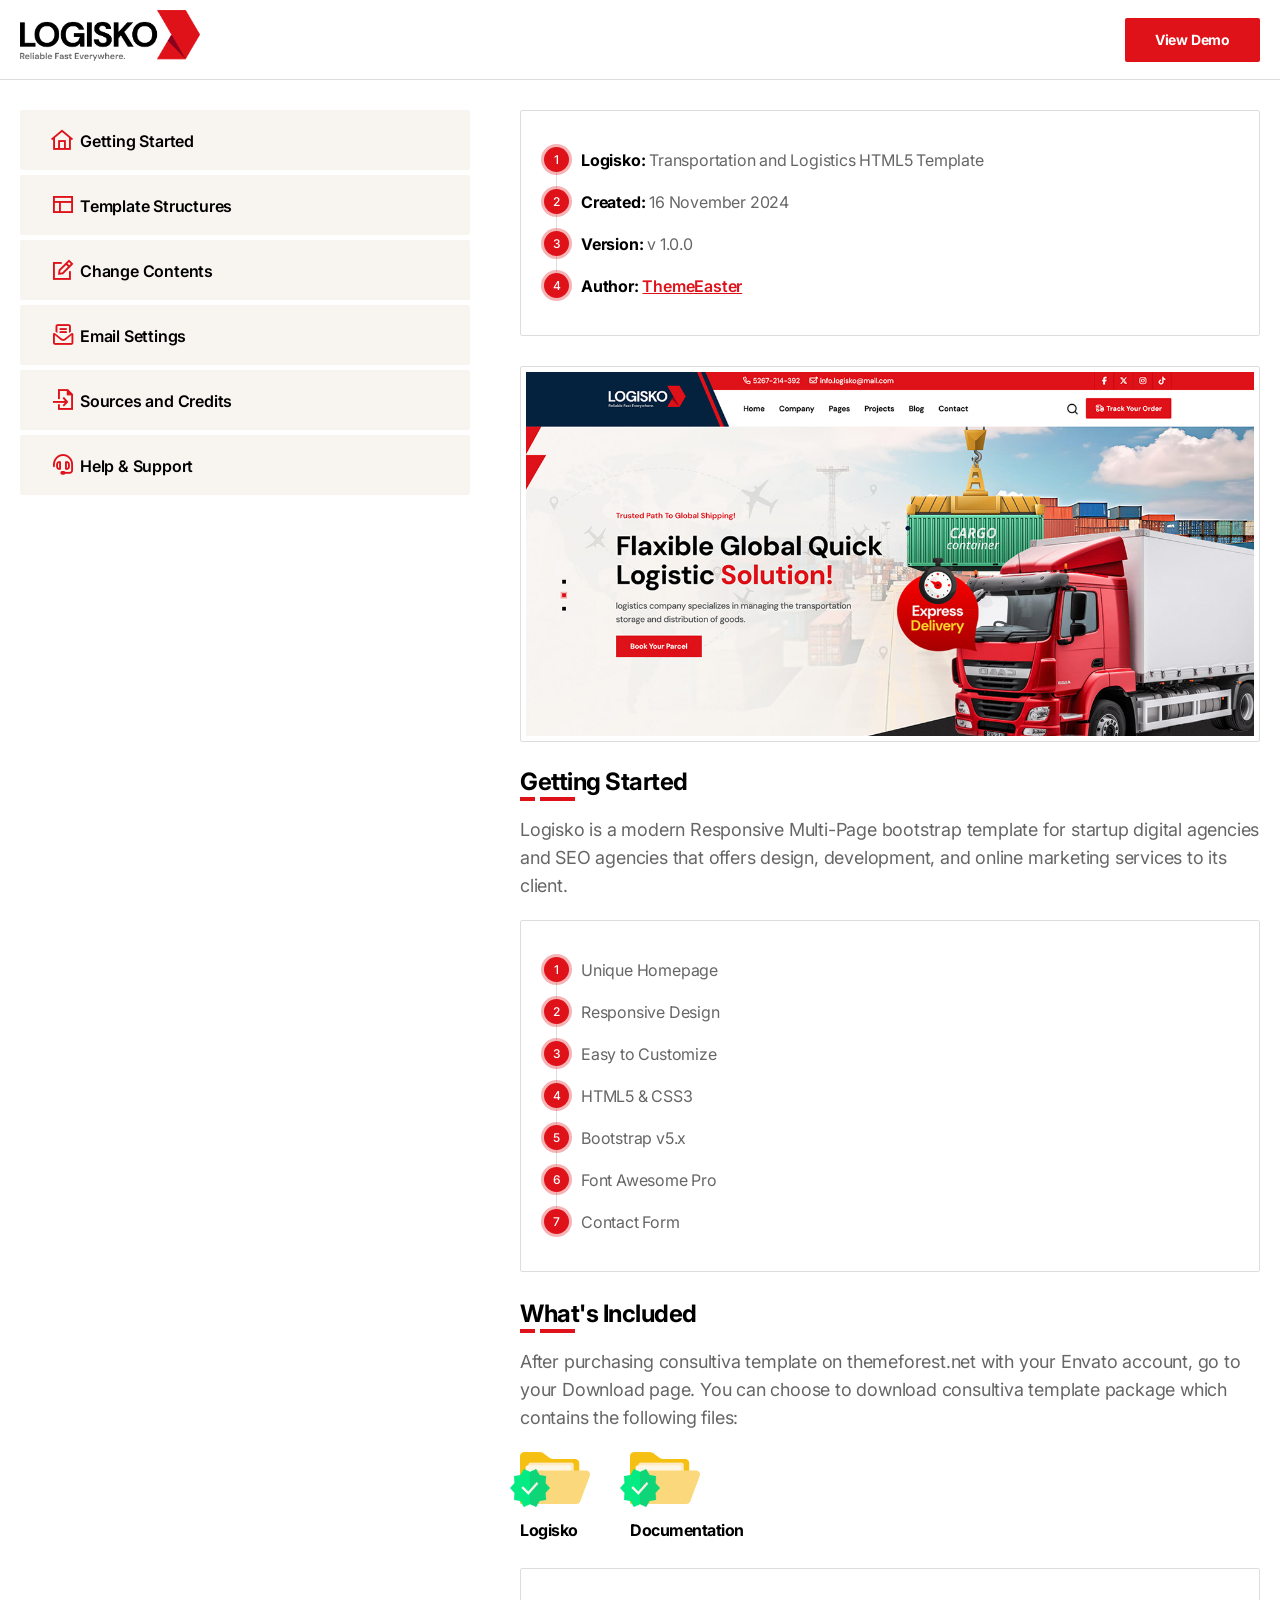
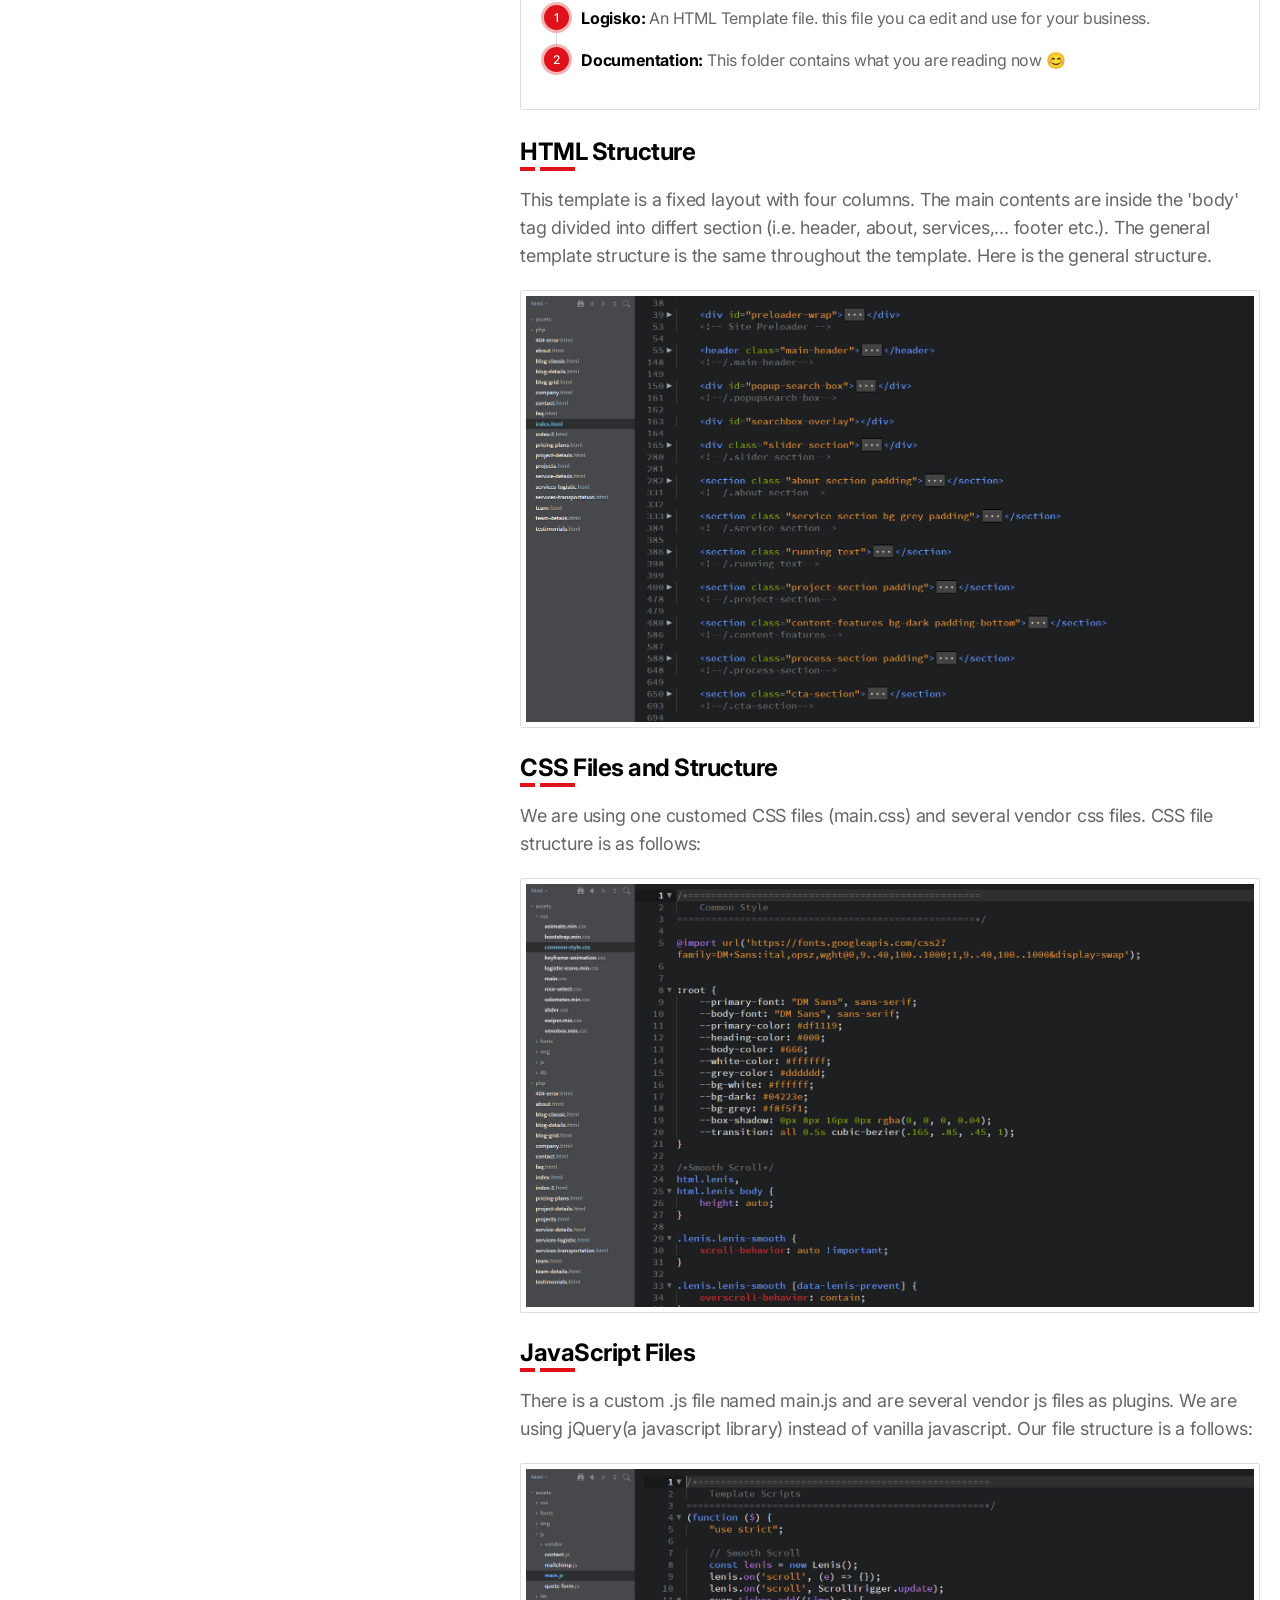
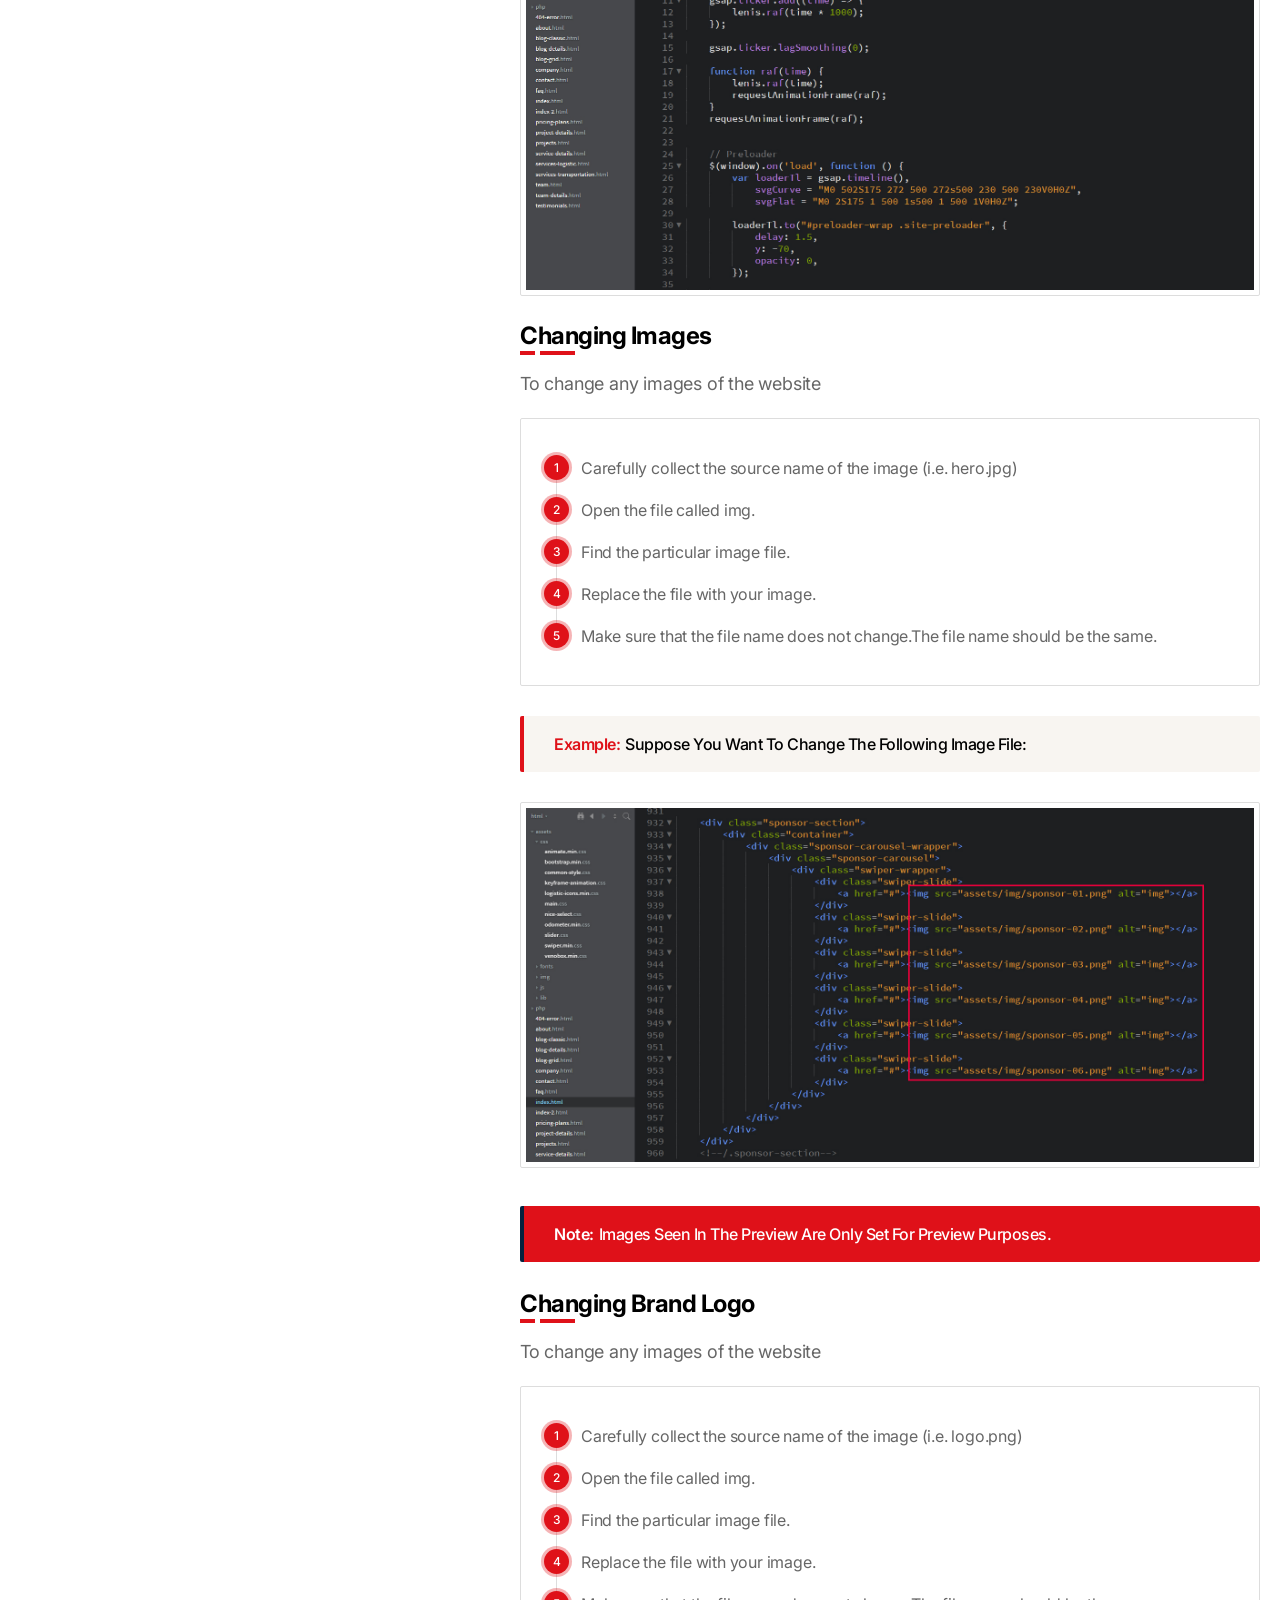
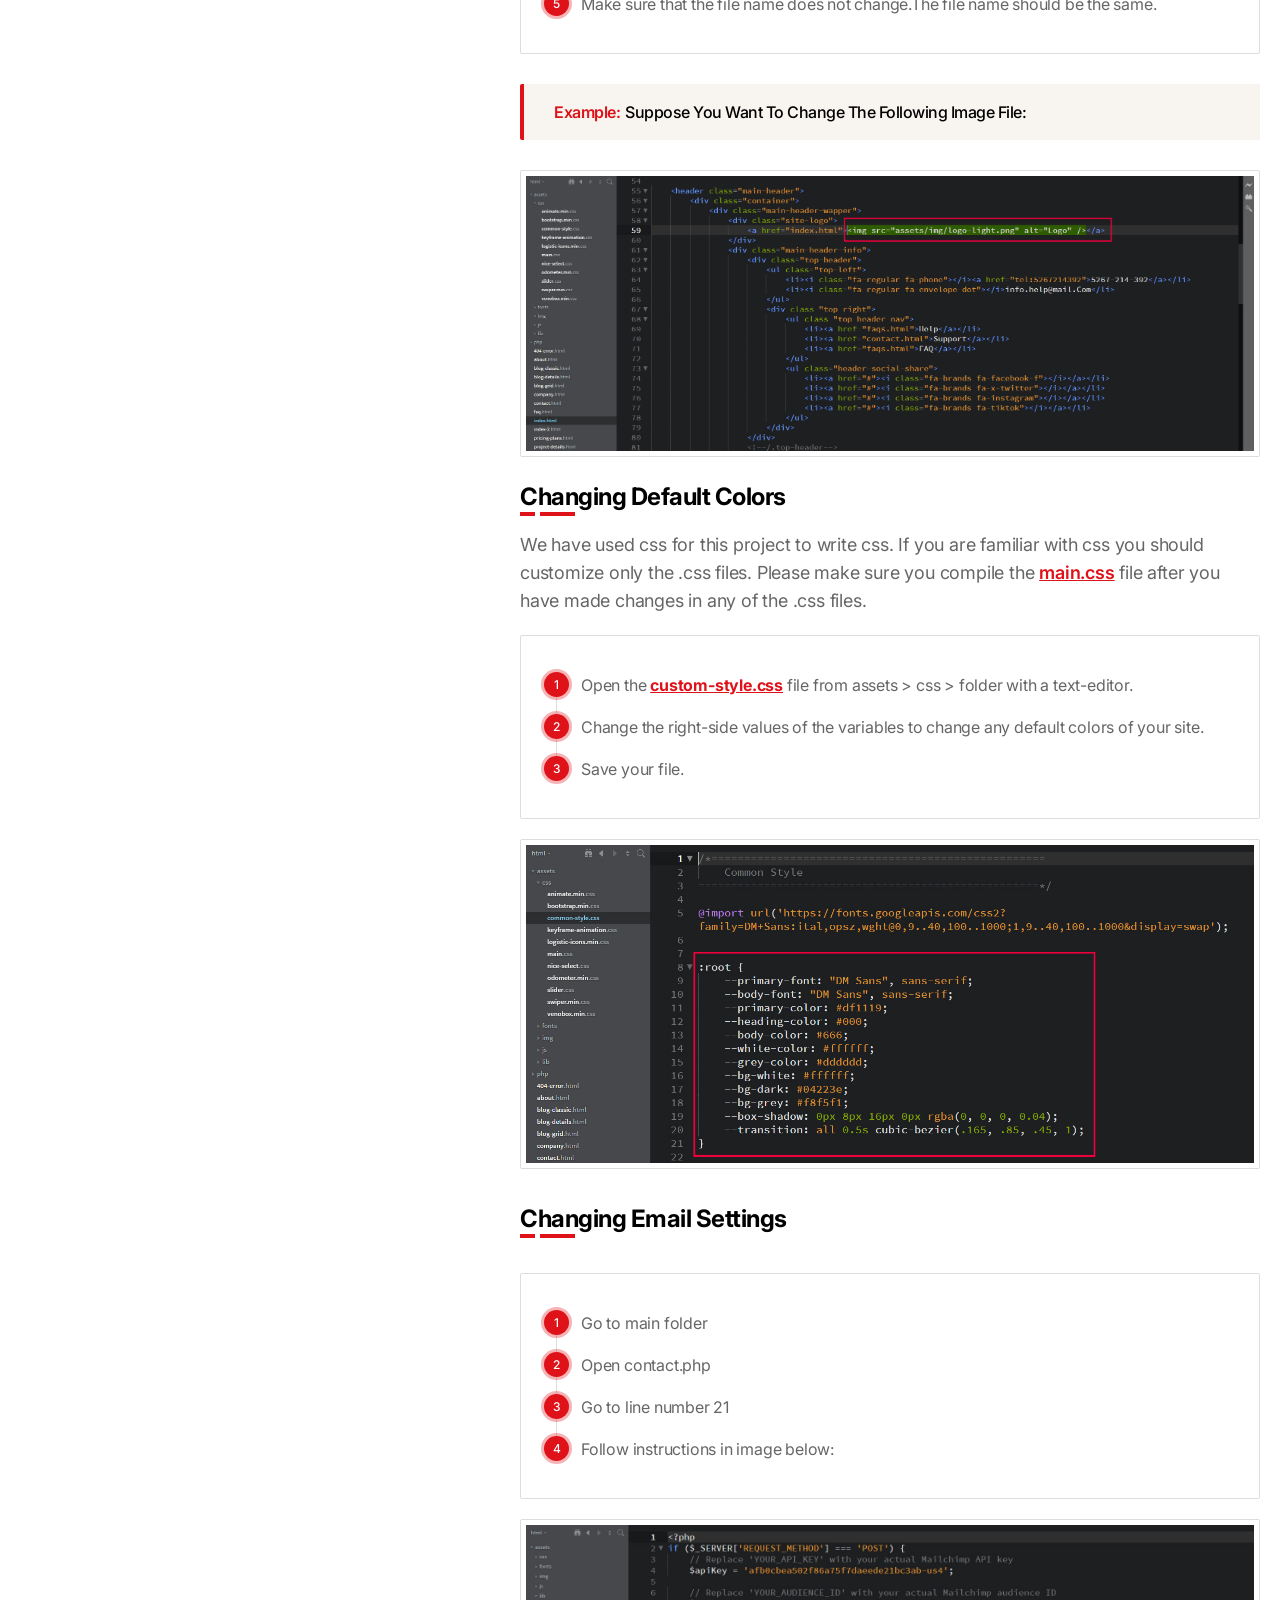
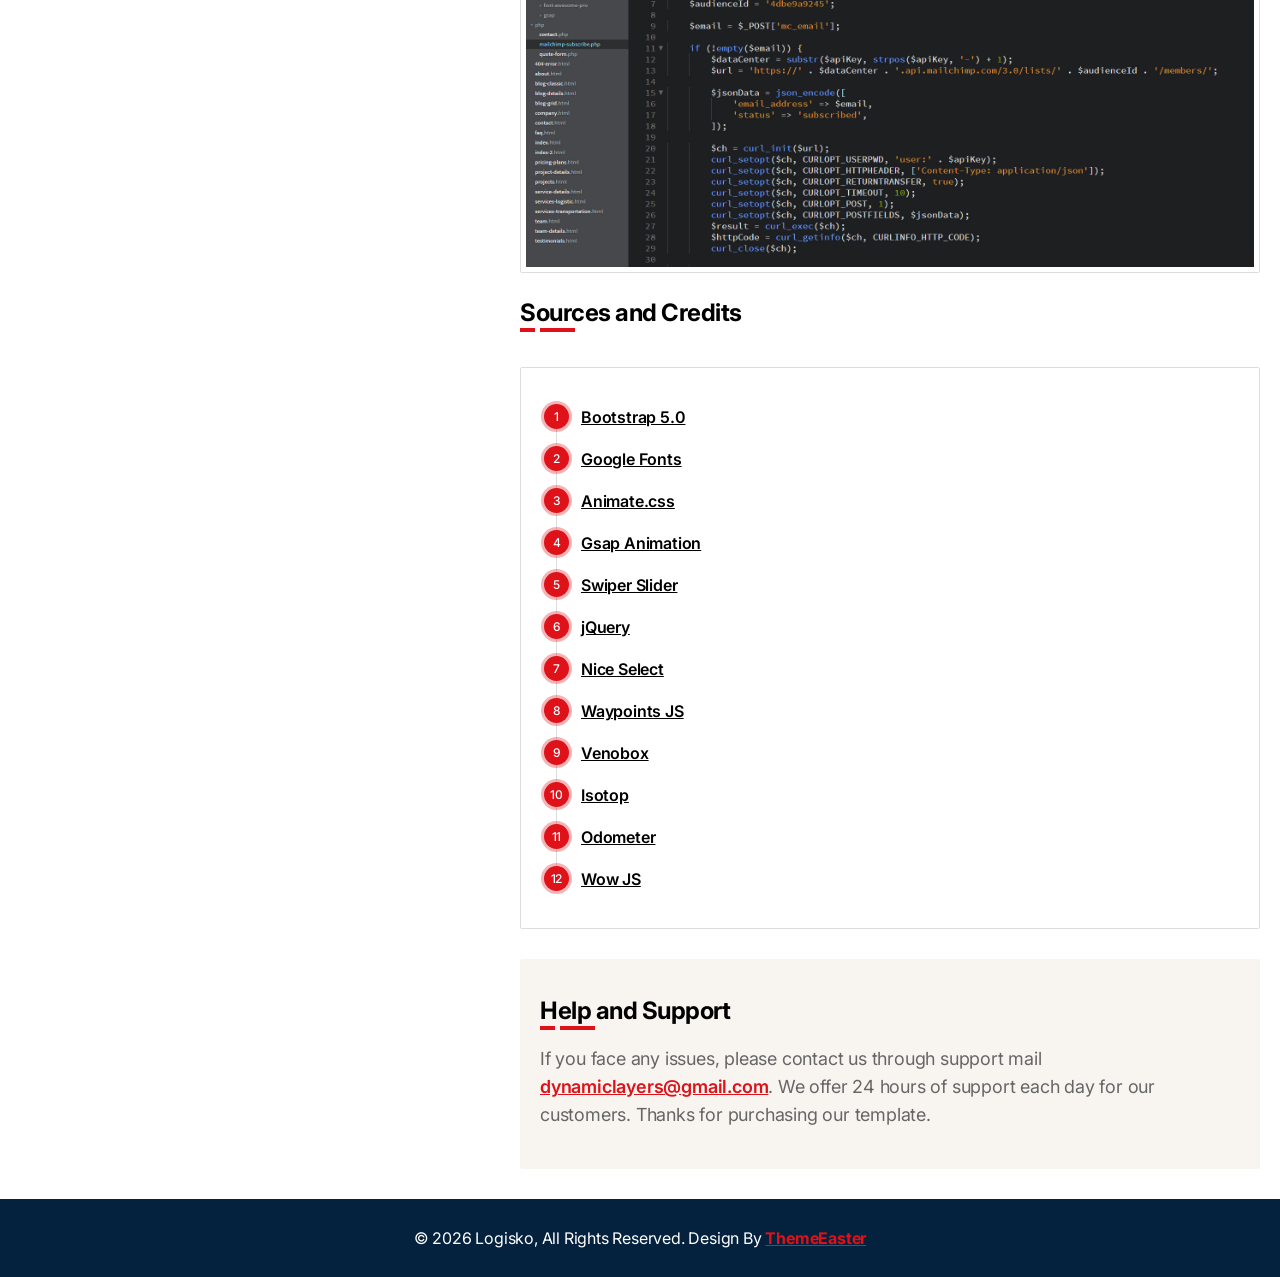
<file: note/Documentation/index.html>
<!doctype html>
<!--[if lt IE 7]>      <html class="no-js lt-ie9 lt-ie8 lt-ie7" lang=""> <![endif]-->
<!--[if IE 7]>
<html class="no-js lt-ie9 lt-ie8" lang="">
<![endif]-->
<!--[if IE 8]>
<html class="no-js lt-ie9" lang="">
<![endif]-->
<!--[if gt IE 8]>
<!-->
<html class="no-js" lang="en">
<!--<![endif]-->

<head>
    <meta charset="utf-8">
    <meta name="viewport" content="width=device-width, initial-scale=1">
    <meta name="description" content="Logisko Transportation and Logistics HTML5 Template">
    <meta name="author" content="ThemeEaster">

    <title>Logisko | Transportation and Logistics HTML5 Template</title>

    <link rel="shortcut icon" type="image/x-icon" href="assets/img/favicon.png">

    <link rel="stylesheet" href="assets/css/fontawesome.min.css">
    <script src="assets/js/vendor/modernizr-2.8.3-respond-1.4.2.min.js"></script>
    <link rel="stylesheet" href="assets/css/style.css">

</head>

<body>
    <!--[if lt IE 8]>
        <p class="browserupgrade">You are using an <strong>outdated</strong> browser. Please <a href="http://browsehappy.com/">upgrade your browser</a> to improve your experience.</p>
    <![endif]-->

    <div id="preloader-wrap">
        <svg viewBox="0 0 1000 1000" preserveAspectRatio="none">
            <path id="preloader-bg" d="M0,1005S175,995,500,995s500,5,500,5V0H0Z"></path>
        </svg>
        <div class="site-preloader preloader-text">
            <span data-text="L">L</span>
            <span data-text="o">o</span>
            <span data-text="g">g</span>
            <span data-text="i">i</span>
            <span data-text="s">s</span>
            <span data-text="k">k</span>
            <span data-text="o">o</span>
        </div>
    </div>
    <!-- Site Preloader -->

    <header class="main-header">
        <div class="container">
            <ul class="header-inner">
                <li><a href="https://themeforest.net/user/themeeaster/portfolio" class="site-logo" target="_blank"><img src="assets/img/logo.png" alt="Logisko"></a></li>
                <li><a href="https://html.dynamiclayers.net/te/logisko" class="default-btn" target="_blank">View Demo</a></li>
            </ul>
        </div>
    </header>
    <!--/.main-header-->

    <section class="main-wrapper">
        <div class="container">
            <div class="main-doc-inner">
                <div class="doc-sidebar">
                    <ul class="doc-nav-wrapper nav-sidebar doc-nav">
                        <li class="nav-item">
                            <a class="nav-link" href="#getting-started"><i class="fa-sharp fa-regular fa-house fa-fw"></i>Getting Started</a>
                        </li>
                        <li class="nav-item">
                            <a class="nav-link" href="#template-structure"><i class="fa-sharp fa-regular fa-table-layout fa-fw"></i>Template Structures</a>
                        </li>
                        <li class="nav-item">
                            <a class="nav-link" href="#change-content"><i class="fa-sharp fa-regular fa-pen-to-square fa-fw"></i>Change Contents</a>
                        </li>
                        <li class="nav-item">
                            <a class="nav-link" href="#email-setting"><i class="fa-regular fa-envelope-open-text fa-fw"></i>Email Settings</a>
                        </li>
                        <li class="nav-item">
                            <a class="nav-link" href="#source"><i class="fa-sharp fa-regular fa-file-import fa-fw"></i>Sources and Credits</a>
                        </li>
                        <li class="nav-item">
                            <a class="nav-link" href="#support"><i class="fa-regular fa-headset fa-fw"></i>Help &amp; Support</a>
                        </li>
                    </ul>
                </div>
                <!-- </nav> -->
                <div class="main-documentation">
                    <div class="doc-item mb-30 mt-30">
                        <ul class="ordered-list">
                            <li><span>Logisko:</span> Transportation and Logistics HTML5 Template</li>
                            <li><span>Created:</span> 16 November 2024</li>
                            <li><span>Version:</span> v 1.0.0</li>
                            <li><span>Author:</span> <a href="https://themeforest.net/user/themeeaster" target="_blank">ThemeEaster</a></li>
                        </ul>
                    </div>
                    <!--.doc-item-->
                    <div id="getting-started" class="doc-section">
                        <div class="doc-item mb-30">
                            <figure class="mb-20">
                                <img src="assets/img/screenshot.jpg" alt="screenshot">
                            </figure>
                            <div class="doc-heading mb-20">
                                <h3>Getting Started</h3>
                                <p>Logisko is a modern Responsive Multi-Page bootstrap template for startup digital agencies and SEO agencies that offers design, development, and online marketing services to its client.</p>
                            </div>
                            <ul class="ordered-list">
                                <li>Unique Homepage</li>
                                <li>Responsive Design</li>
                                <li>Easy to Customize</li>
                                <li>HTML5 &amp; CSS3</li>
                                <li>Bootstrap v5.x</li>
                                <li>Font Awesome Pro</li>
                                <li>Contact Form</li>
                            </ul>
                        </div>
                        <!--/.introduction-->
                        <div class="doc-item folder-structure mb-30">
                            <div class="doc-heading mb-20">
                                <h3>What's Included</h3>
                                <p>After purchasing consultiva template on themeforest.net with your Envato account, go to your Download page. You can choose to download consultiva template package which contains the following files:</p>
                            </div>
                            <ul class="folder-list mb-20">
                                <li>
                                    <img src="assets/img/folder-icon.png" alt="img">
                                    <h3>Logisko</h3>
                                </li>
                                <li>
                                    <img src="assets/img/folder-icon.png" alt="img">
                                    <h3>Documentation</h3>
                                </li>
                            </ul>
                            <div>
                                <ul class="ordered-list">
                                    <li><span>Logisko:</span> An HTML Template file. this file you ca edit and use for your business.</li>
                                    <li><span>Documentation:</span> This folder contains what you are reading now 😊</li>
                                </ul>
                            </div>
                        </div>
                    </div>
                    <div id="template-structure" class="doc-item doc-section">
                        <ul>
                            <li>
                                <div class="doc-heading mb-20">
                                    <h3>HTML Structure</h3>
                                    <p>This template is a fixed layout with four columns. The main contents are inside the 'body' tag divided into differt section (i.e. header, about, services,... footer etc.). The general template structure is the same throughout the template. Here is the general structure.</p>
                                </div>
                                <figure class="mb-20"><img src="assets/img/html.jpg" alt="screenshot"></figure>
                            </li>
                            <li>
                                <div class="doc-heading mb-20">
                                    <h3>CSS Files and Structure</h3>
                                    <p>We are using one customed CSS files (main.css) and several vendor css files. CSS file structure is as follows:</p>
                                </div>
                                <figure class="mb-20"><img src="assets/img/css.jpg" alt="screenshot"></figure>
                            </li>
                            <li>
                                <div class="doc-heading mb-20">
                                    <h3>JavaScript Files</h3>
                                    <p>There is a custom .js file named main.js and are several vendor js files as plugins. We are using jQuery(a javascript library) instead of vanilla javascript. Our file structure is a follows:</p>
                                </div>
                                <figure class="mb-20"><img src="assets/img/javascript.jpg" alt="screenshot"></figure>
                            </li>
                        </ul>
                    </div>
                    <!--/.template-structures-->
                    <div id="change-content" class="doc-section">
                        <div class="doc-item mb-30">
                            <div class="doc-heading mb-20">
                                <h3>Changing Images</h3>
                                <p>To change any images of the website</p>
                            </div>
                            <ul class="ordered-list">
                                <li>Carefully collect the source name of the image (i.e. hero.jpg)</li>
                                <li>Open the file called img.</li>
                                <li>Find the particular image file.</li>
                                <li>Replace the file with your image.</li>
                                <li>Make sure that the file name does not change.The file name should be the same.</li>
                            </ul>
                            <div class="note mb-30">
                                <h4><span>Example:</span>Suppose you want to change the following image file:</h4>
                            </div>
                            <figure>
                                <img src="assets/img/change-img.jpg" alt="screenshot">
                            </figure>
                            <div class="note alert">
                                <h4><span>Note:</span>Images seen in the preview are only set for preview purposes.</h4>
                            </div>
                            <!--/.Change Image-->
                        </div>
                        <div class="doc-item">
                            <div class="doc-heading mb-20">
                                <h3>Changing Brand Logo</h3>
                                <p>To change any images of the website</p>
                            </div>
                            <ul class="ordered-list">
                                <li>Carefully collect the source name of the image (i.e. logo.png)</li>
                                <li>Open the file called img.</li>
                                <li>Find the particular image file.</li>
                                <li>Replace the file with your image.</li>
                                <li>Make sure that the file name does not change.The file name should be the same.</li>
                            </ul>
                            <div class="note mb-30">
                                <h4><span>Example:</span>Suppose you want to change the following image file:</h4>
                            </div>
                            <figure class="mb-20">
                                <img src="assets/img/change-logo.jpg" alt="screenshot">
                            </figure>
                        </div>
                        <!--/.Brand Logo-->
                        <div class="doc-item mb-30">
                            <div class="doc-heading mb-20">
                                <h3>Changing Default Colors</h3>
                                <p>We have used css for this project to write css. If you are familiar with css you should customize only the .css files. Please make sure you compile the <span>main.css</span> file after you have made changes in any of the .css files.</p>
                            </div>
                            <ul class="ordered-list mb-20">
                                <li>Open the <span class="highlight">custom-style.css</span> file from assets > css > folder with a text-editor.</li>
                                <li>Change the right-side values of the variables to change any default colors of your site.</li>
                                <li>Save your file.</li>
                            </ul>
                            <figure>
                                <img src="assets/img/variable.jpg" alt="screenshot">
                            </figure>
                        </div>
                        <!--/.Default Colors-->
                    </div>
                    <div id="email-setting" class="doc-item doc-section">
                        <div class="doc-heading mb-20">
                            <h3>Changing Email Settings</h3>
                        </div>
                        <ul class="ordered-list mb-20">
                            <li>Go to main folder</li>
                            <li>Open contact.php</li>
                            <li>Go to line number 21</li>
                            <li>Follow instructions in image below:</li>
                        </ul>
                        <figure class="mb-20">
                            <img src="assets/img/mail-settings.jpg" alt="screenshot">
                        </figure>
                    </div>
                    <!--/.Email Setting-->
                    <div id="source" class="doc-item doc-section">
                        <div class="doc-heading mb-20">
                            <h3>Sources and Credits</h3>
                        </div>
                        <ul class="ordered-list source-list mb-30">
                            <li><a target="_blank" href="https://getbootstrap.com/">Bootstrap 5.0</a></li>
                            <li><a target="_blank" href="https://fonts.google.com/">Google Fonts</a></li>
                            <li><a target="_blank" href="https://daneden.github.io/animate.css/">Animate.css</a></li>
                            <li><a target="_blank" href="https://gsap.com/">Gsap Animation</a></li>
                            <li><a target="_blank" href="https://swiperjs.com/">Swiper Slider</a></li>
                            <li><a target="_blank" href="https://jquery.com/">jQuery</a></li>
                            <li><a target="_blank" href="https://jqueryniceselect.hernansartorio.com/">Nice Select</a></li>
                            <li><a target="_blank" href="http://imakewebthings.com/waypoints/">Waypoints JS</a></li>
                            <li><a target="_blank" href="https://veno.es/venobox/">Venobox</a></li>
                            <li><a target="_blank" href="https://isotope.metafizzy.co/">Isotop</a></li>
                            <li><a target="_blank" href="https://github.com/bfintal/Counter-Up">Odometer</a></li>
                            <li><a target="_blank" href="https://wowjs.uk/">Wow JS</a></li>
                        </ul>
                    </div>
                    <div id="support" class="doc-item support doc-section mb-30">
                        <div class="doc-heading">
                            <h3>Help and Support</h3>
                            <p>If you face any issues, please contact us through support mail <a href="mailto:dynamiclayers@gmail.com">dynamiclayers@gmail.com</a>. We offer 24 hours of support each day for our customers. Thanks for purchasing our template.</p>
                        </div>
                    </div>
                </div>
            </div>
        </div>
    </section>
    <!--/.main-wrapper-->

    <footer class="footer-section">
        <div class="copyright-area">
            © <span id="currentYear"></span> Logisko, All Rights Reserved. Design By <a href="https://themeforest.net/user/themeeaster/portfolio" target="_blank">ThemeEaster</a>
        </div>
    </footer>
    <!--/.footer-section-->

    <div id="scrollup">
        <button id="scroll-top" class="scroll-to-top"><i class="fa-regular fa-arrow-up"></i></button>
    </div>
    <!--/.scrollup-->

    <!--jQuery Lib-->
    <script src="assets/js/vendor/jquary-3.6.0.min.js"></script>
    <script src="assets/js/vendor/modernizr-2.8.3-respond-1.4.2.min.js"></script>
    <script src="assets/js/vendor/bootstrap.min.js"></script>
    <script src="assets/js/vendor/smooth-scroll.js"></script>
    <script src="assets/js/main.js"></script>

</body>

</html>
</file>
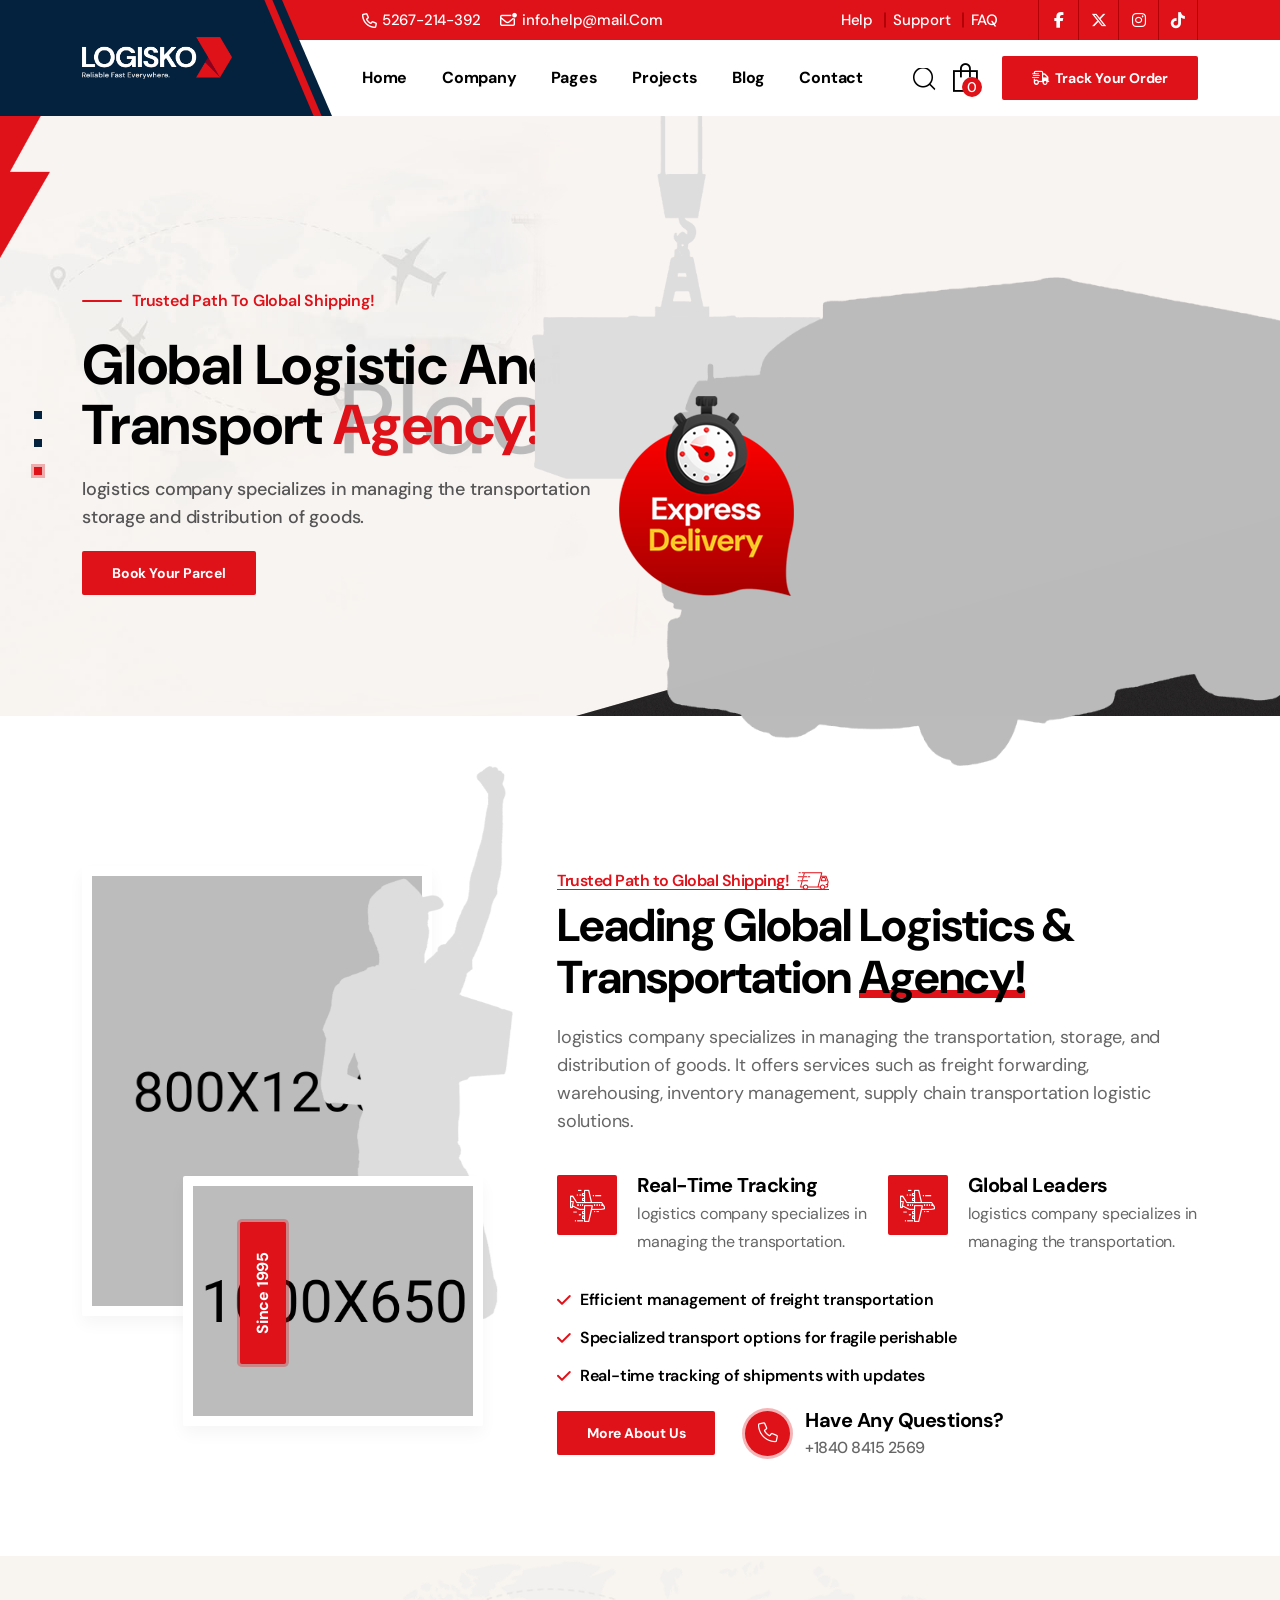
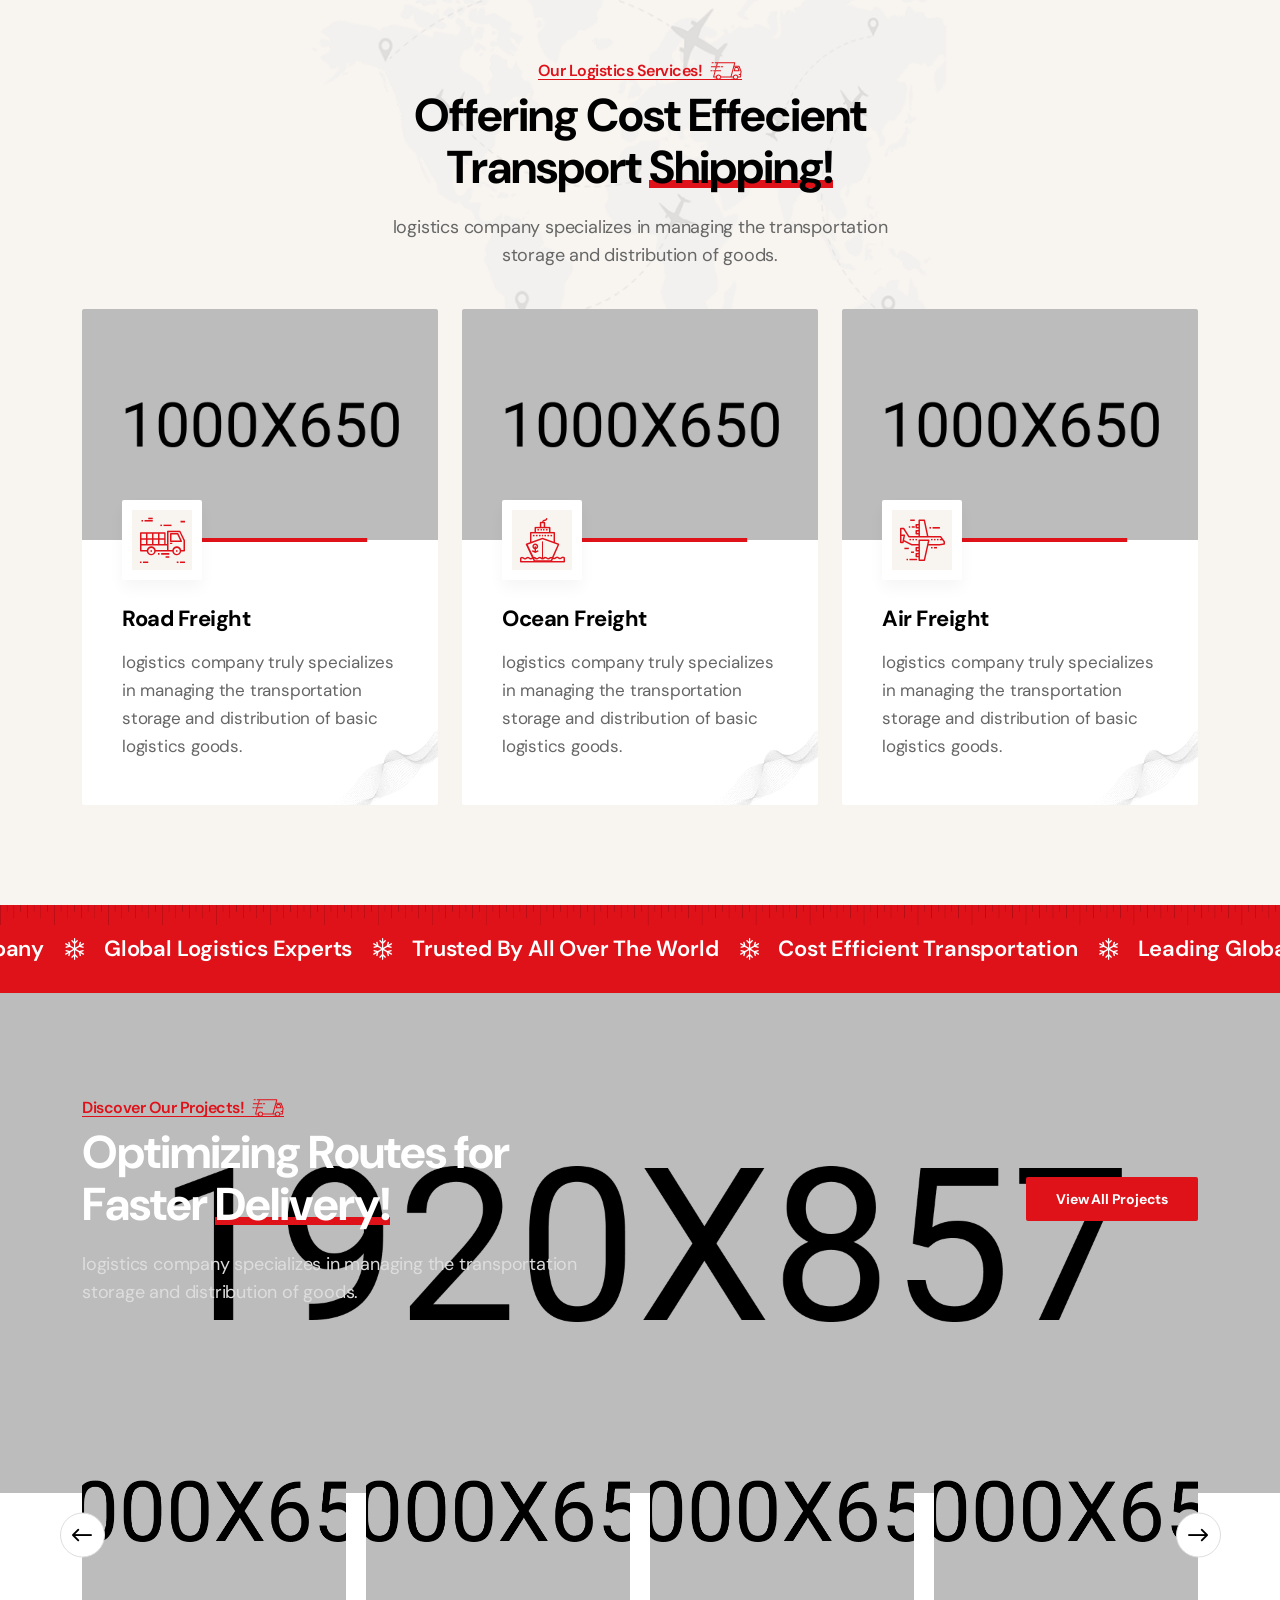
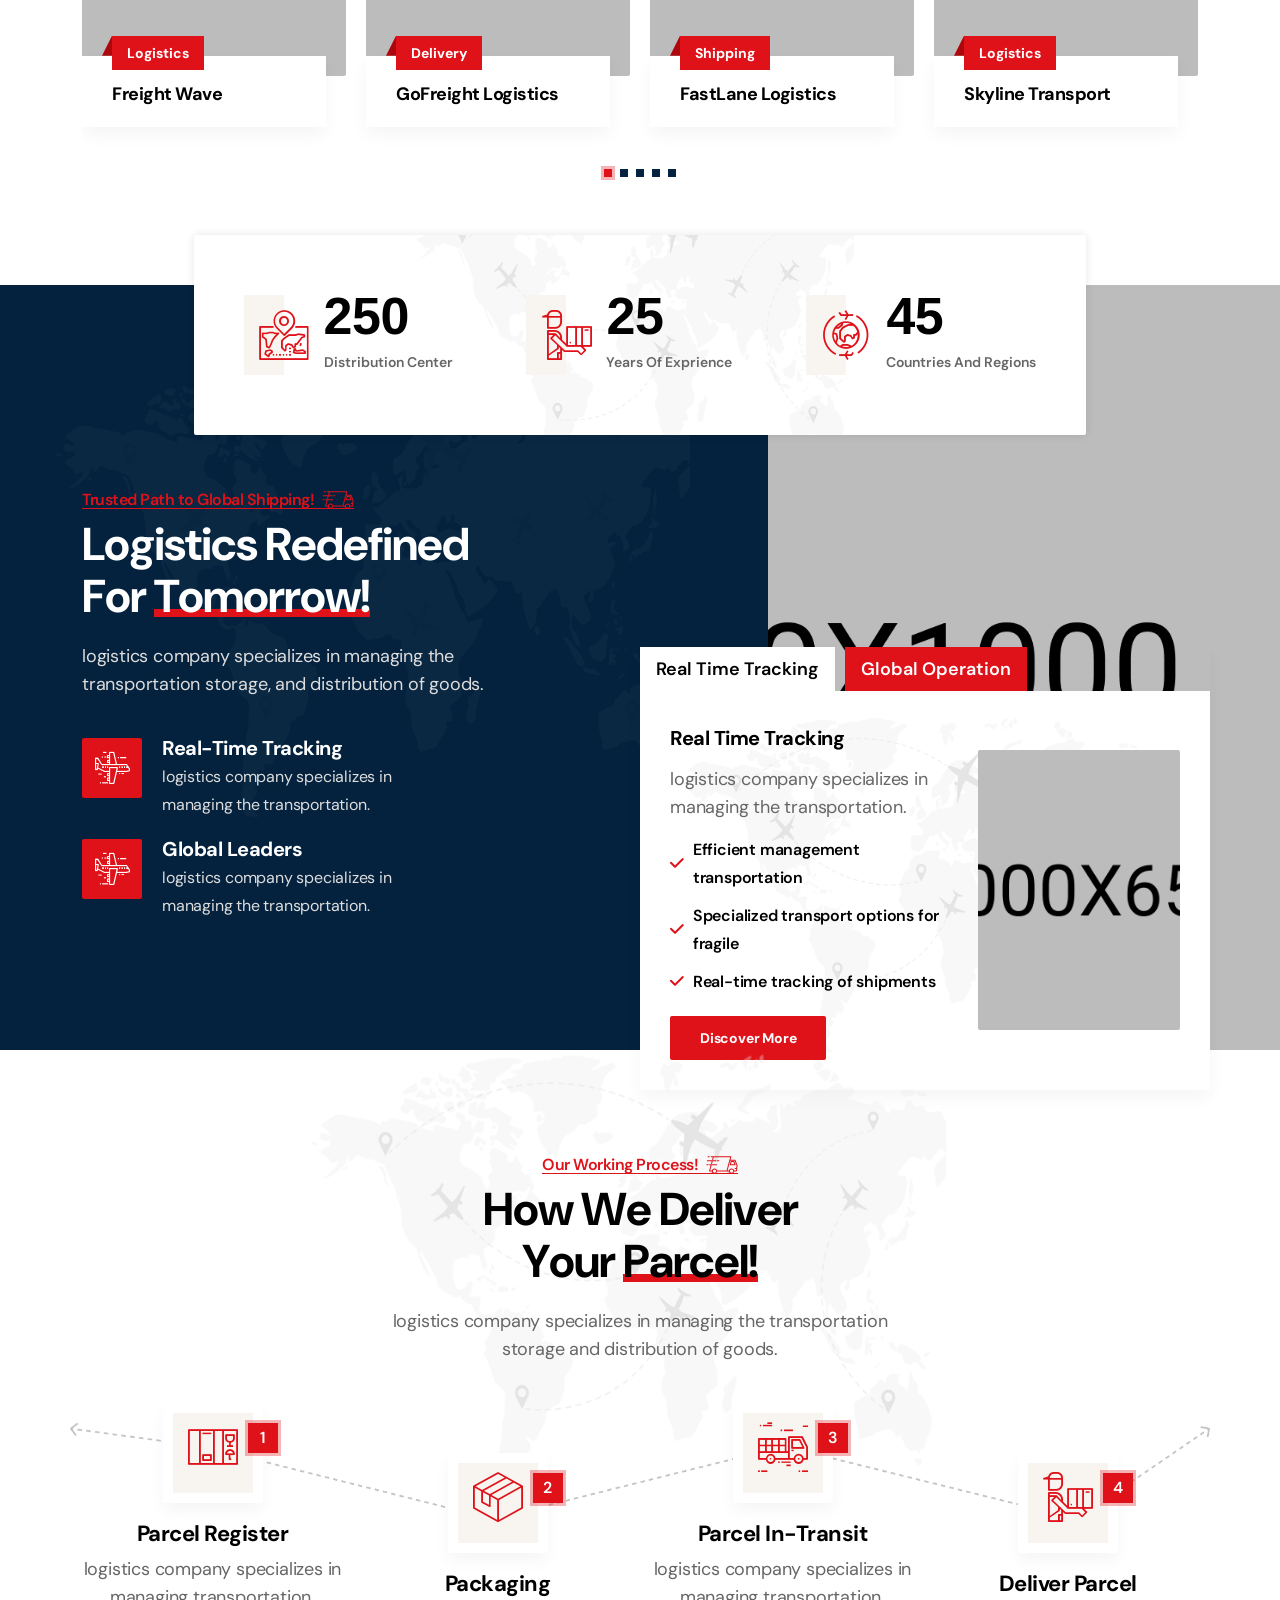
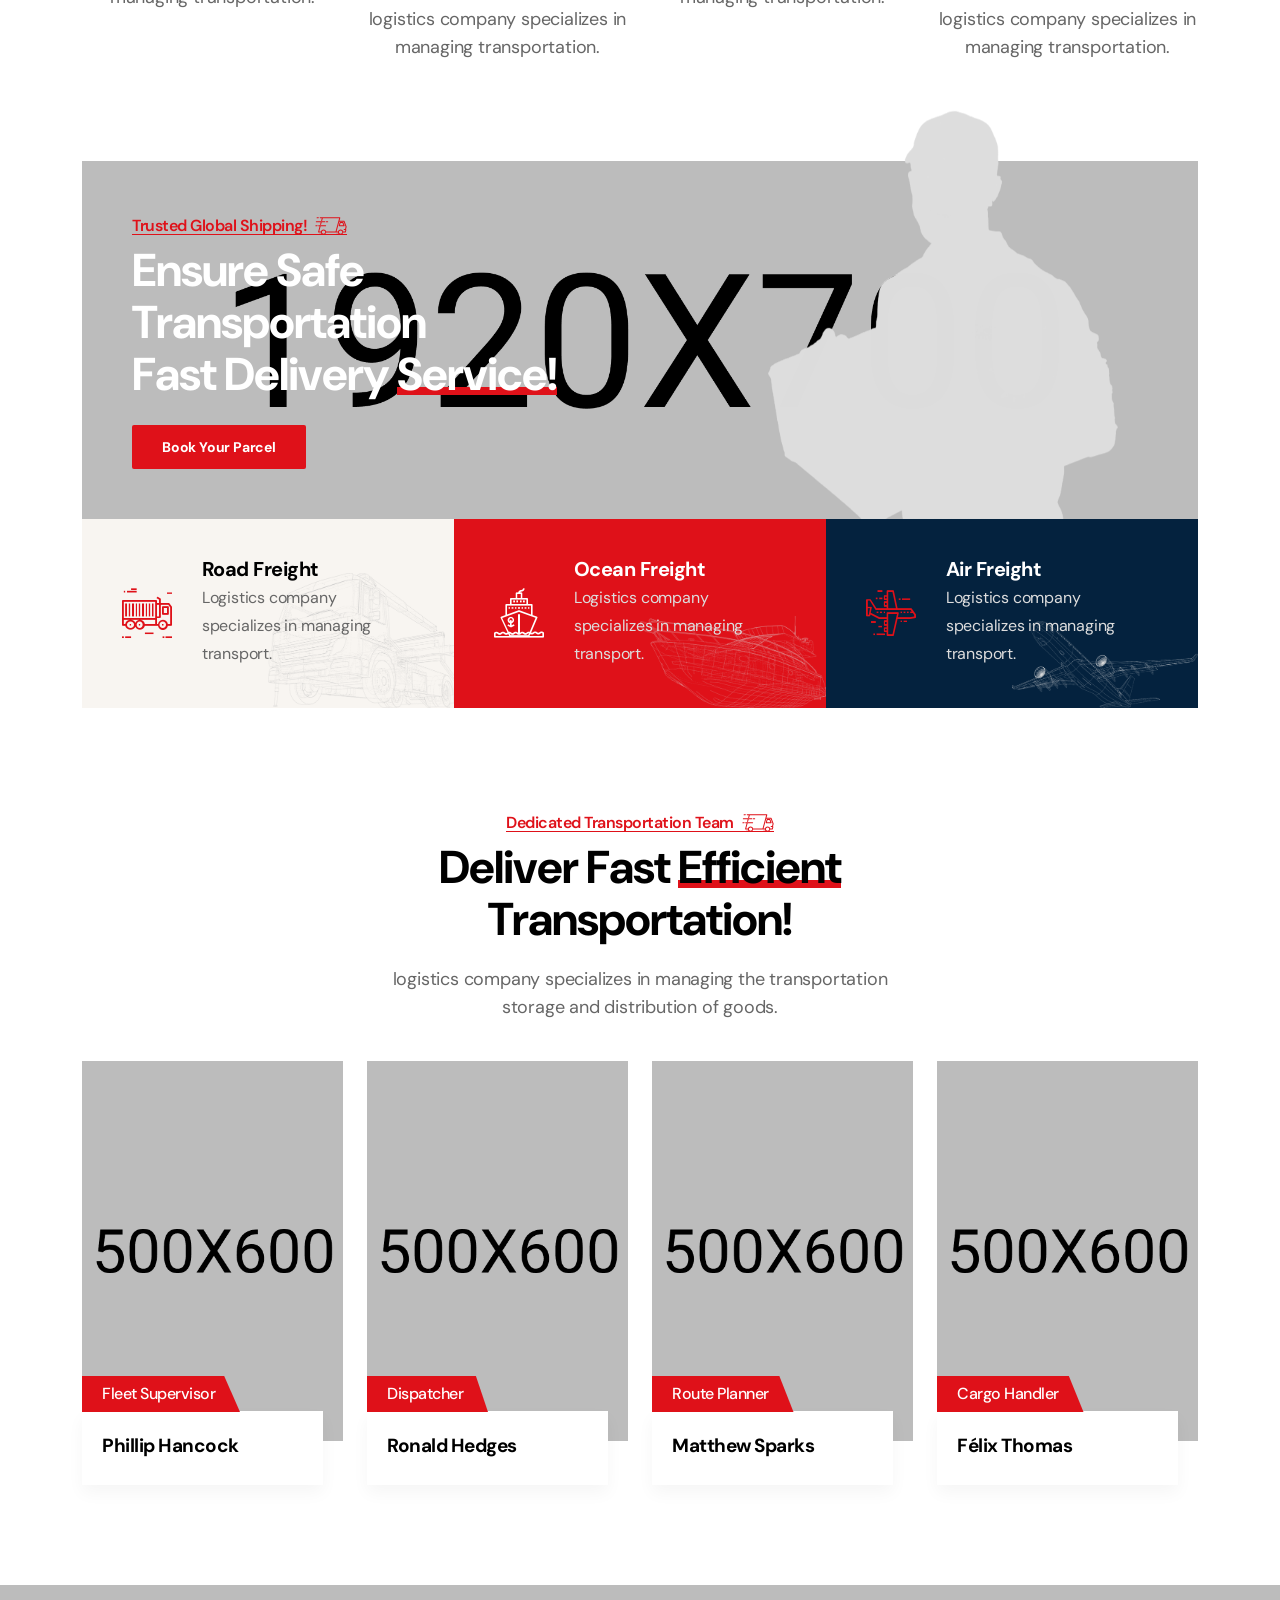
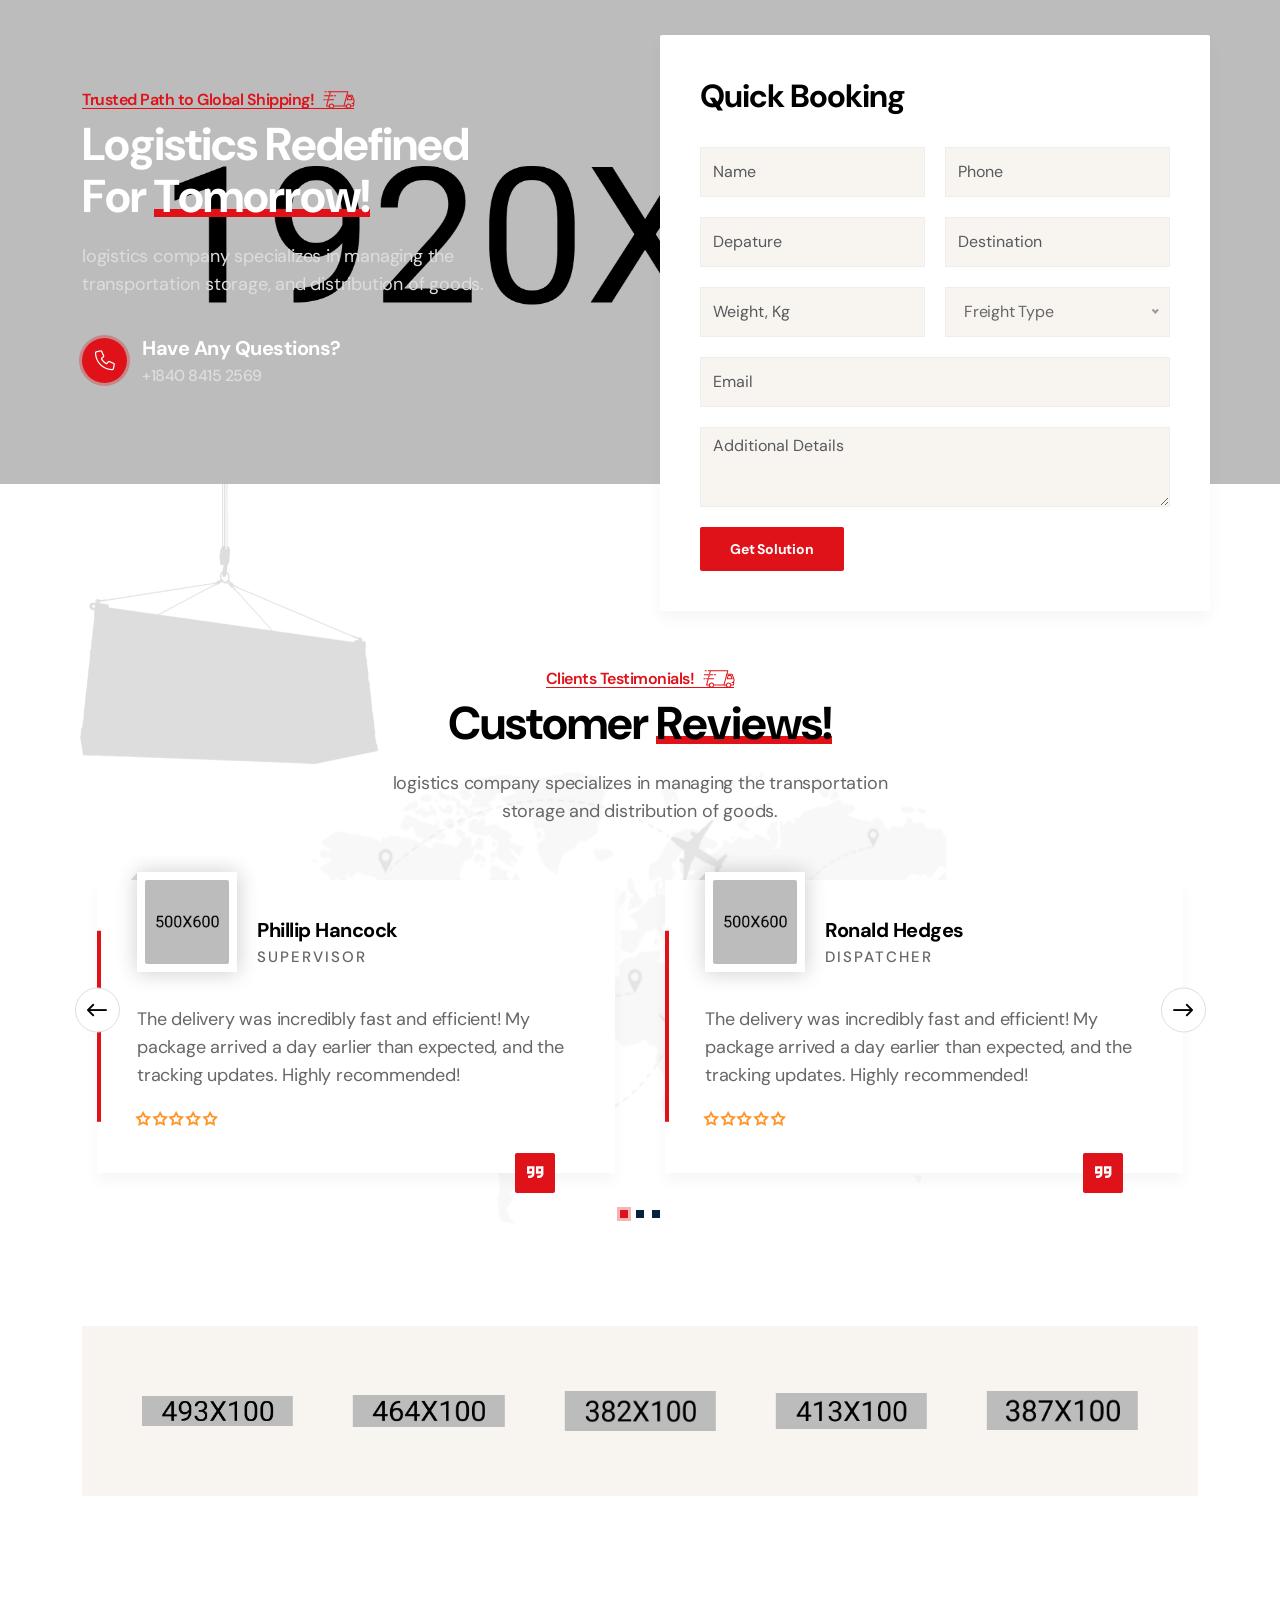
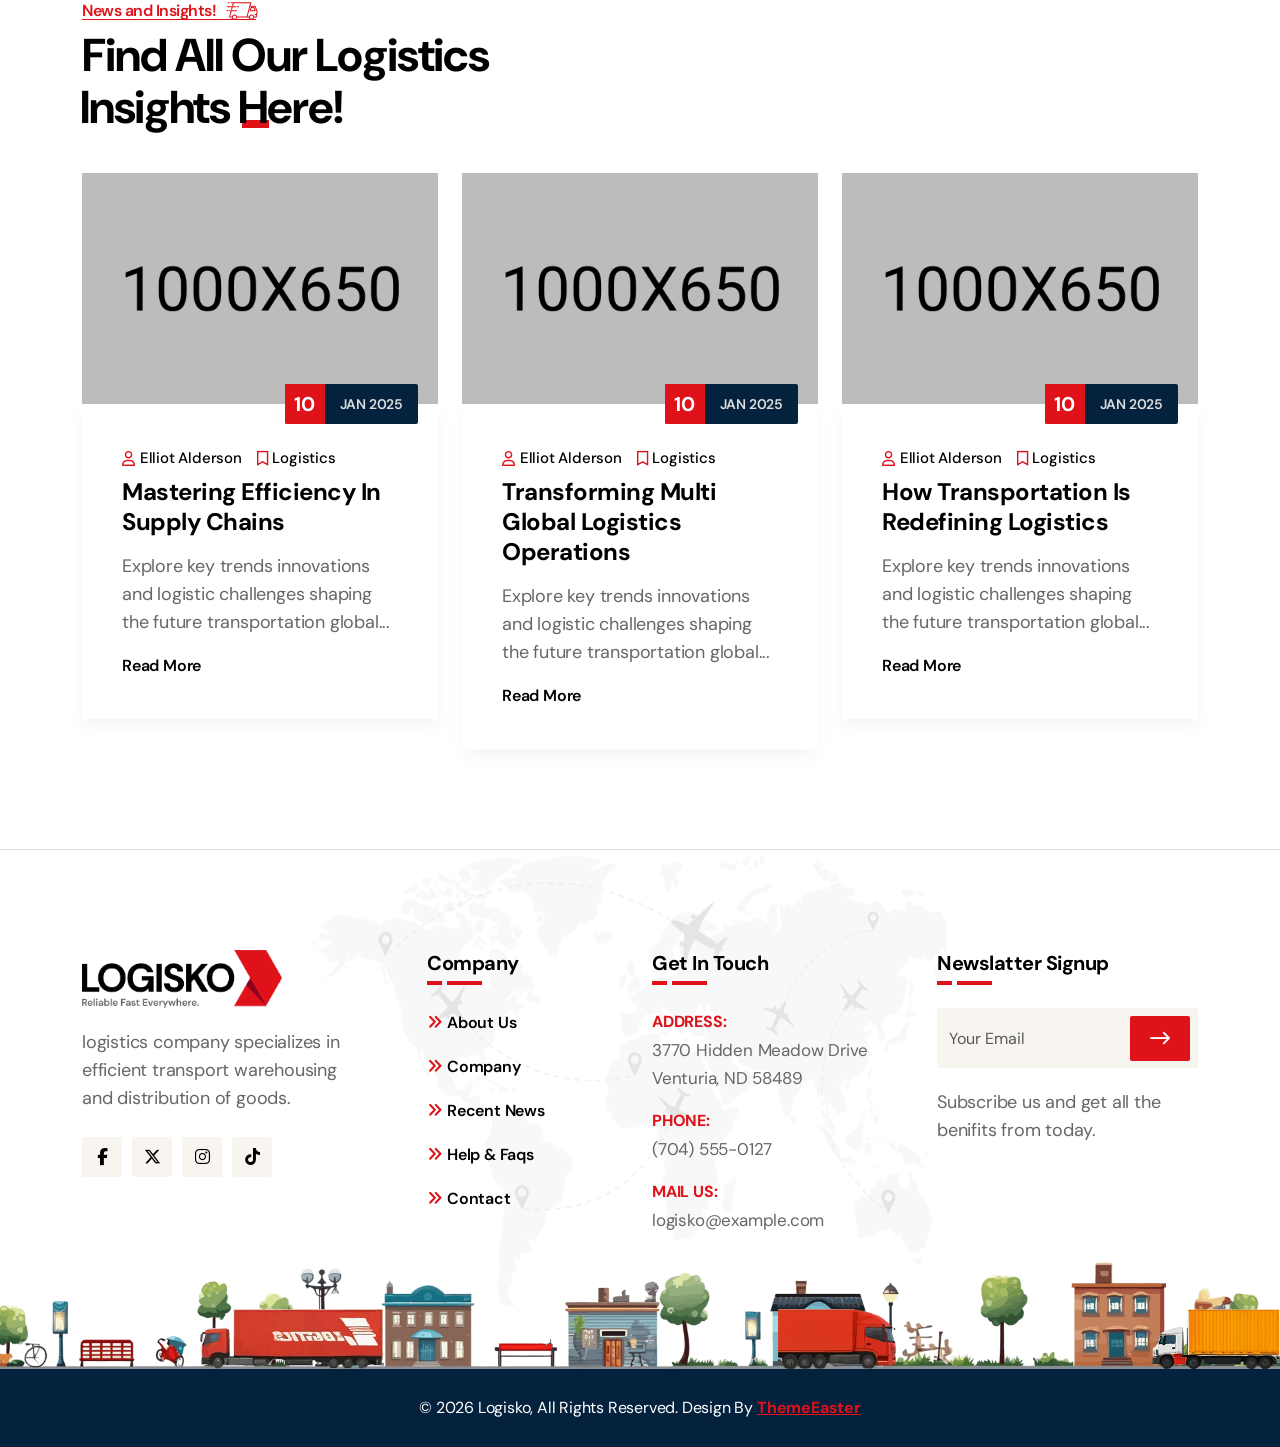
<file: note/logisko/index.html>
<!doctype html>
<!--[if lt IE 7]>      <html class="no-js lt-ie9 lt-ie8 lt-ie7" lang=""> <![endif]-->
<!--[if IE 7]>         <html class="no-js lt-ie9 lt-ie8" lang=""> <![endif]-->
<!--[if IE 8]>         <html class="no-js lt-ie9" lang=""> <![endif]-->
<!--[if gt IE 8]><!-->
<html class="no-js" lang="en">
<!--<![endif]-->

<head>
    <meta charset="utf-8">
    <meta name="viewport" content="width=device-width, initial-scale=1">
    <meta name="description" content="Logisko Transportation and Logistics HTML5 Template">
    <meta name="author" content="ThemeEaster">

    <title>Shared on THEMELOCK.COM - Logisko | Transportation and Logistics HTML5 Template</title>

    <link rel="shortcut icon" type="image/x-icon" href="assets/img/favicon.png">

    <link rel="stylesheet" href="assets/css/bootstrap.min.css">
    <link rel="stylesheet" href="assets/css/animate.min.css">
    <link rel="stylesheet" href="assets/css/keyframe-animation.css">
    <link rel="stylesheet" href="assets/lib/font-awesome-pro/css/fontawesome.min.css">
    <link rel="stylesheet" href="assets/css/logistic-icons.min.css">
    <link rel="stylesheet" href="assets/css/odometer.min.css">
    <link rel="stylesheet" href="assets/css/nice-select.css">
    <link rel="stylesheet" href="assets/css/swiper.min.css">
    <link rel="stylesheet" href="assets/css/venobox.min.css">
    <link rel="stylesheet" href="assets/css/slider.css">
    <link rel="stylesheet" href="assets/css/common-style.css">
    <link rel="stylesheet" href="assets/css/main.css">

</head>

<body>
    <!--[if lt IE 8]>
        <p class="browserupgrade">You are using an <strong>outdated</strong> browser. Please <a href="http://browsehappy.com/">upgrade your browser</a> to improve your experience.</p>
    <![endif]-->

    <div id="preloader-wrap">
        <svg viewBox="0 0 1000 1000" preserveAspectRatio="none">
            <path id="preloader-bg" d="M0,1005S175,995,500,995s500,5,500,5V0H0Z"></path>
        </svg>
        <div class="site-preloader preloader-text">
            <span data-text="L">L</span>
            <span data-text="o">o</span>
            <span data-text="g">g</span>
            <span data-text="i">i</span>
            <span data-text="s">s</span>
            <span data-text="k">k</span>
            <span data-text="o">o</span>
        </div>
    </div>
    <!-- Site Preloader -->

    <header class="main-header">
        <div class="container">
            <div class="main-header-wapper">
                <div class="site-logo">
                    <a href="index.html"><img src="assets/img/logo-light.png" alt="Logo" /></a>
                </div>
                <div class="main-header-info">
                    <div class="top-header">
                        <ul class="top-left">
                            <li><i class="fa-regular fa-phone"></i><a href="tel:5267214392">5267-214-392</a></li>
                            <li><i class="fa-regular fa-envelope-dot"></i>info.help@mail.Com</li>
                        </ul>
                        <div class="top-right">
                            <ul class="top-header-nav">
                                <li><a href="faqs.html">Help</a></li>
                                <li><a href="contact.html">Support</a></li>
                                <li><a href="faqs.html">FAQ</a></li>
                            </ul>
                            <ul class="header-social-share">
                                <li><a href="#"><i class="fa-brands fa-facebook-f"></i></a></li>
                                <li><a href="#"><i class="fa-brands fa-x-twitter"></i></a></li>
                                <li><a href="#"><i class="fa-brands fa-instagram"></i></a></li>
                                <li><a href="#"><i class="fa-brands fa-tiktok"></i></a></li>
                            </ul>
                        </div>
                    </div>
                    <!--/.top-header-->
                    <div class="header-menu-wrap">
                        <ul class="nav-menu">
                            <li>
                                <a href="index.html">Home</a>
                                <ul>
                                    <li><a href="index.html">Home Default</a></li>
                                    <li><a href="index-2.html">Home Modern</a></li>
                                </ul>
                            </li>
                            <li>
                                <a href="company.html">Company</a>
                                <ul>
                                    <li><a href="about.html">About Us</a></li>
                                    <li><a href="company.html">Company</a></li>
                                    <li><a href="services-logistic.html">Logistic Service</a></li>
                                    <li><a href="services-transportation.html">Transport Service</a></li>
                                    <li><a href="service-details.html">Service Details</a></li>
                                </ul>
                            </li>
                            <li>
                                <a href="#">Pages</a>
                                <ul>
                                    <li><a href="team.html">Our Team</a></li>
                                    <li><a href="team-details.html">Team Details</a></li>
                                    <li><a href="faq.html">Help &amp; Faqs</a></li>
                                    <li><a href="pricing-plans.html">Plans &amp; Pricing</a></li>
                                    <li><a href="testimonials.html">Testimonials</a></li>
                                    <li><a href="404-error.html">404 Error</a></li>
                                </ul>
                            </li>
                            <li>
                                <a href="projects.html">Projects</a>
                                <ul>
                                    <li><a href="projects.html">Our Projects</a></li>
                                    <li><a href="project-details.html">Project Details</a></li>
                                </ul>
                            </li>
                            <li>
                                <a href="blog-grid.html">Blog</a>
                                <ul>
                                    <li><a href="blog-grid.html">Grid Posts</a></li>
                                    <li><a href="blog-classic.html">Classic Posts</a></li>
                                    <li><a href="blog-details.html">Blog Details</a></li>
                                </ul>
                            </li>
                            <li><a href="contact.html">Contact</a></li>
                        </ul>
                        <div class="menu-right-item">
                            <div class="menu-action-btn dl-search-icon">
                                <i class="fa-sharp fa-light fa-magnifying-glass"></i>
                            </div>
                            <div class="menu-action-btn cart">
                                <i class="fa-sharp fa-light fa-bag-shopping"></i>
                                <span>0</span>
                            </div>
                            <div class="mobile-menu-icon">
                                <i class="fa-regular fa-ellipsis-vertical"></i>
                            </div>
                            <a href="contact.html" class="default-btn d-none d-lg-block d-md-block"><i class="fa-regular fa-truck-fast"></i>Track Your Order</a>
                        </div>
                    </div>
                    <!--/.header-menu-wrap-->
                </div>
            </div>
        </div>
    </header>
    <!--/.main-header-->

    <div id="popup-search-box">
        <div class="box-inner-wrap d-flex align-items-center">
            <form id="form" action="#" method="get" role="search">
                <input id="popup-search" type="text" name="s" placeholder="Type keywords here...">
                <button id="popup-search-button" type="submit" name="submit">
                    <i class="fa-sharp fa-light fa-magnifying-glass"></i>
                </button>
            </form>
            <div class="search-close"><i class="fa-regular fa-xmark"></i></div>
        </div>
    </div>
    <!--/.popupsearch-box-->

    <div id="searchbox-overlay"></div>

    <div class="slider-section">
        <div class="main-slider">
            <div class="swiper-wrapper">
                <div class="swiper-slide">
                    <div class="slider-img-wrap">
                        <div class="slider-img"><img src="assets/img/slider-bg.jpg" alt="img"></div>
                        <div class="slider-road"></div>
                        <div class="corner-shape" data-animation="fade-in-left" data-duration="1.5s" data-delay="0.3s"></div>
                        <div class="container-img" data-animation="fade-in-top" data-duration="1.5s" data-delay="0.8s"></div>
                        <div class="slider-truck" data-animation="truck-animation-right" data-duration="1.5s" data-delay="0.5s"></div>
                        <div class="slider-badge" data-animation="bounce-in" data-duration="1.5s" data-delay="1s"></div>
                    </div>
                    <div class="slider-content-wrap d-flex align-items-center text-left">
                        <div class="container">
                            <div class="slider-content">
                                <div class="slider-caption medium">
                                    <div class="inner-layer">
                                        <div data-animation="fade-in-bottom" data-delay="0.3s">Trusted Path to Global Shipping!
                                        </div>
                                    </div>
                                </div>
                                <div class="slider-caption big">
                                    <div class="inner-layer">
                                        <div data-animation="fade-in-bottom" data-delay="0.5s">Highest Standards Of <br><span>Transportation!</span>
                                        </div>
                                    </div>
                                </div>
                                <div class="slider-caption small">
                                    <div class="inner-layer">
                                        <div data-animation="fade-in-bottom" data-delay="0.7s" data-duration="1s">logistics company specializes in managing the transportation <br>storage and distribution of goods.</div>
                                    </div>
                                </div>
                                <div class="slider-btn">
                                    <a href="contact.html" class="default-btn" data-animation="fade-in-bottom" data-delay="0.9s">Book Your Parcel</a>
                                </div>
                            </div>
                        </div>
                    </div>
                </div>
                <div class="swiper-slide">
                    <div class="slider-img-wrap">
                        <div class="slider-img"><img src="assets/img/slider-bg.jpg" alt="img"></div>
                        <div class="slider-road"></div>
                        <div class="corner-shape" data-animation="fade-in-left" data-duration="1.5s" data-delay="0.3s"></div>
                        <div class="container-img" data-animation="fade-in-top" data-duration="1.5s" data-delay="0.8s"></div>
                        <div class="slider-truck" data-animation="truck-animation-right" data-duration="1.5s" data-delay="0.5s"></div>
                        <div class="slider-badge" data-animation="bounce-in" data-duration="1.5s" data-delay="1s"></div>
                    </div>
                    <div class="slider-content-wrap d-flex align-items-center text-left">
                        <div class="container">
                            <div class="slider-content">
                                <div class="slider-caption medium">
                                    <div class="inner-layer">
                                        <div data-animation="fade-in-bottom" data-delay="0.3s">Trusted Path to Global Shipping!
                                        </div>
                                    </div>
                                </div>
                                <div class="slider-caption big">
                                    <div class="inner-layer">
                                        <div data-animation="fade-in-bottom" data-delay="0.5s">Flaxible Global Quick <br>Logistic <span>Solution!</span>
                                        </div>
                                    </div>
                                </div>
                                <div class="slider-caption small">
                                    <div class="inner-layer">
                                        <div data-animation="fade-in-bottom" data-delay="0.7s" data-duration="1s">logistics company specializes in managing the transportation <br>storage and distribution of goods.</div>
                                    </div>
                                </div>
                                <div class="slider-btn">
                                    <a href="contact.html" class="default-btn" data-animation="fade-in-bottom" data-delay="0.9s">Book Your Parcel</a>
                                </div>
                            </div>
                        </div>
                    </div>
                </div>
                <div class="swiper-slide">
                    <div class="slider-img-wrap">
                        <div class="slider-img"><img src="assets/img/slider-bg.jpg" alt="img"></div>
                        <div class="slider-road"></div>
                        <div class="corner-shape" data-animation="fade-in-left" data-duration="1.5s" data-delay="0.3s"></div>
                        <div class="container-img" data-animation="fade-in-top" data-duration="1.5s" data-delay="0.8s"></div>
                        <div class="slider-truck" data-animation="truck-animation-right" data-duration="1.5s" data-delay="0.5s"></div>
                        <div class="slider-badge" data-animation="bounce-in" data-duration="1.5s" data-delay="1s"></div>
                    </div>
                    <div class="slider-content-wrap d-flex align-items-center text-left">
                        <div class="container">
                            <div class="slider-content">
                                <div class="slider-caption medium">
                                    <div class="inner-layer">
                                        <div data-animation="fade-in-bottom" data-delay="0.3s">Trusted Path to Global Shipping!
                                        </div>
                                    </div>
                                </div>
                                <div class="slider-caption big">
                                    <div class="inner-layer">
                                        <div data-animation="fade-in-bottom" data-delay="0.5s">Global Logistic And <br>Transport <span>Agency!</span>
                                        </div>
                                    </div>
                                </div>
                                <div class="slider-caption small">
                                    <div class="inner-layer">
                                        <div data-animation="fade-in-bottom" data-delay="0.7s" data-duration="1s">logistics company specializes in managing the transportation <br>storage and distribution of goods.</div>
                                    </div>
                                </div>
                                <div class="slider-btn">
                                    <a href="contact.html" class="default-btn" data-animation="fade-in-bottom" data-delay="0.9s">Book Your Parcel</a>
                                </div>
                            </div>
                        </div>
                    </div>
                </div>
            </div>
            <div class="slider-pagination"></div><!-- Carousel Dots -->
        </div>
    </div>
    <!--/.slider-section-->

    <section class="about-section padding">
        <div class="container">
            <div class="row">
                <div class="col-lg-5">
                    <div class="about-img-wrap">
                        <img class="wow fade-in-left" data-wow-delay="100ms" src="assets/img/content-bg-1.jpg" alt="img">
                        <img class="wow fade-in-bottom" data-wow-delay="300ms" src="assets/img/post-2.jpg" alt="img">
                        <img src="assets/img/delivery-man.png" alt="img">
                        <div class="about-img-info">Since 1995</div>
                    </div>
                </div>
                <div class="col-lg-7">
                    <div class="section-heading mb-40">
                        <h3 class="sub-heading is-border border-anim">Trusted Path to Global Shipping!<span class="sh-underline"><img class="sh-truck" src="assets/img/truck.svg" alt="truck"></span></h3>
                        <h2 class="text-anim" data-effect="fade-in-right" data-split="char" data-delay="0.3" data-duration="1">Leading Global Logistics &amp; <br>Transportation <span class="hl">Agency!</span></h2>
                        <p class="text-anim" data-effect="fade-in-bottom" data-ease="power4.out">logistics company specializes in managing the transportation, storage, and distribution of goods. It offers services such as freight forwarding, warehousing, inventory management, supply chain transportation logistic solutions.</p>
                    </div>
                    <ul class="promo-list mb-30">
                        <li class="wow fade-in-bottom" data-wow-delay="100ms">
                            <i class="logis logis-airplane-flying"></i>
                            <div class="promo-content">
                                <h3>Real-Time Tracking</h3>
                                <p>logistics company specializes in managing the transportation.</p>
                            </div>
                        </li>
                        <li class="wow fade-in-bottom" data-wow-delay="300ms">
                            <i class="logis logis-airplane-flying"></i>
                            <div class="promo-content">
                                <h3>Global Leaders</h3>
                                <p>logistics company specializes in managing the transportation.</p>
                            </div>
                        </li>
                    </ul>
                    <ul class="check-list mb-20 wow fade-in-bottom" data-wow-delay="100ms">
                        <li><i class="fa-solid fa-check"></i>Efficient management of freight transportation</li>
                        <li><i class="fa-solid fa-check"></i>Specialized transport options for fragile perishable</li>
                        <li><i class="fa-solid fa-check"></i>Real-time tracking of shipments with updates</li>
                    </ul>
                    <div class="btn-group wow fade-in-bottom" data-wow-delay="300ms">
                        <a href="about.html" class="default-btn">More About Us</a>
                        <div class="call-info">
                            <i class="fa-light fa-phone"></i>
                            <h3>Have Any Questions? <span>+1840 8415 2569</span></h3>
                        </div>
                    </div>
                </div>
            </div>
        </div>
    </section>
    <!--/.about-section-->

    <section class="service-section bg-grey padding">
        <div class="map-pattern"></div>
        <div class="container">
            <div class="section-heading text-center mb-40">
                <h3 class="sub-heading is-border border-anim">Our Logistics Services!<span class="sh-underline"><img class="sh-truck" src="assets/img/truck.svg" alt="truck"></span></h3>
                <h2 class="text-anim" data-effect="fade-in-right" data-split="char" data-delay="0.3" data-duration="1">Offering Cost Effecient <br>Transport <span class="hl">Shipping!</span></h2>
                <p class="text-anim" data-effect="fade-in-bottom" data-ease="power4.out">logistics company specializes in managing the transportation <br>storage and distribution of goods.</p>
            </div>
            <div class="row gy-lg-0 gy-4">
                <div class="col-lg-4 col-md-6">
                    <div class="service-item wow fade-in-bottom" data-wow-delay="100ms">
                        <div class="service-thumb">
                            <img src="assets/img/post-1.jpg" alt="thumb">
                        </div>
                        <div class="service-content">
                            <div class="service-icon"><i class="logis logis-truck-2"></i></div>
                            <h3><a href="service-details.html">Road Freight</a></h3>
                            <p>logistics company truly specializes in managing the transportation storage and distribution of basic logistics goods.</p>
                            <a class="read-more" href="service-details.html">Read More</a>
                        </div>
                    </div>
                </div>
                <div class="col-lg-4 col-md-6">
                    <div class="service-item wow fade-in-bottom" data-wow-delay="300ms">
                        <div class="service-thumb">
                            <img src="assets/img/post-2.jpg" alt="thumb">
                        </div>
                        <div class="service-content">
                            <div class="service-icon"><i class="logis logis-cruise"></i></div>
                            <h3><a href="service-details.html">Ocean Freight</a></h3>
                            <p>logistics company truly specializes in managing the transportation storage and distribution of basic logistics goods.</p>
                            <a class="read-more" href="service-details.html">Read More</a>
                        </div>
                    </div>
                </div>
                <div class="col-lg-4 col-md-6">
                    <div class="service-item wow fade-in-bottom" data-wow-delay="500ms">
                        <div class="service-thumb">
                            <img src="assets/img/post-3.jpg" alt="thumb">
                        </div>
                        <div class="service-content">
                            <div class="service-icon"><i class="logis logis-airplane-flying"></i></div>
                            <h3><a href="service-details.html">Air Freight</a></h3>
                            <p>logistics company truly specializes in managing the transportation storage and distribution of basic logistics goods.</p>
                            <a class="read-more" href="service-details.html">Read More</a>
                        </div>
                    </div>
                </div>
            </div>
        </div>
    </section>
    <!--/.service-section-->

    <section class="running-text">
        <div class="container">
            <div class="scroller" data-speed="slow">
                <ul class="text-anim scroller__inner">
                    <li>Global logistics experts</li>
                    <li>Trusted by all over the world</li>
                    <li>Cost efficient transportation</li>
                    <li>Leading global logistic company</li>
                </ul>
            </div>
        </div>
    </section>
    <!--/.running-text-->

    <section class="project-section padding">
        <div class="bg-half"></div>
        <div class="container">
            <div class="section-heading-wrap mb-40">
                <div class="section-heading white">
                    <h3 class="sub-heading is-border border-anim">Discover Our Projects!<span class="sh-underline"><img class="sh-truck" src="assets/img/truck.svg" alt="truck"></span></h3>
                    <h2 class="text-anim" data-effect="fade-in-right" data-split="char" data-delay="0.3" data-duration="1">Optimizing Routes for <br>Faster <span class="hl">Delivery!</span></h2>
                    <p class="text-anim" data-effect="fade-in-bottom" data-ease="power4.out">logistics company specializes in managing the transportation <br>storage and distribution of goods.</p>
                </div>
                <a href="projects.html" class="default-btn wow fade-in-right" data-wow-delay="100ms">View All Projects</a>
            </div>
            <div class="swiper-outside">
                <div class="project-carousel">
                    <div class="swiper-wrapper">
                        <div class="swiper-slide">
                            <div class="project-item wow fade-in-bottom" data-wow-delay="200ms">
                                <div class="project-thumb project-view">
                                    <a class="venobox" href="assets/img/post-1.jpg" data-gall="projects"><img src="assets/img/post-1.jpg" alt="img"></a>
                                </div>
                                <div class="project-content">
                                    <a href="projects.html" class="category">Logistics</a>
                                    <h3><a href="project-details.html">Freight Wave</a></h3>
                                </div>
                            </div>
                        </div>
                        <div class="swiper-slide">
                            <div class="project-item wow fade-in-bottom" data-wow-delay="400ms">
                                <div class="project-thumb project-view">
                                    <a class="venobox" href="assets/img/post-2.jpg" data-gall="projects"><img src="assets/img/post-2.jpg" alt="img"></a>
                                </div>
                                <div class="project-content">
                                    <a href="projects.html" class="category">Delivery</a>
                                    <h3><a href="project-details.html">GoFreight Logistics</a></h3>
                                </div>
                            </div>
                        </div>
                        <div class="swiper-slide">
                            <div class="project-item wow fade-in-bottom" data-wow-delay="600ms">
                                <div class="project-thumb project-view">
                                    <a class="venobox" href="assets/img/post-3.jpg" data-gall="projects"><img src="assets/img/post-3.jpg" alt="img"></a>
                                </div>
                                <div class="project-content">
                                    <a href="projects.html" class="category">Shipping</a>
                                    <h3><a href="project-details.html">FastLane Logistics</a></h3>
                                </div>
                            </div>
                        </div>
                        <div class="swiper-slide">
                            <div class="project-item wow fade-in-bottom" data-wow-delay="700ms">
                                <div class="project-thumb project-view">
                                    <a class="venobox" href="assets/img/post-4.jpg" data-gall="projects"><img src="assets/img/post-4.jpg" alt="img"></a>
                                </div>
                                <div class="project-content">
                                    <a href="projects.html" class="category">Logistics</a>
                                    <h3><a href="project-details.html">Skyline Transport</a></h3>
                                </div>
                            </div>
                        </div>
                        <div class="swiper-slide">
                            <div class="project-item wow fade-in-bottom" data-wow-delay="800ms">
                                <div class="project-thumb project-view">
                                    <a class="venobox" href="assets/img/post-5.jpg" data-gall="projects"><img src="assets/img/post-5.jpg" alt="img"></a>
                                </div>
                                <div class="project-content">
                                    <a href="projects.html" class="category">Delivery</a>
                                    <h3><a href="project-details.html">OnTime Freight</a></h3>
                                </div>
                            </div>
                        </div>
                    </div>
                    <div class="carousel-pagination"></div><!-- Carousel Dots -->
                </div>
                <!-- Carousel Arrows -->
                <div class="swiper-nav swiper-next"><i class="fa-regular fa-long-arrow-right"></i></div>
                <div class="swiper-nav swiper-prev"><i class="fa-regular fa-long-arrow-left"></i></div>
            </div>
        </div>
    </section>
    <!--/.project-section-->

    <section class="content-features bg-dark padding-bottom">
        <div class="bg-half"></div>
        <div class="map-pattern"></div>
        <div class="container">
            <div class="counter-wrap">
                <div class="counter-item wow fade-in-bottom" data-wow-delay="200ms">
                    <div class="counter-icon">
                        <i class="logis logis-map-1"></i>
                    </div>
                    <div class="counter-content">
                        <h3><span class="odometer" data-count="250">00</span></h3>
                        <h4>Distribution Center</h4>
                    </div>
                </div>
                <div class="counter-item wow fade-in-bottom" data-wow-delay="400ms">
                    <div class="counter-icon">
                        <i class="logis logis-loader"></i>
                    </div>
                    <div class="counter-content">
                        <h3><span class="odometer" data-count="25">00</span></h3>
                        <h4>Years Of Exprience</h4>
                    </div>
                </div>
                <div class="counter-item wow fade-in-bottom" data-wow-delay="600ms">
                    <div class="counter-icon">
                        <i class="logis logis-worldwide"></i>
                    </div>
                    <div class="counter-content">
                        <h3><span class="odometer" data-count="45">00</span></h3>
                        <h4>Countries and Regions</h4>
                    </div>
                </div>
            </div>
            <div class="row">
                <div class="col-lg-6">
                    <div class="section-heading white mb-40">
                        <h3 class="sub-heading is-border border-anim">Trusted Path to Global Shipping!<span class="sh-underline"><img class="sh-truck" src="assets/img/truck.svg" alt="truck"></span></h3>
                        <h2 class="text-anim" data-effect="fade-in-right" data-split="char" data-delay="0.3" data-duration="1">Logistics Redefined <br>For <span class="hl">Tomorrow!</span></h2>
                        <p class="text-anim" data-effect="fade-in-bottom" data-ease="power4.out">logistics company specializes in managing the <br>transportation storage, and distribution of goods.</p>
                    </div>
                    <ul class="promo-list white mb-30">
                        <li class="wow fade-in-bottom" data-wow-delay="100ms">
                            <i class="logis logis-airplane-flying"></i>
                            <div class="promo-content">
                                <h3>Real-Time Tracking</h3>
                                <p>logistics company specializes in <br>managing the transportation.</p>
                            </div>
                        </li>
                        <li class="wow fade-in-bottom" data-wow-delay="300ms">
                            <i class="logis logis-airplane-flying"></i>
                            <div class="promo-content">
                                <h3>Global Leaders</h3>
                                <p>logistics company specializes in <br>managing the transportation.</p>
                            </div>
                        </li>
                    </ul>
                </div>
                <div class="col-lg-6 position-relative">
                    <div class="feature-tab wow fade-in-bottom" data-wow-delay="200ms">
                        <nav class="feature-tab-nav">
                            <div class="nav nav-tabs" id="nav-tab" role="tablist">
                                <button class="nav-link active" id="nav-home-tab" data-bs-toggle="tab" data-bs-target="#nav-home" type="button" role="tab" aria-controls="nav-home" aria-selected="true">Real Time Tracking</button>
                                <button class="nav-link" id="nav-profile-tab" data-bs-toggle="tab" data-bs-target="#nav-profile" type="button" role="tab" aria-controls="nav-profile" aria-selected="false">Global Operation</button>
                            </div>
                        </nav>
                        <div class="tab-content" id="nav-tabContent">
                            <div class="tab-pane fade active show" id="nav-home" role="tabpanel" aria-labelledby="nav-home-tab">
                                <div class="tab-inner">
                                    <div class="feature-tab-content">
                                        <h3>Real Time Tracking</h3>
                                        <p>logistics company specializes in managing the transportation.</p>
                                        <ul class="check-list mb-20">
                                            <li><i class="fa-solid fa-check"></i>Efficient management transportation</li>
                                            <li><i class="fa-solid fa-check"></i>Specialized transport options for fragile</li>
                                            <li><i class="fa-solid fa-check"></i>Real-time tracking of shipments</li>
                                        </ul>
                                        <a href="index.html" class="default-btn">Discover More</a>
                                    </div>
                                    <div class="tab-thumb">
                                        <img src="assets/img/post-1.jpg" alt="thumb">
                                    </div>
                                </div>
                            </div>
                            <div class="tab-pane fade" id="nav-profile" role="tabpanel" aria-labelledby="nav-profile-tab">
                                <div class="tab-inner">
                                    <div class="feature-tab-content">
                                        <h3>Global Operation</h3>
                                        <p>logistics company specializes in managing the transportation.</p>
                                        <ul class="check-list mb-20">
                                            <li><i class="fa-solid fa-check"></i>Efficient management transportation</li>
                                            <li><i class="fa-solid fa-check"></i>Specialized transport options for fragile</li>
                                            <li><i class="fa-solid fa-check"></i>Real-time tracking of shipments</li>
                                        </ul>
                                        <a href="index.html" class="default-btn">Discover More</a>
                                    </div>
                                    <div class="tab-thumb">
                                        <img src="assets/img/post-2.jpg" alt="thumb">
                                    </div>
                                </div>
                            </div>
                        </div>
                    </div>
                </div>
            </div>
        </div>
    </section>
    <!--/.content-features-->

    <section class="process-section padding">
        <div class="map-pattern"></div>
        <div class="container">
            <div class="section-heading text-center mb-40">
                <h3 class="sub-heading is-border border-anim">Our Working Process!<span class="sh-underline"><img class="sh-truck" src="assets/img/truck.svg" alt="truck"></span></h3>
                <h2 class="text-anim" data-effect="fade-in-right" data-split="char" data-delay="0.3" data-duration="1">How We Deliver <br>Your <span class="hl">Parcel!</span></h2>
                <p class="text-anim" data-effect="fade-in-bottom" data-ease="power4.out">logistics company specializes in managing the transportation <br>storage and distribution of goods.</p>
            </div>
            <div class="row process-wrapper gy-lg-0 gy-4">
                <div class="col-lg-3 col-md-6">
                    <div class="process-item wow fade-in-bottom" data-wow-delay="100ms">
                        <div class="process-icon">
                            <i class="logis logis-package"></i>
                            <span>1</span>
                        </div>
                        <div class="process-content">
                            <h3>Parcel Register</h3>
                            <p>logistics company specializes in managing transportation.</p>
                        </div>
                    </div>
                </div>
                <div class="col-lg-3 col-md-6">
                    <div class="process-item wow fade-in-bottom" data-wow-delay="300ms">
                        <div class="process-icon">
                            <i class="logis logis-package-1"></i>
                            <span>2</span>
                        </div>
                        <div class="process-content">
                            <h3>Packaging</h3>
                            <p>logistics company specializes in managing transportation.</p>
                        </div>
                    </div>
                </div>
                <div class="col-lg-3 col-md-6">
                    <div class="process-item wow fade-in-bottom" data-wow-delay="500ms">
                        <div class="process-icon">
                            <i class="logis logis-truck-2"></i>
                            <span>3</span>
                        </div>
                        <div class="process-content">
                            <h3>Parcel In-Transit</h3>
                            <p>logistics company specializes in managing transportation.</p>
                        </div>
                    </div>
                </div>
                <div class="col-lg-3 col-md-6">
                    <div class="process-item wow fade-in-bottom" data-wow-delay="700ms">
                        <div class="process-icon">
                            <i class="logis logis-loader"></i>
                            <span>4</span>
                        </div>
                        <div class="process-content">
                            <h3>Deliver Parcel</h3>
                            <p>logistics company specializes in managing transportation.</p>
                        </div>
                    </div>
                </div>
            </div>
        </div>
    </section>
    <!--/.process-section-->

    <section class="cta-section">
        <div class="container">
            <div class="row cta-wrapper gx-0">
                <div class="col-lg-6">
                    <div class="section-heading white">
                        <h3 class="sub-heading is-border border-anim">Trusted Global Shipping!<span class="sh-underline"><img class="sh-truck" src="assets/img/truck.svg" alt="truck"></span></h3>
                        <h2 class="text-anim" data-effect="fade-in-right" data-split="char" data-delay="0.3" data-duration="1">Ensure Safe Transportation<br>Fast Delivery <span class="hl">Service!</span></h2>
                        <a href="contact.html" class="default-btn wow fade-in-bottom" data-wow-delay="200ms">Book Your Parcel</a>
                    </div>
                </div>
                <div class="cta-men wow fade-in-bottom" data-wow-delay="200ms"></div>
            </div>
            <div class="row promo-item-wrapper gx-0">
                <div class="col-lg-4">
                    <div class="promo-item">
                        <i class="logis logis-truck-3"></i>
                        <div class="promo-content">
                            <h3>Road Freight</h3>
                            <p>Logistics company specializes in managing transport.</p>
                        </div>
                    </div>
                </div>
                <div class="col-lg-4">
                    <div class="promo-item">
                        <i class="logis logis-cruise"></i>
                        <div class="promo-content">
                            <h3>Ocean Freight</h3>
                            <p>Logistics company specializes in managing transport.</p>
                        </div>
                    </div>
                </div>
                <div class="col-lg-4">
                    <div class="promo-item">
                        <i class="logis logis-airplane-flying"></i>
                        <div class="promo-content">
                            <h3>Air Freight</h3>
                            <p>Logistics company specializes in managing transport.</p>
                        </div>
                    </div>
                </div>
            </div>
        </div>
    </section>
    <!--/.cta-section-->

    <section class="team-section padding">
        <div class="container">
            <div class="section-heading text-center mb-40">
                <h3 class="sub-heading is-border border-anim">Dedicated Transportation Team<span class="sh-underline"><img class="sh-truck" src="assets/img/truck.svg" alt="truck"></span></h3>
                <h2 class="text-anim" data-effect="fade-in-right" data-split="char" data-delay="0.3" data-duration="1">Deliver Fast <span class="hl">Efficient</span><br>Transportation!</h2>
                <p class="text-anim" data-effect="fade-in-bottom" data-ease="power4.out">logistics company specializes in managing the transportation <br>storage and distribution of goods.</p>
            </div>
            <div class="row gy-lg-0 gy-4">
                <div class="col-lg-3 col-md-6">
                    <div class="team-item wow fade-in-bottom" data-wow-delay="100ms">
                        <div class="team-thumb">
                            <img src="assets/img/team-1.jpg" alt="thumb">
                            <ul class="team-social">
                                <li><a href="#"><i class="fa-brands fa-facebook-f"></i></a></li>
                                <li><a href="#"><i class="fa-brands fa-x-twitter"></i></a></li>
                                <li><a href="#"><i class="fa-brands fa-instagram"></i></a></li>
                                <li><a href="#"><i class="fa-brands fa-tiktok"></i></a></li>
                            </ul>
                        </div>
                        <div class="team-content">
                            <h4 class="position">Fleet Supervisor</h4>
                            <h3><a href="team-details.html">Phillip Hancock</a></h3>
                        </div>
                    </div>
                </div>
                <div class="col-lg-3 col-md-6">
                    <div class="team-item wow fade-in-bottom" data-wow-delay="300ms">
                        <div class="team-thumb">
                            <img src="assets/img/team-2.jpg" alt="thumb">
                            <ul class="team-social">
                                <li><a href="#"><i class="fa-brands fa-facebook-f"></i></a></li>
                                <li><a href="#"><i class="fa-brands fa-x-twitter"></i></a></li>
                                <li><a href="#"><i class="fa-brands fa-instagram"></i></a></li>
                                <li><a href="#"><i class="fa-brands fa-tiktok"></i></a></li>
                            </ul>
                        </div>
                        <div class="team-content">
                            <h4 class="position">Dispatcher</h4>
                            <h3><a href="team-details.html">Ronald Hedges</a></h3>
                        </div>
                    </div>
                </div>
                <div class="col-lg-3 col-md-6">
                    <div class="team-item wow fade-in-bottom" data-wow-delay="500ms">
                        <div class="team-thumb">
                            <img src="assets/img/team-3.jpg" alt="thumb">
                            <ul class="team-social">
                                <li><a href="#"><i class="fa-brands fa-facebook-f"></i></a></li>
                                <li><a href="#"><i class="fa-brands fa-x-twitter"></i></a></li>
                                <li><a href="#"><i class="fa-brands fa-instagram"></i></a></li>
                                <li><a href="#"><i class="fa-brands fa-tiktok"></i></a></li>
                            </ul>
                        </div>
                        <div class="team-content">
                            <h4 class="position">Route Planner</h4>
                            <h3><a href="team-details.html">Matthew Sparks</a></h3>
                        </div>
                    </div>
                </div>
                <div class="col-lg-3 col-md-6">
                    <div class="team-item wow fade-in-bottom" data-wow-delay="700ms">
                        <div class="team-thumb">
                            <img src="assets/img/team-4.jpg" alt="thumb">
                            <ul class="team-social">
                                <li><a href="#"><i class="fa-brands fa-facebook-f"></i></a></li>
                                <li><a href="#"><i class="fa-brands fa-x-twitter"></i></a></li>
                                <li><a href="#"><i class="fa-brands fa-instagram"></i></a></li>
                                <li><a href="#"><i class="fa-brands fa-tiktok"></i></a></li>
                            </ul>
                        </div>
                        <div class="team-content">
                            <h4 class="position">Cargo Handler</h4>
                            <h3><a href="team-details.html">Félix Thomas</a></h3>
                        </div>
                    </div>
                </div>
            </div>
        </div>
    </section>
    <!--/.team-section-->

    <section class="quote-section padding">
        <div class="container">
            <div class="row">
                <div class="col-lg-6">
                    <div class="section-heading white mb-40">
                        <h3 class="sub-heading is-border border-anim">Trusted Path to Global Shipping!<span class="sh-underline"><img class="sh-truck" src="assets/img/truck.svg" alt="truck"></span></h3>
                        <h2 class="text-anim" data-effect="fade-in-right" data-split="char" data-delay="0.3" data-duration="1">Logistics Redefined <br>For <span class="hl">Tomorrow!</span></h2>
                        <p class="text-anim" data-effect="fade-in-bottom" data-ease="power4.out">logistics company specializes in managing the <br>transportation storage, and distribution of goods.</p>
                    </div>
                    <div class="call-info white wow fade-in-bottom" data-wow-delay="100ms">
                        <i class="fa-light fa-phone"></i>
                        <h3>Have Any Questions? <span>+1840 8415 2569</span></h3>
                    </div>
                </div>
                <div class="col-lg-6 position-relative">
                    <div class="quote-form wow fade-in-bottom" data-wow-delay="100ms">
                        <form action="php/quote-form.php" method="post" id="ajax_quote_form" class="form-horizontal contact-form">
                            <div class="form-heading mb-30">
                                <h2>Quick Booking</h2>
                            </div>
                            <div class="quote-form-group">
                                <div class="form-field">
                                    <input type="text" id="q-full-name" name="q-full-name" class="form-control" placeholder="Name" required="">
                                </div>
                                <div class="form-field">
                                    <input type="phone" id="q-phone" name="q-phone" class="form-control" placeholder="Phone" required="">
                                </div>
                                <div class="form-field">
                                    <input type="text" id="q-depature" name="q-depature" class="form-control" placeholder="Depature" required="">
                                </div>
                                <div class="form-field">
                                    <input type="text" id="q-destination" name="q-destination" class="form-control" placeholder="Destination" required="">
                                </div>
                                <div class="form-field">
                                    <input type="text" id="q-weight" name="q-weight" class="form-control" placeholder="Weight, Kg" required="">
                                </div>
                                <div class="form-field">
                                    <select name="q-freight-type" id="q-freight-type">
                                        <option value="Freight Type">Freight Type</option>
                                        <option value="Road Freight">Road Freight</option>
                                        <option value="Ocean Freight">Ocean Freight</option>
                                        <option value="Air Freight">Air Freight</option>
                                    </select>
                                </div>
                                <div class="form-field">
                                    <input type="email" id="q-email" name="q-email" class="form-control" placeholder="Email" required>
                                </div>
                                <div class="form-field message">
                                    <textarea id="q-message" name="q-message" cols="30" rows="4" class="form-control" placeholder="Additional Details" required></textarea>
                                </div>
                                <div class="form-field submit-btn">
                                    <button id="submit" class="default-btn" type="submit">Get Solution</button>
                                </div>
                            </div>
                            <div id="q-form-messages" class="alert" role="alert"></div>
                        </form>
                    </div>
                </div>
            </div>
        </div>
    </section>
    <!--/.quote-section-->

    <section class="testimonial-section padding">
        <div class="cargo-container wow fade-in-top" data-wow-delay="100ms"></div>
        <div class="map-pattern"></div>
        <div class="container">
            <div class="section-heading text-center mb-30">
                <h3 class="sub-heading is-border border-anim">Clients Testimonials!<span class="sh-underline"><img class="sh-truck" src="assets/img/truck.svg" alt="truck"></span></h3>
                <h2 class="text-anim" data-effect="fade-in-right" data-split="char" data-delay="0.3" data-duration="1">Customer <span class="hl">Reviews!</span></h2>
                <p class="text-anim" data-effect="fade-in-bottom" data-ease="power4.out">logistics company specializes in managing the transportation <br>storage and distribution of goods.</p>
            </div>
            <div class="swiper-outside testi-nav position-relative">
                <div class="testimonial-carousel">
                    <div class="swiper-wrapper">
                        <div class="swiper-slide">
                            <div class="testimonial-item">
                                <div class="testi-thumb">
                                    <img src="assets/img/team-1.jpg" alt="thumb">
                                </div>
                                <div class="testi-content">
                                    <div class="client-info">
                                        <h3>Phillip Hancock <span>Supervisor</span></h3>
                                    </div>
                                    <p>The delivery was incredibly fast and efficient! My package arrived a day earlier than expected, and the tracking updates. Highly recommended!</p>
                                    <ul class="rattings">
                                        <li><i class="fa-sharp fa-solid fa-star"></i></li>
                                        <li><i class="fa-sharp fa-solid fa-star"></i></li>
                                        <li><i class="fa-sharp fa-solid fa-star"></i></li>
                                        <li><i class="fa-sharp fa-solid fa-star"></i></li>
                                        <li><i class="fa-sharp fa-solid fa-star"></i></li>
                                    </ul>
                                    <div class="quote-icon"><i class="fa-sharp fa-solid fa-quote-right"></i></div>
                                </div>
                            </div>
                        </div>
                        <div class="swiper-slide">
                            <div class="testimonial-item">
                                <div class="testi-thumb">
                                    <img src="assets/img/team-2.jpg" alt="thumb">
                                </div>
                                <div class="testi-content">
                                    <div class="client-info">
                                        <h3>Ronald Hedges <span>Dispatcher</span></h3>
                                    </div>
                                    <p>The delivery was incredibly fast and efficient! My package arrived a day earlier than expected, and the tracking updates. Highly recommended!</p>
                                    <ul class="rattings">
                                        <li><i class="fa-sharp fa-solid fa-star"></i></li>
                                        <li><i class="fa-sharp fa-solid fa-star"></i></li>
                                        <li><i class="fa-sharp fa-solid fa-star"></i></li>
                                        <li><i class="fa-sharp fa-solid fa-star"></i></li>
                                        <li><i class="fa-sharp fa-solid fa-star"></i></li>
                                    </ul>
                                    <div class="quote-icon"><i class="fa-sharp fa-solid fa-quote-right"></i></div>
                                </div>
                            </div>
                        </div>
                        <div class="swiper-slide">
                            <div class="testimonial-item">
                                <div class="testi-thumb">
                                    <img src="assets/img/team-3.jpg" alt="thumb">
                                </div>
                                <div class="testi-content">
                                    <div class="client-info">
                                        <h3>Félix Thomas <span>Handler</span></h3>
                                    </div>
                                    <p>The delivery was incredibly fast and efficient! My package arrived a day earlier than expected, and the tracking updates. Highly recommended!</p>
                                    <ul class="rattings">
                                        <li><i class="fa-sharp fa-solid fa-star"></i></li>
                                        <li><i class="fa-sharp fa-solid fa-star"></i></li>
                                        <li><i class="fa-sharp fa-solid fa-star"></i></li>
                                        <li><i class="fa-sharp fa-solid fa-star"></i></li>
                                        <li><i class="fa-sharp fa-solid fa-star"></i></li>
                                    </ul>
                                    <div class="quote-icon"><i class="fa-sharp fa-solid fa-quote-right"></i></div>
                                </div>
                            </div>
                        </div>
                    </div>
                    <div class="carousel-pagination"></div><!-- Carousel Dots -->
                </div>
                <!-- Carousel Arrows -->
                <div class="swiper-nav swiper-next"><i class="fa-regular fa-long-arrow-right"></i></div>
                <div class="swiper-nav swiper-prev"><i class="fa-regular fa-long-arrow-left"></i></div>
            </div>
        </div>
    </section>
    <!--/.testimonial-section-->

    <div class="sponsor-section">
        <div class="container">
            <div class="sponsor-carousel-wrapper">
                <div class="sponsor-carousel">
                    <div class="swiper-wrapper">
                        <div class="swiper-slide">
                            <a href="#"><img src="assets/img/sponsor-01.png" alt="img"></a>
                        </div>
                        <div class="swiper-slide">
                            <a href="#"><img src="assets/img/sponsor-02.png" alt="img"></a>
                        </div>
                        <div class="swiper-slide">
                            <a href="#"><img src="assets/img/sponsor-03.png" alt="img"></a>
                        </div>
                        <div class="swiper-slide">
                            <a href="#"><img src="assets/img/sponsor-04.png" alt="img"></a>
                        </div>
                        <div class="swiper-slide">
                            <a href="#"><img src="assets/img/sponsor-05.png" alt="img"></a>
                        </div>
                        <div class="swiper-slide">
                            <a href="#"><img src="assets/img/sponsor-06.png" alt="img"></a>
                        </div>
                    </div>
                </div>
            </div>
        </div>
    </div>
    <!--/.sponsor-section-->

    <section class="blog-section padding">
        <div class="container">
            <div class="section-heading-wrap mb-40">
                <div class="section-heading">
                    <h3 class="sub-heading is-border border-anim">News and Insights!<span class="sh-underline"><img class="sh-truck" src="assets/img/truck.svg" alt="truck"></span></h3>
                    <h2 class="text-anim" data-effect="fade-in-right" data-split="char" data-delay="0.3" data-duration="1">Find All Our Logistics <br>Insights <span class="hl">Here!</span></h2>
                </div>
                <a href="blog-grid.html" class="default-btn wow fade-in-right" data-wow-delay="100ms">View All Insights</a>
            </div>
            <div class="row gy-lg-0 gy-4">
                <div class="col-lg-4 col-md-6">
                    <div class="post-card wow fade-in-bottom" data-wow-delay="100ms">
                        <div class="post-thumb">
                            <img src="assets/img/post-1.jpg" alt="post">
                        </div>
                        <div class="post-content-wrap">
                            <a href="blog-grid.html" class="post-date"><time><span>10</span>Jan 2025</time></a>
                            <ul class="post-meta">
                                <li><i class="fa-regular fa-user"></i><a href="#">Elliot Alderson</a></li>
                                <li><i class="fa-sharp fa-regular fa-bookmark"></i><a href="#">Logistics</a></li>
                            </ul>
                            <div class="post-content">
                                <h3><a href="blog-details.html" class="hover">Mastering Efficiency in Supply Chains</a></h3>
                                <p>Explore key trends innovations and logistic challenges shaping the future transportation global...</p>
                                <a href="blog-details.html" class="read-more">Read More</a>
                            </div>
                        </div>
                    </div>
                </div>
                <div class="col-lg-4 col-md-6">
                    <div class="post-card wow fade-in-bottom" data-wow-delay="300ms">
                        <div class="post-thumb">
                            <img src="assets/img/post-2.jpg" alt="post">
                        </div>
                        <div class="post-content-wrap">
                            <a href="blog-grid.html" class="post-date"><time><span>10</span>Jan 2025</time></a>
                            <ul class="post-meta">
                                <li><i class="fa-regular fa-user"></i><a href="#">Elliot Alderson</a></li>
                                <li><i class="fa-sharp fa-regular fa-bookmark"></i><a href="#">Logistics</a></li>
                            </ul>
                            <div class="post-content">
                                <h3><a href="blog-details.html">Transforming Multi Global Logistics Operations</a></h3>
                                <p>Explore key trends innovations and logistic challenges shaping the future transportation global...</p>
                                <a href="blog-details.html" class="read-more">Read More</a>
                            </div>
                        </div>
                    </div>
                </div>
                <div class="col-lg-4 col-md-6">
                    <div class="post-card wow fade-in-bottom" data-wow-delay="500ms">
                        <div class="post-thumb">
                            <img src="assets/img/post-3.jpg" alt="post">
                        </div>
                        <div class="post-content-wrap">
                            <a href="blog-grid.html" class="post-date"><time><span>10</span>Jan 2025</time></a>
                            <ul class="post-meta">
                                <li><i class="fa-regular fa-user"></i><a href="#">Elliot Alderson</a></li>
                                <li><i class="fa-sharp fa-regular fa-bookmark"></i><a href="#">Logistics</a></li>
                            </ul>
                            <div class="post-content">
                                <h3><a href="blog-details.html">How Transportation is Redefining Logistics</a></h3>
                                <p>Explore key trends innovations and logistic challenges shaping the future transportation global...</p>
                                <a href="blog-details.html" class="read-more">Read More</a>
                            </div>
                        </div>
                    </div>
                </div>
            </div>
        </div>
    </section>
    <!--/.blog-section-->

    <footer class="footer-section">
        <div class="map-pattern"></div>
        <div class="footer-wrapper">
            <div class="container">
                <div class="row gy-lg-0 gy-4">
                    <div class="col-lg-3 col-md-6">
                        <div class="footer-widget">
                            <a href="index.html" class="footer-logo"><img src="assets/img/logo.png" alt="logo"></a>
                            <p>logistics company specializes in efficient transport warehousing and distribution of goods.</p>
                            <ul class="social-share">
                                <li><a href="#"><i class="fa-brands fa-facebook-f"></i></a></li>
                                <li><a href="#"><i class="fa-brands fa-x-twitter"></i></a></li>
                                <li><a href="#"><i class="fa-brands fa-instagram"></i></a></li>
                                <li><a href="#"><i class="fa-brands fa-tiktok"></i></a></li>
                            </ul>
                        </div>
                    </div>
                    <div class="col-lg-3 col-md-6">
                        <div class="footer-widget widget-links">
                            <div class="widget-title">
                                <h3>Company</h3>
                            </div>
                            <ul class="footer-links">
                                <li><a href="#">About Us</a></li>
                                <li><a href="#">Company</a></li>
                                <li><a href="#">Recent News</a></li>
                                <li><a href="#">Help &amp; Faqs</a></li>
                                <li><a href="#">Contact</a></li>
                            </ul>
                        </div>
                    </div>
                    <div class="col-lg-3 col-md-6">
                        <div class="footer-widget">
                            <div class="widget-title">
                                <h3>Get In Touch</h3>
                            </div>
                            <ul class="footer-contact-info">
                                <li>
                                    <p><span>Address:</span>3770 Hidden Meadow Drive <br>Venturia, ND 58489</p>
                                </li>
                                <li>
                                    <p><span>Phone:</span>(704) 555-0127</p>
                                </li>
                                <li>
                                    <p><span>Mail Us:</span>logisko@example.com</p>
                                </li>
                            </ul>
                        </div>
                    </div>
                    <div class="col-lg-3 col-md-6">
                        <div class="footer-widget">
                            <div class="widget-title">
                                <h3>Newslatter Signup</h3>
                            </div>
                            <form action="#" class="subscribe-form" novalidate="true">
                                <div class="mc-fields">
                                    <input class="form-control" type="email" name="EMAIL" placeholder="Your Email" required="">
                                    <input type="hidden" name="action" value="mailchimpsubscribe">
                                    <button class="submit"><i class="fa-regular fa-arrow-right-long"></i></button>
                                </div>
                                <div class="clearfix"></div>
                                <div id="subscribe-result">
                                    <div class="subscription-success"></div>
                                    <div class="subscription-error"></div>
                                </div>
                            </form>
                            <p class="mt-20">Subscribe us and get all the benifits from today.</p>
                        </div>
                    </div>
                </div>
            </div>
            <div class="running-truck">
                <div class="truck"></div>
                <div class="truck-2"></div>
                <div class="truck-3"></div>
            </div>
        </div>
        <div class="copyright-area">
            © <span id="currentYear"></span> Logisko, All Rights Reserved. Design By <a href="https://themeforest.net/user/themeeaster/portfolio" target="_blank">ThemeEaster</a>
        </div>
    </footer>
    <!--/.footer-section-->

    <div id="scrollup">
        <button id="scroll-top" class="scroll-to-top"><i class="fa-regular fa-arrow-up"></i></button>
    </div>
    <!--/.scrollup-->

    <!--jQuery Lib-->
    <script src="assets/js/vendor/jquary-3.6.0.min.js"></script>
    <script src="assets/js/vendor/modernizr-2.8.3-respond-1.4.2.min.js"></script>
    <script src="assets/js/vendor/bootstrap.min.js"></script>
    <script src="assets/js/vendor/popper.min.js"></script>
    <script src="assets/lib/gsap/gsap.min.js"></script>
    <script src="assets/lib/gsap/ScrollTrigger.min.js"></script>
    <script src="assets/lib/gsap/split-type.min.js"></script>
    <script src="assets/js/vendor/lenis.min.js"></script>
    <script src="assets/js/vendor/odometer.min.js"></script>
    <script src="assets/js/vendor/jquery.nice-select.min.js"></script>
    <script src="assets/js/vendor/waypoints.min.js"></script>
    <script src="assets/js/vendor/venobox.min.js"></script>
    <script src="assets/js/vendor/swiper.min.js"></script>
    <script src="assets/js/vendor/wow.min.js"></script>
    <script src="assets/js/mailchimp.js"></script>
    <script src="assets/js/quote-form.js"></script>
    <script src="assets/js/main.js"></script>

</body>

</html>
</file>
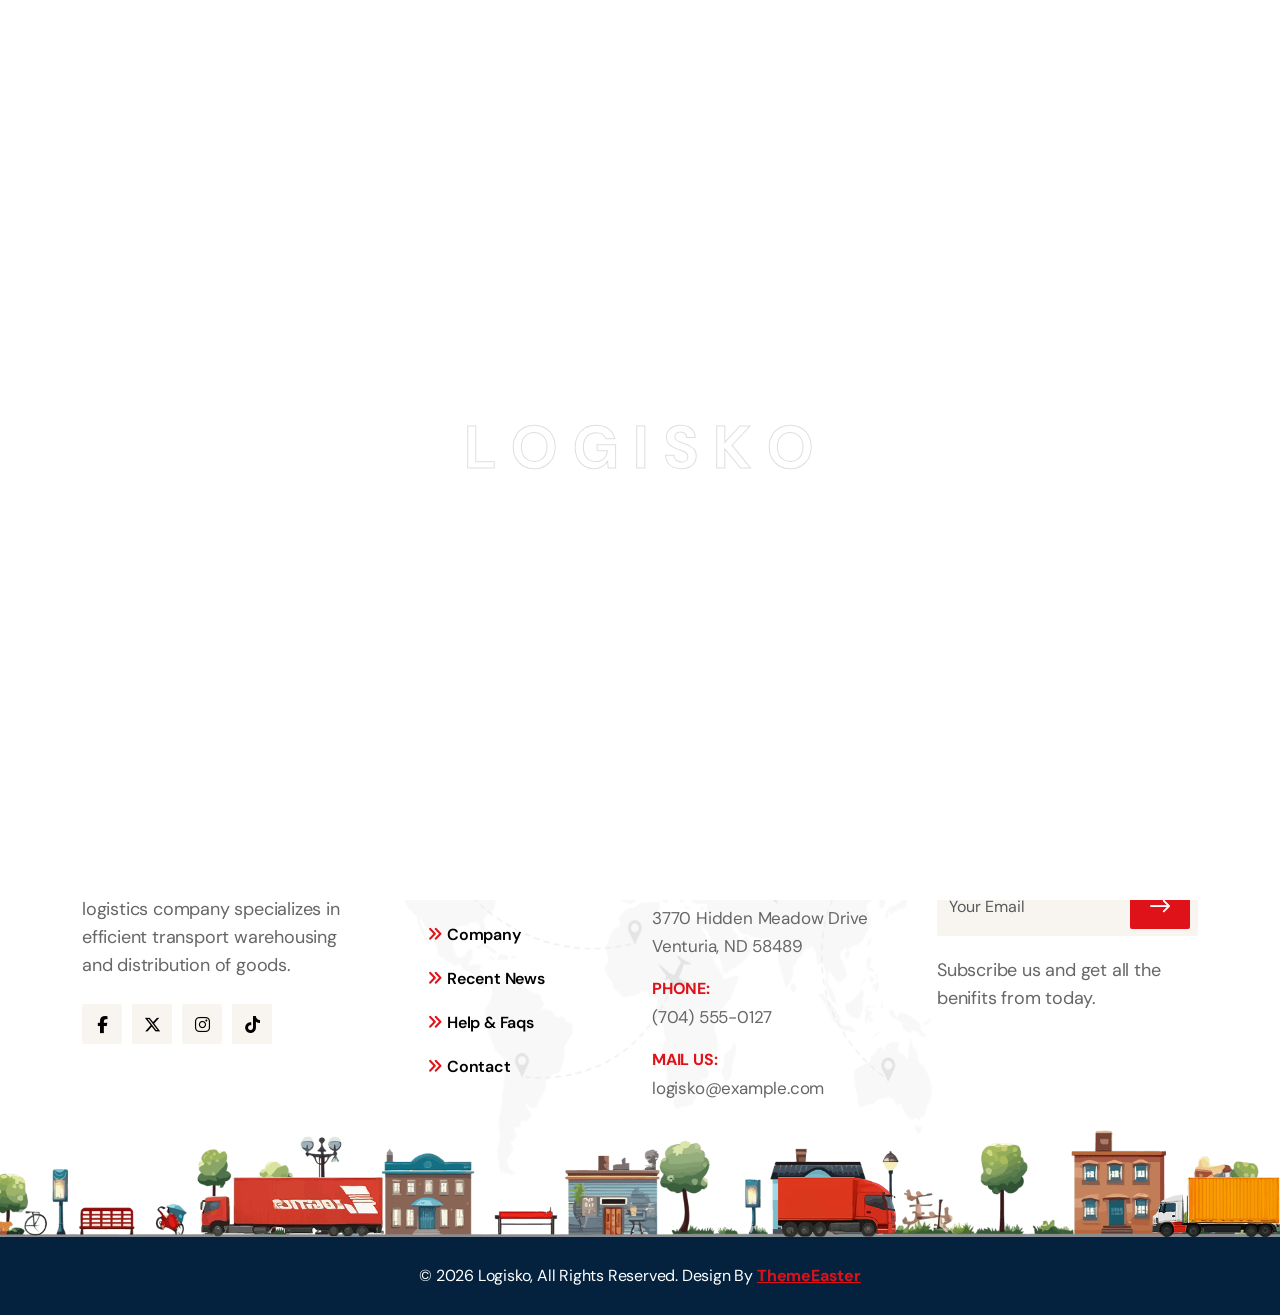
<file: note/logisko/404-error.html>
<!doctype html>
<!--[if lt IE 7]>      <html class="no-js lt-ie9 lt-ie8 lt-ie7" lang=""> <![endif]-->
<!--[if IE 7]>         <html class="no-js lt-ie9 lt-ie8" lang=""> <![endif]-->
<!--[if IE 8]>         <html class="no-js lt-ie9" lang=""> <![endif]-->
<!--[if gt IE 8]><!-->
<html class="no-js" lang="en">
<!--<![endif]-->

<head>
    <meta charset="utf-8">
    <meta name="viewport" content="width=device-width, initial-scale=1">
    <meta name="description" content="Logisko Transportation and Logistics HTML5 Template">
    <meta name="author" content="ThemeEaster">

    <title>Shared on THEMELOCK.COM - Logisko | Transportation and Logistics HTML5 Template</title>

    <link rel="shortcut icon" type="image/x-icon" href="assets/img/favicon.png">

    <link rel="stylesheet" href="assets/css/bootstrap.min.css">
    <link rel="stylesheet" href="assets/css/animate.min.css">
    <link rel="stylesheet" href="assets/css/keyframe-animation.css">
    <link rel="stylesheet" href="assets/lib/font-awesome-pro/css/fontawesome.min.css">
    <link rel="stylesheet" href="assets/css/logistic-icons.min.css">
    <link rel="stylesheet" href="assets/css/odometer.min.css">
    <link rel="stylesheet" href="assets/css/nice-select.css">
    <link rel="stylesheet" href="assets/css/swiper.min.css">
    <link rel="stylesheet" href="assets/css/venobox.min.css">
    <link rel="stylesheet" href="assets/css/slider.css">
    <link rel="stylesheet" href="assets/css/common-style.css">
    <link rel="stylesheet" href="assets/css/main.css">

</head>

<body>
    <!--[if lt IE 8]>
        <p class="browserupgrade">You are using an <strong>outdated</strong> browser. Please <a href="http://browsehappy.com/">upgrade your browser</a> to improve your experience.</p>
    <![endif]-->

    <div id="preloader-wrap">
        <svg viewBox="0 0 1000 1000" preserveAspectRatio="none">
            <path id="preloader-bg" d="M0,1005S175,995,500,995s500,5,500,5V0H0Z"></path>
        </svg>
        <div class="site-preloader preloader-text">
            <span data-text="L">L</span>
            <span data-text="o">o</span>
            <span data-text="g">g</span>
            <span data-text="i">i</span>
            <span data-text="s">s</span>
            <span data-text="k">k</span>
            <span data-text="o">o</span>
        </div>
    </div>
    <!-- Site Preloader -->

    <header class="main-header">
        <div class="container">
            <div class="main-header-wapper">
                <div class="site-logo">
                    <a href="index.html"><img src="assets/img/logo-light.png" alt="Logo" /></a>
                </div>
                <div class="main-header-info">
                    <div class="top-header">
                        <ul class="top-left">
                            <li><i class="fa-regular fa-phone"></i><a href="tel:5267214392">5267-214-392</a></li>
                            <li><i class="fa-regular fa-envelope-dot"></i>info.help@mail.Com</li>
                        </ul>
                        <div class="top-right">
                            <ul class="top-header-nav">
                                <li><a href="faqs.html">Help</a></li>
                                <li><a href="contact.html">Support</a></li>
                                <li><a href="faqs.html">FAQ</a></li>
                            </ul>
                            <ul class="header-social-share">
                                <li><a href="#"><i class="fa-brands fa-facebook-f"></i></a></li>
                                <li><a href="#"><i class="fa-brands fa-x-twitter"></i></a></li>
                                <li><a href="#"><i class="fa-brands fa-instagram"></i></a></li>
                                <li><a href="#"><i class="fa-brands fa-tiktok"></i></a></li>
                            </ul>
                        </div>
                    </div>
                    <!--/.top-header-->
                    <div class="header-menu-wrap">
                        <ul class="nav-menu">
                            <li>
                                <a href="index.html">Home</a>
                                <ul>
                                    <li><a href="index.html">Home Default</a></li>
                                    <li><a href="index-2.html">Home Modern</a></li>
                                </ul>
                            </li>
                            <li>
                                <a href="company.html">Company</a>
                                <ul>
                                    <li><a href="about.html">About Us</a></li>
                                    <li><a href="company.html">Company</a></li>
                                    <li><a href="services-logistic.html">Logistic Service</a></li>
                                    <li><a href="services-transportation.html">Transport Service</a></li>
                                    <li><a href="service-details.html">Service Details</a></li>
                                </ul>
                            </li>
                            <li>
                                <a href="#">Pages</a>
                                <ul>
                                    <li><a href="team.html">Our Team</a></li>
                                    <li><a href="team-details.html">Team Details</a></li>
                                    <li><a href="faq.html">Help &amp; Faqs</a></li>
                                    <li><a href="pricing-plans.html">Plans &amp; Pricing</a></li>
                                    <li><a href="testimonials.html">Testimonials</a></li>
                                    <li><a href="404-error.html">404 Error</a></li>
                                </ul>
                            </li>
                            <li>
                                <a href="projects.html">Projects</a>
                                <ul>
                                    <li><a href="projects.html">Our Projects</a></li>
                                    <li><a href="project-details.html">Project Details</a></li>
                                </ul>
                            </li>
                            <li>
                                <a href="blog-grid.html">Blog</a>
                                <ul>
                                    <li><a href="blog-grid.html">Grid Posts</a></li>
                                    <li><a href="blog-classic.html">Classic Posts</a></li>
                                    <li><a href="blog-details.html">Blog Details</a></li>
                                </ul>
                            </li>
                            <li><a href="contact.html">Contact</a></li>
                        </ul>
                        <div class="menu-right-item">
                            <div class="menu-action-btn dl-search-icon">
                                <i class="fa-sharp fa-light fa-magnifying-glass"></i>
                            </div>
                            <div class="menu-action-btn cart">
                                <i class="fa-sharp fa-light fa-bag-shopping"></i>
                                <span>0</span>
                            </div>
                            <div class="mobile-menu-icon">
                                <i class="fa-regular fa-ellipsis-vertical"></i>
                            </div>
                            <a href="contact.html" class="default-btn d-none d-lg-block d-md-block"><i class="fa-regular fa-truck-fast"></i>Track Your Order</a>
                        </div>
                    </div>
                    <!--/.header-menu-wrap-->
                </div>
            </div>
        </div>
    </header>
    <!--/.main-header-->

    <div id="popup-search-box">
        <div class="box-inner-wrap d-flex align-items-center">
            <form id="form" action="#" method="get" role="search">
                <input id="popup-search" type="text" name="s" placeholder="Type keywords here...">
                <button id="popup-search-button" type="submit" name="submit">
                    <i class="fa-sharp fa-light fa-magnifying-glass"></i>
                </button>
            </form>
            <div class="search-close"><i class="fa-regular fa-xmark"></i></div>
        </div>
    </div>
    <!--/.popupsearch-box-->

    <div id="searchbox-overlay"></div>

    <section class="error-page padding">
        <div class="map-pattern"></div>
        <div class="container">
            <div class="error-wrapper">
                <img src="assets/img/404.png" alt="error">
                <h2>Oops! That page can’t be found.</h2>
                <p>It looks like nothing was found at this location. Maybe try <br>one of the links below or a search?</p>
                <a href="index.html" class="default-btn">Back To Homepage</a>
            </div>
        </div>
    </section>
    <!--/.error-page-->

    <footer class="footer-section">
        <div class="map-pattern"></div>
        <div class="footer-wrapper">
            <div class="container">
                <div class="row gy-lg-0 gy-4">
                    <div class="col-lg-3 col-md-6">
                        <div class="footer-widget">
                            <a href="index.html" class="footer-logo"><img src="assets/img/logo.png" alt="logo"></a>
                            <p>logistics company specializes in efficient transport warehousing and distribution of goods.</p>
                            <ul class="social-share">
                                <li><a href="#"><i class="fa-brands fa-facebook-f"></i></a></li>
                                <li><a href="#"><i class="fa-brands fa-x-twitter"></i></a></li>
                                <li><a href="#"><i class="fa-brands fa-instagram"></i></a></li>
                                <li><a href="#"><i class="fa-brands fa-tiktok"></i></a></li>
                            </ul>
                        </div>
                    </div>
                    <div class="col-lg-3 col-md-6">
                        <div class="footer-widget widget-links">
                            <div class="widget-title">
                                <h3>Company</h3>
                            </div>
                            <ul class="footer-links">
                                <li><a href="#">About Us</a></li>
                                <li><a href="#">Company</a></li>
                                <li><a href="#">Recent News</a></li>
                                <li><a href="#">Help &amp; Faqs</a></li>
                                <li><a href="#">Contact</a></li>
                            </ul>
                        </div>
                    </div>
                    <div class="col-lg-3 col-md-6">
                        <div class="footer-widget">
                            <div class="widget-title">
                                <h3>Get In Touch</h3>
                            </div>
                            <ul class="footer-contact-info">
                                <li>
                                    <p><span>Address:</span>3770 Hidden Meadow Drive <br>Venturia, ND 58489</p>
                                </li>
                                <li>
                                    <p><span>Phone:</span>(704) 555-0127</p>
                                </li>
                                <li>
                                    <p><span>Mail Us:</span>logisko@example.com</p>
                                </li>
                            </ul>
                        </div>
                    </div>
                    <div class="col-lg-3 col-md-6">
                        <div class="footer-widget">
                            <div class="widget-title">
                                <h3>Newslatter Signup</h3>
                            </div>
                            <form action="#" class="subscribe-form" novalidate="true">
                                <div class="mc-fields">
                                    <input class="form-control" type="email" name="EMAIL" placeholder="Your Email" required="">
                                    <input type="hidden" name="action" value="mailchimpsubscribe">
                                    <button class="submit"><i class="fa-regular fa-arrow-right-long"></i></button>
                                </div>
                                <div class="clearfix"></div>
                                <div id="subscribe-result">
                                    <div class="subscription-success"></div>
                                    <div class="subscription-error"></div>
                                </div>
                            </form>
                            <p class="mt-20">Subscribe us and get all the benifits from today.</p>
                        </div>
                    </div>
                </div>
            </div>
            <div class="running-truck">
                <div class="truck"></div>
                <div class="truck-2"></div>
                <div class="truck-3"></div>
            </div>
        </div>
        <div class="copyright-area">
            © <span id="currentYear"></span> Logisko, All Rights Reserved. Design By <a href="https://themeforest.net/user/themeeaster/portfolio" target="_blank">ThemeEaster</a>
        </div>
    </footer>
    <!--/.footer-section-->

    <div id="scrollup">
        <button id="scroll-top" class="scroll-to-top"><i class="fa-regular fa-arrow-up"></i></button>
    </div>
    <!--/.scrollup-->

    <!--jQuery Lib-->
    <script src="assets/js/vendor/jquary-3.6.0.min.js"></script>
    <script src="assets/js/vendor/modernizr-2.8.3-respond-1.4.2.min.js"></script>
    <script src="assets/js/vendor/bootstrap.min.js"></script>
    <script src="assets/js/vendor/popper.min.js"></script>
    <script src="assets/lib/gsap/gsap.min.js"></script>
    <script src="assets/lib/gsap/ScrollTrigger.min.js"></script>
    <script src="assets/lib/gsap/split-type.min.js"></script>
    <script src="assets/js/vendor/lenis.min.js"></script>
    <script src="assets/js/vendor/odometer.min.js"></script>
    <script src="assets/js/vendor/jquery.nice-select.min.js"></script>
    <script src="assets/js/vendor/waypoints.min.js"></script>
    <script src="assets/js/vendor/venobox.min.js"></script>
    <script src="assets/js/vendor/swiper.min.js"></script>
    <script src="assets/js/vendor/wow.min.js"></script>
    <script src="assets/js/mailchimp.js"></script>
    <script src="assets/js/main.js"></script>

</body>

</html>
</file>
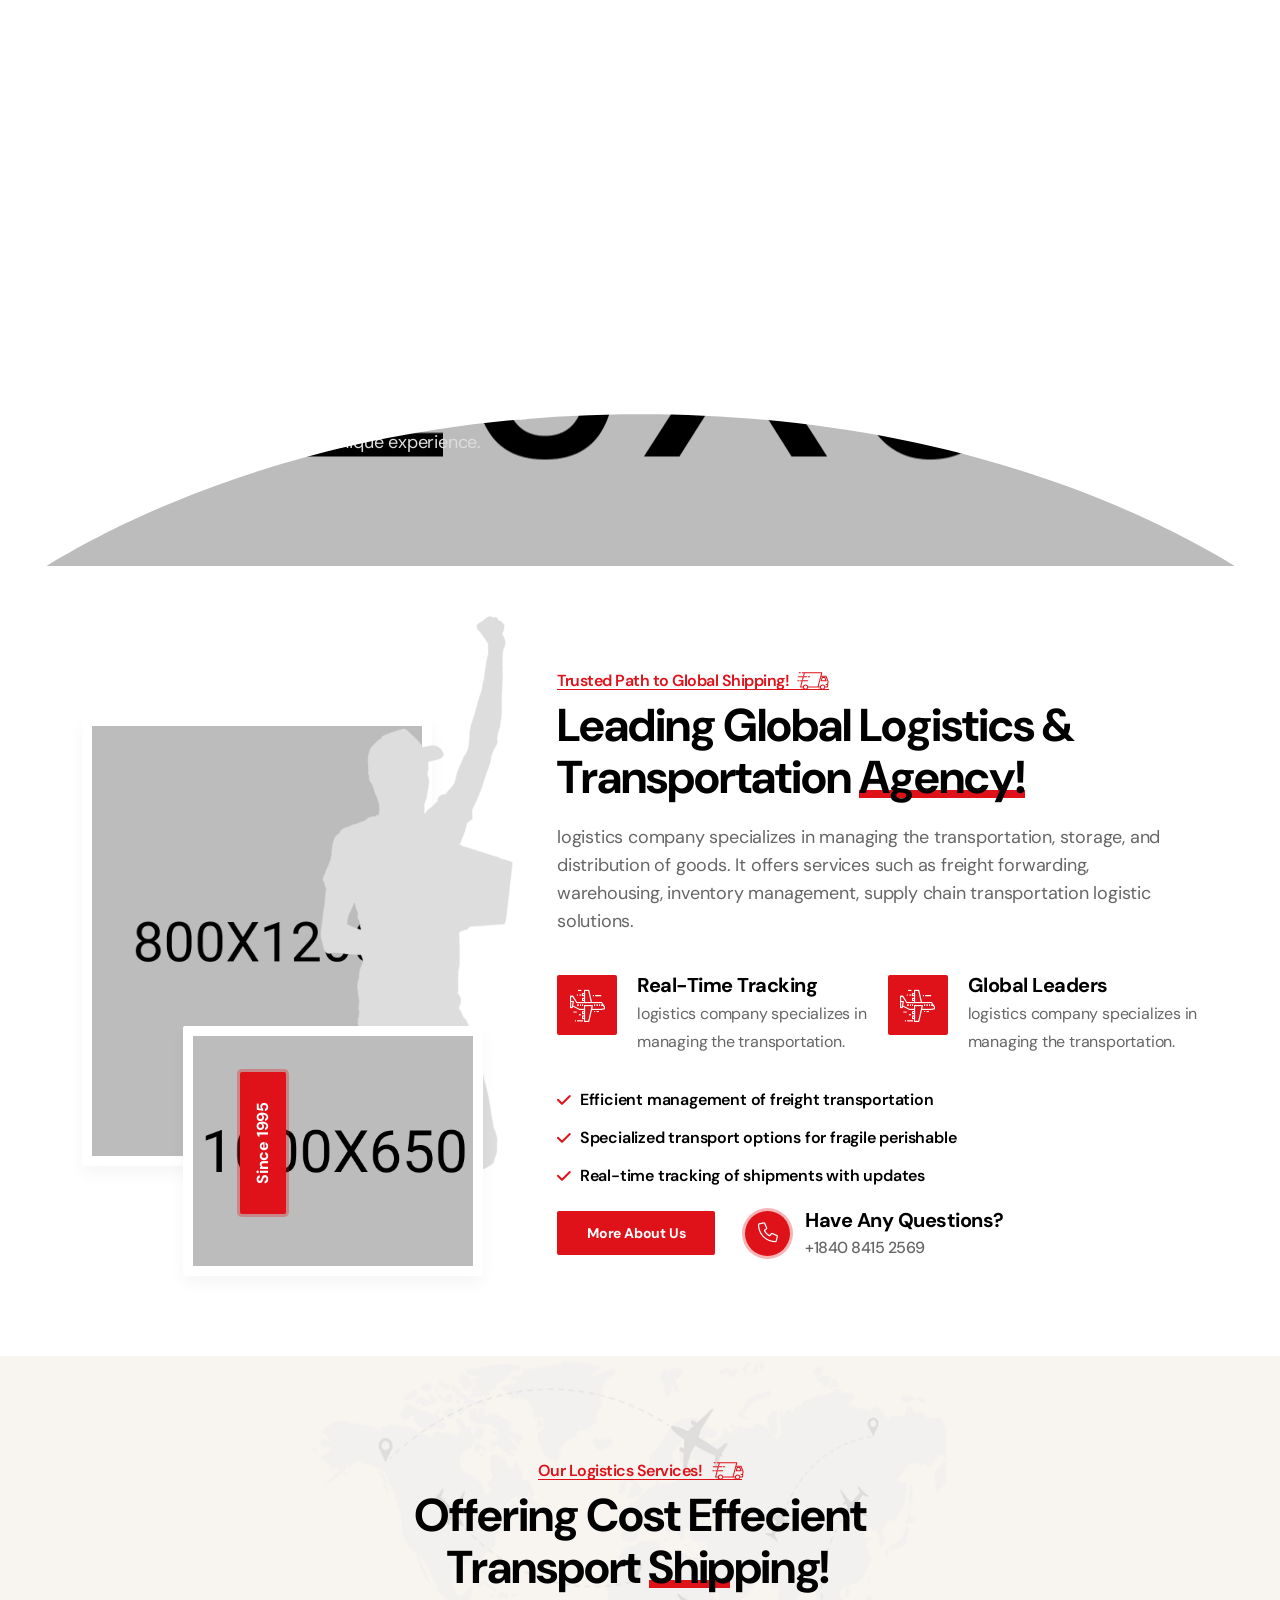
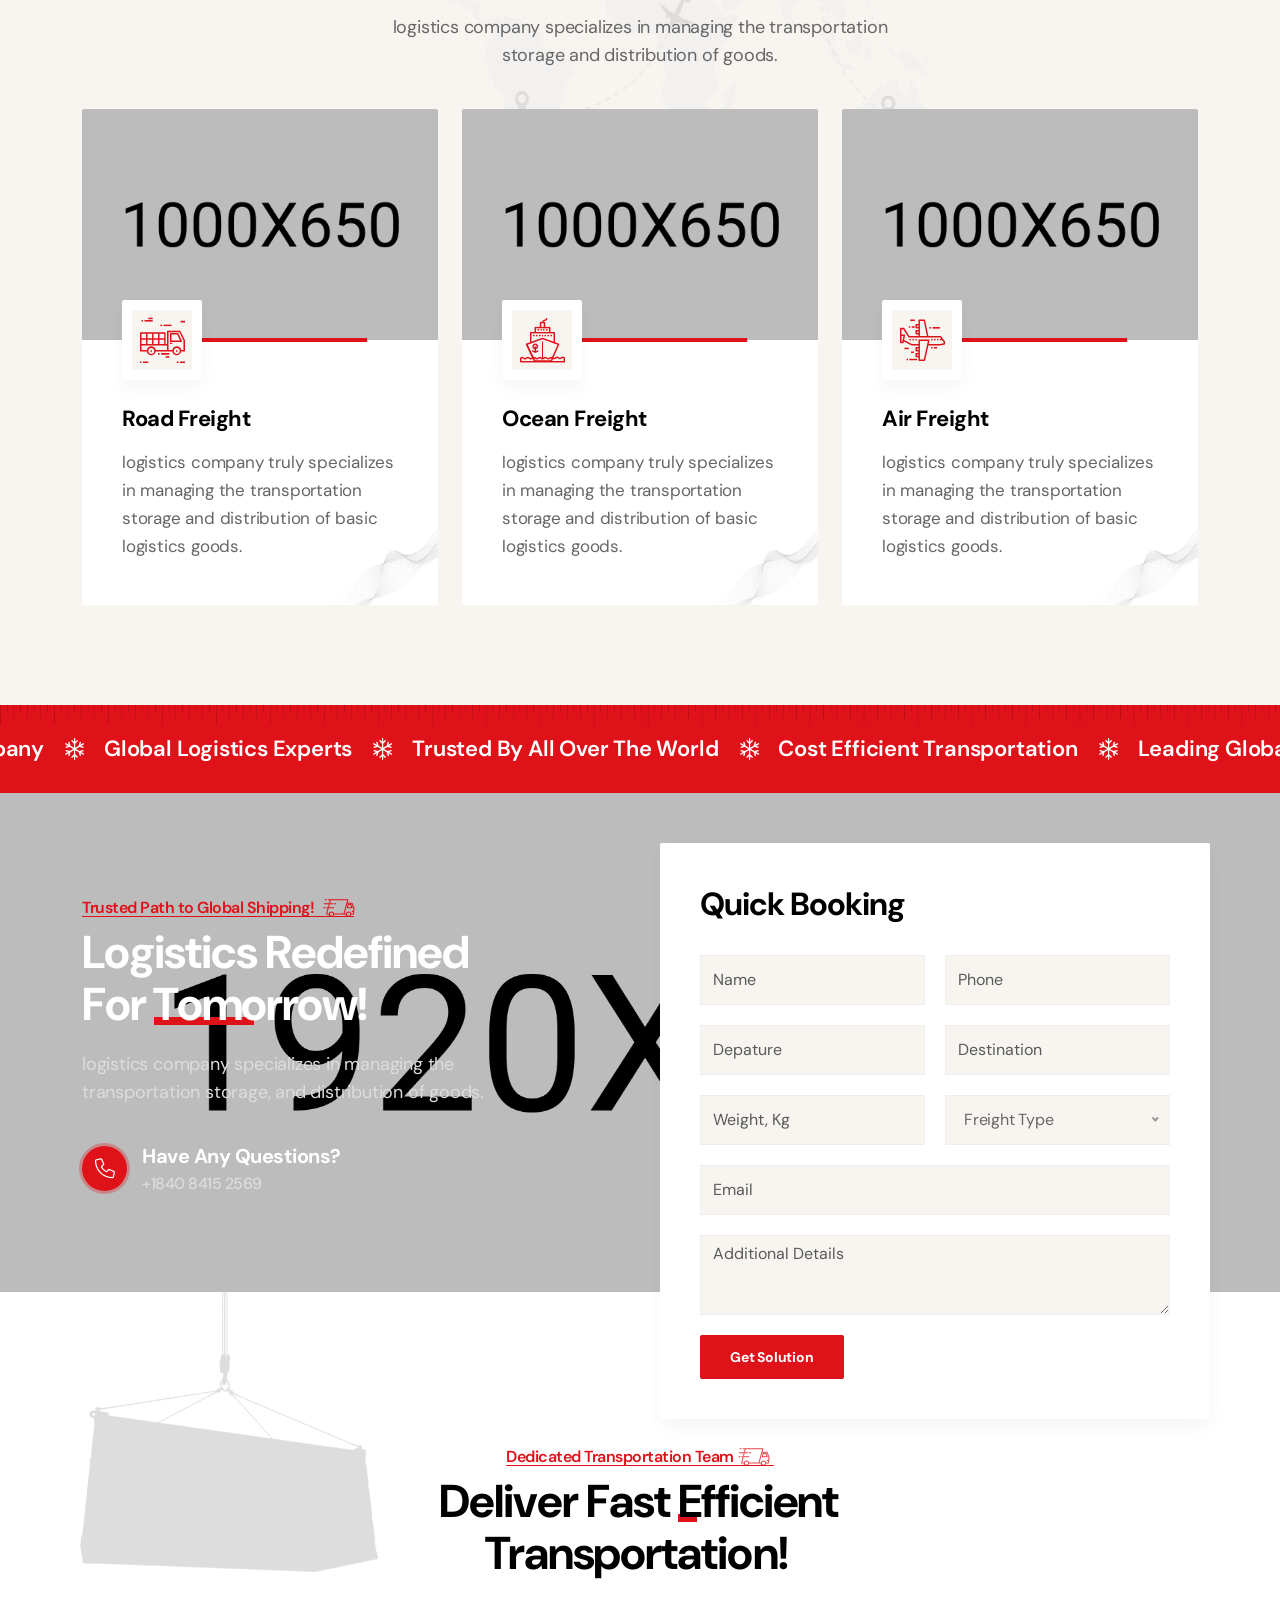
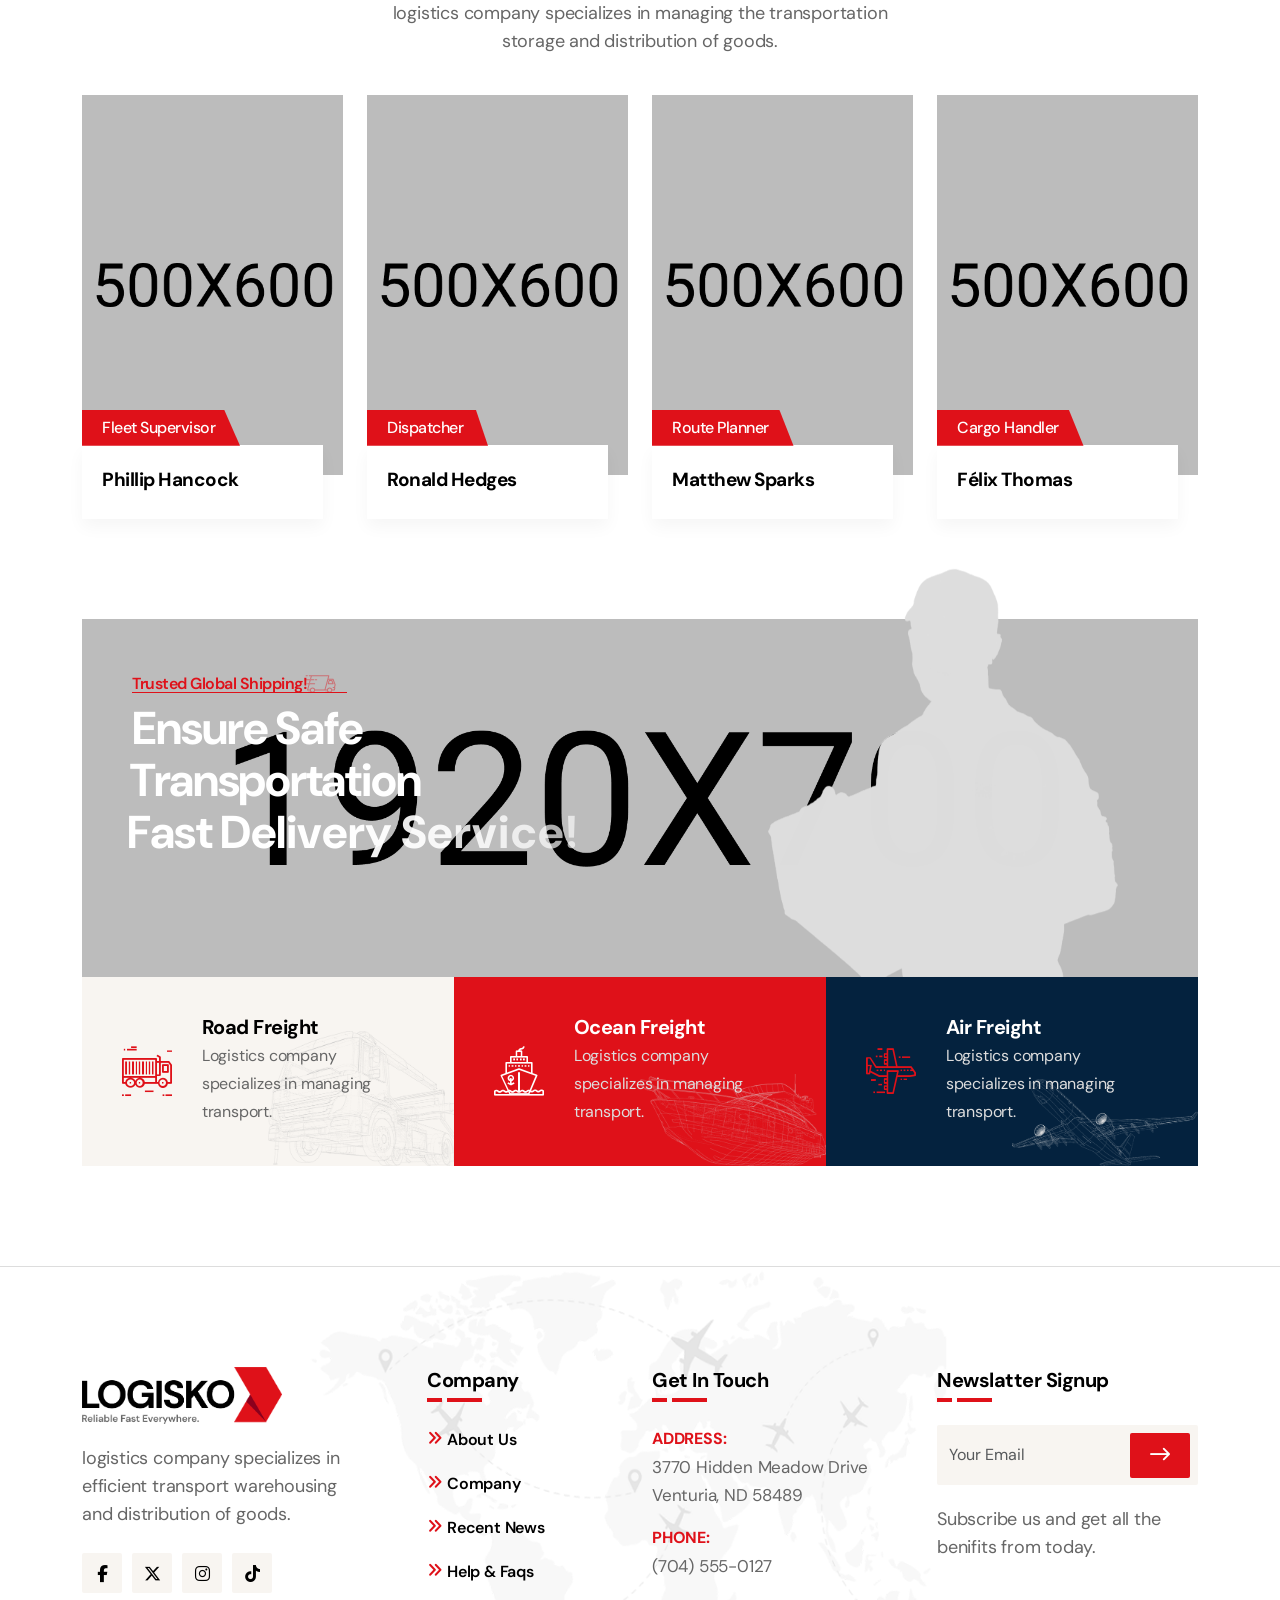
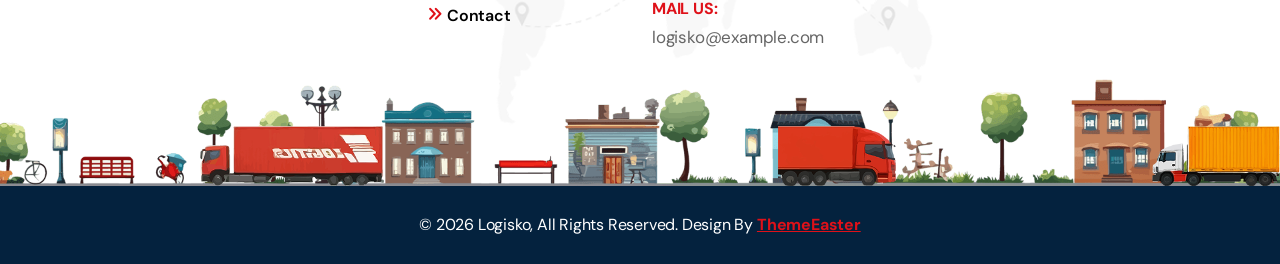
<file: note/logisko/about.html>
<!doctype html>
<!--[if lt IE 7]>      <html class="no-js lt-ie9 lt-ie8 lt-ie7" lang=""> <![endif]-->
<!--[if IE 7]>         <html class="no-js lt-ie9 lt-ie8" lang=""> <![endif]-->
<!--[if IE 8]>         <html class="no-js lt-ie9" lang=""> <![endif]-->
<!--[if gt IE 8]><!-->
<html class="no-js" lang="en">
<!--<![endif]-->

<head>
    <meta charset="utf-8">
    <meta name="viewport" content="width=device-width, initial-scale=1">
    <meta name="description" content="Logisko Transportation and Logistics HTML5 Template">
    <meta name="author" content="ThemeEaster">

    <title>Shared on THEMELOCK.COM - Logisko | Transportation and Logistics HTML5 Template</title>

    <link rel="shortcut icon" type="image/x-icon" href="assets/img/favicon.png">

    <link rel="stylesheet" href="assets/css/bootstrap.min.css">
    <link rel="stylesheet" href="assets/css/animate.min.css">
    <link rel="stylesheet" href="assets/css/keyframe-animation.css">
    <link rel="stylesheet" href="assets/lib/font-awesome-pro/css/fontawesome.min.css">
    <link rel="stylesheet" href="assets/css/logistic-icons.min.css">
    <link rel="stylesheet" href="assets/css/odometer.min.css">
    <link rel="stylesheet" href="assets/css/nice-select.css">
    <link rel="stylesheet" href="assets/css/swiper.min.css">
    <link rel="stylesheet" href="assets/css/venobox.min.css">
    <link rel="stylesheet" href="assets/css/slider.css">
    <link rel="stylesheet" href="assets/css/common-style.css">
    <link rel="stylesheet" href="assets/css/main.css">

</head>

<body>
    <!--[if lt IE 8]>
        <p class="browserupgrade">You are using an <strong>outdated</strong> browser. Please <a href="http://browsehappy.com/">upgrade your browser</a> to improve your experience.</p>
    <![endif]-->

    <div id="preloader-wrap">
        <svg viewBox="0 0 1000 1000" preserveAspectRatio="none">
            <path id="preloader-bg" d="M0,1005S175,995,500,995s500,5,500,5V0H0Z"></path>
        </svg>
        <div class="site-preloader preloader-text">
            <span data-text="L">L</span>
            <span data-text="o">o</span>
            <span data-text="g">g</span>
            <span data-text="i">i</span>
            <span data-text="s">s</span>
            <span data-text="k">k</span>
            <span data-text="o">o</span>
        </div>
    </div>
    <!-- Site Preloader -->

    <header class="main-header">
        <div class="container">
            <div class="main-header-wapper">
                <div class="site-logo">
                    <a href="index.html"><img src="assets/img/logo-light.png" alt="Logo" /></a>
                </div>
                <div class="main-header-info">
                    <div class="top-header">
                        <ul class="top-left">
                            <li><i class="fa-regular fa-phone"></i><a href="tel:5267214392">5267-214-392</a></li>
                            <li><i class="fa-regular fa-envelope-dot"></i>info.help@mail.Com</li>
                        </ul>
                        <div class="top-right">
                            <ul class="top-header-nav">
                                <li><a href="faqs.html">Help</a></li>
                                <li><a href="contact.html">Support</a></li>
                                <li><a href="faqs.html">FAQ</a></li>
                            </ul>
                            <ul class="header-social-share">
                                <li><a href="#"><i class="fa-brands fa-facebook-f"></i></a></li>
                                <li><a href="#"><i class="fa-brands fa-x-twitter"></i></a></li>
                                <li><a href="#"><i class="fa-brands fa-instagram"></i></a></li>
                                <li><a href="#"><i class="fa-brands fa-tiktok"></i></a></li>
                            </ul>
                        </div>
                    </div>
                    <!--/.top-header-->
                    <div class="header-menu-wrap">
                        <ul class="nav-menu">
                            <li>
                                <a href="index.html">Home</a>
                                <ul>
                                    <li><a href="index.html">Home Default</a></li>
                                    <li><a href="index-2.html">Home Modern</a></li>
                                </ul>
                            </li>
                            <li>
                                <a href="company.html">Company</a>
                                <ul>
                                    <li><a href="about.html">About Us</a></li>
                                    <li><a href="company.html">Company</a></li>
                                    <li><a href="services-logistic.html">Logistic Service</a></li>
                                    <li><a href="services-transportation.html">Transport Service</a></li>
                                    <li><a href="service-details.html">Service Details</a></li>
                                </ul>
                            </li>
                            <li>
                                <a href="#">Pages</a>
                                <ul>
                                    <li><a href="team.html">Our Team</a></li>
                                    <li><a href="team-details.html">Team Details</a></li>
                                    <li><a href="faq.html">Help &amp; Faqs</a></li>
                                    <li><a href="pricing-plans.html">Plans &amp; Pricing</a></li>
                                    <li><a href="testimonials.html">Testimonials</a></li>
                                    <li><a href="404-error.html">404 Error</a></li>
                                </ul>
                            </li>
                            <li>
                                <a href="projects.html">Projects</a>
                                <ul>
                                    <li><a href="projects.html">Our Projects</a></li>
                                    <li><a href="project-details.html">Project Details</a></li>
                                </ul>
                            </li>
                            <li>
                                <a href="blog-grid.html">Blog</a>
                                <ul>
                                    <li><a href="blog-grid.html">Grid Posts</a></li>
                                    <li><a href="blog-classic.html">Classic Posts</a></li>
                                    <li><a href="blog-details.html">Blog Details</a></li>
                                </ul>
                            </li>
                            <li><a href="contact.html">Contact</a></li>
                        </ul>
                        <div class="menu-right-item">
                            <div class="menu-action-btn dl-search-icon">
                                <i class="fa-sharp fa-light fa-magnifying-glass"></i>
                            </div>
                            <div class="menu-action-btn cart">
                                <i class="fa-sharp fa-light fa-bag-shopping"></i>
                                <span>0</span>
                            </div>
                            <div class="mobile-menu-icon">
                                <i class="fa-regular fa-ellipsis-vertical"></i>
                            </div>
                            <a href="contact.html" class="default-btn d-none d-lg-block d-md-block"><i class="fa-regular fa-truck-fast"></i>Track Your Order</a>
                        </div>
                    </div>
                    <!--/.header-menu-wrap-->
                </div>
            </div>
        </div>
    </header>
    <!--/.main-header-->

    <div id="popup-search-box">
        <div class="box-inner-wrap d-flex align-items-center">
            <form id="form" action="#" method="get" role="search">
                <input id="popup-search" type="text" name="s" placeholder="Type keywords here...">
                <button id="popup-search-button" type="submit" name="submit">
                    <i class="fa-sharp fa-light fa-magnifying-glass"></i>
                </button>
            </form>
            <div class="search-close"><i class="fa-regular fa-xmark"></i></div>
        </div>
    </div>
    <!--/.popupsearch-box-->

    <div id="searchbox-overlay"></div>

    <section class="page-header">
        <div class="container">
            <div class="page-header-info">
                <h4>About Us!</h4>
                <h2>Global logistic and <br>transport <span>agency!</span></h2>
                <p>Our versatile team is built of designers, developers and <br>digital marketers who all bring unique experience.</p>
            </div>
        </div>
    </section>
    <!--page-header-->

    <section class="about-section padding">
        <div class="container">
            <div class="row">
                <div class="col-lg-5">
                    <div class="about-img-wrap mt-50">
                        <img class="wow fade-in-left" data-wow-delay="100ms" src="assets/img/content-bg-1.jpg" alt="img">
                        <img class="wow fade-in-bottom" data-wow-delay="300ms" src="assets/img/post-2.jpg" alt="img">
                        <img src="assets/img/delivery-man.png" alt="img">
                        <div class="about-img-info">Since 1995</div>
                    </div>
                </div>
                <div class="col-lg-7">
                    <div class="section-heading mb-40">
                        <h3 class="sub-heading is-border border-anim">Trusted Path to Global Shipping!<span class="sh-underline"><img class="sh-truck" src="assets/img/truck.svg" alt="truck"></span></h3>
                        <h2 class="text-anim" data-effect="fade-in-right" data-split="char" data-delay="0.3" data-duration="1">Leading Global Logistics &amp; <br>Transportation <span class="hl">Agency!</span></h2>
                        <p class="text-anim" data-effect="fade-in-bottom" data-ease="power4.out">logistics company specializes in managing the transportation, storage, and distribution of goods. It offers services such as freight forwarding, warehousing, inventory management, supply chain transportation logistic solutions.</p>
                    </div>
                    <ul class="promo-list mb-30">
                        <li class="wow fade-in-bottom" data-wow-delay="100ms">
                            <i class="logis logis-airplane-flying"></i>
                            <div class="promo-content">
                                <h3>Real-Time Tracking</h3>
                                <p>logistics company specializes in managing the transportation.</p>
                            </div>
                        </li>
                        <li class="wow fade-in-bottom" data-wow-delay="300ms">
                            <i class="logis logis-airplane-flying"></i>
                            <div class="promo-content">
                                <h3>Global Leaders</h3>
                                <p>logistics company specializes in managing the transportation.</p>
                            </div>
                        </li>
                    </ul>
                    <ul class="check-list mb-20 wow fade-in-bottom" data-wow-delay="100ms">
                        <li><i class="fa-solid fa-check"></i>Efficient management of freight transportation</li>
                        <li><i class="fa-solid fa-check"></i>Specialized transport options for fragile perishable</li>
                        <li><i class="fa-solid fa-check"></i>Real-time tracking of shipments with updates</li>
                    </ul>
                    <div class="btn-group wow fade-in-bottom" data-wow-delay="300ms">
                        <a href="about.html" class="default-btn">More About Us</a>
                        <div class="call-info">
                            <i class="fa-light fa-phone"></i>
                            <h3>Have Any Questions? <span>+1840 8415 2569</span></h3>
                        </div>
                    </div>
                </div>
            </div>
        </div>
    </section>
    <!--/.about-section-->

    <section class="service-section bg-grey padding">
        <div class="map-pattern"></div>
        <div class="container">
            <div class="section-heading text-center mb-40">
                <h3 class="sub-heading is-border border-anim">Our Logistics Services!<span class="sh-underline"><img class="sh-truck" src="assets/img/truck.svg" alt="truck"></span></h3>
                <h2 class="text-anim" data-effect="fade-in-right" data-split="char" data-delay="0.3" data-duration="1">Offering Cost Effecient <br>Transport <span class="hl">Shipping!</span></h2>
                <p class="text-anim" data-effect="fade-in-bottom" data-ease="power4.out">logistics company specializes in managing the transportation <br>storage and distribution of goods.</p>
            </div>
            <div class="row gy-lg-0 gy-4">
                <div class="col-lg-4 col-md-6">
                    <div class="service-item wow fade-in-bottom" data-wow-delay="100ms">
                        <div class="service-thumb">
                            <img src="assets/img/post-1.jpg" alt="thumb">
                        </div>
                        <div class="service-content">
                            <div class="service-icon"><i class="logis logis-truck-2"></i></div>
                            <h3><a href="service-details.html">Road Freight</a></h3>
                            <p>logistics company truly specializes in managing the transportation storage and distribution of basic logistics goods.</p>
                            <a class="read-more" href="service-details.html">Read More</a>
                        </div>
                    </div>
                </div>
                <div class="col-lg-4 col-md-6">
                    <div class="service-item wow fade-in-bottom" data-wow-delay="300ms">
                        <div class="service-thumb">
                            <img src="assets/img/post-2.jpg" alt="thumb">
                        </div>
                        <div class="service-content">
                            <div class="service-icon"><i class="logis logis-cruise"></i></div>
                            <h3><a href="service-details.html">Ocean Freight</a></h3>
                            <p>logistics company truly specializes in managing the transportation storage and distribution of basic logistics goods.</p>
                            <a class="read-more" href="service-details.html">Read More</a>
                        </div>
                    </div>
                </div>
                <div class="col-lg-4 col-md-6">
                    <div class="service-item wow fade-in-bottom" data-wow-delay="500ms">
                        <div class="service-thumb">
                            <img src="assets/img/post-3.jpg" alt="thumb">
                        </div>
                        <div class="service-content">
                            <div class="service-icon"><i class="logis logis-airplane-flying"></i></div>
                            <h3><a href="service-details.html">Air Freight</a></h3>
                            <p>logistics company truly specializes in managing the transportation storage and distribution of basic logistics goods.</p>
                            <a class="read-more" href="service-details.html">Read More</a>
                        </div>
                    </div>
                </div>
            </div>
        </div>
    </section>
    <!--/.service-section-->

    <section class="running-text">
        <div class="container">
            <div class="scroller" data-speed="slow">
                <ul class="text-anim scroller__inner">
                    <li>Global logistics experts</li>
                    <li>Trusted by all over the world</li>
                    <li>Cost efficient transportation</li>
                    <li>Leading global logistic company</li>
                </ul>
            </div>
        </div>
    </section>
    <!--/.running-text-->

    <section class="quote-section padding">
        <div class="container">
            <div class="row">
                <div class="col-lg-6">
                    <div class="section-heading white mb-40">
                        <h3 class="sub-heading is-border border-anim">Trusted Path to Global Shipping!<span class="sh-underline"><img class="sh-truck" src="assets/img/truck.svg" alt="truck"></span></h3>
                        <h2 class="text-anim" data-effect="fade-in-right" data-split="char" data-delay="0.3" data-duration="1">Logistics Redefined <br>For <span class="hl">Tomorrow!</span></h2>
                        <p class="text-anim" data-effect="fade-in-bottom" data-ease="power4.out">logistics company specializes in managing the <br>transportation storage, and distribution of goods.</p>
                    </div>
                    <div class="call-info white wow fade-in-bottom" data-wow-delay="100ms">
                        <i class="fa-light fa-phone"></i>
                        <h3>Have Any Questions? <span>+1840 8415 2569</span></h3>
                    </div>
                </div>
                <div class="col-lg-6 position-relative">
                    <div class="quote-form wow fade-in-bottom" data-wow-delay="100ms">
                        <form action="contact.php" method="post" id="ajax_contact" class="form-horizontal contact-form">
                            <div class="form-heading mb-30">
                                <h2>Quick Booking</h2>
                            </div>
                            <div class="quote-form-group">
                                <div class="form-field">
                                    <input type="text" id="yourname" name="yourname" class="form-control" placeholder="Name" required="">
                                </div>
                                <div class="form-field">
                                    <input type="phone" id="phone" name="phone" class="form-control" placeholder="Phone" required="">
                                </div>
                                <div class="form-field">
                                    <input type="text" id="depature" name="depature" class="form-control" placeholder="Depature" required="">
                                </div>
                                <div class="form-field">
                                    <input type="text" id="destination" name="destination" class="form-control" placeholder="Destination" required="">
                                </div>
                                <div class="form-field">
                                    <input type="text" id="weight" name="weight" class="form-control" placeholder="Weight, Kg" required="">
                                </div>
                                <div class="form-field">
                                    <select name="freight-type" id="freight" style="display: none;">
                                        <option value="Freight Type">Freight Type</option>
                                        <option value="Road Freight">Road Freight</option>
                                        <option value="Ocean Freight">Ocean Freight</option>
                                        <option value="Air Freight">Air Freight</option>
                                    </select>
                                    <div class="nice-select" tabindex="0"><span class="current">Freight Type</span>
                                        <ul class="list">
                                            <li data-value="Petroleum Gas Energy" class="option">Road Freight</li>
                                            <li data-value="Construction Engineering" class="option">Ocean Freight</li>
                                            <li data-value="Mechanical Engineering" class="option">Air Freight</li>
                                        </ul>
                                    </div>
                                </div>
                                <div class="form-field">
                                    <input type="email" id="email" name="email" class="form-control" placeholder="Email" required="">
                                </div>
                                <div class="form-field message">
                                    <textarea id="message" name="message" cols="30" rows="4" class="form-control" placeholder="Additional Details" required=""></textarea>
                                </div>
                                <div class="form-field submit-btn">
                                    <button id="submit" class="default-btn" type="submit">Get Solution</button>
                                </div>
                            </div>
                            <div id="form-messages" class="alert" role="alert"></div>
                        </form>
                    </div>
                </div>
            </div>
        </div>
    </section>
    <!--/.quote-section-->

    <section class="team-section position-relative padding">
        <div class="cargo-container wow fade-in-top" data-wow-delay="100ms"></div>
        <div class="container">
            <div class="section-heading text-center mb-40 mt-50">
                <h3 class="sub-heading is-border border-anim">Dedicated Transportation Team<span class="sh-underline"><img class="sh-truck" src="assets/img/truck.svg" alt="truck"></span></h3>
                <h2 class="text-anim" data-effect="fade-in-right" data-split="char" data-delay="0.3" data-duration="1">Deliver Fast <span class="hl">Efficient</span><br>Transportation!</h2>
                <p class="text-anim" data-effect="fade-in-bottom" data-ease="power4.out">logistics company specializes in managing the transportation <br>storage and distribution of goods.</p>
            </div>
            <div class="row gy-lg-0 gy-4">
                <div class="col-lg-3 col-md-6">
                    <div class="team-item wow fade-in-bottom" data-wow-delay="100ms">
                        <div class="team-thumb">
                            <img src="assets/img/team-1.jpg" alt="thumb">
                            <ul class="team-social">
                                <li><a href="#"><i class="fa-brands fa-facebook-f"></i></a></li>
                                <li><a href="#"><i class="fa-brands fa-x-twitter"></i></a></li>
                                <li><a href="#"><i class="fa-brands fa-instagram"></i></a></li>
                                <li><a href="#"><i class="fa-brands fa-tiktok"></i></a></li>
                            </ul>
                        </div>
                        <div class="team-content">
                            <h4 class="position">Fleet Supervisor</h4>
                            <h3><a href="team-details.html">Phillip Hancock</a></h3>
                        </div>
                    </div>
                </div>
                <div class="col-lg-3 col-md-6">
                    <div class="team-item wow fade-in-bottom" data-wow-delay="300ms">
                        <div class="team-thumb">
                            <img src="assets/img/team-2.jpg" alt="thumb">
                            <ul class="team-social">
                                <li><a href="#"><i class="fa-brands fa-facebook-f"></i></a></li>
                                <li><a href="#"><i class="fa-brands fa-x-twitter"></i></a></li>
                                <li><a href="#"><i class="fa-brands fa-instagram"></i></a></li>
                                <li><a href="#"><i class="fa-brands fa-tiktok"></i></a></li>
                            </ul>
                        </div>
                        <div class="team-content">
                            <h4 class="position">Dispatcher</h4>
                            <h3><a href="team-details.html">Ronald Hedges</a></h3>
                        </div>
                    </div>
                </div>
                <div class="col-lg-3 col-md-6">
                    <div class="team-item wow fade-in-bottom" data-wow-delay="500ms">
                        <div class="team-thumb">
                            <img src="assets/img/team-3.jpg" alt="thumb">
                            <ul class="team-social">
                                <li><a href="#"><i class="fa-brands fa-facebook-f"></i></a></li>
                                <li><a href="#"><i class="fa-brands fa-x-twitter"></i></a></li>
                                <li><a href="#"><i class="fa-brands fa-instagram"></i></a></li>
                                <li><a href="#"><i class="fa-brands fa-tiktok"></i></a></li>
                            </ul>
                        </div>
                        <div class="team-content">
                            <h4 class="position">Route Planner</h4>
                            <h3><a href="team-details.html">Matthew Sparks</a></h3>
                        </div>
                    </div>
                </div>
                <div class="col-lg-3 col-md-6">
                    <div class="team-item wow fade-in-bottom" data-wow-delay="700ms">
                        <div class="team-thumb">
                            <img src="assets/img/team-4.jpg" alt="thumb">
                            <ul class="team-social">
                                <li><a href="#"><i class="fa-brands fa-facebook-f"></i></a></li>
                                <li><a href="#"><i class="fa-brands fa-x-twitter"></i></a></li>
                                <li><a href="#"><i class="fa-brands fa-instagram"></i></a></li>
                                <li><a href="#"><i class="fa-brands fa-tiktok"></i></a></li>
                            </ul>
                        </div>
                        <div class="team-content">
                            <h4 class="position">Cargo Handler</h4>
                            <h3><a href="team-details.html">Félix Thomas</a></h3>
                        </div>
                    </div>
                </div>
            </div>
        </div>
    </section>
    <!--/.team-section-->

    <section class="cta-section padding-bottom">
        <div class="container">
            <div class="row cta-wrapper gx-0">
                <div class="col-lg-6">
                    <div class="section-heading white">
                        <h3 class="sub-heading is-border border-anim">Trusted Global Shipping!<span class="sh-underline"><img class="sh-truck" src="assets/img/truck.svg" alt="truck"></span></h3>
                        <h2 class="text-anim" data-effect="fade-in-right" data-split="char" data-delay="0.3" data-duration="1">Ensure Safe Transportation<br>Fast Delivery <span class="hl">Service!</span></h2>
                        <a href="contact.html" class="default-btn wow fade-in-bottom" data-wow-delay="200ms">Book Your Parcel</a>
                    </div>
                </div>
                <div class="cta-men wow fade-in-bottom" data-wow-delay="200ms"></div>
            </div>
            <div class="row promo-item-wrapper gx-0">
                <div class="col-lg-4">
                    <div class="promo-item">
                        <i class="logis logis-truck-3"></i>
                        <div class="promo-content">
                            <h3>Road Freight</h3>
                            <p>Logistics company specializes in managing transport.</p>
                        </div>
                    </div>
                </div>
                <div class="col-lg-4">
                    <div class="promo-item">
                        <i class="logis logis-cruise"></i>
                        <div class="promo-content">
                            <h3>Ocean Freight</h3>
                            <p>Logistics company specializes in managing transport.</p>
                        </div>
                    </div>
                </div>
                <div class="col-lg-4">
                    <div class="promo-item">
                        <i class="logis logis-airplane-flying"></i>
                        <div class="promo-content">
                            <h3>Air Freight</h3>
                            <p>Logistics company specializes in managing transport.</p>
                        </div>
                    </div>
                </div>
            </div>
        </div>
    </section>
    <!--/.cta-section-->

    <footer class="footer-section">
        <div class="map-pattern"></div>
        <div class="footer-wrapper">
            <div class="container">
                <div class="row gy-lg-0 gy-4">
                    <div class="col-lg-3 col-md-6">
                        <div class="footer-widget">
                            <a href="index.html" class="footer-logo"><img src="assets/img/logo.png" alt="logo"></a>
                            <p>logistics company specializes in efficient transport warehousing and distribution of goods.</p>
                            <ul class="social-share">
                                <li><a href="#"><i class="fa-brands fa-facebook-f"></i></a></li>
                                <li><a href="#"><i class="fa-brands fa-x-twitter"></i></a></li>
                                <li><a href="#"><i class="fa-brands fa-instagram"></i></a></li>
                                <li><a href="#"><i class="fa-brands fa-tiktok"></i></a></li>
                            </ul>
                        </div>
                    </div>
                    <div class="col-lg-3 col-md-6">
                        <div class="footer-widget widget-links">
                            <div class="widget-title">
                                <h3>Company</h3>
                            </div>
                            <ul class="footer-links">
                                <li><a href="#">About Us</a></li>
                                <li><a href="#">Company</a></li>
                                <li><a href="#">Recent News</a></li>
                                <li><a href="#">Help &amp; Faqs</a></li>
                                <li><a href="#">Contact</a></li>
                            </ul>
                        </div>
                    </div>
                    <div class="col-lg-3 col-md-6">
                        <div class="footer-widget">
                            <div class="widget-title">
                                <h3>Get In Touch</h3>
                            </div>
                            <ul class="footer-contact-info">
                                <li>
                                    <p><span>Address:</span>3770 Hidden Meadow Drive <br>Venturia, ND 58489</p>
                                </li>
                                <li>
                                    <p><span>Phone:</span>(704) 555-0127</p>
                                </li>
                                <li>
                                    <p><span>Mail Us:</span>logisko@example.com</p>
                                </li>
                            </ul>
                        </div>
                    </div>
                    <div class="col-lg-3 col-md-6">
                        <div class="footer-widget">
                            <div class="widget-title">
                                <h3>Newslatter Signup</h3>
                            </div>
                            <form action="#" class="subscribe-form" novalidate="true">
                                <div class="mc-fields">
                                    <input class="form-control" type="email" name="EMAIL" placeholder="Your Email" required="">
                                    <input type="hidden" name="action" value="mailchimpsubscribe">
                                    <button class="submit"><i class="fa-regular fa-arrow-right-long"></i></button>
                                </div>
                                <div class="clearfix"></div>
                                <div id="subscribe-result">
                                    <div class="subscription-success"></div>
                                    <div class="subscription-error"></div>
                                </div>
                            </form>
                            <p class="mt-20">Subscribe us and get all the benifits from today.</p>
                        </div>
                    </div>
                </div>
            </div>
            <div class="running-truck">
                <div class="truck"></div>
                <div class="truck-2"></div>
                <div class="truck-3"></div>
            </div>
        </div>
        <div class="copyright-area">
            © <span id="currentYear"></span> Logisko, All Rights Reserved. Design By <a href="https://themeforest.net/user/themeeaster/portfolio" target="_blank">ThemeEaster</a>
        </div>
    </footer>
    <!--/.footer-section-->

    <div id="scrollup">
        <button id="scroll-top" class="scroll-to-top"><i class="fa-regular fa-arrow-up"></i></button>
    </div>
    <!--/.scrollup-->

    <!--jQuery Lib-->
    <script src="assets/js/vendor/jquary-3.6.0.min.js"></script>
    <script src="assets/js/vendor/modernizr-2.8.3-respond-1.4.2.min.js"></script>
    <script src="assets/js/vendor/bootstrap.min.js"></script>
    <script src="assets/js/vendor/popper.min.js"></script>
    <script src="assets/lib/gsap/gsap.min.js"></script>
    <script src="assets/lib/gsap/ScrollTrigger.min.js"></script>
    <script src="assets/lib/gsap/split-type.min.js"></script>
    <script src="assets/js/vendor/lenis.min.js"></script>
    <script src="assets/js/vendor/odometer.min.js"></script>
    <script src="assets/js/vendor/jquery.nice-select.min.js"></script>
    <script src="assets/js/vendor/waypoints.min.js"></script>
    <script src="assets/js/vendor/venobox.min.js"></script>
    <script src="assets/js/vendor/swiper.min.js"></script>
    <script src="assets/js/vendor/wow.min.js"></script>
    <script src="assets/js/mailchimp.js"></script>
    <script src="assets/js/main.js"></script>

</body>

</html>
</file>
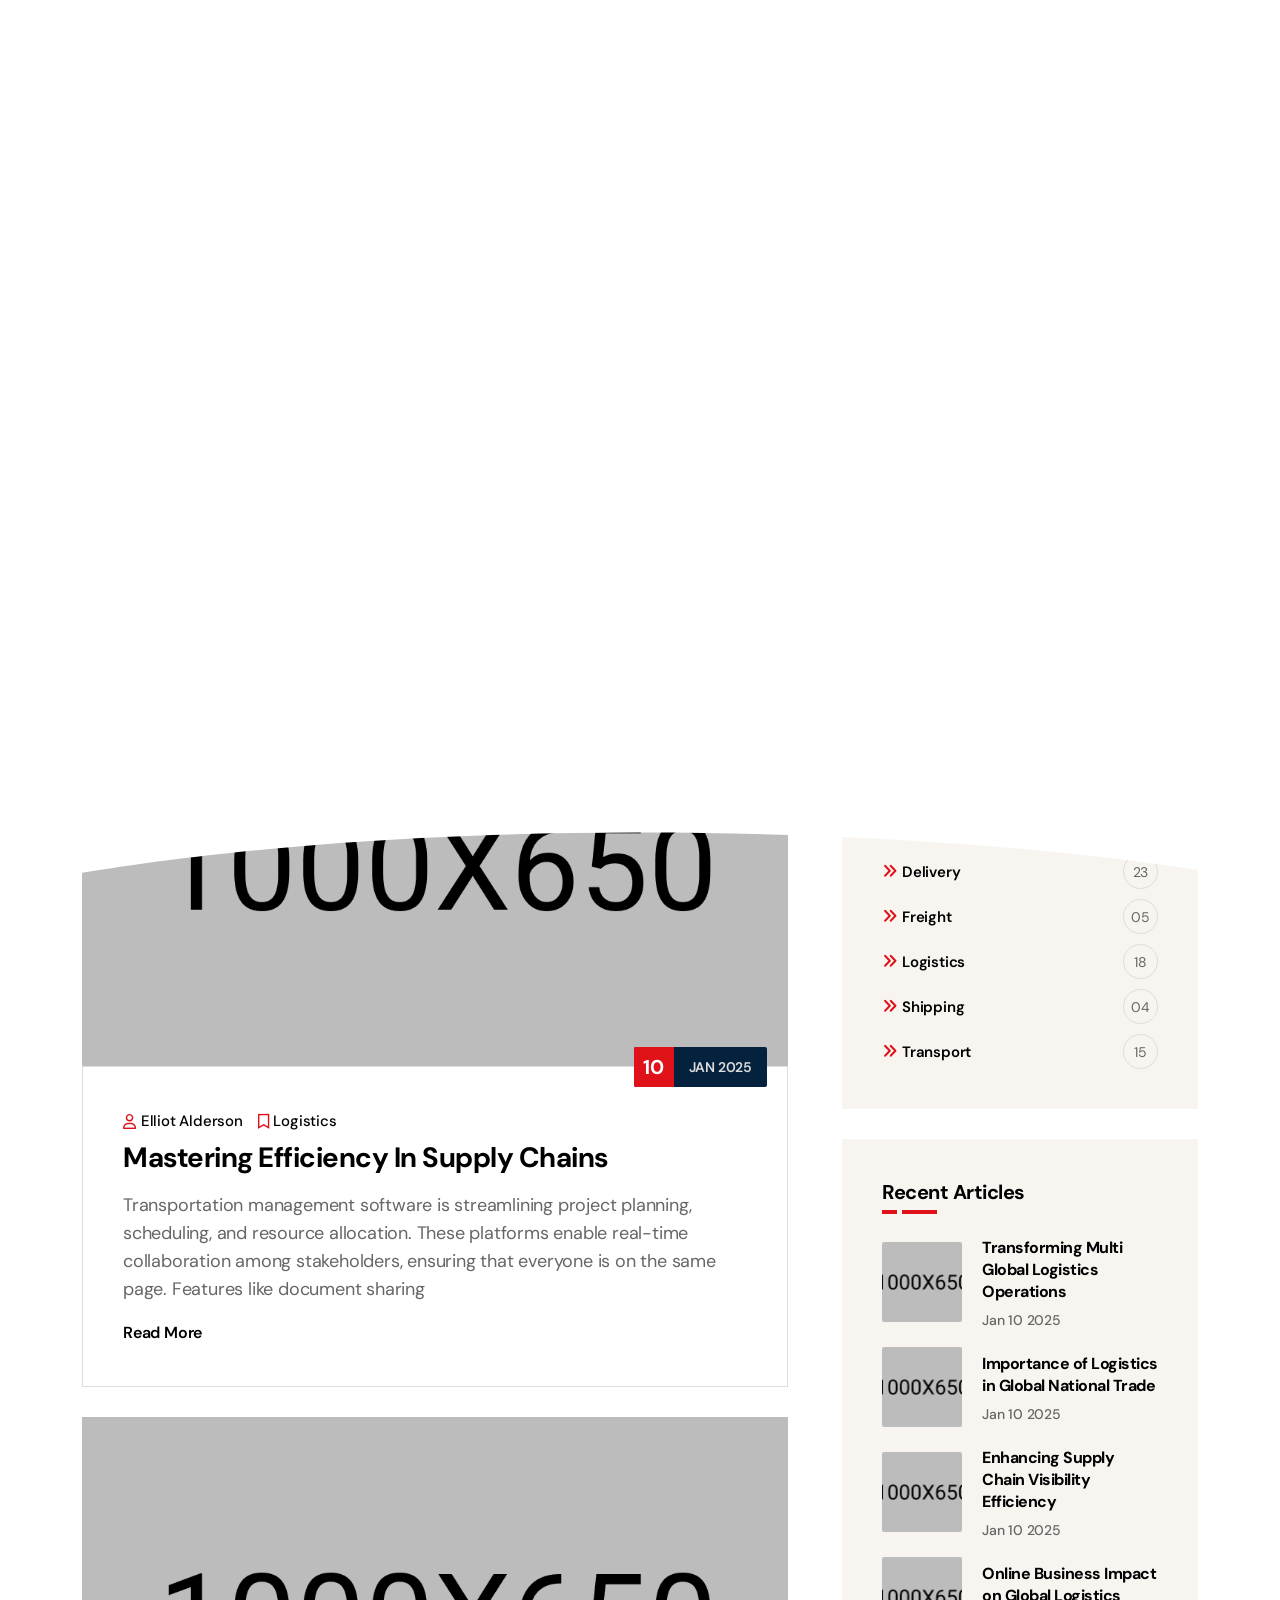
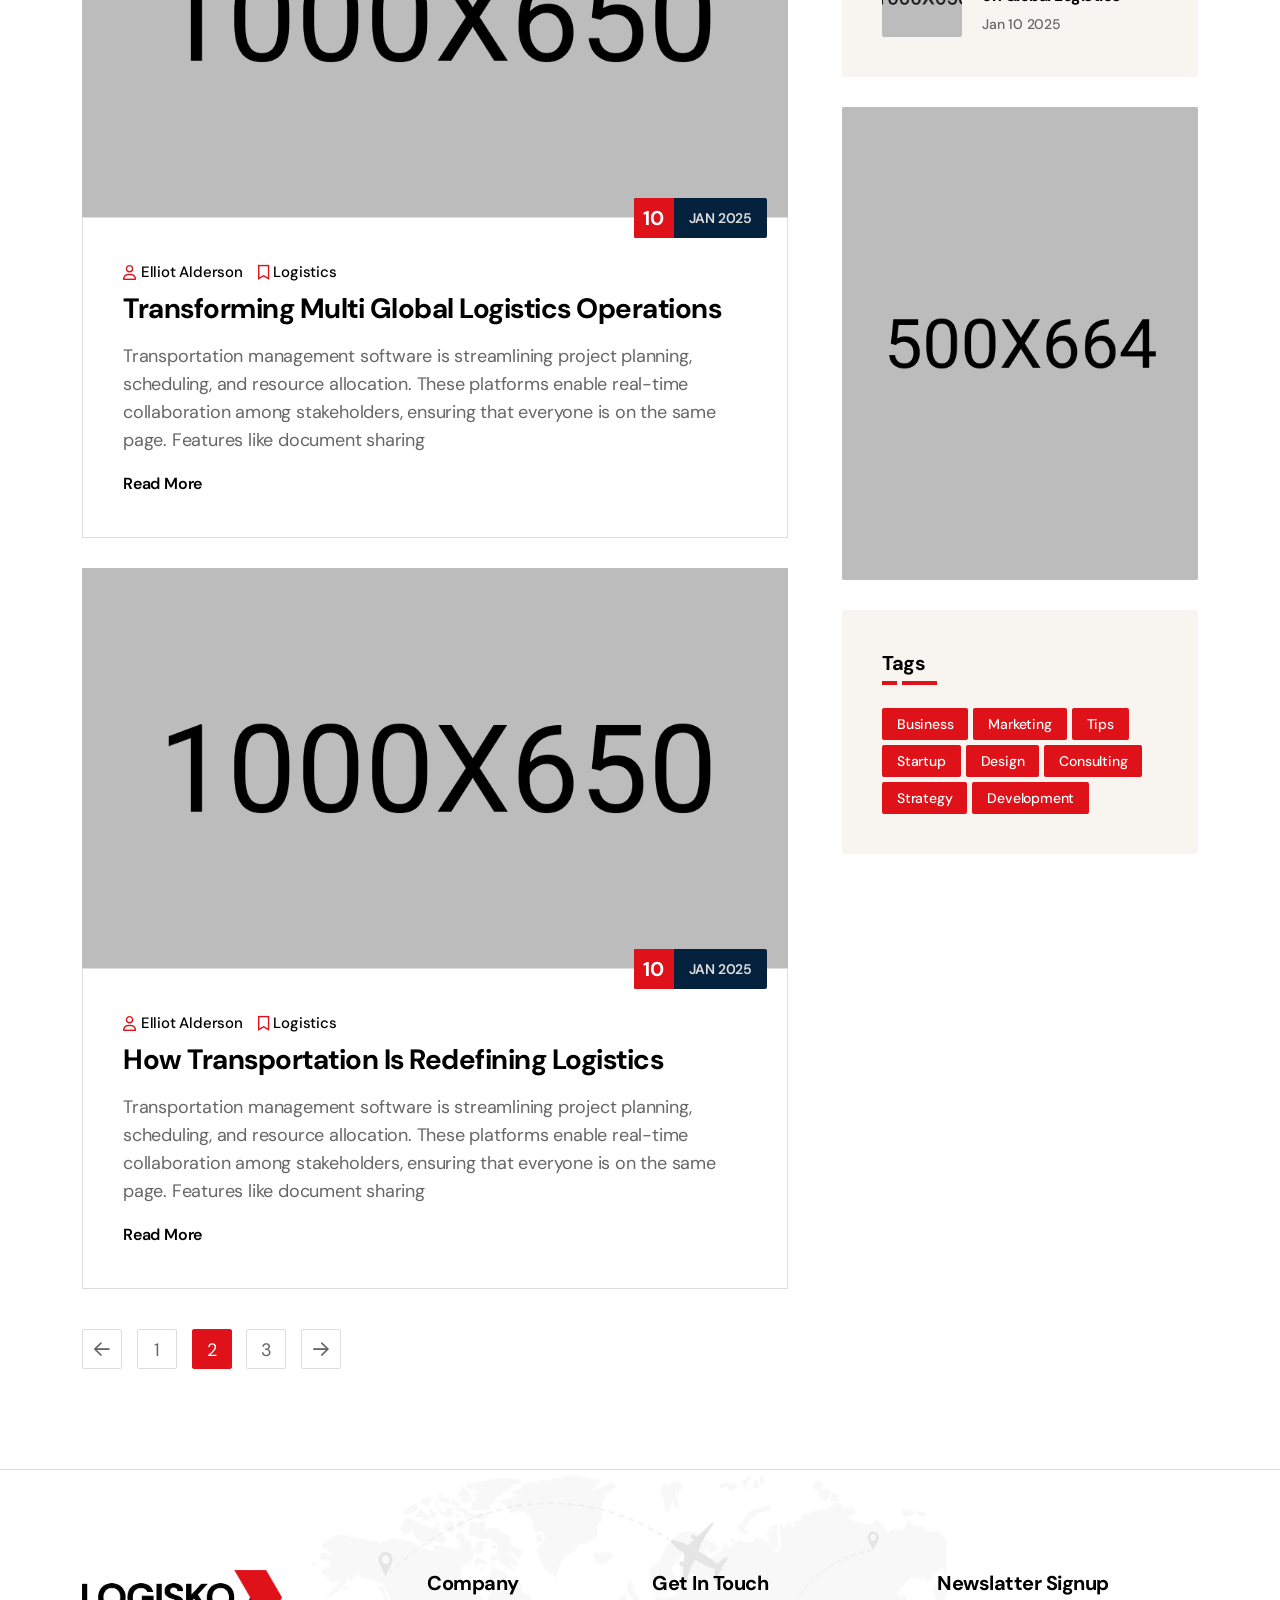
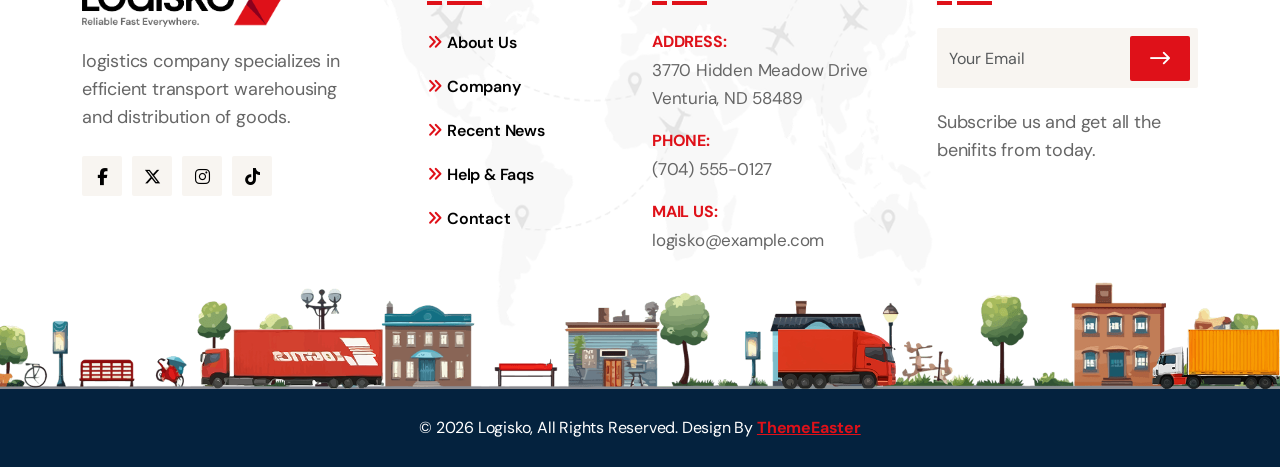
<file: note/logisko/blog-classic.html>
<!doctype html>
<!--[if lt IE 7]>      <html class="no-js lt-ie9 lt-ie8 lt-ie7" lang=""> <![endif]-->
<!--[if IE 7]>         <html class="no-js lt-ie9 lt-ie8" lang=""> <![endif]-->
<!--[if IE 8]>         <html class="no-js lt-ie9" lang=""> <![endif]-->
<!--[if gt IE 8]><!-->
<html class="no-js" lang="en">
<!--<![endif]-->

<head>
    <meta charset="utf-8">
    <meta name="viewport" content="width=device-width, initial-scale=1">
    <meta name="description" content="Logisko Transportation and Logistics HTML5 Template">
    <meta name="author" content="ThemeEaster">

    <title>Shared on THEMELOCK.COM - Logisko | Transportation and Logistics HTML5 Template</title>

    <link rel="shortcut icon" type="image/x-icon" href="assets/img/favicon.png">

    <link rel="stylesheet" href="assets/css/bootstrap.min.css">
    <link rel="stylesheet" href="assets/css/animate.min.css">
    <link rel="stylesheet" href="assets/css/keyframe-animation.css">
    <link rel="stylesheet" href="assets/lib/font-awesome-pro/css/fontawesome.min.css">
    <link rel="stylesheet" href="assets/css/logistic-icons.min.css">
    <link rel="stylesheet" href="assets/css/odometer.min.css">
    <link rel="stylesheet" href="assets/css/nice-select.css">
    <link rel="stylesheet" href="assets/css/swiper.min.css">
    <link rel="stylesheet" href="assets/css/venobox.min.css">
    <link rel="stylesheet" href="assets/css/slider.css">
    <link rel="stylesheet" href="assets/css/common-style.css">
    <link rel="stylesheet" href="assets/css/main.css">

</head>

<body>
    <!--[if lt IE 8]>
        <p class="browserupgrade">You are using an <strong>outdated</strong> browser. Please <a href="http://browsehappy.com/">upgrade your browser</a> to improve your experience.</p>
    <![endif]-->

    <div id="preloader-wrap">
        <svg viewBox="0 0 1000 1000" preserveAspectRatio="none">
            <path id="preloader-bg" d="M0,1005S175,995,500,995s500,5,500,5V0H0Z"></path>
        </svg>
        <div class="site-preloader preloader-text">
            <span data-text="L">L</span>
            <span data-text="o">o</span>
            <span data-text="g">g</span>
            <span data-text="i">i</span>
            <span data-text="s">s</span>
            <span data-text="k">k</span>
            <span data-text="o">o</span>
        </div>
    </div>
    <!-- Site Preloader -->

    <header class="main-header">
        <div class="container">
            <div class="main-header-wapper">
                <div class="site-logo">
                    <a href="index.html"><img src="assets/img/logo-light.png" alt="Logo" /></a>
                </div>
                <div class="main-header-info">
                    <div class="top-header">
                        <ul class="top-left">
                            <li><i class="fa-regular fa-phone"></i><a href="tel:5267214392">5267-214-392</a></li>
                            <li><i class="fa-regular fa-envelope-dot"></i>info.help@mail.Com</li>
                        </ul>
                        <div class="top-right">
                            <ul class="top-header-nav">
                                <li><a href="faqs.html">Help</a></li>
                                <li><a href="contact.html">Support</a></li>
                                <li><a href="faqs.html">FAQ</a></li>
                            </ul>
                            <ul class="header-social-share">
                                <li><a href="#"><i class="fa-brands fa-facebook-f"></i></a></li>
                                <li><a href="#"><i class="fa-brands fa-x-twitter"></i></a></li>
                                <li><a href="#"><i class="fa-brands fa-instagram"></i></a></li>
                                <li><a href="#"><i class="fa-brands fa-tiktok"></i></a></li>
                            </ul>
                        </div>
                    </div>
                    <!--/.top-header-->
                    <div class="header-menu-wrap">
                        <ul class="nav-menu">
                            <li>
                                <a href="index.html">Home</a>
                                <ul>
                                    <li><a href="index.html">Home Default</a></li>
                                    <li><a href="index-2.html">Home Modern</a></li>
                                </ul>
                            </li>
                            <li>
                                <a href="company.html">Company</a>
                                <ul>
                                    <li><a href="about.html">About Us</a></li>
                                    <li><a href="company.html">Company</a></li>
                                    <li><a href="services-logistic.html">Logistic Service</a></li>
                                    <li><a href="services-transportation.html">Transport Service</a></li>
                                    <li><a href="service-details.html">Service Details</a></li>
                                </ul>
                            </li>
                            <li>
                                <a href="#">Pages</a>
                                <ul>
                                    <li><a href="team.html">Our Team</a></li>
                                    <li><a href="team-details.html">Team Details</a></li>
                                    <li><a href="faq.html">Help &amp; Faqs</a></li>
                                    <li><a href="pricing-plans.html">Plans &amp; Pricing</a></li>
                                    <li><a href="testimonials.html">Testimonials</a></li>
                                    <li><a href="404-error.html">404 Error</a></li>
                                </ul>
                            </li>
                            <li>
                                <a href="projects.html">Projects</a>
                                <ul>
                                    <li><a href="projects.html">Our Projects</a></li>
                                    <li><a href="project-details.html">Project Details</a></li>
                                </ul>
                            </li>
                            <li>
                                <a href="blog-grid.html">Blog</a>
                                <ul>
                                    <li><a href="blog-grid.html">Grid Posts</a></li>
                                    <li><a href="blog-classic.html">Classic Posts</a></li>
                                    <li><a href="blog-details.html">Blog Details</a></li>
                                </ul>
                            </li>
                            <li><a href="contact.html">Contact</a></li>
                        </ul>
                        <div class="menu-right-item">
                            <div class="menu-action-btn dl-search-icon">
                                <i class="fa-sharp fa-light fa-magnifying-glass"></i>
                            </div>
                            <div class="menu-action-btn cart">
                                <i class="fa-sharp fa-light fa-bag-shopping"></i>
                                <span>0</span>
                            </div>
                            <div class="mobile-menu-icon">
                                <i class="fa-regular fa-ellipsis-vertical"></i>
                            </div>
                            <a href="contact.html" class="default-btn d-none d-lg-block d-md-block"><i class="fa-regular fa-truck-fast"></i>Track Your Order</a>
                        </div>
                    </div>
                    <!--/.header-menu-wrap-->
                </div>
            </div>
        </div>
    </header>
    <!--/.main-header-->

    <div id="popup-search-box">
        <div class="box-inner-wrap d-flex align-items-center">
            <form id="form" action="#" method="get" role="search">
                <input id="popup-search" type="text" name="s" placeholder="Type keywords here...">
                <button id="popup-search-button" type="submit" name="submit">
                    <i class="fa-sharp fa-light fa-magnifying-glass"></i>
                </button>
            </form>
            <div class="search-close"><i class="fa-regular fa-xmark"></i></div>
        </div>
    </div>
    <!--/.popupsearch-box-->

    <div id="searchbox-overlay"></div>

    <section class="page-header">
        <div class="container">
            <div class="page-header-info text-center">
                <h4>Blog Standard</h4>
                <h2>News and <span>Insights</span></h2>
                <p>Our versatile team is built of designers, developers and <br>digital marketers who all bring unique experience.</p>
            </div>
        </div>
    </section>
    <!--page-header-->

    <section class="blog-section blog-page padding">
        <div class="container">
            <div class="row">
                <div class="col-lg-8 sm-padding">
                    <div class="classic-post row-gap">
                        <div class="post-card">
                            <div class="post-thumb">
                                <img src="assets/img/post-1.jpg" alt="post">
                            </div>
                            <div class="post-content-wrap">
                                <a href="blog-grid.html" class="post-date"><time><span>10</span>Jan 2025</time></a>
                                <ul class="post-meta">
                                    <li><i class="fa-regular fa-user"></i><a href="#">Elliot Alderson</a></li>
                                    <li><i class="fa-sharp fa-regular fa-bookmark"></i><a href="#">Logistics</a></li>
                                </ul>
                                <div class="post-content">
                                    <h3><a href="blog-details.html" class="hover">Mastering Efficiency in Supply Chains</a></h3>
                                    <p>Transportation management software is streamlining project planning, scheduling, and resource allocation. These platforms enable real-time collaboration among stakeholders, ensuring that everyone is on the same page. Features like document sharing</p>
                                    <a href="blog-details.html" class="read-more">Read More</a>
                                </div>
                            </div>
                        </div>
                        <div class="post-card">
                            <div class="post-thumb">
                                <img src="assets/img/post-2.jpg" alt="post">
                            </div>
                            <div class="post-content-wrap">
                                <a href="blog-grid.html" class="post-date"><time><span>10</span>Jan 2025</time></a>
                                <ul class="post-meta">
                                    <li><i class="fa-regular fa-user"></i><a href="#">Elliot Alderson</a></li>
                                    <li><i class="fa-sharp fa-regular fa-bookmark"></i><a href="#">Logistics</a></li>
                                </ul>
                                <div class="post-content">
                                    <h3><a href="blog-details.html">Transforming Multi Global Logistics Operations</a></h3>
                                    <p>Transportation management software is streamlining project planning, scheduling, and resource allocation. These platforms enable real-time collaboration among stakeholders, ensuring that everyone is on the same page. Features like document sharing</p>
                                    <a href="blog-details.html" class="read-more">Read More</a>
                                </div>
                            </div>
                        </div>
                        <div class="post-card">
                            <div class="post-thumb">
                                <img src="assets/img/post-3.jpg" alt="post">
                            </div>
                            <div class="post-content-wrap">
                                <a href="blog-grid.html" class="post-date"><time><span>10</span>Jan 2025</time></a>
                                <ul class="post-meta">
                                    <li><i class="fa-regular fa-user"></i><a href="#">Elliot Alderson</a></li>
                                    <li><i class="fa-sharp fa-regular fa-bookmark"></i><a href="#">Logistics</a></li>
                                </ul>
                                <div class="post-content">
                                    <h3><a href="blog-details.html">How Transportation is Redefining Logistics</a></h3>
                                    <p>Transportation management software is streamlining project planning, scheduling, and resource allocation. These platforms enable real-time collaboration among stakeholders, ensuring that everyone is on the same page. Features like document sharing</p>
                                    <a href="blog-details.html" class="read-more">Read More</a>
                                </div>
                            </div>
                        </div>
                    </div>
                    <ul class="pagination-wrap text-left mt-40">
                        <li><a href="#"><i class="fa-regular fa-arrow-left"></i></a></li>
                        <li><a href="#">1</a></li>
                        <li><a href="#" class="active">2</a></li>
                        <li><a href="#">3</a></li>
                        <li><a href="#"><i class="fa-regular fa-arrow-right"></i></a></li>
                    </ul>
                    <!--Pagination-->
                </div>
                <!--Blog Grid-->
                <div class="col-lg-4 sm-padding">
                    <div class="sidebar-widget search-widget">
                        <form action="" class="search-form">
                            <input type="text" class="form-control" placeholder="Search">
                            <button class="search-btn" type="button"><i class="fa-regular fa-magnifying-glass"></i></button>
                        </form>
                    </div>
                    <!--Search Form-->
                    <div class="sidebar-widget">
                        <div class="widget-title">
                            <h3>Categories</h3>
                        </div>
                        <ul class="category-list">
                            <li><a href="#">Delivery</a><span>23</span></li>
                            <li><a href="#">Freight</a><span>05</span></li>
                            <li><a href="#">Logistics</a><span>18</span></li>
                            <li><a href="#">Shipping</a><span>04</span></li>
                            <li><a href="#">Transport</a><span>15</span></li>
                        </ul>
                    </div>
                    <!--Categories-->
                    <div class="sidebar-widget">
                        <div class="widget-title">
                            <h3>Recent Articles</h3>
                        </div>
                        <ul class="thumb-post">
                            <li>
                                <div class="thumb">
                                    <img src="assets/img/post-1.jpg" alt="thumb">
                                </div>
                                <div class="thumb-post-info">
                                    <h3><a href="blog-details.html">Transforming Multi Global Logistics Operations</a></h3>
                                    <a href="#" class="date">Jan 10 2025</a>
                                </div>
                            </li>
                            <li>
                                <div class="thumb">
                                    <img src="assets/img/post-2.jpg" alt="thumb">
                                </div>
                                <div class="thumb-post-info">
                                    <h3><a href="blog-details.html">Importance of Logistics in Global National Trade</a></h3>
                                    <a href="#" class="date">Jan 10 2025</a>
                                </div>
                            </li>
                            <li>
                                <div class="thumb">
                                    <img src="assets/img/post-3.jpg" alt="thumb">
                                </div>
                                <div class="thumb-post-info">
                                    <h3><a href="blog-details.html">Enhancing Supply Chain Visibility Efficiency</a></h3>
                                    <a href="#" class="date">Jan 10 2025</a>
                                </div>
                            </li>
                            <li>
                                <div class="thumb">
                                    <img src="assets/img/post-4.jpg" alt="thumb">
                                </div>
                                <div class="thumb-post-info">
                                    <h3><a href="blog-details.html">Online Business Impact on Global Logistics</a></h3>
                                    <a href="#" class="date">Jan 10 2025</a>
                                </div>
                            </li>
                        </ul>
                    </div>
                    <!--Recent Thumb Post-->
                    <div class="sidebar-widget sidebar-banner">
                        <a href="index.html"><img src="assets/img/banner-add.jpg" alt="banner"></a>
                    </div>
                    <!--Banner-->
                    <div class="sidebar-widget">
                        <div class="widget-title">
                            <h3>Tags</h3>
                        </div>
                        <ul class="tags">
                            <li><a href="#">business</a></li>
                            <li><a href="#">marketing</a></li>
                            <li><a href="#">tips</a></li>
                            <li><a href="#">startup</a></li>
                            <li><a href="#">design</a></li>
                            <li><a href="#">consulting</a></li>
                            <li><a href="#">strategy</a></li>
                            <li><a href="#">development</a></li>
                        </ul>
                    </div>
                    <!--Tags-->
                </div>
                <!--Sidebar-->
            </div>
        </div>
    </section>
    <!--Blog Section-->

    <footer class="footer-section">
        <div class="map-pattern"></div>
        <div class="footer-wrapper">
            <div class="container">
                <div class="row gy-lg-0 gy-4">
                    <div class="col-lg-3 col-md-6">
                        <div class="footer-widget">
                            <a href="index.html" class="footer-logo"><img src="assets/img/logo.png" alt="logo"></a>
                            <p>logistics company specializes in efficient transport warehousing and distribution of goods.</p>
                            <ul class="social-share">
                                <li><a href="#"><i class="fa-brands fa-facebook-f"></i></a></li>
                                <li><a href="#"><i class="fa-brands fa-x-twitter"></i></a></li>
                                <li><a href="#"><i class="fa-brands fa-instagram"></i></a></li>
                                <li><a href="#"><i class="fa-brands fa-tiktok"></i></a></li>
                            </ul>
                        </div>
                    </div>
                    <div class="col-lg-3 col-md-6">
                        <div class="footer-widget widget-links">
                            <div class="widget-title">
                                <h3>Company</h3>
                            </div>
                            <ul class="footer-links">
                                <li><a href="#">About Us</a></li>
                                <li><a href="#">Company</a></li>
                                <li><a href="#">Recent News</a></li>
                                <li><a href="#">Help &amp; Faqs</a></li>
                                <li><a href="#">Contact</a></li>
                            </ul>
                        </div>
                    </div>
                    <div class="col-lg-3 col-md-6">
                        <div class="footer-widget">
                            <div class="widget-title">
                                <h3>Get In Touch</h3>
                            </div>
                            <ul class="footer-contact-info">
                                <li>
                                    <p><span>Address:</span>3770 Hidden Meadow Drive <br>Venturia, ND 58489</p>
                                </li>
                                <li>
                                    <p><span>Phone:</span>(704) 555-0127</p>
                                </li>
                                <li>
                                    <p><span>Mail Us:</span>logisko@example.com</p>
                                </li>
                            </ul>
                        </div>
                    </div>
                    <div class="col-lg-3 col-md-6">
                        <div class="footer-widget">
                            <div class="widget-title">
                                <h3>Newslatter Signup</h3>
                            </div>
                            <form action="#" class="subscribe-form" novalidate="true">
                                <div class="mc-fields">
                                    <input class="form-control" type="email" name="EMAIL" placeholder="Your Email" required="">
                                    <input type="hidden" name="action" value="mailchimpsubscribe">
                                    <button class="submit"><i class="fa-regular fa-arrow-right-long"></i></button>
                                </div>
                                <div class="clearfix"></div>
                                <div id="subscribe-result">
                                    <div class="subscription-success"></div>
                                    <div class="subscription-error"></div>
                                </div>
                            </form>
                            <p class="mt-20">Subscribe us and get all the benifits from today.</p>
                        </div>
                    </div>
                </div>
            </div>
            <div class="running-truck">
                <div class="truck"></div>
                <div class="truck-2"></div>
                <div class="truck-3"></div>
            </div>
        </div>
        <div class="copyright-area">
            © <span id="currentYear"></span> Logisko, All Rights Reserved. Design By <a href="https://themeforest.net/user/themeeaster/portfolio" target="_blank">ThemeEaster</a>
        </div>
    </footer>
    <!--/.footer-section-->

    <div id="scrollup">
        <button id="scroll-top" class="scroll-to-top"><i class="fa-regular fa-arrow-up"></i></button>
    </div>
    <!--/.scrollup-->

    <!--jQuery Lib-->
    <script src="assets/js/vendor/jquary-3.6.0.min.js"></script>
    <script src="assets/js/vendor/modernizr-2.8.3-respond-1.4.2.min.js"></script>
    <script src="assets/js/vendor/bootstrap.min.js"></script>
    <script src="assets/js/vendor/popper.min.js"></script>
    <script src="assets/lib/gsap/gsap.min.js"></script>
    <script src="assets/lib/gsap/ScrollTrigger.min.js"></script>
    <script src="assets/lib/gsap/split-type.min.js"></script>
    <script src="assets/js/vendor/lenis.min.js"></script>
    <script src="assets/js/vendor/odometer.min.js"></script>
    <script src="assets/js/vendor/jquery.nice-select.min.js"></script>
    <script src="assets/js/vendor/waypoints.min.js"></script>
    <script src="assets/js/vendor/venobox.min.js"></script>
    <script src="assets/js/vendor/swiper.min.js"></script>
    <script src="assets/js/vendor/wow.min.js"></script>
    <script src="assets/js/mailchimp.js"></script>
    <script src="assets/js/main.js"></script>

</body>

</html>
</file>
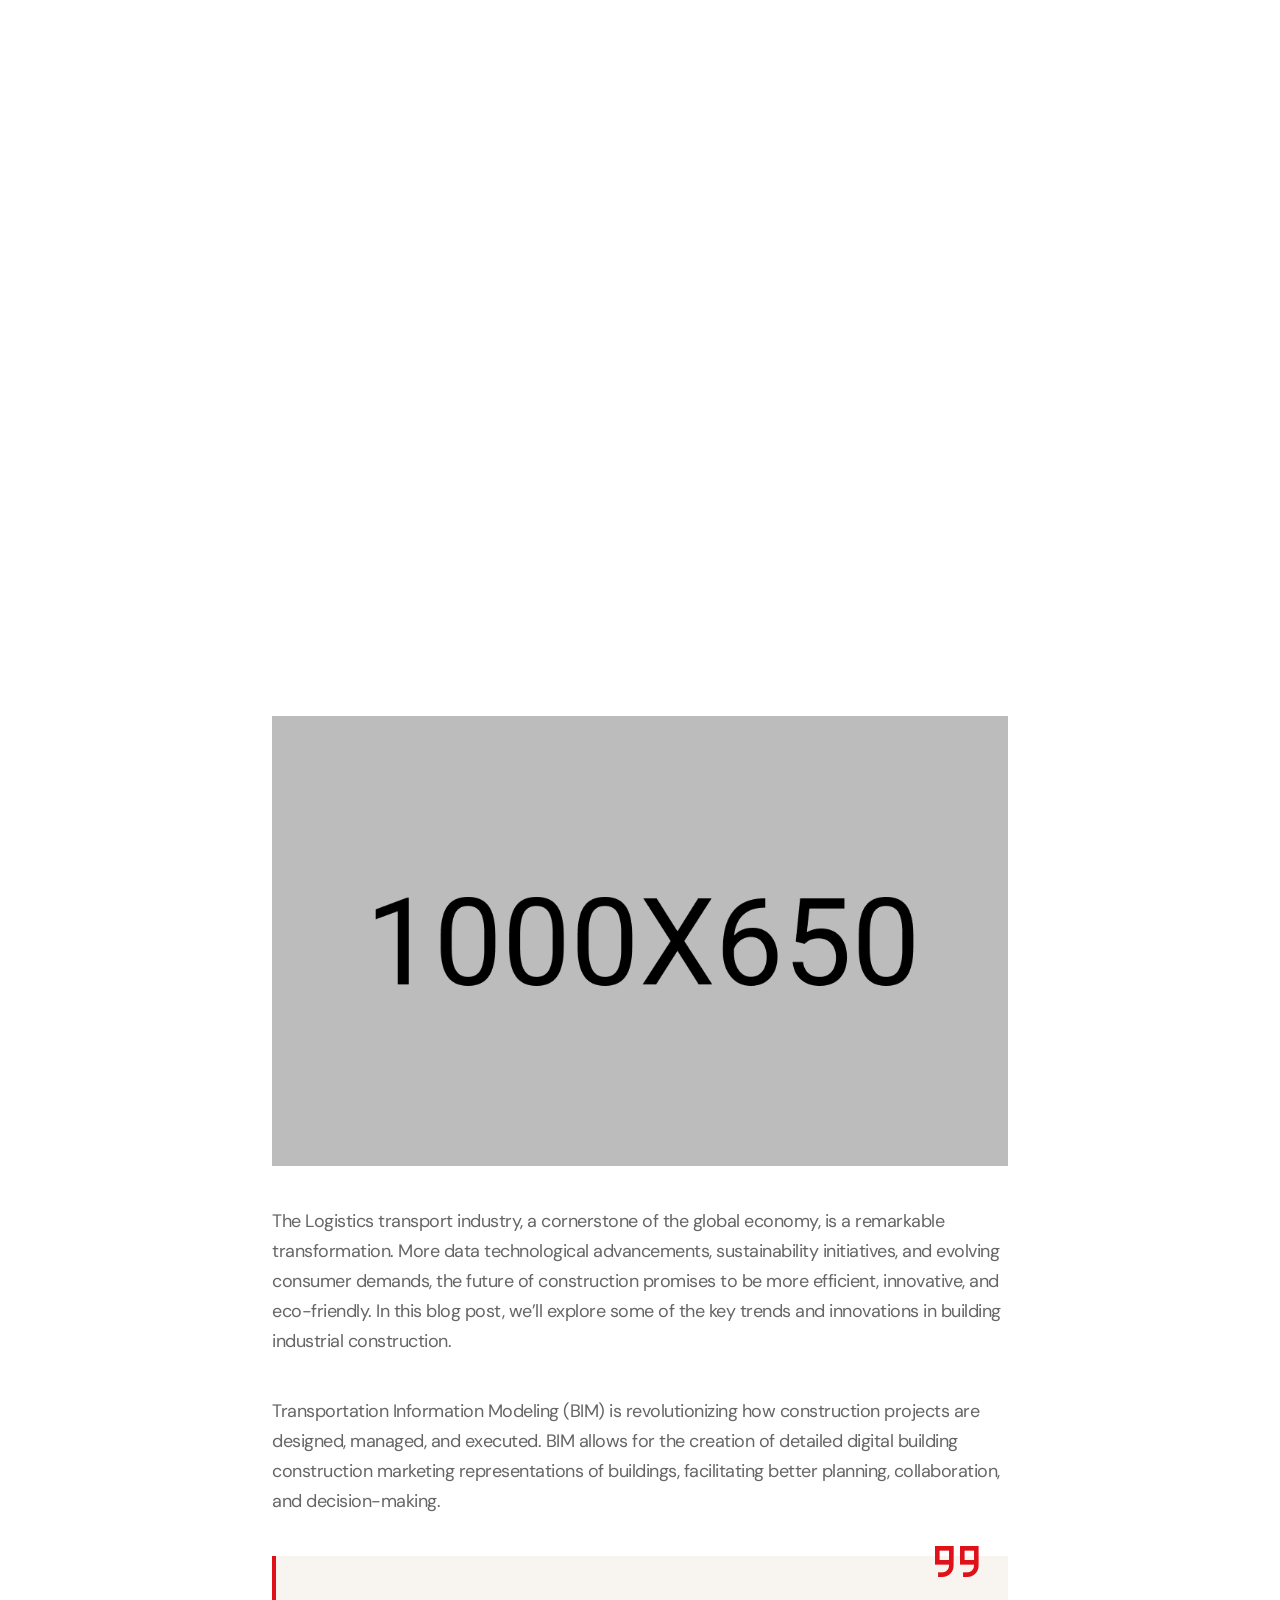
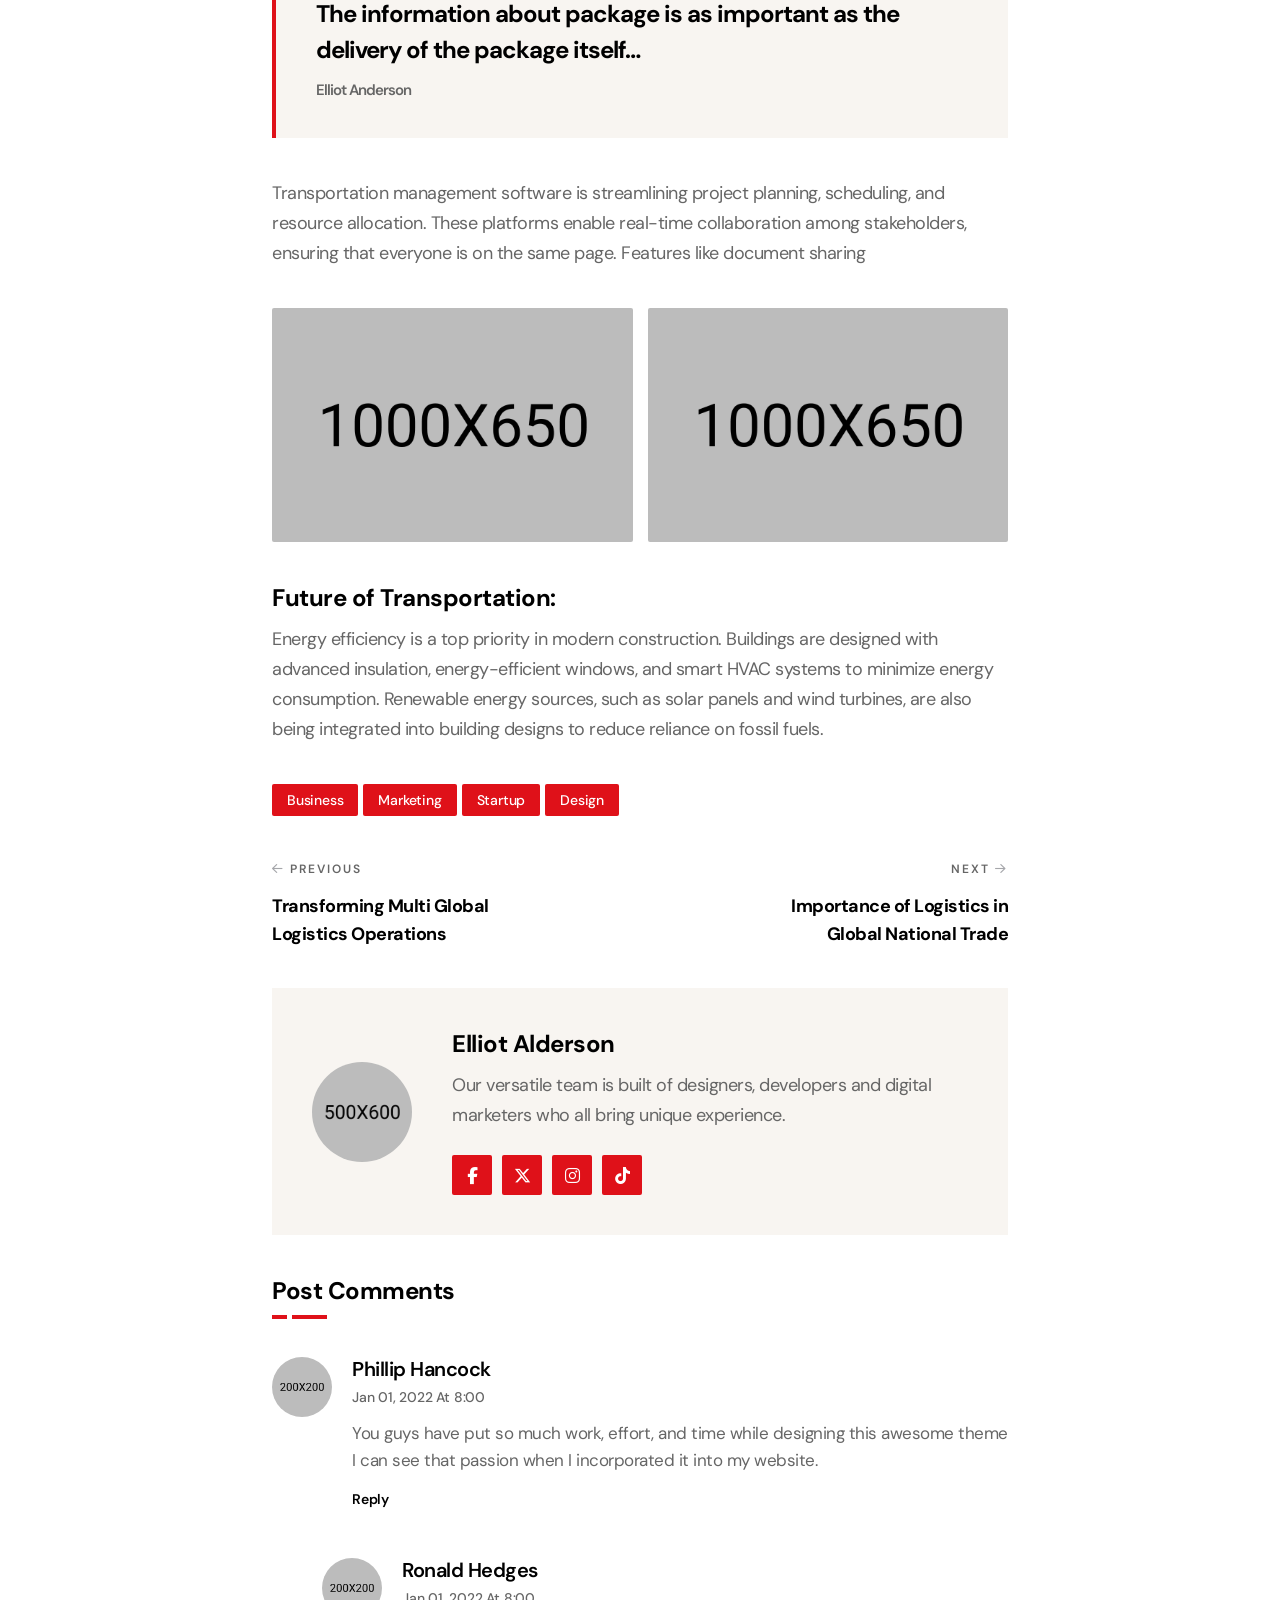
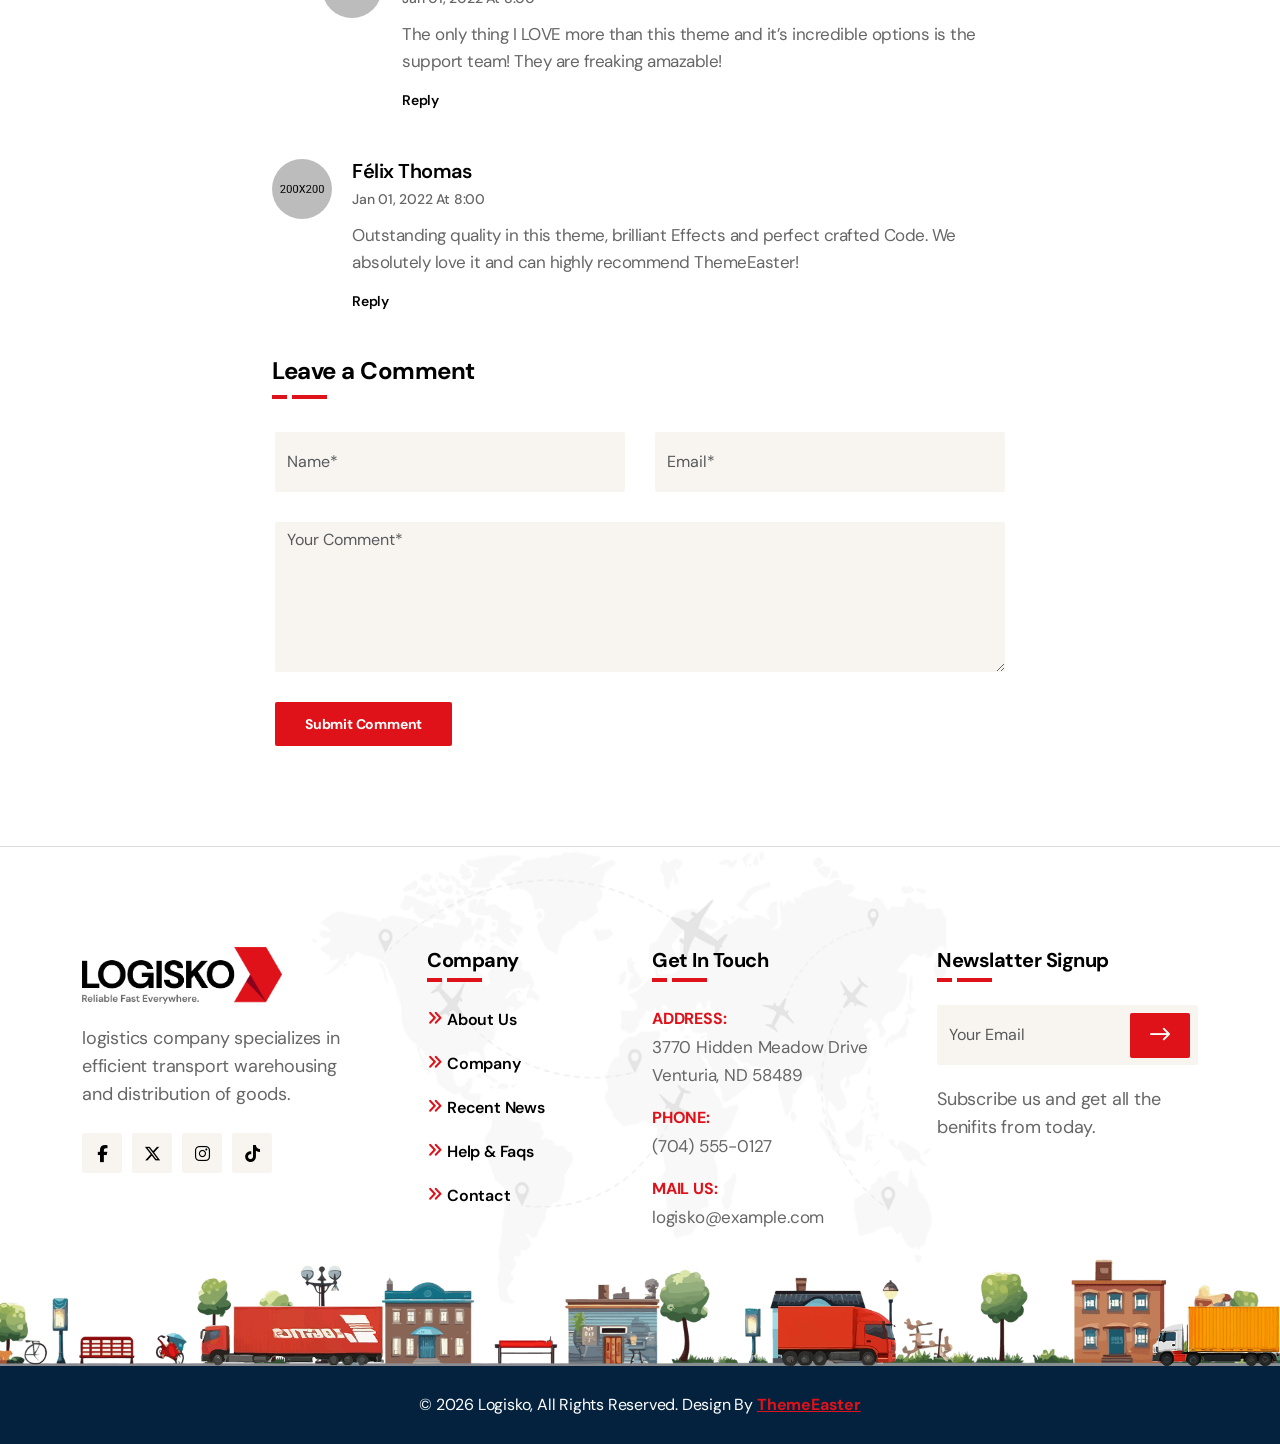
<file: note/logisko/blog-details.html>
<!doctype html>
<!--[if lt IE 7]>      <html class="no-js lt-ie9 lt-ie8 lt-ie7" lang=""> <![endif]-->
<!--[if IE 7]>         <html class="no-js lt-ie9 lt-ie8" lang=""> <![endif]-->
<!--[if IE 8]>         <html class="no-js lt-ie9" lang=""> <![endif]-->
<!--[if gt IE 8]><!-->
<html class="no-js" lang="en">
<!--<![endif]-->

<head>
    <meta charset="utf-8">
    <meta name="viewport" content="width=device-width, initial-scale=1">
    <meta name="description" content="Logisko Transportation and Logistics HTML5 Template">
    <meta name="author" content="ThemeEaster">

    <title>Shared on THEMELOCK.COM - Logisko | Transportation and Logistics HTML5 Template</title>

    <link rel="shortcut icon" type="image/x-icon" href="assets/img/favicon.png">

    <link rel="stylesheet" href="assets/css/bootstrap.min.css">
    <link rel="stylesheet" href="assets/css/animate.min.css">
    <link rel="stylesheet" href="assets/css/keyframe-animation.css">
    <link rel="stylesheet" href="assets/lib/font-awesome-pro/css/fontawesome.min.css">
    <link rel="stylesheet" href="assets/css/logistic-icons.min.css">
    <link rel="stylesheet" href="assets/css/odometer.min.css">
    <link rel="stylesheet" href="assets/css/nice-select.css">
    <link rel="stylesheet" href="assets/css/swiper.min.css">
    <link rel="stylesheet" href="assets/css/venobox.min.css">
    <link rel="stylesheet" href="assets/css/slider.css">
    <link rel="stylesheet" href="assets/css/common-style.css">
    <link rel="stylesheet" href="assets/css/main.css">

</head>

<body>
    <!--[if lt IE 8]>
        <p class="browserupgrade">You are using an <strong>outdated</strong> browser. Please <a href="http://browsehappy.com/">upgrade your browser</a> to improve your experience.</p>
    <![endif]-->

    <div id="preloader-wrap">
        <svg viewBox="0 0 1000 1000" preserveAspectRatio="none">
            <path id="preloader-bg" d="M0,1005S175,995,500,995s500,5,500,5V0H0Z"></path>
        </svg>
        <div class="site-preloader preloader-text">
            <span data-text="L">L</span>
            <span data-text="o">o</span>
            <span data-text="g">g</span>
            <span data-text="i">i</span>
            <span data-text="s">s</span>
            <span data-text="k">k</span>
            <span data-text="o">o</span>
        </div>
    </div>
    <!-- Site Preloader -->

    <header class="main-header">
        <div class="container">
            <div class="main-header-wapper">
                <div class="site-logo">
                    <a href="index.html"><img src="assets/img/logo-light.png" alt="Logo" /></a>
                </div>
                <div class="main-header-info">
                    <div class="top-header">
                        <ul class="top-left">
                            <li><i class="fa-regular fa-phone"></i><a href="tel:5267214392">5267-214-392</a></li>
                            <li><i class="fa-regular fa-envelope-dot"></i>info.help@mail.Com</li>
                        </ul>
                        <div class="top-right">
                            <ul class="top-header-nav">
                                <li><a href="faqs.html">Help</a></li>
                                <li><a href="contact.html">Support</a></li>
                                <li><a href="faqs.html">FAQ</a></li>
                            </ul>
                            <ul class="header-social-share">
                                <li><a href="#"><i class="fa-brands fa-facebook-f"></i></a></li>
                                <li><a href="#"><i class="fa-brands fa-x-twitter"></i></a></li>
                                <li><a href="#"><i class="fa-brands fa-instagram"></i></a></li>
                                <li><a href="#"><i class="fa-brands fa-tiktok"></i></a></li>
                            </ul>
                        </div>
                    </div>
                    <!--/.top-header-->
                    <div class="header-menu-wrap">
                        <ul class="nav-menu">
                            <li>
                                <a href="index.html">Home</a>
                                <ul>
                                    <li><a href="index.html">Home Default</a></li>
                                    <li><a href="index-2.html">Home Modern</a></li>
                                </ul>
                            </li>
                            <li>
                                <a href="company.html">Company</a>
                                <ul>
                                    <li><a href="about.html">About Us</a></li>
                                    <li><a href="company.html">Company</a></li>
                                    <li><a href="services-logistic.html">Logistic Service</a></li>
                                    <li><a href="services-transportation.html">Transport Service</a></li>
                                    <li><a href="service-details.html">Service Details</a></li>
                                </ul>
                            </li>
                            <li>
                                <a href="#">Pages</a>
                                <ul>
                                    <li><a href="team.html">Our Team</a></li>
                                    <li><a href="team-details.html">Team Details</a></li>
                                    <li><a href="faq.html">Help &amp; Faqs</a></li>
                                    <li><a href="pricing-plans.html">Plans &amp; Pricing</a></li>
                                    <li><a href="testimonials.html">Testimonials</a></li>
                                    <li><a href="404-error.html">404 Error</a></li>
                                </ul>
                            </li>
                            <li>
                                <a href="projects.html">Projects</a>
                                <ul>
                                    <li><a href="projects.html">Our Projects</a></li>
                                    <li><a href="project-details.html">Project Details</a></li>
                                </ul>
                            </li>
                            <li>
                                <a href="blog-grid.html">Blog</a>
                                <ul>
                                    <li><a href="blog-grid.html">Grid Posts</a></li>
                                    <li><a href="blog-classic.html">Classic Posts</a></li>
                                    <li><a href="blog-details.html">Blog Details</a></li>
                                </ul>
                            </li>
                            <li><a href="contact.html">Contact</a></li>
                        </ul>
                        <div class="menu-right-item">
                            <div class="menu-action-btn dl-search-icon">
                                <i class="fa-sharp fa-light fa-magnifying-glass"></i>
                            </div>
                            <div class="menu-action-btn cart">
                                <i class="fa-sharp fa-light fa-bag-shopping"></i>
                                <span>0</span>
                            </div>
                            <div class="mobile-menu-icon">
                                <i class="fa-regular fa-ellipsis-vertical"></i>
                            </div>
                            <a href="contact.html" class="default-btn d-none d-lg-block d-md-block"><i class="fa-regular fa-truck-fast"></i>Track Your Order</a>
                        </div>
                    </div>
                    <!--/.header-menu-wrap-->
                </div>
            </div>
        </div>
    </header>
    <!--/.main-header-->

    <div id="popup-search-box">
        <div class="box-inner-wrap d-flex align-items-center">
            <form id="form" action="#" method="get" role="search">
                <input id="popup-search" type="text" name="s" placeholder="Type keywords here...">
                <button id="popup-search-button" type="submit" name="submit">
                    <i class="fa-sharp fa-light fa-magnifying-glass"></i>
                </button>
            </form>
            <div class="search-close"><i class="fa-regular fa-xmark"></i></div>
        </div>
    </div>
    <!--/.popupsearch-box-->

    <div id="searchbox-overlay"></div>

    <section class="page-header post-details">
        <div class="container">
            <div class="page-header-info text-center">
                <h4>Blog Details</h4>
                <h2>Transforming Multi Global <br>Logistics Operations</h2>
                <p>Our versatile team is built of designers, developers and <br>digital marketers who all bring unique experience.</p>
                <ul class="post-meta">
                    <li><i class="fa-regular fa-user"></i>Elliot Alderson</li>
                    <li><i class="fa-regular fa-calendar-lines"></i>Jan 10 2025</li>
                    <li><i class="fa-regular fa-message-dots"></i>Comments 0</li>
                </ul>
            </div>
        </div>
    </section>
    <!--page-header-->

    <section class="blog-section blog-page padding">
        <div class="container">
            <div class="row">
                <div class="col-lg-8 offset-lg-2">
                    <div class="post-details">
                        <div class="post-thumb"><img src="assets/img/post-1.jpg" alt="img"></div>
                        <p>The Logistics transport industry, a cornerstone of the global economy, is a remarkable transformation. More data technological advancements, sustainability initiatives, and evolving consumer demands, the future of construction promises to be more efficient, innovative, and eco-friendly. In this blog post, we’ll explore some of the key trends and innovations in building industrial construction.</p>

                        <p>Transportation Information Modeling (BIM) is revolutionizing how construction projects are designed, managed, and executed. BIM allows for the creation of detailed digital building construction marketing representations of buildings, facilitating better planning, collaboration, and decision-making.</p>

                        <blockquote>
                            <i class="fa-sharp fa-regular fa-quote-right"></i>
                            The information about package is as important as the <br>delivery of the package itself…<span>Elliot Anderson</span>
                        </blockquote>

                        <p>Transportation management software is streamlining project planning, scheduling, and resource allocation. These platforms enable real-time collaboration among stakeholders, ensuring that everyone is on the same page. Features like document sharing</p>

                        <ul class="post-details-gallery">
                            <li><img src="assets/img/post-1.jpg" alt="img"></li>
                            <li><img src="assets/img/post-2.jpg" alt="img"></li>
                        </ul>
                        <!--Gallary-->

                        <h3>Future of Transportation:</h3>
                        <p>Energy efficiency is a top priority in modern construction. Buildings are designed with advanced insulation, energy-efficient windows, and smart HVAC systems to minimize energy consumption. Renewable energy sources, such as solar panels and wind turbines, are also being integrated into building designs to reduce reliance on fossil fuels.</p>

                        <ul class="tags">
                            <li><a href="#">Business</a></li>
                            <li><a href="#">Marketing</a></li>
                            <li><a href="#">Startup</a></li>
                            <li><a href="#">Design</a></li>
                        </ul>
                        <!--Tags-->

                        <ul class="post-navigation">
                            <li><a href="blog-details.html"><span><i class="fa-regular fa-arrow-left"></i>Previous</span>Transforming Multi Global Logistics Operations</a></li>
                            <li><a href="blog-details.html"><span>Next<i class="fa-regular fa-arrow-right"></i></span>Importance of Logistics in Global National Trade</a></li>
                        </ul>

                        <div class="author-box">
                            <div class="author-thumb">
                                <img src="assets/img/team-1.jpg" alt="img">
                            </div>
                            <div class="author-info">
                                <h3>Elliot Alderson</h3>
                                <p>Our versatile team is built of designers, developers and digital marketers who all bring unique experience.</p>
                                <ul class="social-share">
                                    <li><a href="#"><i class="fa-brands fa-facebook-f"></i></a></li>
                                    <li><a href="#"><i class="fa-brands fa-x-twitter"></i></a></li>
                                    <li><a href="#"><i class="fa-brands fa-instagram"></i></a></li>
                                    <li><a href="#"><i class="fa-brands fa-tiktok"></i></a></li>
                                </ul>
                            </div>
                        </div>
                        <!--Author Box-->

                        <h3 class="comment-title">Post Comments</h3>
                        <ul class="comments-box">
                            <li class="comment">
                                <div class="comment-inner">
                                    <div class="comment-thumb"><img src="assets/img/comment-1.jpg" alt="img"></div>
                                    <div class="comment-wrap">
                                        <div class="comments-meta">
                                            <h4>Phillip Hancock <span>Jan 01, 2022 at 8:00</span></h4>
                                        </div>
                                        <div class="comment-area">
                                            <p>You guys have put so much work, effort, and time while designing this awesome theme I can see that passion when I incorporated it into my website.</p>
                                            <a href="#" class="reply">Reply</a>
                                        </div>
                                    </div>
                                </div>
                                <ul class="children">
                                    <li class="comment">
                                        <div class="comment-inner">
                                            <div class="comment-thumb"><img src="assets/img/comment-2.jpg" alt="img"></div>
                                            <div class="comment-wrap">
                                                <div class="comments-meta">
                                                    <h4>Ronald Hedges <span>Jan 01, 2022 at 8:00</span></h4>
                                                </div>
                                                <div class="comment-area">
                                                    <p>The only thing I LOVE more than this theme and it’s incredible options is the support team! They are freaking amazable!</p>
                                                    <a href="#" class="reply">Reply</a>
                                                </div>
                                            </div>
                                        </div>
                                    </li>
                                </ul>
                            </li>
                            <li class="comment">
                                <div class="comment-inner">
                                    <div class="comment-thumb"><img src="assets/img/comment-3.jpg" alt="img"></div>
                                    <div class="comment-wrap">
                                        <div class="comments-meta">
                                            <h4>Félix Thomas <span>Jan 01, 2022 at 8:00</span></h4>
                                        </div>
                                        <div class="comment-area">
                                            <p>Outstanding quality in this theme, brilliant Effects and perfect crafted Code. We absolutely love it and can highly recommend ThemeEaster!</p>
                                            <a href="#" class="reply">Reply</a>
                                        </div>
                                    </div>
                                </div>
                            </li>
                        </ul>
                        <!--Comments-->

                        <h3 class="comment-title">Leave a Comment</h3>
                        <form action="#" method="post" class="comment-form form-horizontal">
                            <div class="form-group row">
                                <div class="col-sm-6 padding-15">
                                    <input type="text" id="name" name="name" class="form-control" placeholder="Name*" required>
                                </div>
                                <div class="col-sm-6 padding-15">
                                    <input type="text" id="email" name="email" class="form-control" placeholder="Email*" required>
                                </div>
                                <div class="col-md-12 padding-15">
                                    <textarea id="comment" name="comment" cols="30" rows="5" class="form-control comment" placeholder="Your Comment*" required></textarea>
                                </div>
                                <div class="col-md-12 padding-15">
                                    <button id="submit" class="default-btn" type="submit">Submit Comment<span></span></button>
                                    <div id="form-messages" class="alert" role="alert"></div>
                                </div>
                            </div>
                        </form>
                    </div>
                </div>
            </div>
        </div>
    </section>
    <!--Blog Section-->

    <footer class="footer-section">
        <div class="map-pattern"></div>
        <div class="footer-wrapper">
            <div class="container">
                <div class="row gy-lg-0 gy-4">
                    <div class="col-lg-3 col-md-6">
                        <div class="footer-widget">
                            <a href="index.html" class="footer-logo"><img src="assets/img/logo.png" alt="logo"></a>
                            <p>logistics company specializes in efficient transport warehousing and distribution of goods.</p>
                            <ul class="social-share">
                                <li><a href="#"><i class="fa-brands fa-facebook-f"></i></a></li>
                                <li><a href="#"><i class="fa-brands fa-x-twitter"></i></a></li>
                                <li><a href="#"><i class="fa-brands fa-instagram"></i></a></li>
                                <li><a href="#"><i class="fa-brands fa-tiktok"></i></a></li>
                            </ul>
                        </div>
                    </div>
                    <div class="col-lg-3 col-md-6">
                        <div class="footer-widget widget-links">
                            <div class="widget-title">
                                <h3>Company</h3>
                            </div>
                            <ul class="footer-links">
                                <li><a href="#">About Us</a></li>
                                <li><a href="#">Company</a></li>
                                <li><a href="#">Recent News</a></li>
                                <li><a href="#">Help &amp; Faqs</a></li>
                                <li><a href="#">Contact</a></li>
                            </ul>
                        </div>
                    </div>
                    <div class="col-lg-3 col-md-6">
                        <div class="footer-widget">
                            <div class="widget-title">
                                <h3>Get In Touch</h3>
                            </div>
                            <ul class="footer-contact-info">
                                <li>
                                    <p><span>Address:</span>3770 Hidden Meadow Drive <br>Venturia, ND 58489</p>
                                </li>
                                <li>
                                    <p><span>Phone:</span>(704) 555-0127</p>
                                </li>
                                <li>
                                    <p><span>Mail Us:</span>logisko@example.com</p>
                                </li>
                            </ul>
                        </div>
                    </div>
                    <div class="col-lg-3 col-md-6">
                        <div class="footer-widget">
                            <div class="widget-title">
                                <h3>Newslatter Signup</h3>
                            </div>
                            <form action="#" class="subscribe-form" novalidate="true">
                                <div class="mc-fields">
                                    <input class="form-control" type="email" name="EMAIL" placeholder="Your Email" required="">
                                    <input type="hidden" name="action" value="mailchimpsubscribe">
                                    <button class="submit"><i class="fa-regular fa-arrow-right-long"></i></button>
                                </div>
                                <div class="clearfix"></div>
                                <div id="subscribe-result">
                                    <div class="subscription-success"></div>
                                    <div class="subscription-error"></div>
                                </div>
                            </form>
                            <p class="mt-20">Subscribe us and get all the benifits from today.</p>
                        </div>
                    </div>
                </div>
            </div>
            <div class="running-truck">
                <div class="truck"></div>
                <div class="truck-2"></div>
                <div class="truck-3"></div>
            </div>
        </div>
        <div class="copyright-area">
            © <span id="currentYear"></span> Logisko, All Rights Reserved. Design By <a href="https://themeforest.net/user/themeeaster/portfolio" target="_blank">ThemeEaster</a>
        </div>
    </footer>
    <!--/.footer-section-->

    <div id="scrollup">
        <button id="scroll-top" class="scroll-to-top"><i class="fa-regular fa-arrow-up"></i></button>
    </div>
    <!--/.scrollup-->

    <!--jQuery Lib-->
    <script src="assets/js/vendor/jquary-3.6.0.min.js"></script>
    <script src="assets/js/vendor/modernizr-2.8.3-respond-1.4.2.min.js"></script>
    <script src="assets/js/vendor/bootstrap.min.js"></script>
    <script src="assets/js/vendor/popper.min.js"></script>
    <script src="assets/lib/gsap/gsap.min.js"></script>
    <script src="assets/lib/gsap/ScrollTrigger.min.js"></script>
    <script src="assets/lib/gsap/split-type.min.js"></script>
    <script src="assets/js/vendor/lenis.min.js"></script>
    <script src="assets/js/vendor/odometer.min.js"></script>
    <script src="assets/js/vendor/jquery.nice-select.min.js"></script>
    <script src="assets/js/vendor/waypoints.min.js"></script>
    <script src="assets/js/vendor/venobox.min.js"></script>
    <script src="assets/js/vendor/swiper.min.js"></script>
    <script src="assets/js/vendor/wow.min.js"></script>
    <script src="assets/js/mailchimp.js"></script>
    <script src="assets/js/main.js"></script>

</body>

</html>
</file>
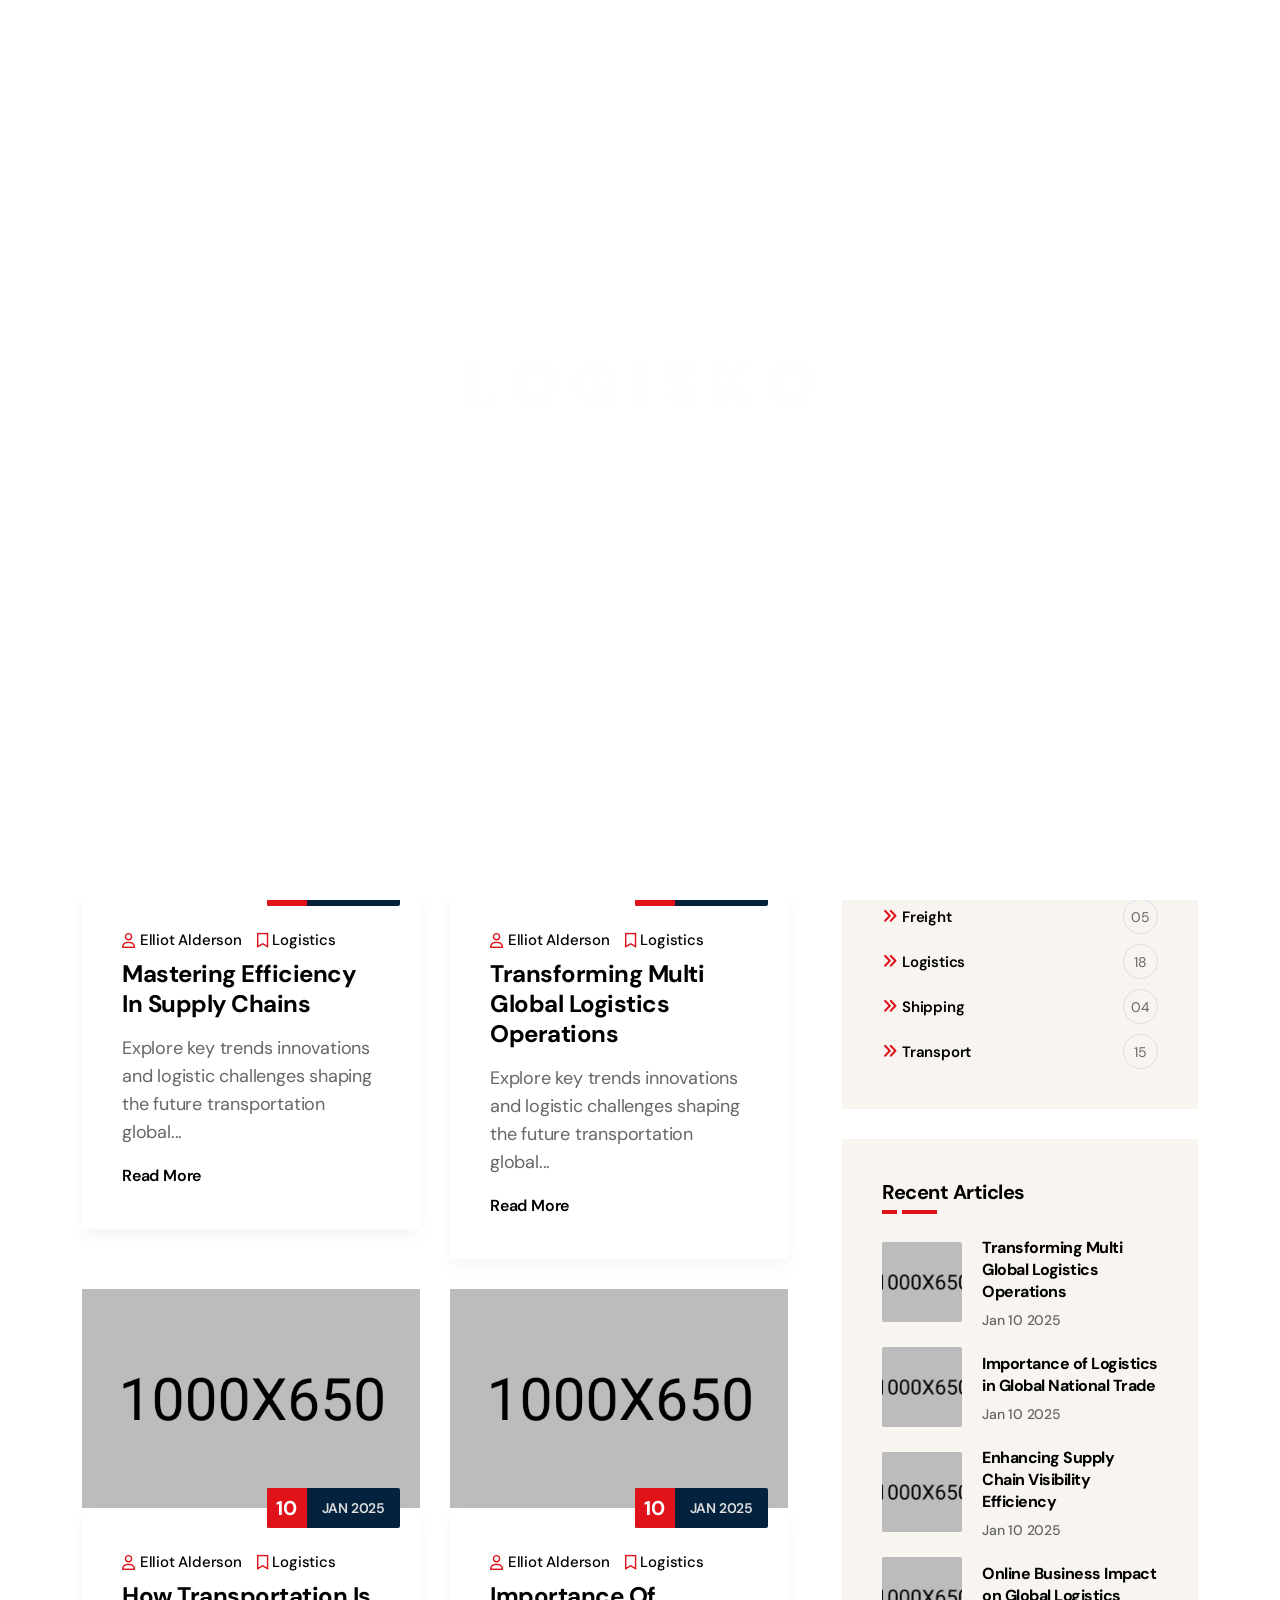
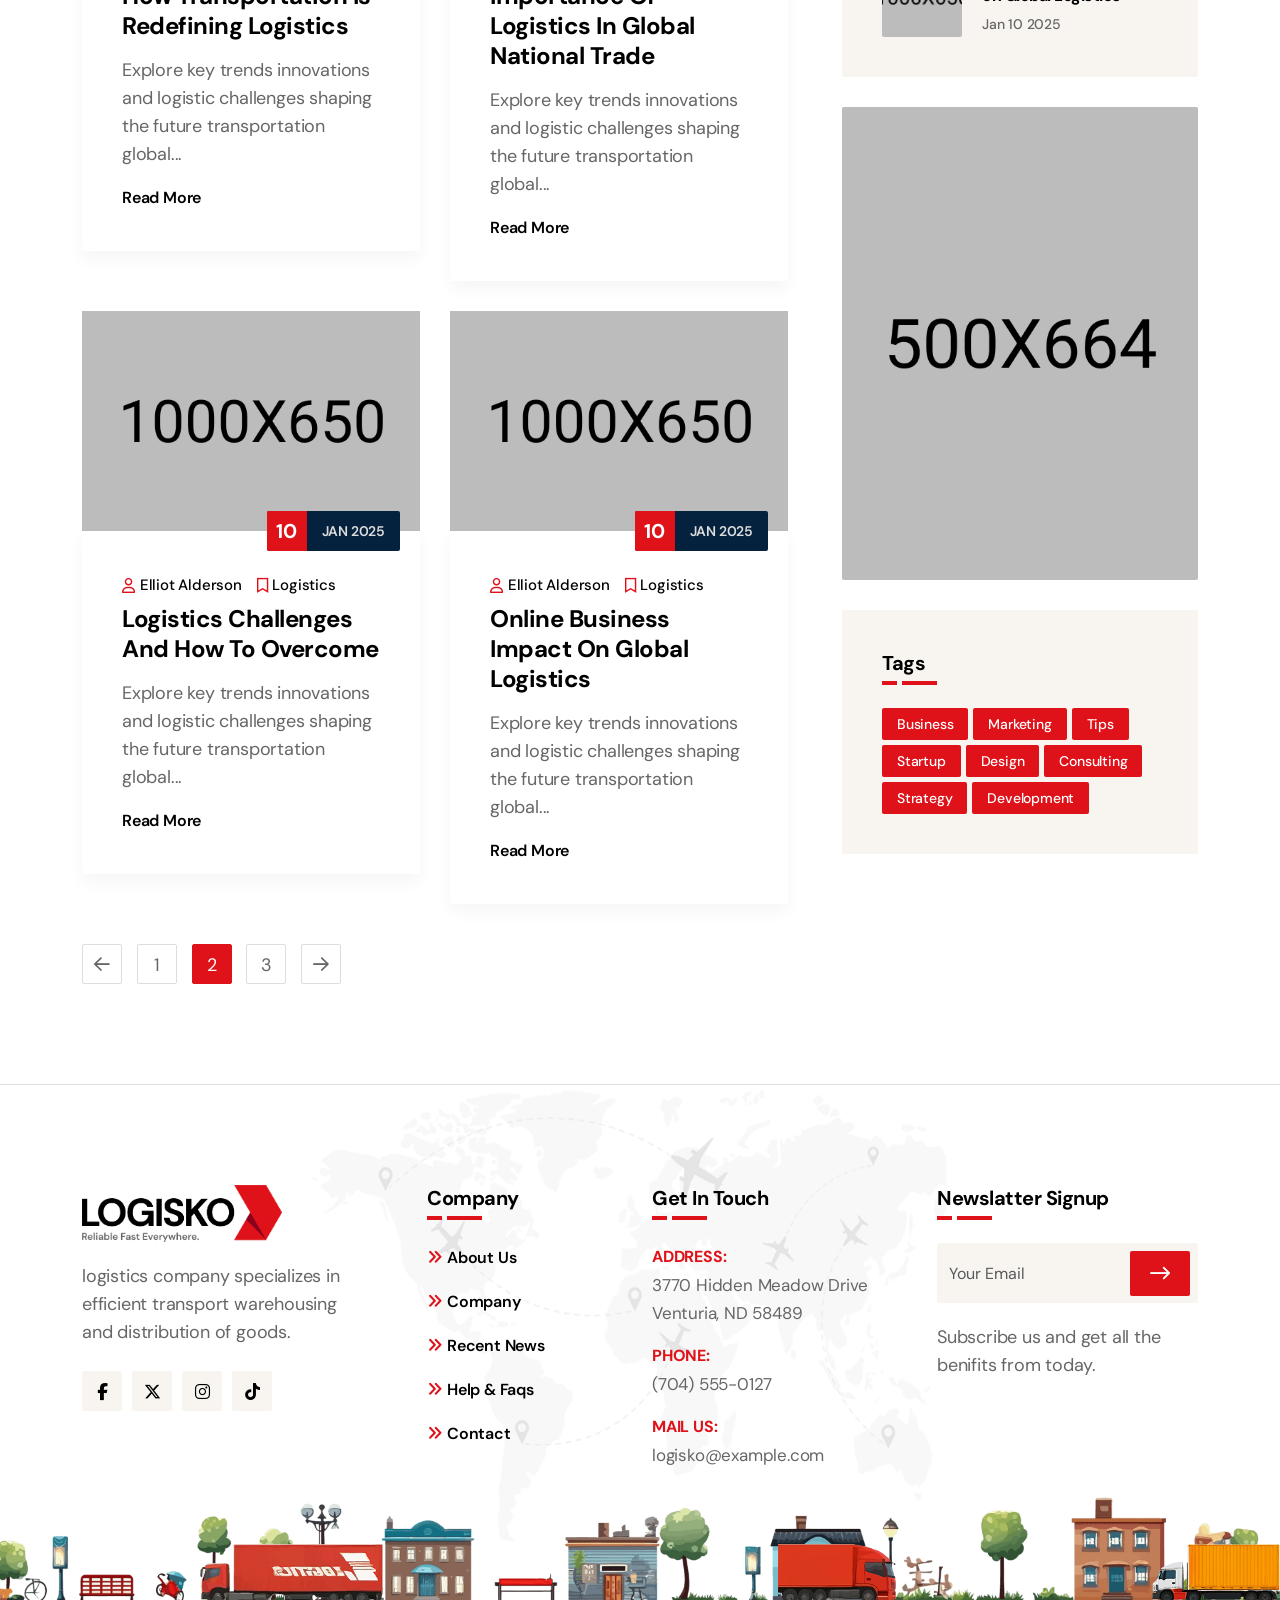
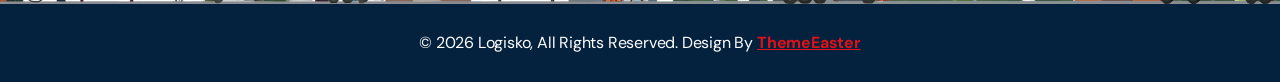
<file: note/logisko/blog-grid.html>
<!doctype html>
<!--[if lt IE 7]>      <html class="no-js lt-ie9 lt-ie8 lt-ie7" lang=""> <![endif]-->
<!--[if IE 7]>         <html class="no-js lt-ie9 lt-ie8" lang=""> <![endif]-->
<!--[if IE 8]>         <html class="no-js lt-ie9" lang=""> <![endif]-->
<!--[if gt IE 8]><!-->
<html class="no-js" lang="en">
<!--<![endif]-->

<head>
    <meta charset="utf-8">
    <meta name="viewport" content="width=device-width, initial-scale=1">
    <meta name="description" content="Logisko Transportation and Logistics HTML5 Template">
    <meta name="author" content="ThemeEaster">

    <title>Shared on THEMELOCK.COM - Logisko | Transportation and Logistics HTML5 Template</title>

    <link rel="shortcut icon" type="image/x-icon" href="assets/img/favicon.png">

    <link rel="stylesheet" href="assets/css/bootstrap.min.css">
    <link rel="stylesheet" href="assets/css/animate.min.css">
    <link rel="stylesheet" href="assets/css/keyframe-animation.css">
    <link rel="stylesheet" href="assets/lib/font-awesome-pro/css/fontawesome.min.css">
    <link rel="stylesheet" href="assets/css/logistic-icons.min.css">
    <link rel="stylesheet" href="assets/css/odometer.min.css">
    <link rel="stylesheet" href="assets/css/nice-select.css">
    <link rel="stylesheet" href="assets/css/swiper.min.css">
    <link rel="stylesheet" href="assets/css/venobox.min.css">
    <link rel="stylesheet" href="assets/css/slider.css">
    <link rel="stylesheet" href="assets/css/common-style.css">
    <link rel="stylesheet" href="assets/css/main.css">

</head>

<body>
    <!--[if lt IE 8]>
        <p class="browserupgrade">You are using an <strong>outdated</strong> browser. Please <a href="http://browsehappy.com/">upgrade your browser</a> to improve your experience.</p>
    <![endif]-->

    <div id="preloader-wrap">
        <svg viewBox="0 0 1000 1000" preserveAspectRatio="none">
            <path id="preloader-bg" d="M0,1005S175,995,500,995s500,5,500,5V0H0Z"></path>
        </svg>
        <div class="site-preloader preloader-text">
            <span data-text="L">L</span>
            <span data-text="o">o</span>
            <span data-text="g">g</span>
            <span data-text="i">i</span>
            <span data-text="s">s</span>
            <span data-text="k">k</span>
            <span data-text="o">o</span>
        </div>
    </div>
    <!-- Site Preloader -->

    <header class="main-header">
        <div class="container">
            <div class="main-header-wapper">
                <div class="site-logo">
                    <a href="index.html"><img src="assets/img/logo-light.png" alt="Logo" /></a>
                </div>
                <div class="main-header-info">
                    <div class="top-header">
                        <ul class="top-left">
                            <li><i class="fa-regular fa-phone"></i><a href="tel:5267214392">5267-214-392</a></li>
                            <li><i class="fa-regular fa-envelope-dot"></i>info.help@mail.Com</li>
                        </ul>
                        <div class="top-right">
                            <ul class="top-header-nav">
                                <li><a href="faqs.html">Help</a></li>
                                <li><a href="contact.html">Support</a></li>
                                <li><a href="faqs.html">FAQ</a></li>
                            </ul>
                            <ul class="header-social-share">
                                <li><a href="#"><i class="fa-brands fa-facebook-f"></i></a></li>
                                <li><a href="#"><i class="fa-brands fa-x-twitter"></i></a></li>
                                <li><a href="#"><i class="fa-brands fa-instagram"></i></a></li>
                                <li><a href="#"><i class="fa-brands fa-tiktok"></i></a></li>
                            </ul>
                        </div>
                    </div>
                    <!--/.top-header-->
                    <div class="header-menu-wrap">
                        <ul class="nav-menu">
                            <li>
                                <a href="index.html">Home</a>
                                <ul>
                                    <li><a href="index.html">Home Default</a></li>
                                    <li><a href="index-2.html">Home Modern</a></li>
                                </ul>
                            </li>
                            <li>
                                <a href="company.html">Company</a>
                                <ul>
                                    <li><a href="about.html">About Us</a></li>
                                    <li><a href="company.html">Company</a></li>
                                    <li><a href="services-logistic.html">Logistic Service</a></li>
                                    <li><a href="services-transportation.html">Transport Service</a></li>
                                    <li><a href="service-details.html">Service Details</a></li>
                                </ul>
                            </li>
                            <li>
                                <a href="#">Pages</a>
                                <ul>
                                    <li><a href="team.html">Our Team</a></li>
                                    <li><a href="team-details.html">Team Details</a></li>
                                    <li><a href="faq.html">Help &amp; Faqs</a></li>
                                    <li><a href="pricing-plans.html">Plans &amp; Pricing</a></li>
                                    <li><a href="testimonials.html">Testimonials</a></li>
                                    <li><a href="404-error.html">404 Error</a></li>
                                </ul>
                            </li>
                            <li>
                                <a href="projects.html">Projects</a>
                                <ul>
                                    <li><a href="projects.html">Our Projects</a></li>
                                    <li><a href="project-details.html">Project Details</a></li>
                                </ul>
                            </li>
                            <li>
                                <a href="blog-grid.html">Blog</a>
                                <ul>
                                    <li><a href="blog-grid.html">Grid Posts</a></li>
                                    <li><a href="blog-classic.html">Classic Posts</a></li>
                                    <li><a href="blog-details.html">Blog Details</a></li>
                                </ul>
                            </li>
                            <li><a href="contact.html">Contact</a></li>
                        </ul>
                        <div class="menu-right-item">
                            <div class="menu-action-btn dl-search-icon">
                                <i class="fa-sharp fa-light fa-magnifying-glass"></i>
                            </div>
                            <div class="menu-action-btn cart">
                                <i class="fa-sharp fa-light fa-bag-shopping"></i>
                                <span>0</span>
                            </div>
                            <div class="mobile-menu-icon">
                                <i class="fa-regular fa-ellipsis-vertical"></i>
                            </div>
                            <a href="contact.html" class="default-btn d-none d-lg-block d-md-block"><i class="fa-regular fa-truck-fast"></i>Track Your Order</a>
                        </div>
                    </div>
                    <!--/.header-menu-wrap-->
                </div>
            </div>
        </div>
    </header>
    <!--/.main-header-->

    <div id="popup-search-box">
        <div class="box-inner-wrap d-flex align-items-center">
            <form id="form" action="#" method="get" role="search">
                <input id="popup-search" type="text" name="s" placeholder="Type keywords here...">
                <button id="popup-search-button" type="submit" name="submit">
                    <i class="fa-sharp fa-light fa-magnifying-glass"></i>
                </button>
            </form>
            <div class="search-close"><i class="fa-regular fa-xmark"></i></div>
        </div>
    </div>
    <!--/.popupsearch-box-->

    <div id="searchbox-overlay"></div>

    <section class="page-header">
        <div class="container">
            <div class="page-header-info text-center">
                <h4>Blog Grid</h4>
                <h2>News and <span>Insights</span></h2>
                <p>Our versatile team is built of designers, developers and <br>digital marketers who all bring unique experience.</p>
            </div>
        </div>
    </section>
    <!--page-header-->

    <section class="blog-section blog-page padding">
        <div class="container">
            <div class="row">
                <div class="col-lg-8 sm-padding">
                    <div class="row grid-post row-gap">
                        <div class="col-md-6 padding-15">
                            <div class="post-card">
                                <div class="post-thumb">
                                    <img src="assets/img/post-1.jpg" alt="post">
                                </div>
                                <div class="post-content-wrap">
                                    <a href="blog-grid.html" class="post-date"><time><span>10</span>Jan 2025</time></a>
                                    <ul class="post-meta">
                                        <li><i class="fa-regular fa-user"></i><a href="#">Elliot Alderson</a></li>
                                        <li><i class="fa-sharp fa-regular fa-bookmark"></i><a href="#">Logistics</a></li>
                                    </ul>
                                    <div class="post-content">
                                        <h3><a href="blog-details.html" class="hover">Mastering Efficiency in Supply Chains</a></h3>
                                        <p>Explore key trends innovations and logistic challenges shaping the future transportation global...</p>
                                        <a href="blog-details.html" class="read-more">Read More</a>
                                    </div>
                                </div>
                            </div>
                        </div>
                        <div class="col-md-6 padding-15">
                            <div class="post-card">
                                <div class="post-thumb">
                                    <img src="assets/img/post-2.jpg" alt="post">
                                </div>
                                <div class="post-content-wrap">
                                    <a href="blog-grid.html" class="post-date"><time><span>10</span>Jan 2025</time></a>
                                    <ul class="post-meta">
                                        <li><i class="fa-regular fa-user"></i><a href="#">Elliot Alderson</a></li>
                                        <li><i class="fa-sharp fa-regular fa-bookmark"></i><a href="#">Logistics</a></li>
                                    </ul>
                                    <div class="post-content">
                                        <h3><a href="blog-details.html">Transforming Multi Global Logistics Operations</a></h3>
                                        <p>Explore key trends innovations and logistic challenges shaping the future transportation global...</p>
                                        <a href="blog-details.html" class="read-more">Read More</a>
                                    </div>
                                </div>
                            </div>
                        </div>
                        <div class="col-md-6 padding-15">
                            <div class="post-card">
                                <div class="post-thumb">
                                    <img src="assets/img/post-3.jpg" alt="post">
                                </div>
                                <div class="post-content-wrap">
                                    <a href="blog-grid.html" class="post-date"><time><span>10</span>Jan 2025</time></a>
                                    <ul class="post-meta">
                                        <li><i class="fa-regular fa-user"></i><a href="#">Elliot Alderson</a></li>
                                        <li><i class="fa-sharp fa-regular fa-bookmark"></i><a href="#">Logistics</a></li>
                                    </ul>
                                    <div class="post-content">
                                        <h3><a href="blog-details.html">How Transportation is Redefining Logistics</a></h3>
                                        <p>Explore key trends innovations and logistic challenges shaping the future transportation global...</p>
                                        <a href="blog-details.html" class="read-more">Read More</a>
                                    </div>
                                </div>
                            </div>
                        </div>
                        <div class="col-md-6 padding-15">
                            <div class="post-card">
                                <div class="post-thumb">
                                    <img src="assets/img/post-4.jpg" alt="post">
                                </div>
                                <div class="post-content-wrap">
                                    <a href="blog-grid.html" class="post-date"><time><span>10</span>Jan 2025</time></a>
                                    <ul class="post-meta">
                                        <li><i class="fa-regular fa-user"></i><a href="#">Elliot Alderson</a></li>
                                        <li><i class="fa-sharp fa-regular fa-bookmark"></i><a href="#">Logistics</a></li>
                                    </ul>
                                    <div class="post-content">
                                        <h3><a href="blog-details.html">Importance of Logistics in Global National Trade</a></h3>
                                        <p>Explore key trends innovations and logistic challenges shaping the future transportation global...</p>
                                        <a href="blog-details.html" class="read-more">Read More</a>
                                    </div>
                                </div>
                            </div>
                        </div>
                        <div class="col-md-6 padding-15">
                            <div class="post-card">
                                <div class="post-thumb">
                                    <img src="assets/img/post-4.jpg" alt="post">
                                </div>
                                <div class="post-content-wrap">
                                    <a href="blog-grid.html" class="post-date"><time><span>10</span>Jan 2025</time></a>
                                    <ul class="post-meta">
                                        <li><i class="fa-regular fa-user"></i><a href="#">Elliot Alderson</a></li>
                                        <li><i class="fa-sharp fa-regular fa-bookmark"></i><a href="#">Logistics</a></li>
                                    </ul>
                                    <div class="post-content">
                                        <h3><a href="blog-details.html">Logistics Challenges and How to Overcome</a></h3>
                                        <p>Explore key trends innovations and logistic challenges shaping the future transportation global...</p>
                                        <a href="blog-details.html" class="read-more">Read More</a>
                                    </div>
                                </div>
                            </div>
                        </div>
                        <div class="col-md-6 padding-15">
                            <div class="post-card">
                                <div class="post-thumb">
                                    <img src="assets/img/post-4.jpg" alt="post">
                                </div>
                                <div class="post-content-wrap">
                                    <a href="blog-grid.html" class="post-date"><time><span>10</span>Jan 2025</time></a>
                                    <ul class="post-meta">
                                        <li><i class="fa-regular fa-user"></i><a href="#">Elliot Alderson</a></li>
                                        <li><i class="fa-sharp fa-regular fa-bookmark"></i><a href="#">Logistics</a></li>
                                    </ul>
                                    <div class="post-content">
                                        <h3><a href="blog-details.html">Online Business Impact on Global Logistics</a></h3>
                                        <p>Explore key trends innovations and logistic challenges shaping the future transportation global...</p>
                                        <a href="blog-details.html" class="read-more">Read More</a>
                                    </div>
                                </div>
                            </div>
                        </div>
                    </div>
                    <ul class="pagination-wrap text-left mt-40">
                        <li><a href="#"><i class="fa-regular fa-arrow-left"></i></a></li>
                        <li><a href="#">1</a></li>
                        <li><a href="#" class="active">2</a></li>
                        <li><a href="#">3</a></li>
                        <li><a href="#"><i class="fa-regular fa-arrow-right"></i></a></li>
                    </ul>
                    <!--Pagination-->
                </div>
                <!--Blog Grid-->
                <div class="col-lg-4 sm-padding">
                    <div class="sidebar-widget search-widget">
                        <form action="" class="search-form">
                            <input type="text" class="form-control" placeholder="Search">
                            <button class="search-btn" type="button"><i class="fa-regular fa-magnifying-glass"></i></button>
                        </form>
                    </div>
                    <!--Search Form-->
                    <div class="sidebar-widget">
                        <div class="widget-title">
                            <h3>Categories</h3>
                        </div>
                        <ul class="category-list">
                            <li><a href="#">Delivery</a><span>23</span></li>
                            <li><a href="#">Freight</a><span>05</span></li>
                            <li><a href="#">Logistics</a><span>18</span></li>
                            <li><a href="#">Shipping</a><span>04</span></li>
                            <li><a href="#">Transport</a><span>15</span></li>
                        </ul>
                    </div>
                    <!--Categories-->
                    <div class="sidebar-widget">
                        <div class="widget-title">
                            <h3>Recent Articles</h3>
                        </div>
                        <ul class="thumb-post">
                            <li>
                                <div class="thumb">
                                    <img src="assets/img/post-1.jpg" alt="thumb">
                                </div>
                                <div class="thumb-post-info">
                                    <h3><a href="blog-details.html">Transforming Multi Global Logistics Operations</a></h3>
                                    <a href="#" class="date">Jan 10 2025</a>
                                </div>
                            </li>
                            <li>
                                <div class="thumb">
                                    <img src="assets/img/post-2.jpg" alt="thumb">
                                </div>
                                <div class="thumb-post-info">
                                    <h3><a href="blog-details.html">Importance of Logistics in Global National Trade</a></h3>
                                    <a href="#" class="date">Jan 10 2025</a>
                                </div>
                            </li>
                            <li>
                                <div class="thumb">
                                    <img src="assets/img/post-3.jpg" alt="thumb">
                                </div>
                                <div class="thumb-post-info">
                                    <h3><a href="blog-details.html">Enhancing Supply Chain Visibility Efficiency</a></h3>
                                    <a href="#" class="date">Jan 10 2025</a>
                                </div>
                            </li>
                            <li>
                                <div class="thumb">
                                    <img src="assets/img/post-4.jpg" alt="thumb">
                                </div>
                                <div class="thumb-post-info">
                                    <h3><a href="blog-details.html">Online Business Impact on Global Logistics</a></h3>
                                    <a href="#" class="date">Jan 10 2025</a>
                                </div>
                            </li>
                        </ul>
                    </div>
                    <!--Recent Thumb Post-->
                    <div class="sidebar-widget sidebar-banner">
                        <a href="index.html"><img src="assets/img/banner-add.jpg" alt="banner"></a>
                    </div>
                    <!--Banner-->
                    <div class="sidebar-widget">
                        <div class="widget-title">
                            <h3>Tags</h3>
                        </div>
                        <ul class="tags">
                            <li><a href="#">business</a></li>
                            <li><a href="#">marketing</a></li>
                            <li><a href="#">tips</a></li>
                            <li><a href="#">startup</a></li>
                            <li><a href="#">design</a></li>
                            <li><a href="#">consulting</a></li>
                            <li><a href="#">strategy</a></li>
                            <li><a href="#">development</a></li>
                        </ul>
                    </div>
                    <!--Tags-->
                </div>
                <!--Sidebar-->
            </div>
        </div>
    </section>
    <!--Blog Section-->

    <footer class="footer-section">
        <div class="map-pattern"></div>
        <div class="footer-wrapper">
            <div class="container">
                <div class="row gy-lg-0 gy-4">
                    <div class="col-lg-3 col-md-6">
                        <div class="footer-widget">
                            <a href="index.html" class="footer-logo"><img src="assets/img/logo.png" alt="logo"></a>
                            <p>logistics company specializes in efficient transport warehousing and distribution of goods.</p>
                            <ul class="social-share">
                                <li><a href="#"><i class="fa-brands fa-facebook-f"></i></a></li>
                                <li><a href="#"><i class="fa-brands fa-x-twitter"></i></a></li>
                                <li><a href="#"><i class="fa-brands fa-instagram"></i></a></li>
                                <li><a href="#"><i class="fa-brands fa-tiktok"></i></a></li>
                            </ul>
                        </div>
                    </div>
                    <div class="col-lg-3 col-md-6">
                        <div class="footer-widget widget-links">
                            <div class="widget-title">
                                <h3>Company</h3>
                            </div>
                            <ul class="footer-links">
                                <li><a href="#">About Us</a></li>
                                <li><a href="#">Company</a></li>
                                <li><a href="#">Recent News</a></li>
                                <li><a href="#">Help &amp; Faqs</a></li>
                                <li><a href="#">Contact</a></li>
                            </ul>
                        </div>
                    </div>
                    <div class="col-lg-3 col-md-6">
                        <div class="footer-widget">
                            <div class="widget-title">
                                <h3>Get In Touch</h3>
                            </div>
                            <ul class="footer-contact-info">
                                <li>
                                    <p><span>Address:</span>3770 Hidden Meadow Drive <br>Venturia, ND 58489</p>
                                </li>
                                <li>
                                    <p><span>Phone:</span>(704) 555-0127</p>
                                </li>
                                <li>
                                    <p><span>Mail Us:</span>logisko@example.com</p>
                                </li>
                            </ul>
                        </div>
                    </div>
                    <div class="col-lg-3 col-md-6">
                        <div class="footer-widget">
                            <div class="widget-title">
                                <h3>Newslatter Signup</h3>
                            </div>
                            <form action="#" class="subscribe-form" novalidate="true">
                                <div class="mc-fields">
                                    <input class="form-control" type="email" name="EMAIL" placeholder="Your Email" required="">
                                    <input type="hidden" name="action" value="mailchimpsubscribe">
                                    <button class="submit"><i class="fa-regular fa-arrow-right-long"></i></button>
                                </div>
                                <div class="clearfix"></div>
                                <div id="subscribe-result">
                                    <div class="subscription-success"></div>
                                    <div class="subscription-error"></div>
                                </div>
                            </form>
                            <p class="mt-20">Subscribe us and get all the benifits from today.</p>
                        </div>
                    </div>
                </div>
            </div>
            <div class="running-truck">
                <div class="truck"></div>
                <div class="truck-2"></div>
                <div class="truck-3"></div>
            </div>
        </div>
        <div class="copyright-area">
            © <span id="currentYear"></span> Logisko, All Rights Reserved. Design By <a href="https://themeforest.net/user/themeeaster/portfolio" target="_blank">ThemeEaster</a>
        </div>
    </footer>
    <!--/.footer-section-->

    <div id="scrollup">
        <button id="scroll-top" class="scroll-to-top"><i class="fa-regular fa-arrow-up"></i></button>
    </div>
    <!--/.scrollup-->

    <!--jQuery Lib-->
    <script src="assets/js/vendor/jquary-3.6.0.min.js"></script>
    <script src="assets/js/vendor/modernizr-2.8.3-respond-1.4.2.min.js"></script>
    <script src="assets/js/vendor/bootstrap.min.js"></script>
    <script src="assets/js/vendor/popper.min.js"></script>
    <script src="assets/lib/gsap/gsap.min.js"></script>
    <script src="assets/lib/gsap/ScrollTrigger.min.js"></script>
    <script src="assets/lib/gsap/split-type.min.js"></script>
    <script src="assets/js/vendor/lenis.min.js"></script>
    <script src="assets/js/vendor/odometer.min.js"></script>
    <script src="assets/js/vendor/jquery.nice-select.min.js"></script>
    <script src="assets/js/vendor/waypoints.min.js"></script>
    <script src="assets/js/vendor/venobox.min.js"></script>
    <script src="assets/js/vendor/swiper.min.js"></script>
    <script src="assets/js/vendor/wow.min.js"></script>
    <script src="assets/js/mailchimp.js"></script>
    <script src="assets/js/main.js"></script>

</body>

</html>
</file>
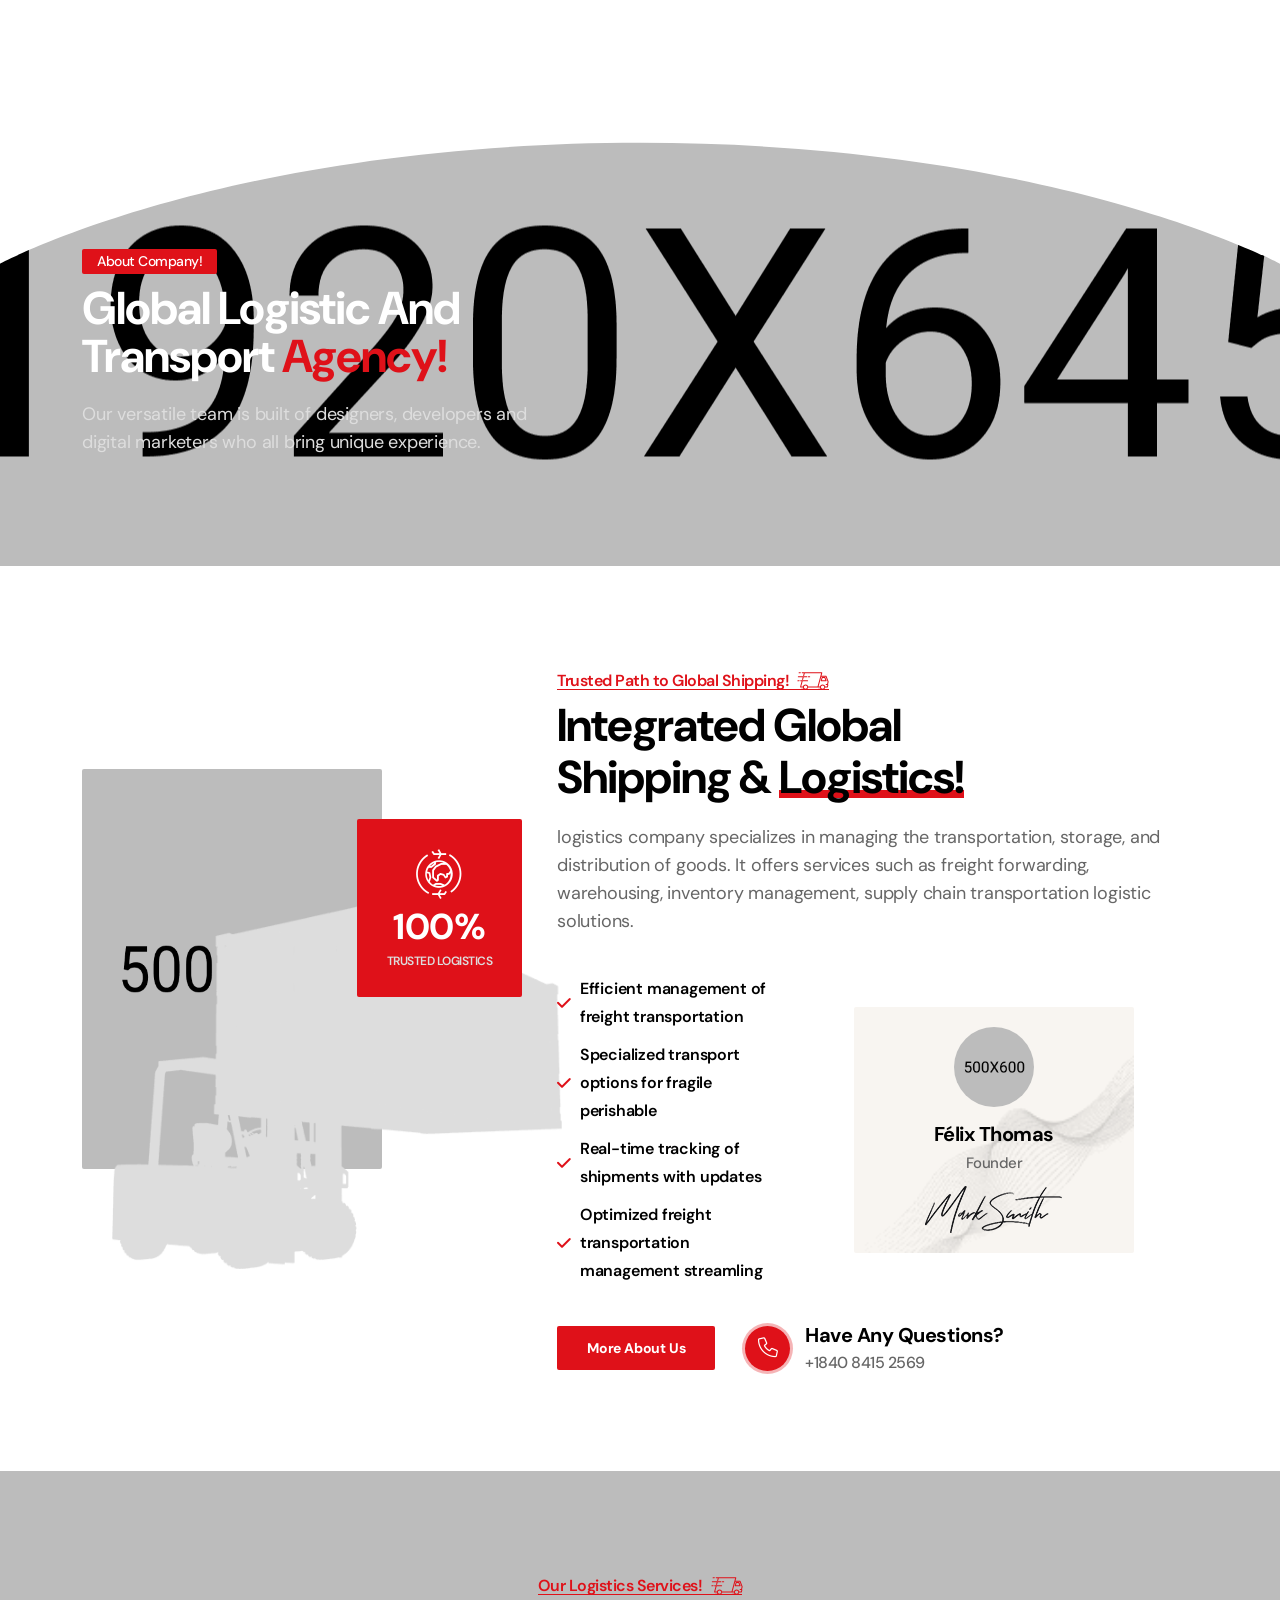
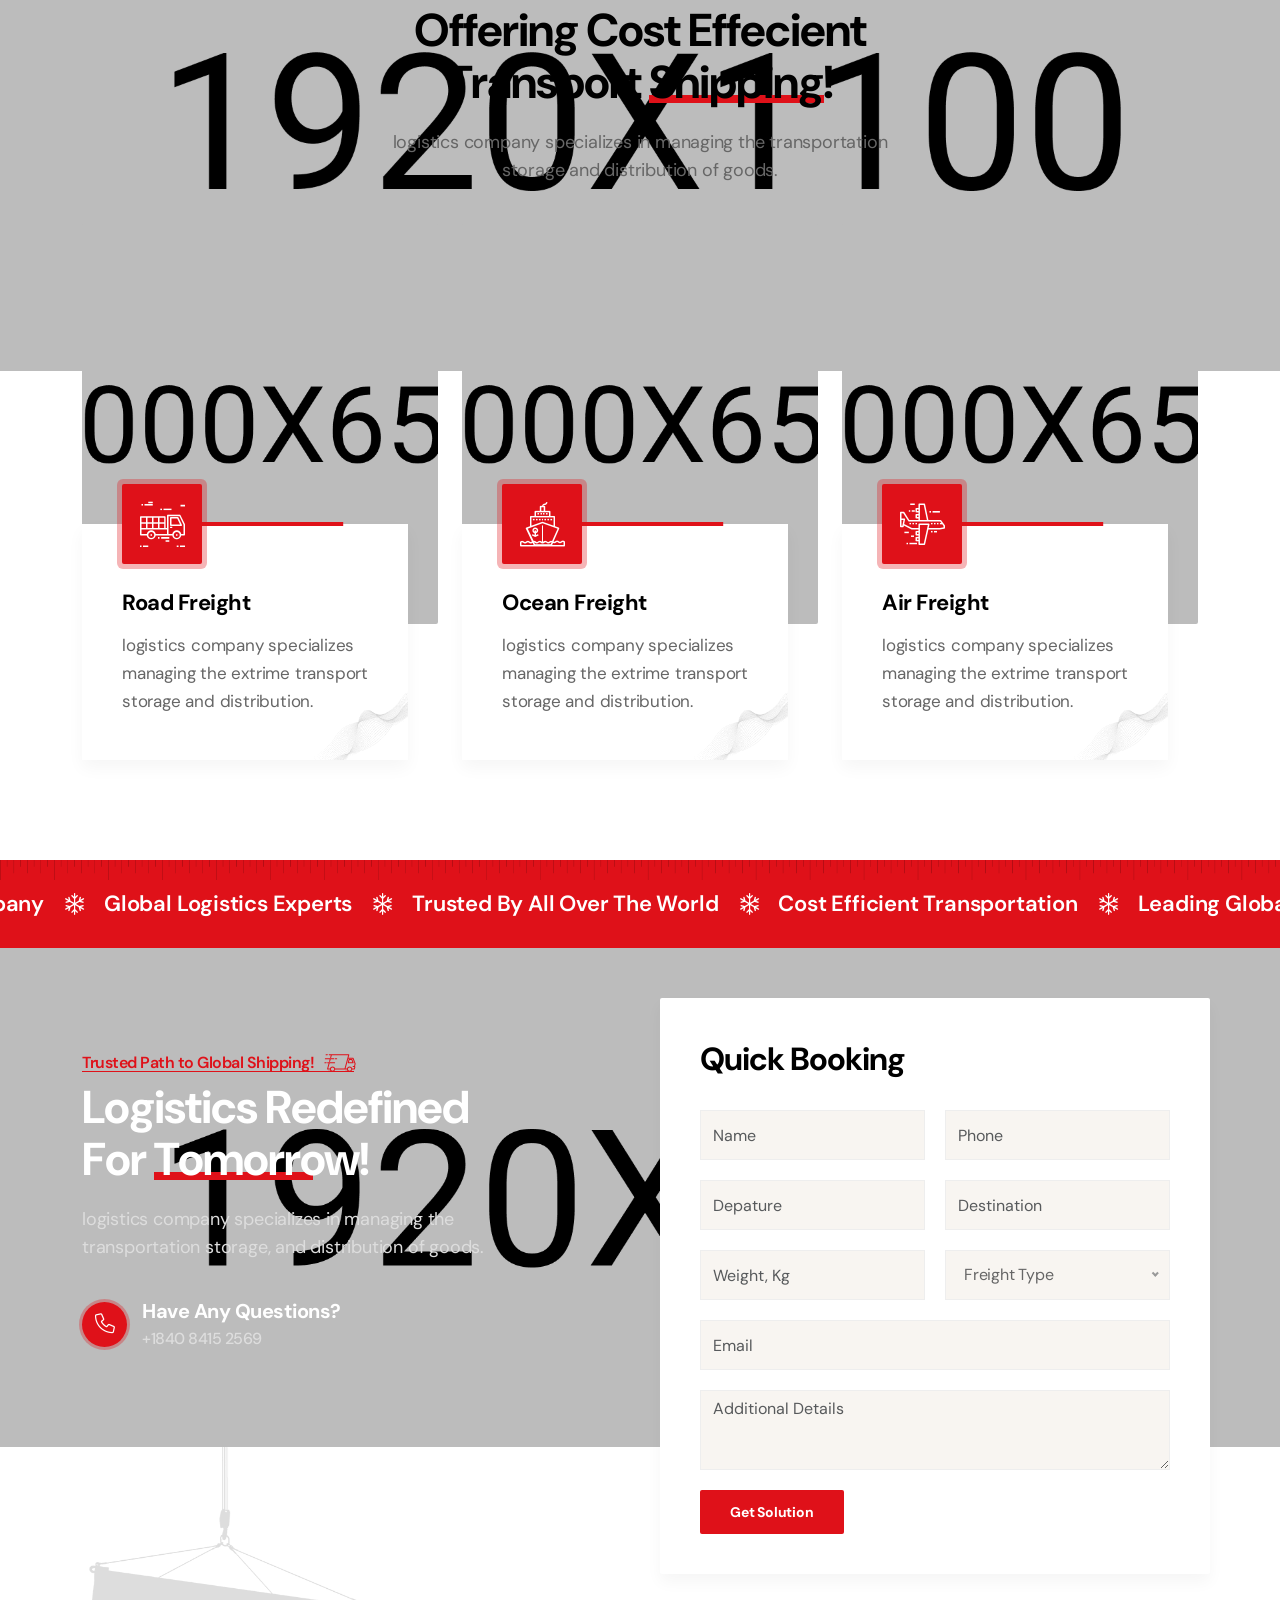
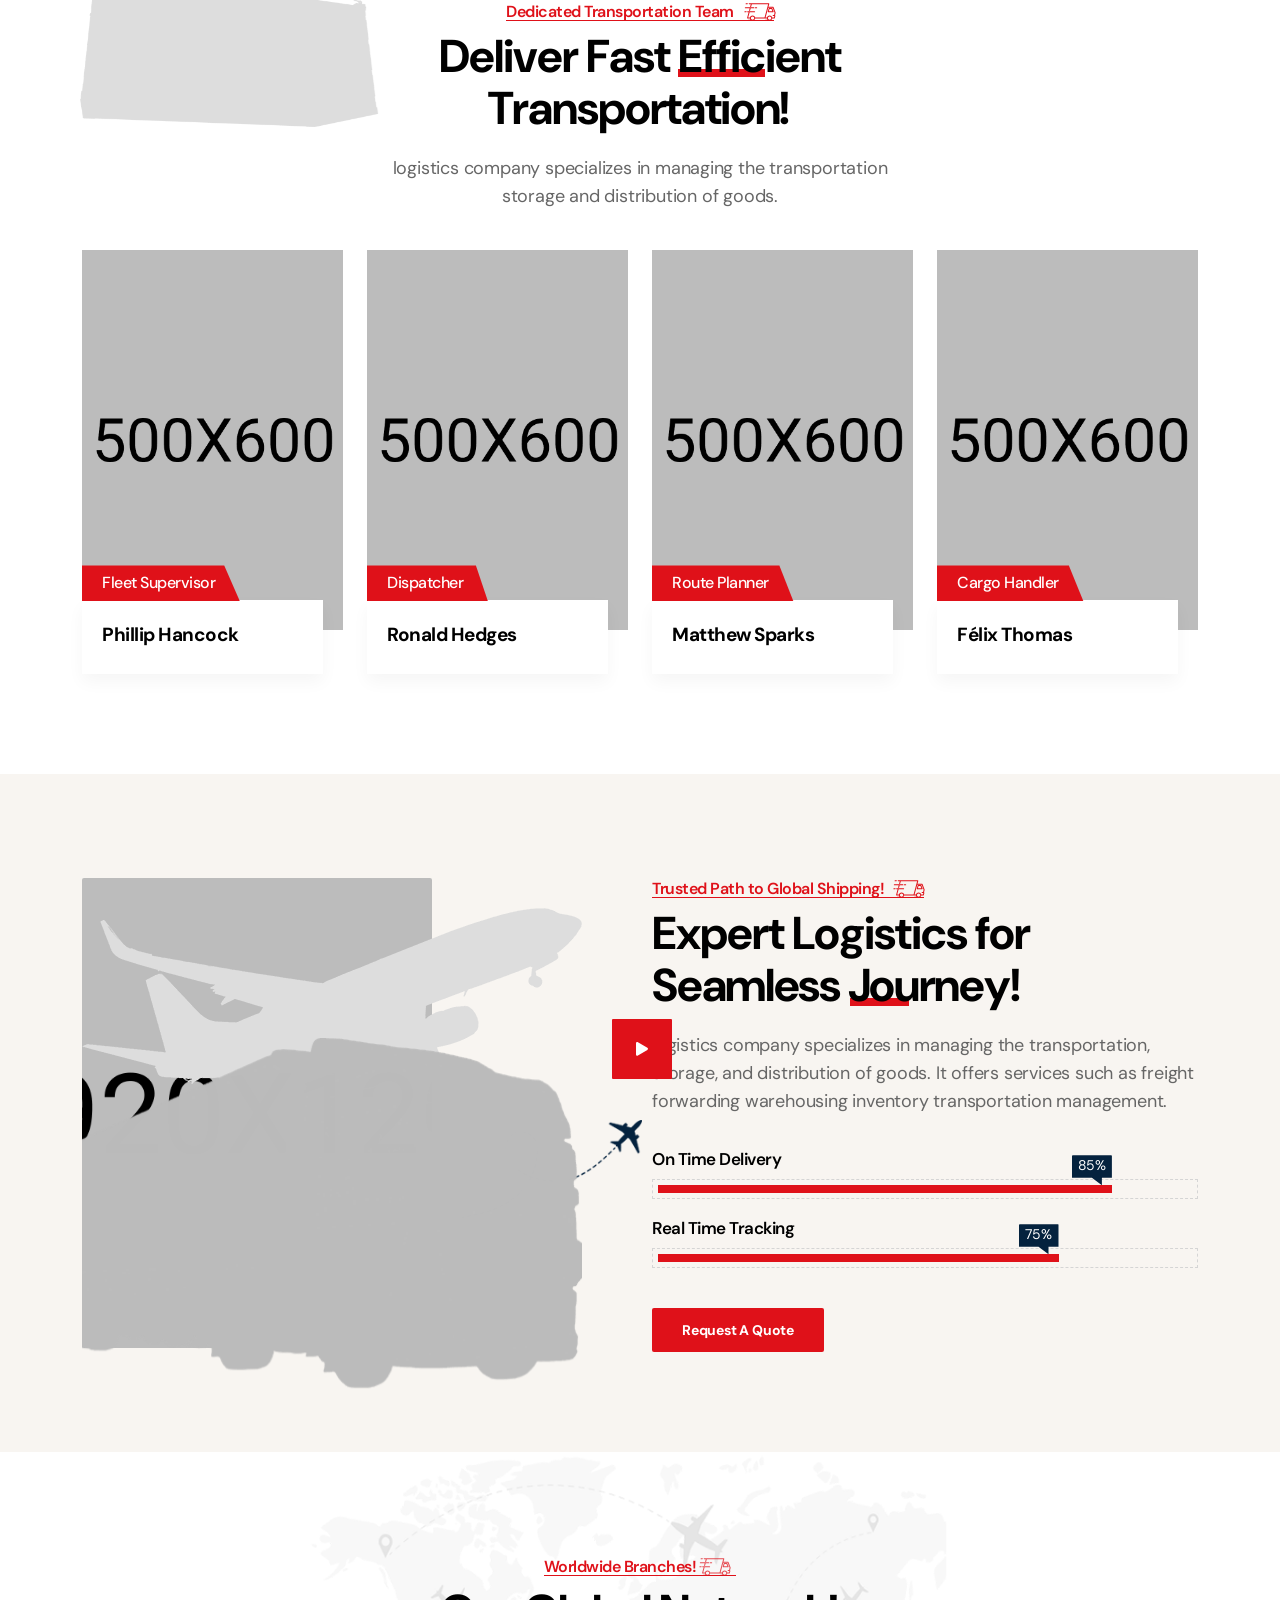
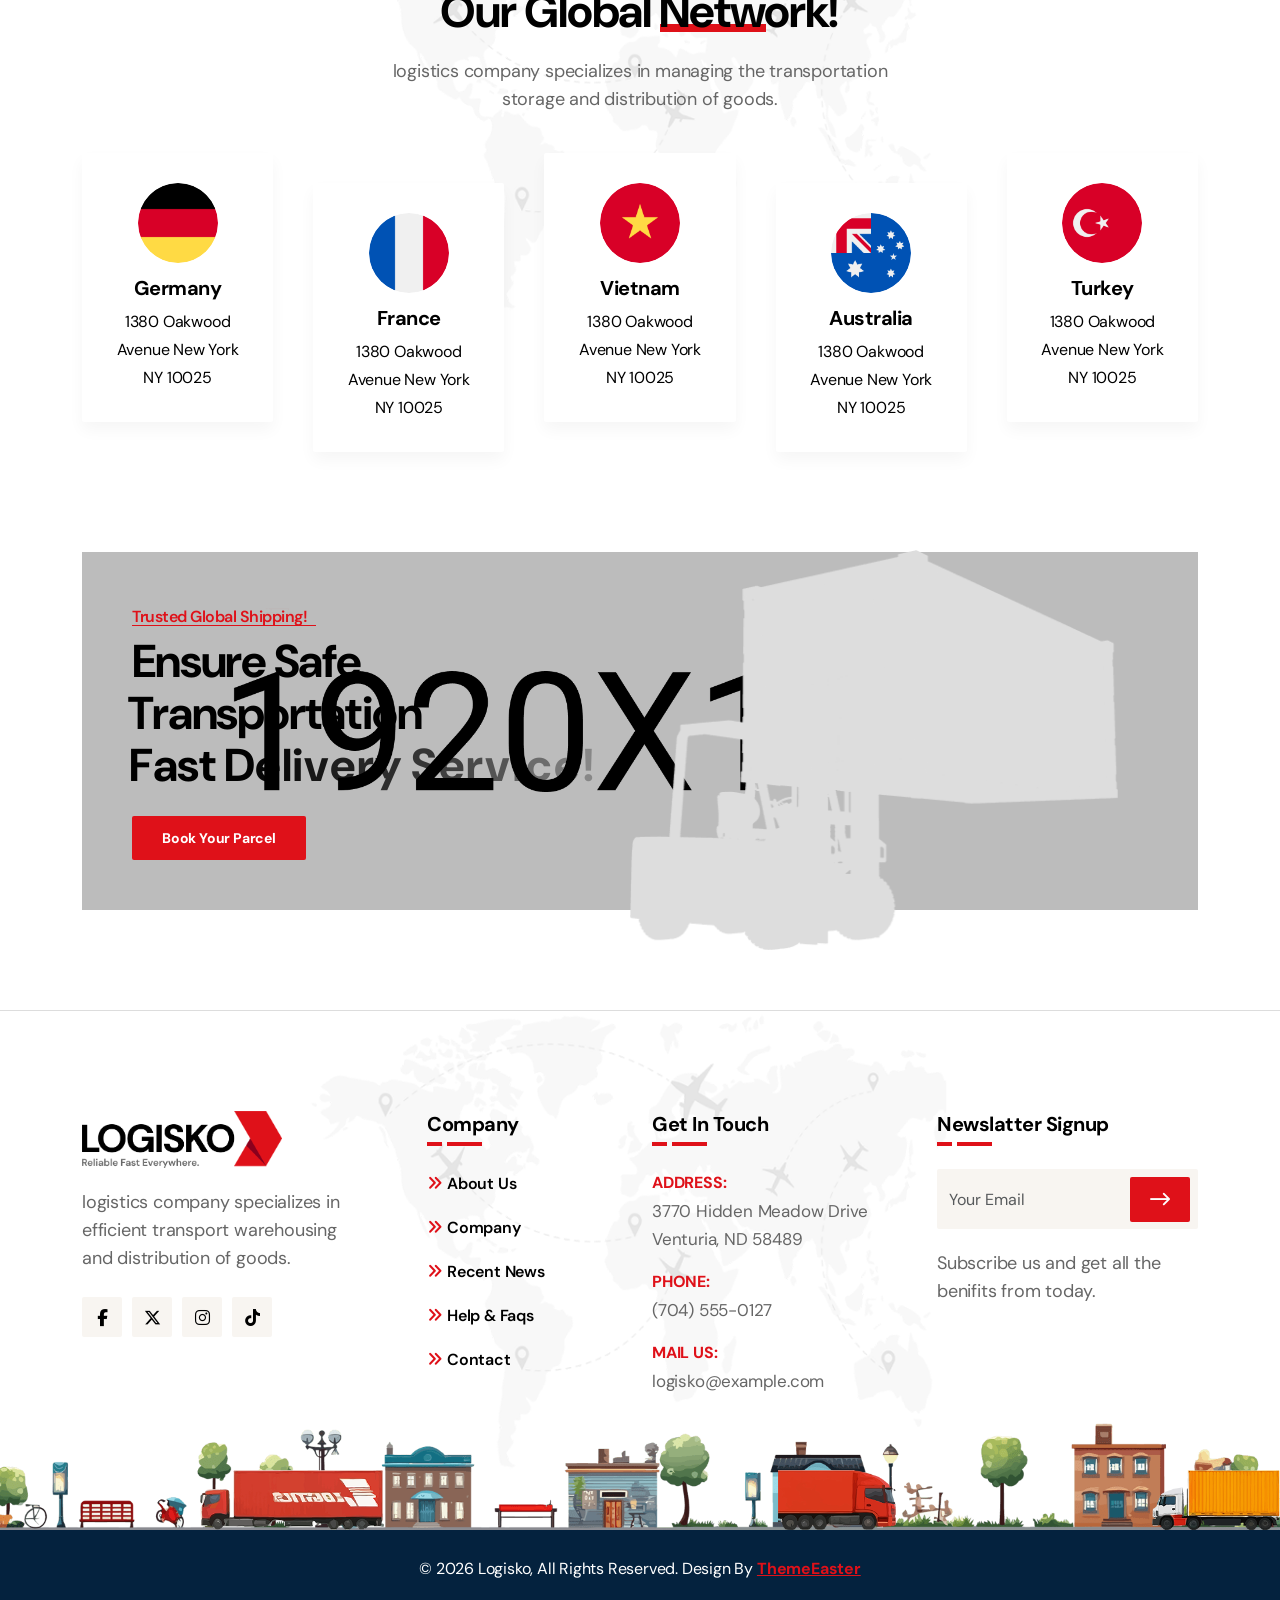
<file: note/logisko/company.html>
<!doctype html>
<!--[if lt IE 7]>      <html class="no-js lt-ie9 lt-ie8 lt-ie7" lang=""> <![endif]-->
<!--[if IE 7]>         <html class="no-js lt-ie9 lt-ie8" lang=""> <![endif]-->
<!--[if IE 8]>         <html class="no-js lt-ie9" lang=""> <![endif]-->
<!--[if gt IE 8]><!-->
<html class="no-js" lang="en">
<!--<![endif]-->

<head>
    <meta charset="utf-8">
    <meta name="viewport" content="width=device-width, initial-scale=1">
    <meta name="description" content="Logisko Transportation and Logistics HTML5 Template">
    <meta name="author" content="ThemeEaster">

    <title>Shared on THEMELOCK.COM - Logisko | Transportation and Logistics HTML5 Template</title>

    <link rel="shortcut icon" type="image/x-icon" href="assets/img/favicon.png">

    <link rel="stylesheet" href="assets/css/bootstrap.min.css">
    <link rel="stylesheet" href="assets/css/animate.min.css">
    <link rel="stylesheet" href="assets/css/keyframe-animation.css">
    <link rel="stylesheet" href="assets/lib/font-awesome-pro/css/fontawesome.min.css">
    <link rel="stylesheet" href="assets/css/logistic-icons.min.css">
    <link rel="stylesheet" href="assets/css/odometer.min.css">
    <link rel="stylesheet" href="assets/css/nice-select.css">
    <link rel="stylesheet" href="assets/css/swiper.min.css">
    <link rel="stylesheet" href="assets/css/venobox.min.css">
    <link rel="stylesheet" href="assets/css/slider.css">
    <link rel="stylesheet" href="assets/css/common-style.css">
    <link rel="stylesheet" href="assets/css/main.css">

</head>

<body>
    <!--[if lt IE 8]>
        <p class="browserupgrade">You are using an <strong>outdated</strong> browser. Please <a href="http://browsehappy.com/">upgrade your browser</a> to improve your experience.</p>
    <![endif]-->

    <div id="preloader-wrap">
        <svg viewBox="0 0 1000 1000" preserveAspectRatio="none">
            <path id="preloader-bg" d="M0,1005S175,995,500,995s500,5,500,5V0H0Z"></path>
        </svg>
        <div class="site-preloader preloader-text">
            <span data-text="L">L</span>
            <span data-text="o">o</span>
            <span data-text="g">g</span>
            <span data-text="i">i</span>
            <span data-text="s">s</span>
            <span data-text="k">k</span>
            <span data-text="o">o</span>
        </div>
    </div>
    <!-- Site Preloader -->

    <header class="main-header">
        <div class="container">
            <div class="main-header-wapper">
                <div class="site-logo">
                    <a href="index.html"><img src="assets/img/logo-light.png" alt="Logo" /></a>
                </div>
                <div class="main-header-info">
                    <div class="top-header">
                        <ul class="top-left">
                            <li><i class="fa-regular fa-phone"></i><a href="tel:5267214392">5267-214-392</a></li>
                            <li><i class="fa-regular fa-envelope-dot"></i>info.help@mail.Com</li>
                        </ul>
                        <div class="top-right">
                            <ul class="top-header-nav">
                                <li><a href="faqs.html">Help</a></li>
                                <li><a href="contact.html">Support</a></li>
                                <li><a href="faqs.html">FAQ</a></li>
                            </ul>
                            <ul class="header-social-share">
                                <li><a href="#"><i class="fa-brands fa-facebook-f"></i></a></li>
                                <li><a href="#"><i class="fa-brands fa-x-twitter"></i></a></li>
                                <li><a href="#"><i class="fa-brands fa-instagram"></i></a></li>
                                <li><a href="#"><i class="fa-brands fa-tiktok"></i></a></li>
                            </ul>
                        </div>
                    </div>
                    <!--/.top-header-->
                    <div class="header-menu-wrap">
                        <ul class="nav-menu">
                            <li>
                                <a href="index.html">Home</a>
                                <ul>
                                    <li><a href="index.html">Home Default</a></li>
                                    <li><a href="index-2.html">Home Modern</a></li>
                                </ul>
                            </li>
                            <li>
                                <a href="company.html">Company</a>
                                <ul>
                                    <li><a href="about.html">About Us</a></li>
                                    <li><a href="company.html">Company</a></li>
                                    <li><a href="services-logistic.html">Logistic Service</a></li>
                                    <li><a href="services-transportation.html">Transport Service</a></li>
                                    <li><a href="service-details.html">Service Details</a></li>
                                </ul>
                            </li>
                            <li>
                                <a href="#">Pages</a>
                                <ul>
                                    <li><a href="team.html">Our Team</a></li>
                                    <li><a href="team-details.html">Team Details</a></li>
                                    <li><a href="faq.html">Help &amp; Faqs</a></li>
                                    <li><a href="pricing-plans.html">Plans &amp; Pricing</a></li>
                                    <li><a href="testimonials.html">Testimonials</a></li>
                                    <li><a href="404-error.html">404 Error</a></li>
                                </ul>
                            </li>
                            <li>
                                <a href="projects.html">Projects</a>
                                <ul>
                                    <li><a href="projects.html">Our Projects</a></li>
                                    <li><a href="project-details.html">Project Details</a></li>
                                </ul>
                            </li>
                            <li>
                                <a href="blog-grid.html">Blog</a>
                                <ul>
                                    <li><a href="blog-grid.html">Grid Posts</a></li>
                                    <li><a href="blog-classic.html">Classic Posts</a></li>
                                    <li><a href="blog-details.html">Blog Details</a></li>
                                </ul>
                            </li>
                            <li><a href="contact.html">Contact</a></li>
                        </ul>
                        <div class="menu-right-item">
                            <div class="menu-action-btn dl-search-icon">
                                <i class="fa-sharp fa-light fa-magnifying-glass"></i>
                            </div>
                            <div class="menu-action-btn cart">
                                <i class="fa-sharp fa-light fa-bag-shopping"></i>
                                <span>0</span>
                            </div>
                            <div class="mobile-menu-icon">
                                <i class="fa-regular fa-ellipsis-vertical"></i>
                            </div>
                            <a href="contact.html" class="default-btn d-none d-lg-block d-md-block"><i class="fa-regular fa-truck-fast"></i>Track Your Order</a>
                        </div>
                    </div>
                    <!--/.header-menu-wrap-->
                </div>
            </div>
        </div>
    </header>
    <!--/.main-header-->

    <div id="popup-search-box">
        <div class="box-inner-wrap d-flex align-items-center">
            <form id="form" action="#" method="get" role="search">
                <input id="popup-search" type="text" name="s" placeholder="Type keywords here...">
                <button id="popup-search-button" type="submit" name="submit">
                    <i class="fa-sharp fa-light fa-magnifying-glass"></i>
                </button>
            </form>
            <div class="search-close"><i class="fa-regular fa-xmark"></i></div>
        </div>
    </div>
    <!--/.popupsearch-box-->

    <div id="searchbox-overlay"></div>

    <section class="page-header">
        <div class="container">
            <div class="page-header-info">
                <h4>About Company!</h4>
                <h2>Global logistic and <br>transport <span>agency!</span></h2>
                <p>Our versatile team is built of designers, developers and <br>digital marketers who all bring unique experience.</p>
            </div>
        </div>
    </section>
    <!--page-header-->

    <section class="company-section padding">
        <div class="container">
            <div class="row align-items-center">
                <div class="col-lg-5">
                    <div class="company-img-wrap">
                        <img class="wow fade-in-left" data-wow-delay="100ms" src="assets/img/content-bg-8.jpg" alt="img">
                        <img class="wow fade-in-bottom" data-wow-delay="300ms" src="assets/img/forklift.png" alt="img">
                        <div class="certification">
                            <i class="logis logis-worldwide"></i>
                            <h3>100% <span>Trusted Logistics</span></h3>
                        </div>
                    </div>
                </div>
                <div class="col-lg-7">
                    <div class="section-heading mb-40">
                        <h3 class="sub-heading is-border border-anim">Trusted Path to Global Shipping!<span class="sh-underline"><img class="sh-truck" src="assets/img/truck.svg" alt="truck"></span></h3>
                        <h2 class="text-anim" data-effect="fade-in-right" data-split="char" data-delay="0.3" data-duration="1">Integrated Global <br>Shipping &amp; <span class="hl">Logistics!</span></h2>
                        <p class="text-anim" data-effect="fade-in-bottom" data-ease="power4.out">logistics company specializes in managing the transportation, storage, and distribution of goods. It offers services such as freight forwarding, warehousing, inventory management, supply chain transportation logistic solutions.</p>
                    </div>
                    <div class="company-list-wrap mb-40">
                        <ul class="check-list wow fade-in-bottom" data-wow-delay="100ms">
                            <li><i class="fa-solid fa-check"></i>Efficient management of freight transportation</li>
                            <li><i class="fa-solid fa-check"></i>Specialized transport options for fragile perishable</li>
                            <li><i class="fa-solid fa-check"></i>Real-time tracking of shipments with updates</li>
                            <li><i class="fa-solid fa-check"></i>Optimized freight transportation management streamling</li>
                        </ul>
                        <div class="founder-card wow fade-in-bottom" data-wow-delay="300ms">
                            <img class="founder-thumb" src="assets/img/team-4.jpg" alt="img">
                            <h3>Félix Thomas <span>Founder</span></h3>
                            <img src="assets/img/sign.png" alt="sign">
                        </div>
                    </div>
                    <div class="btn-group wow fade-in-bottom" data-wow-delay="300ms">
                        <a href="about.html" class="default-btn">More About Us</a>
                        <div class="call-info">
                            <i class="fa-light fa-phone"></i>
                            <h3>Have Any Questions? <span>+1840 8415 2569</span></h3>
                        </div>
                    </div>
                </div>
            </div>
        </div>
    </section>
    <!--/.company-section-->

    <section class="service-section padding">
        <div class="bg-half"></div>
        <div class="container">
            <div class="section-heading text-center mb-40">
                <h3 class="sub-heading is-border border-anim">Our Logistics Services!<span class="sh-underline"><img class="sh-truck" src="assets/img/truck.svg" alt="truck"></span></h3>
                <h2 class="text-anim" data-effect="fade-in-right" data-split="char" data-delay="0.3" data-duration="1">Offering Cost Effecient <br>Transport <span class="hl">Shipping!</span></h2>
                <p class="text-anim" data-effect="fade-in-bottom" data-ease="power4.out">logistics company specializes in managing the transportation <br>storage and distribution of goods.</p>
            </div>
            <div class="row gy-lg-0 gy-4">
                <div class="col-lg-4 col-md-6">
                    <div class="service-card wow fade-in-bottom" data-wow-delay="100ms">
                        <div class="service-thumb">
                            <img src="assets/img/post-1.jpg" alt="thumb">
                        </div>
                        <div class="service-content">
                            <i class="logis logis-truck-2"></i>
                            <h3><a href="service-details.html">Road Freight</a></h3>
                            <p>logistics company specializes managing the extrime transport storage and distribution.</p>
                        </div>
                    </div>
                </div>
                <div class="col-lg-4 col-md-6">
                    <div class="service-card wow fade-in-bottom" data-wow-delay="300ms">
                        <div class="service-thumb">
                            <img src="assets/img/post-2.jpg" alt="thumb">
                        </div>
                        <div class="service-content">
                            <i class="logis logis-cruise"></i>
                            <h3><a href="service-details.html">Ocean Freight</a></h3>
                            <p>logistics company specializes managing the extrime transport storage and distribution.</p>
                        </div>
                    </div>
                </div>
                <div class="col-lg-4 col-md-6">
                    <div class="service-card wow fade-in-bottom" data-wow-delay="500ms">
                        <div class="service-thumb">
                            <img src="assets/img/post-3.jpg" alt="thumb">
                        </div>
                        <div class="service-content">
                            <i class="logis logis-airplane-flying"></i>
                            <h3><a href="service-details.html">Air Freight</a></h3>
                            <p>logistics company specializes managing the extrime transport storage and distribution.</p>
                        </div>
                    </div>
                </div>
            </div>
        </div>
    </section>
    <!--/.service-section-->

    <section class="running-text">
        <div class="container">
            <div class="scroller" data-speed="slow">
                <ul class="text-anim scroller__inner">
                    <li>Global logistics experts</li>
                    <li>Trusted by all over the world</li>
                    <li>Cost efficient transportation</li>
                    <li>Leading global logistic company</li>
                </ul>
            </div>
        </div>
    </section>
    <!--/.running-text-->

    <section class="quote-section padding">
        <div class="container">
            <div class="row">
                <div class="col-lg-6">
                    <div class="section-heading white mb-40">
                        <h3 class="sub-heading is-border border-anim">Trusted Path to Global Shipping!<span class="sh-underline"><img class="sh-truck" src="assets/img/truck.svg" alt="truck"></span></h3>
                        <h2 class="text-anim" data-effect="fade-in-right" data-split="char" data-delay="0.3" data-duration="1">Logistics Redefined <br>For <span class="hl">Tomorrow!</span></h2>
                        <p class="text-anim" data-effect="fade-in-bottom" data-ease="power4.out">logistics company specializes in managing the <br>transportation storage, and distribution of goods.</p>
                    </div>
                    <div class="call-info white wow fade-in-bottom" data-wow-delay="100ms">
                        <i class="fa-light fa-phone"></i>
                        <h3>Have Any Questions? <span>+1840 8415 2569</span></h3>
                    </div>
                </div>
                <div class="col-lg-6 position-relative">
                    <div class="quote-form wow fade-in-bottom" data-wow-delay="100ms">
                        <form action="contact.php" method="post" id="ajax_contact" class="form-horizontal contact-form">
                            <div class="form-heading mb-30">
                                <h2>Quick Booking</h2>
                            </div>
                            <div class="quote-form-group">
                                <div class="form-field">
                                    <input type="text" id="yourname" name="yourname" class="form-control" placeholder="Name" required="">
                                </div>
                                <div class="form-field">
                                    <input type="phone" id="phone" name="phone" class="form-control" placeholder="Phone" required="">
                                </div>
                                <div class="form-field">
                                    <input type="text" id="depature" name="depature" class="form-control" placeholder="Depature" required="">
                                </div>
                                <div class="form-field">
                                    <input type="text" id="destination" name="destination" class="form-control" placeholder="Destination" required="">
                                </div>
                                <div class="form-field">
                                    <input type="text" id="weight" name="weight" class="form-control" placeholder="Weight, Kg" required="">
                                </div>
                                <div class="form-field">
                                    <select name="freight-type" id="freight" style="display: none;">
                                        <option value="Freight Type">Freight Type</option>
                                        <option value="Road Freight">Road Freight</option>
                                        <option value="Ocean Freight">Ocean Freight</option>
                                        <option value="Air Freight">Air Freight</option>
                                    </select>
                                    <div class="nice-select" tabindex="0"><span class="current">Freight Type</span>
                                        <ul class="list">
                                            <li data-value="Petroleum Gas Energy" class="option">Road Freight</li>
                                            <li data-value="Construction Engineering" class="option">Ocean Freight</li>
                                            <li data-value="Mechanical Engineering" class="option">Air Freight</li>
                                        </ul>
                                    </div>
                                </div>
                                <div class="form-field">
                                    <input type="email" id="email" name="email" class="form-control" placeholder="Email" required="">
                                </div>
                                <div class="form-field message">
                                    <textarea id="message" name="message" cols="30" rows="4" class="form-control" placeholder="Additional Details" required=""></textarea>
                                </div>
                                <div class="form-field submit-btn">
                                    <button id="submit" class="default-btn" type="submit">Get Solution</button>
                                </div>
                            </div>
                            <div id="form-messages" class="alert" role="alert"></div>
                        </form>
                    </div>
                </div>
            </div>
        </div>
    </section>
    <!--/.quote-section-->

    <section class="team-section position-relative padding">
        <div class="cargo-container wow fade-in-top" data-wow-delay="100ms"></div>
        <div class="container">
            <div class="section-heading text-center mb-40 mt-50">
                <h3 class="sub-heading is-border border-anim">Dedicated Transportation Team<span class="sh-underline"><img class="sh-truck" src="assets/img/truck.svg" alt="truck"></span></h3>
                <h2 class="text-anim" data-effect="fade-in-right" data-split="char" data-delay="0.3" data-duration="1">Deliver Fast <span class="hl">Efficient</span><br>Transportation!</h2>
                <p class="text-anim" data-effect="fade-in-bottom" data-ease="power4.out">logistics company specializes in managing the transportation <br>storage and distribution of goods.</p>
            </div>
            <div class="row gy-lg-0 gy-4">
                <div class="col-lg-3 col-md-6">
                    <div class="team-item wow fade-in-bottom" data-wow-delay="100ms">
                        <div class="team-thumb">
                            <img src="assets/img/team-1.jpg" alt="thumb">
                            <ul class="team-social">
                                <li><a href="#"><i class="fa-brands fa-facebook-f"></i></a></li>
                                <li><a href="#"><i class="fa-brands fa-x-twitter"></i></a></li>
                                <li><a href="#"><i class="fa-brands fa-instagram"></i></a></li>
                                <li><a href="#"><i class="fa-brands fa-tiktok"></i></a></li>
                            </ul>
                        </div>
                        <div class="team-content">
                            <h4 class="position">Fleet Supervisor</h4>
                            <h3><a href="team-details.html">Phillip Hancock</a></h3>
                        </div>
                    </div>
                </div>
                <div class="col-lg-3 col-md-6">
                    <div class="team-item wow fade-in-bottom" data-wow-delay="300ms">
                        <div class="team-thumb">
                            <img src="assets/img/team-2.jpg" alt="thumb">
                            <ul class="team-social">
                                <li><a href="#"><i class="fa-brands fa-facebook-f"></i></a></li>
                                <li><a href="#"><i class="fa-brands fa-x-twitter"></i></a></li>
                                <li><a href="#"><i class="fa-brands fa-instagram"></i></a></li>
                                <li><a href="#"><i class="fa-brands fa-tiktok"></i></a></li>
                            </ul>
                        </div>
                        <div class="team-content">
                            <h4 class="position">Dispatcher</h4>
                            <h3><a href="team-details.html">Ronald Hedges</a></h3>
                        </div>
                    </div>
                </div>
                <div class="col-lg-3 col-md-6">
                    <div class="team-item wow fade-in-bottom" data-wow-delay="500ms">
                        <div class="team-thumb">
                            <img src="assets/img/team-3.jpg" alt="thumb">
                            <ul class="team-social">
                                <li><a href="#"><i class="fa-brands fa-facebook-f"></i></a></li>
                                <li><a href="#"><i class="fa-brands fa-x-twitter"></i></a></li>
                                <li><a href="#"><i class="fa-brands fa-instagram"></i></a></li>
                                <li><a href="#"><i class="fa-brands fa-tiktok"></i></a></li>
                            </ul>
                        </div>
                        <div class="team-content">
                            <h4 class="position">Route Planner</h4>
                            <h3><a href="team-details.html">Matthew Sparks</a></h3>
                        </div>
                    </div>
                </div>
                <div class="col-lg-3 col-md-6">
                    <div class="team-item wow fade-in-bottom" data-wow-delay="700ms">
                        <div class="team-thumb">
                            <img src="assets/img/team-4.jpg" alt="thumb">
                            <ul class="team-social">
                                <li><a href="#"><i class="fa-brands fa-facebook-f"></i></a></li>
                                <li><a href="#"><i class="fa-brands fa-x-twitter"></i></a></li>
                                <li><a href="#"><i class="fa-brands fa-instagram"></i></a></li>
                                <li><a href="#"><i class="fa-brands fa-tiktok"></i></a></li>
                            </ul>
                        </div>
                        <div class="team-content">
                            <h4 class="position">Cargo Handler</h4>
                            <h3><a href="team-details.html">Félix Thomas</a></h3>
                        </div>
                    </div>
                </div>
            </div>
        </div>
    </section>
    <!--/.team-section-->

    <section class="skill-section bg-grey padding">
        <div class="container">
            <div class="row align-items-center">
                <div class="col-lg-6">
                    <div class="video-wrap">
                        <img src="assets/img/content-bg-5.jpg" alt="img">
                        <img class="wow fade-in-left" data-wow-delay="200ms" src="assets/img/plane-flying.png" alt="img">
                        <img class="wow fade-in-left" data-wow-delay="400ms" src="assets/img/red-truck.png" alt="img">
                        <img src="assets/img/plane-arrow-1.png" alt="img">
                        <a class="play-btn venobox wow swing center" data-vbtype="video" href="https://www.youtube.com/watch?v=ZLaG1migE00">
                            <span class="play-icon">
                                <svg aria-hidden="true" focusable="false" role="img" xmlns="http://www.w3.org/2000/svg" viewBox="0 0 448 512">
                                    <path fill="currentColor" d="M424.4 214.7L72.4 6.6C43.8-10.3 0 6.1 0 47.9V464c0 37.5 40.7 60.1 72.4 41.3l352-208c31.4-18.5 31.5-64.1 0-82.6z"></path>
                                </svg>
                            </span>
                        </a>
                    </div>
                </div>
                <div class="col-lg-6">
                    <div class="section-heading mb-30">
                        <h3 class="sub-heading is-border border-anim">Trusted Path to Global Shipping!<span class="sh-underline"><img class="sh-truck" src="assets/img/truck.svg" alt="truck"></span></h3>
                        <h2 class="text-anim" data-effect="fade-in-right" data-split="char" data-delay="0.3" data-duration="1">Expert Logistics for <br>Seamless <span class="hl">Journey!</span></h2>
                        <p class="text-anim" data-effect="fade-in-bottom" data-ease="power4.out">logistics company specializes in managing the transportation, storage, and distribution of goods. It offers services such as freight forwarding warehousing inventory transportation management.</p>
                    </div>
                    <ul class="skill-wrap mb-40 wow fade-in-bottom" data-wow-delay="200ms">
                        <li class="skill-item">
                            <h4>On Time Delivery</h4>
                            <div class="progress-box">
                                <div class="progress">
                                    <div class="progress-bar wow progress-bar-anim" data-wow-delay="0ms" data-wow-duration="2000ms" role="progressbar" style="--progress-bar-count: 85%">
                                        <span>85%</span>
                                    </div>
                                </div>
                            </div>
                        </li>
                        <li class="skill-item">
                            <h4>Real Time Tracking</h4>
                            <div class="progress-box">
                                <div class="progress">
                                    <div class="progress-bar wow progress-bar-anim" data-wow-delay="200ms" data-wow-duration="2000ms" role="progressbar" style="--progress-bar-count: 75%">
                                        <span>75%</span>
                                    </div>
                                </div>
                            </div>
                        </li>
                    </ul>
                    <a href="contact.html" class="default-btn wow fade-in-bottom" data-wow-delay="400ms">Request a Quote</a>
                </div>
            </div>
        </div>
    </section>
    <!--/.skill-section-->

    <section class="branch-section padding">
        <div class="map-pattern"></div>
        <div class="container">
            <div class="section-heading text-center mb-40">
                <h3 class="sub-heading is-border border-anim">Worldwide Branches!<span class="sh-underline"><img class="sh-truck" src="assets/img/truck.svg" alt="truck"></span></h3>
                <h2 class="text-anim" data-effect="fade-in-right" data-split="char" data-delay="0.3" data-duration="1">Our Global <span class="hl">Network!</span></h2>
                <p class="text-anim" data-effect="fade-in-bottom" data-ease="power4.out">logistics company specializes in managing the transportation <br>storage and distribution of goods.</p>
            </div>
            <ul class="branch-wrapper">
                <li class="wow fade-in-bottom" data-wow-delay="100ms">
                    <a href="contact.html" class="branch-item">
                        <img src="assets/img/germany.png" alt="germany">
                        <h3>Germany</h3>
                        <p>1380 Oakwood Avenue New York NY 10025</p>
                    </a>
                </li>
                <li class="wow fade-in-bottom" data-wow-delay="300ms">
                    <a href="contact.html" class="branch-item">
                        <img src="assets/img/france.png" alt="france">
                        <h3>France</h3>
                        <p>1380 Oakwood Avenue New York NY 10025</p>
                    </a>
                </li>
                <li class="wow fade-in-bottom" data-wow-delay="500ms">
                    <a href="contact.html" class="branch-item">
                        <img src="assets/img/vietnam.png" alt="vietnam">
                        <h3>Vietnam</h3>
                        <p>1380 Oakwood Avenue New York NY 10025</p>
                    </a>
                </li>
                <li class="wow fade-in-bottom" data-wow-delay="700ms">
                    <a href="contact.html" class="branch-item">
                        <img src="assets/img/australia.png" alt="australia">
                        <h3>Australia</h3>
                        <p>1380 Oakwood Avenue New York NY 10025</p>
                    </a>
                </li>
                <li class="wow fade-in-bottom" data-wow-delay="900ms">
                    <a href="contact.html" class="branch-item">
                        <img src="assets/img/turkey.png" alt="turkey">
                        <h3>Turkey</h3>
                        <p>1380 Oakwood Avenue New York NY 10025</p>
                    </a>
                </li>
            </ul>
        </div>
    </section>
    <!--/.branch-section-->

    <section class="cta-section cta-2 padding-bottom">
        <div class="container">
            <div class="row cta-wrapper gx-0">
                <div class="col-lg-6">
                    <div class="section-heading">
                        <h3 class="sub-heading is-border border-anim">Trusted Global Shipping!<span class="sh-underline"><img class="sh-truck" src="assets/img/truck.svg" alt="truck"></span></h3>
                        <h2 class="text-anim" data-effect="fade-in-right" data-split="char" data-delay="0.3" data-duration="1">Ensure Safe Transportation<br>Fast Delivery <span class="hl">Service!</span></h2>
                        <a href="contact.html" class="default-btn wow fade-in-bottom" data-wow-delay="200ms">Book Your Parcel</a>
                    </div>
                </div>
                <div class="cta-men wow fade-in-bottom" data-wow-delay="200ms"></div>
            </div>
        </div>
    </section>
    <!--/.cta-section-->

    <footer class="footer-section">
        <div class="map-pattern"></div>
        <div class="footer-wrapper">
            <div class="container">
                <div class="row gy-lg-0 gy-4">
                    <div class="col-lg-3 col-md-6">
                        <div class="footer-widget">
                            <a href="index.html" class="footer-logo"><img src="assets/img/logo.png" alt="logo"></a>
                            <p>logistics company specializes in efficient transport warehousing and distribution of goods.</p>
                            <ul class="social-share">
                                <li><a href="#"><i class="fa-brands fa-facebook-f"></i></a></li>
                                <li><a href="#"><i class="fa-brands fa-x-twitter"></i></a></li>
                                <li><a href="#"><i class="fa-brands fa-instagram"></i></a></li>
                                <li><a href="#"><i class="fa-brands fa-tiktok"></i></a></li>
                            </ul>
                        </div>
                    </div>
                    <div class="col-lg-3 col-md-6">
                        <div class="footer-widget widget-links">
                            <div class="widget-title">
                                <h3>Company</h3>
                            </div>
                            <ul class="footer-links">
                                <li><a href="#">About Us</a></li>
                                <li><a href="#">Company</a></li>
                                <li><a href="#">Recent News</a></li>
                                <li><a href="#">Help &amp; Faqs</a></li>
                                <li><a href="#">Contact</a></li>
                            </ul>
                        </div>
                    </div>
                    <div class="col-lg-3 col-md-6">
                        <div class="footer-widget">
                            <div class="widget-title">
                                <h3>Get In Touch</h3>
                            </div>
                            <ul class="footer-contact-info">
                                <li>
                                    <p><span>Address:</span>3770 Hidden Meadow Drive <br>Venturia, ND 58489</p>
                                </li>
                                <li>
                                    <p><span>Phone:</span>(704) 555-0127</p>
                                </li>
                                <li>
                                    <p><span>Mail Us:</span>logisko@example.com</p>
                                </li>
                            </ul>
                        </div>
                    </div>
                    <div class="col-lg-3 col-md-6">
                        <div class="footer-widget">
                            <div class="widget-title">
                                <h3>Newslatter Signup</h3>
                            </div>
                            <form action="#" class="subscribe-form" novalidate="true">
                                <div class="mc-fields">
                                    <input class="form-control" type="email" name="EMAIL" placeholder="Your Email" required="">
                                    <input type="hidden" name="action" value="mailchimpsubscribe">
                                    <button class="submit"><i class="fa-regular fa-arrow-right-long"></i></button>
                                </div>
                                <div class="clearfix"></div>
                                <div id="subscribe-result">
                                    <div class="subscription-success"></div>
                                    <div class="subscription-error"></div>
                                </div>
                            </form>
                            <p class="mt-20">Subscribe us and get all the benifits from today.</p>
                        </div>
                    </div>
                </div>
            </div>
            <div class="running-truck">
                <div class="truck"></div>
                <div class="truck-2"></div>
                <div class="truck-3"></div>
            </div>
        </div>
        <div class="copyright-area">
            © <span id="currentYear"></span> Logisko, All Rights Reserved. Design By <a href="https://themeforest.net/user/themeeaster/portfolio" target="_blank">ThemeEaster</a>
        </div>
    </footer>
    <!--/.footer-section-->

    <div id="scrollup">
        <button id="scroll-top" class="scroll-to-top"><i class="fa-regular fa-arrow-up"></i></button>
    </div>
    <!--/.scrollup-->

    <!--jQuery Lib-->
    <script src="assets/js/vendor/jquary-3.6.0.min.js"></script>
    <script src="assets/js/vendor/modernizr-2.8.3-respond-1.4.2.min.js"></script>
    <script src="assets/js/vendor/bootstrap.min.js"></script>
    <script src="assets/js/vendor/popper.min.js"></script>
    <script src="assets/lib/gsap/gsap.min.js"></script>
    <script src="assets/lib/gsap/ScrollTrigger.min.js"></script>
    <script src="assets/lib/gsap/split-type.min.js"></script>
    <script src="assets/js/vendor/lenis.min.js"></script>
    <script src="assets/js/vendor/odometer.min.js"></script>
    <script src="assets/js/vendor/jquery.nice-select.min.js"></script>
    <script src="assets/js/vendor/waypoints.min.js"></script>
    <script src="assets/js/vendor/venobox.min.js"></script>
    <script src="assets/js/vendor/swiper.min.js"></script>
    <script src="assets/js/vendor/wow.min.js"></script>
    <script src="assets/js/mailchimp.js"></script>
    <script src="assets/js/main.js"></script>

</body>

</html>
</file>
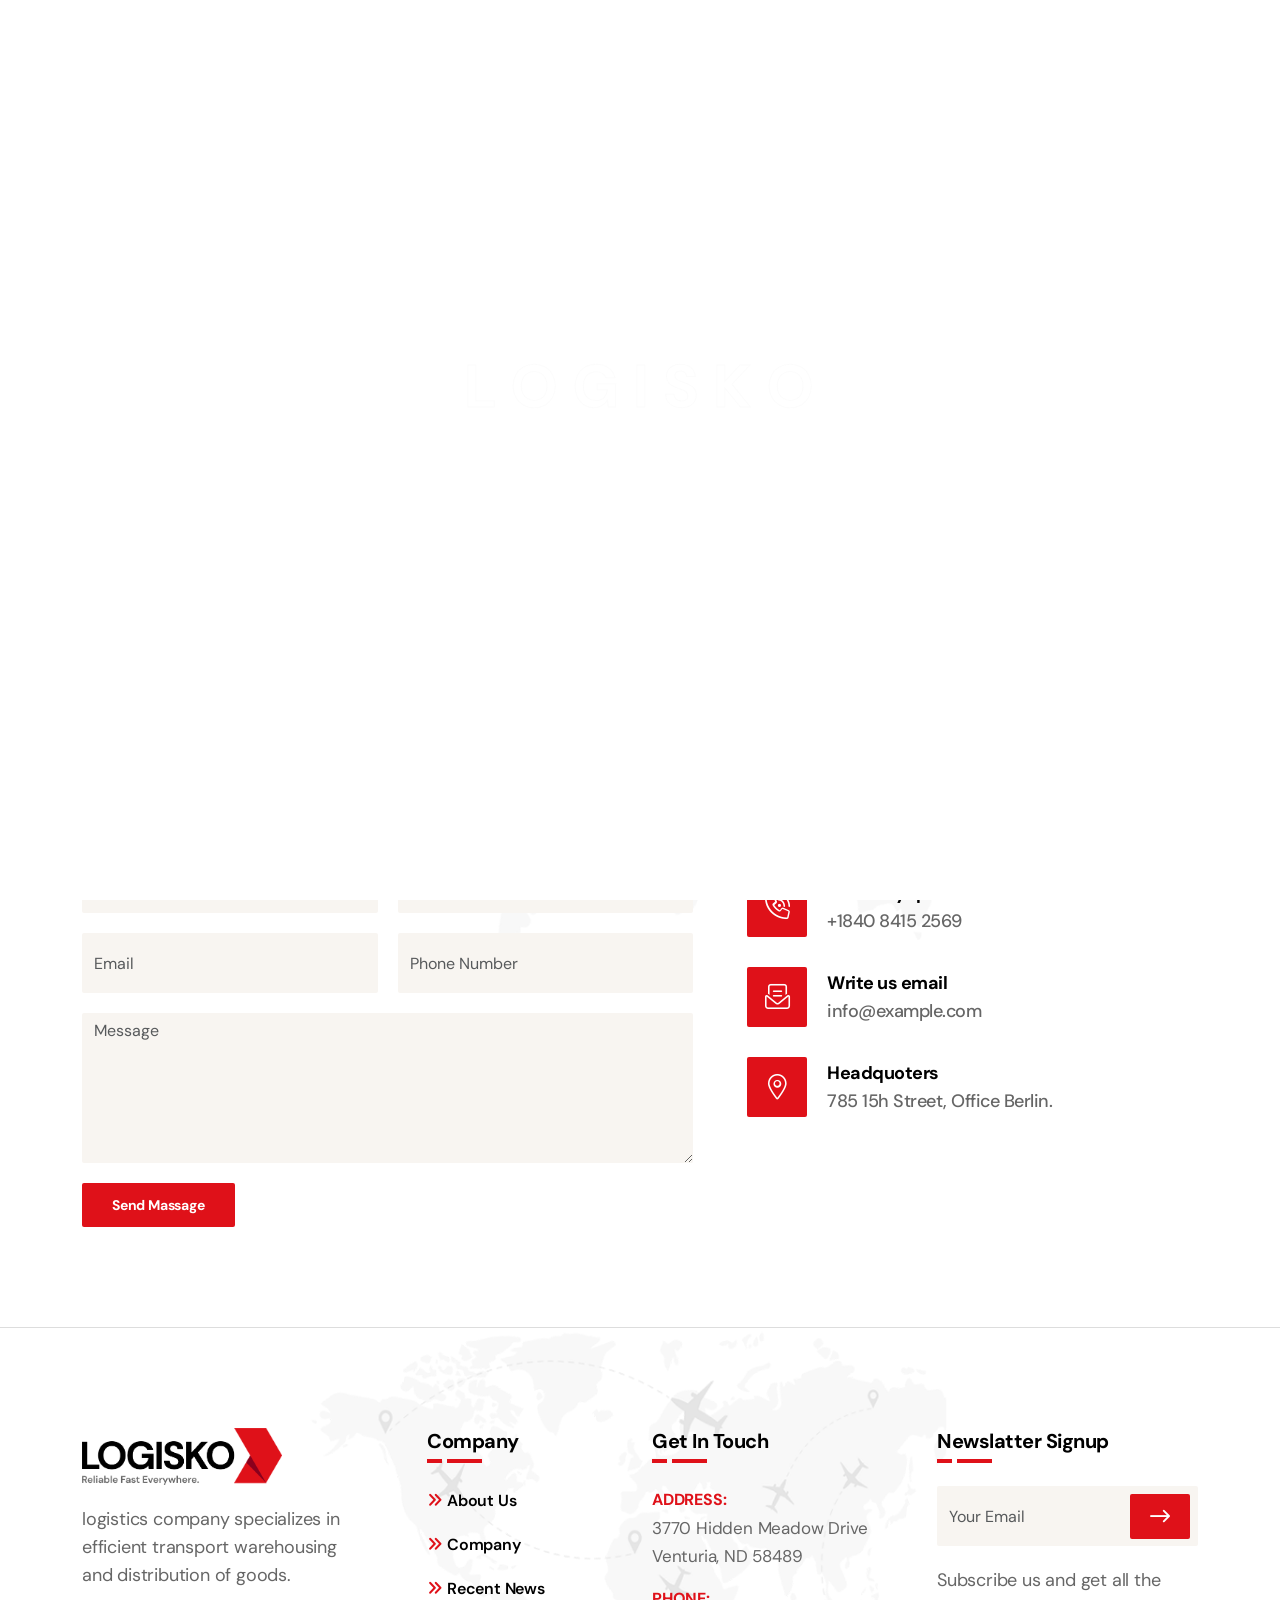
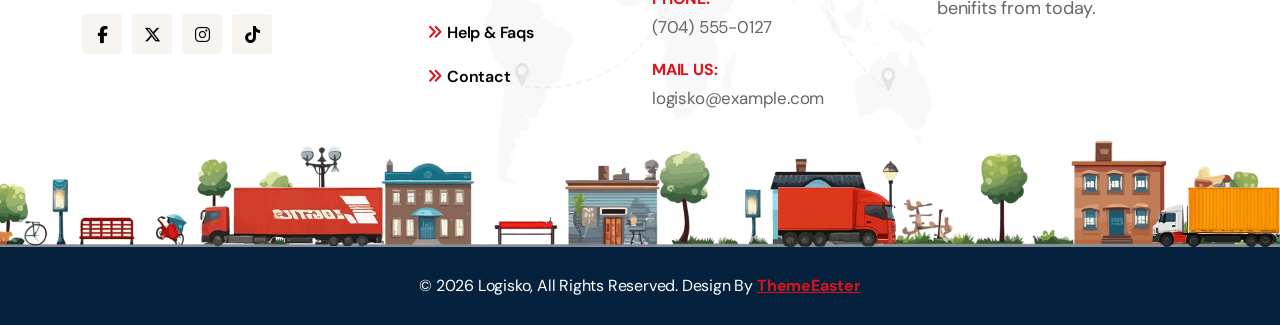
<file: note/logisko/contact.html>
<!doctype html>
<!--[if lt IE 7]>      <html class="no-js lt-ie9 lt-ie8 lt-ie7" lang=""> <![endif]-->
<!--[if IE 7]>         <html class="no-js lt-ie9 lt-ie8" lang=""> <![endif]-->
<!--[if IE 8]>         <html class="no-js lt-ie9" lang=""> <![endif]-->
<!--[if gt IE 8]><!-->
<html class="no-js" lang="en">
<!--<![endif]-->

<head>
    <meta charset="utf-8">
    <meta name="viewport" content="width=device-width, initial-scale=1">
    <meta name="description" content="Logisko Transportation and Logistics HTML5 Template">
    <meta name="author" content="ThemeEaster">

    <title>Shared on THEMELOCK.COM - Logisko | Transportation and Logistics HTML5 Template</title>

    <link rel="shortcut icon" type="image/x-icon" href="assets/img/favicon.png">

    <link rel="stylesheet" href="assets/css/bootstrap.min.css">
    <link rel="stylesheet" href="assets/css/animate.min.css">
    <link rel="stylesheet" href="assets/css/keyframe-animation.css">
    <link rel="stylesheet" href="assets/lib/font-awesome-pro/css/fontawesome.min.css">
    <link rel="stylesheet" href="assets/css/logistic-icons.min.css">
    <link rel="stylesheet" href="assets/css/odometer.min.css">
    <link rel="stylesheet" href="assets/css/nice-select.css">
    <link rel="stylesheet" href="assets/css/swiper.min.css">
    <link rel="stylesheet" href="assets/css/venobox.min.css">
    <link rel="stylesheet" href="assets/css/slider.css">
    <link rel="stylesheet" href="assets/css/common-style.css">
    <link rel="stylesheet" href="assets/css/main.css">

</head>

<body>
    <!--[if lt IE 8]>
        <p class="browserupgrade">You are using an <strong>outdated</strong> browser. Please <a href="http://browsehappy.com/">upgrade your browser</a> to improve your experience.</p>
    <![endif]-->

    <div id="preloader-wrap">
        <svg viewBox="0 0 1000 1000" preserveAspectRatio="none">
            <path id="preloader-bg" d="M0,1005S175,995,500,995s500,5,500,5V0H0Z"></path>
        </svg>
        <div class="site-preloader preloader-text">
            <span data-text="L">L</span>
            <span data-text="o">o</span>
            <span data-text="g">g</span>
            <span data-text="i">i</span>
            <span data-text="s">s</span>
            <span data-text="k">k</span>
            <span data-text="o">o</span>
        </div>
    </div>
    <!-- Site Preloader -->

    <header class="main-header">
        <div class="container">
            <div class="main-header-wapper">
                <div class="site-logo">
                    <a href="index.html"><img src="assets/img/logo-light.png" alt="Logo" /></a>
                </div>
                <div class="main-header-info">
                    <div class="top-header">
                        <ul class="top-left">
                            <li><i class="fa-regular fa-phone"></i><a href="tel:5267214392">5267-214-392</a></li>
                            <li><i class="fa-regular fa-envelope-dot"></i>info.help@mail.Com</li>
                        </ul>
                        <div class="top-right">
                            <ul class="top-header-nav">
                                <li><a href="faqs.html">Help</a></li>
                                <li><a href="contact.html">Support</a></li>
                                <li><a href="faqs.html">FAQ</a></li>
                            </ul>
                            <ul class="header-social-share">
                                <li><a href="#"><i class="fa-brands fa-facebook-f"></i></a></li>
                                <li><a href="#"><i class="fa-brands fa-x-twitter"></i></a></li>
                                <li><a href="#"><i class="fa-brands fa-instagram"></i></a></li>
                                <li><a href="#"><i class="fa-brands fa-tiktok"></i></a></li>
                            </ul>
                        </div>
                    </div>
                    <!--/.top-header-->
                    <div class="header-menu-wrap">
                        <ul class="nav-menu">
                            <li>
                                <a href="index.html">Home</a>
                                <ul>
                                    <li><a href="index.html">Home Default</a></li>
                                    <li><a href="index-2.html">Home Modern</a></li>
                                </ul>
                            </li>
                            <li>
                                <a href="company.html">Company</a>
                                <ul>
                                    <li><a href="about.html">About Us</a></li>
                                    <li><a href="company.html">Company</a></li>
                                    <li><a href="services-logistic.html">Logistic Service</a></li>
                                    <li><a href="services-transportation.html">Transport Service</a></li>
                                    <li><a href="service-details.html">Service Details</a></li>
                                </ul>
                            </li>
                            <li>
                                <a href="#">Pages</a>
                                <ul>
                                    <li><a href="team.html">Our Team</a></li>
                                    <li><a href="team-details.html">Team Details</a></li>
                                    <li><a href="faq.html">Help &amp; Faqs</a></li>
                                    <li><a href="pricing-plans.html">Plans &amp; Pricing</a></li>
                                    <li><a href="testimonials.html">Testimonials</a></li>
                                    <li><a href="404-error.html">404 Error</a></li>
                                </ul>
                            </li>
                            <li>
                                <a href="projects.html">Projects</a>
                                <ul>
                                    <li><a href="projects.html">Our Projects</a></li>
                                    <li><a href="project-details.html">Project Details</a></li>
                                </ul>
                            </li>
                            <li>
                                <a href="blog-grid.html">Blog</a>
                                <ul>
                                    <li><a href="blog-grid.html">Grid Posts</a></li>
                                    <li><a href="blog-classic.html">Classic Posts</a></li>
                                    <li><a href="blog-details.html">Blog Details</a></li>
                                </ul>
                            </li>
                            <li><a href="contact.html">Contact</a></li>
                        </ul>
                        <div class="menu-right-item">
                            <div class="menu-action-btn dl-search-icon">
                                <i class="fa-sharp fa-light fa-magnifying-glass"></i>
                            </div>
                            <div class="menu-action-btn cart">
                                <i class="fa-sharp fa-light fa-bag-shopping"></i>
                                <span>0</span>
                            </div>
                            <div class="mobile-menu-icon">
                                <i class="fa-regular fa-ellipsis-vertical"></i>
                            </div>
                            <a href="contact.html" class="default-btn d-none d-lg-block d-md-block"><i class="fa-regular fa-truck-fast"></i>Track Your Order</a>
                        </div>
                    </div>
                    <!--/.header-menu-wrap-->
                </div>
            </div>
        </div>
    </header>
    <!--/.main-header-->

    <div id="popup-search-box">
        <div class="box-inner-wrap d-flex align-items-center">
            <form id="form" action="#" method="get" role="search">
                <input id="popup-search" type="text" name="s" placeholder="Type keywords here...">
                <button id="popup-search-button" type="submit" name="submit">
                    <i class="fa-sharp fa-light fa-magnifying-glass"></i>
                </button>
            </form>
            <div class="search-close"><i class="fa-regular fa-xmark"></i></div>
        </div>
    </div>
    <!--/.popupsearch-box-->

    <div id="searchbox-overlay"></div>

    <div class="map-wrapper">
        <iframe src="https://www.google.com/maps/embed?pb=!1m18!1m12!1m3!1d8826.923787362664!2d-118.27754354757262!3d34.03471770929568!2m3!1f0!2f0!3f0!3m2!1i1024!2i768!4f13.1!3m3!1m2!1s0x80c2c75ddc27da13%3A0xe22fdf6f254608f4!2sLos%20Angeles%2C%20California%2C%20Hoa%20K%E1%BB%B3!5e0!3m2!1svi!2s!4v1566525118697!5m2!1svi!2s" width="100%" height="400" frameborder="0" style="border:0;" allowfullscreen=""></iframe>
    </div><!-- /#google-map -->

    <section class="contact-section padding">
        <div class="map-pattern"></div>
        <div class="container">
            <div class="row">
                <div class="col-lg-7 sm-padding">
                    <div class="contact-form-wrap row-gap">
                        <div class="section-heading mb-40">
                            <h3 class="sub-heading is-border border-anim">Send Us Mail<span class="sh-underline"><img class="sh-truck" src="assets/img/truck.svg" alt="truck"></span></h3>
                            <h2 class="text-anim" data-effect="fade-in-right" data-split="char" data-delay="0.3" data-duration="1">Feel Free To <span class="hl">Write</span></h2>
                            <p class="text-anim" data-effect="fade-in-bottom" data-ease="power4.out">Logistics involves the efficient planning management and coordination of the <br> movement of goods services and information.</p>
                        </div>
                        <div class="contact-form">
                            <form action="php/contact.php" method="post" id="ajax_contact" class="form-horizontal">
                                <div class="contact-form-group">
                                    <div class="form-field">
                                        <input type="text" id="firstname" name="firstname" class="form-control" placeholder="First Name" required>
                                    </div>
                                    <div class="form-field">
                                        <input type="text" id="lastname" name="lastname" class="form-control" placeholder="Last Name" required>
                                    </div>
                                    <div class="form-field">
                                        <input type="email" id="email" name="email" class="form-control" placeholder="Email" required>
                                    </div>
                                    <div class="form-field">
                                        <input type="text" id="phone" name="phone" class="form-control" placeholder="Phone Number" required>
                                    </div>
                                    <div class="form-field message">
                                        <textarea id="message" name="message" cols="30" rows="4" class="form-control" placeholder="Message" required></textarea>
                                    </div>
                                    <div class="form-field submit-btn">
                                        <button id="submit" class="default-btn" type="submit">Send Massage</button>
                                    </div>
                                </div>
                                <div id="form-messages" class="ajax-form-msg alert" role="alert"></div>
                            </form>
                        </div>
                    </div>
                </div>
                <div class="col-lg-5 sm-padding">
                    <div class="section-heading mb-40">
                        <h3 class="sub-heading is-border border-anim">Need Any Help?<span class="sh-underline"><img class="sh-truck" src="assets/img/truck.svg" alt="truck"></span></h3>
                        <h2 class="text-anim" data-effect="fade-in-right" data-split="char" data-delay="0.3" data-duration="1">Get In Touch <br><span class="hl">With Us!</span></h2>
                        <p class="text-anim" data-effect="fade-in-bottom" data-ease="power4.out">Logistics involves the efficient management and <br>coordination of the movement of goods.</p>
                    </div>
                    <ul class="contact-info-list">
                        <li class="wow fade-in-bottom" data-wow-delay="100ms">
                            <i class="fa-light fa-phone-volume"></i>
                            <h3>Have any question? <span>+1840 8415 2569</span></h3>
                        </li>
                        <li class="wow fade-in-bottom" data-wow-delay="300ms">
                            <i class="fa-light fa-envelope-open-text"></i>
                            <h3>Write us email <span>info@example.com</span></h3>
                        </li>
                        <li class="wow fade-in-bottom" data-wow-delay="500ms">
                            <i class="fa-light fa-location-dot"></i>
                            <h3>Headquoters <span>785 15h Street, Office Berlin.</span></h3>
                        </li>
                    </ul>
                </div>
            </div>
        </div>
    </section>
    <!--/.contact-section-->

    <footer class="footer-section">
        <div class="map-pattern"></div>
        <div class="footer-wrapper">
            <div class="container">
                <div class="row gy-lg-0 gy-4">
                    <div class="col-lg-3 col-md-6">
                        <div class="footer-widget">
                            <a href="index.html" class="footer-logo"><img src="assets/img/logo.png" alt="logo"></a>
                            <p>logistics company specializes in efficient transport warehousing and distribution of goods.</p>
                            <ul class="social-share">
                                <li><a href="#"><i class="fa-brands fa-facebook-f"></i></a></li>
                                <li><a href="#"><i class="fa-brands fa-x-twitter"></i></a></li>
                                <li><a href="#"><i class="fa-brands fa-instagram"></i></a></li>
                                <li><a href="#"><i class="fa-brands fa-tiktok"></i></a></li>
                            </ul>
                        </div>
                    </div>
                    <div class="col-lg-3 col-md-6">
                        <div class="footer-widget widget-links">
                            <div class="widget-title">
                                <h3>Company</h3>
                            </div>
                            <ul class="footer-links">
                                <li><a href="#">About Us</a></li>
                                <li><a href="#">Company</a></li>
                                <li><a href="#">Recent News</a></li>
                                <li><a href="#">Help &amp; Faqs</a></li>
                                <li><a href="#">Contact</a></li>
                            </ul>
                        </div>
                    </div>
                    <div class="col-lg-3 col-md-6">
                        <div class="footer-widget">
                            <div class="widget-title">
                                <h3>Get In Touch</h3>
                            </div>
                            <ul class="footer-contact-info">
                                <li>
                                    <p><span>Address:</span>3770 Hidden Meadow Drive <br>Venturia, ND 58489</p>
                                </li>
                                <li>
                                    <p><span>Phone:</span>(704) 555-0127</p>
                                </li>
                                <li>
                                    <p><span>Mail Us:</span>logisko@example.com</p>
                                </li>
                            </ul>
                        </div>
                    </div>
                    <div class="col-lg-3 col-md-6">
                        <div class="footer-widget">
                            <div class="widget-title">
                                <h3>Newslatter Signup</h3>
                            </div>
                            <form action="#" class="subscribe-form" novalidate="true">
                                <div class="mc-fields">
                                    <input class="form-control" type="email" name="EMAIL" placeholder="Your Email" required="">
                                    <input type="hidden" name="action" value="mailchimpsubscribe">
                                    <button class="submit"><i class="fa-regular fa-arrow-right-long"></i></button>
                                </div>
                                <div class="clearfix"></div>
                                <div id="subscribe-result">
                                    <div class="subscription-success"></div>
                                    <div class="subscription-error"></div>
                                </div>
                            </form>
                            <p class="mt-20">Subscribe us and get all the benifits from today.</p>
                        </div>
                    </div>
                </div>
            </div>
            <div class="running-truck">
                <div class="truck"></div>
                <div class="truck-2"></div>
                <div class="truck-3"></div>
            </div>
        </div>
        <div class="copyright-area">
            © <span id="currentYear"></span> Logisko, All Rights Reserved. Design By <a href="https://themeforest.net/user/themeeaster/portfolio" target="_blank">ThemeEaster</a>
        </div>
    </footer>
    <!--/.footer-section-->

    <div id="scrollup">
        <button id="scroll-top" class="scroll-to-top"><i class="fa-regular fa-arrow-up"></i></button>
    </div>
    <!--/.scrollup-->

    <!--jQuery Lib-->
    <script src="assets/js/vendor/jquary-3.6.0.min.js"></script>
    <script src="assets/js/vendor/modernizr-2.8.3-respond-1.4.2.min.js"></script>
    <script src="assets/js/vendor/bootstrap.min.js"></script>
    <script src="assets/js/vendor/popper.min.js"></script>
    <script src="assets/lib/gsap/gsap.min.js"></script>
    <script src="assets/lib/gsap/ScrollTrigger.min.js"></script>
    <script src="assets/lib/gsap/split-type.min.js"></script>
    <script src="assets/js/vendor/lenis.min.js"></script>
    <script src="assets/js/vendor/odometer.min.js"></script>
    <script src="assets/js/vendor/jquery.nice-select.min.js"></script>
    <script src="assets/js/vendor/waypoints.min.js"></script>
    <script src="assets/js/vendor/venobox.min.js"></script>
    <script src="assets/js/vendor/swiper.min.js"></script>
    <script src="assets/js/vendor/wow.min.js"></script>
    <script src="assets/js/mailchimp.js"></script>
    <script src="assets/js/contact.js"></script>
    <script src="assets/js/main.js"></script>

</body>

</html>
</file>
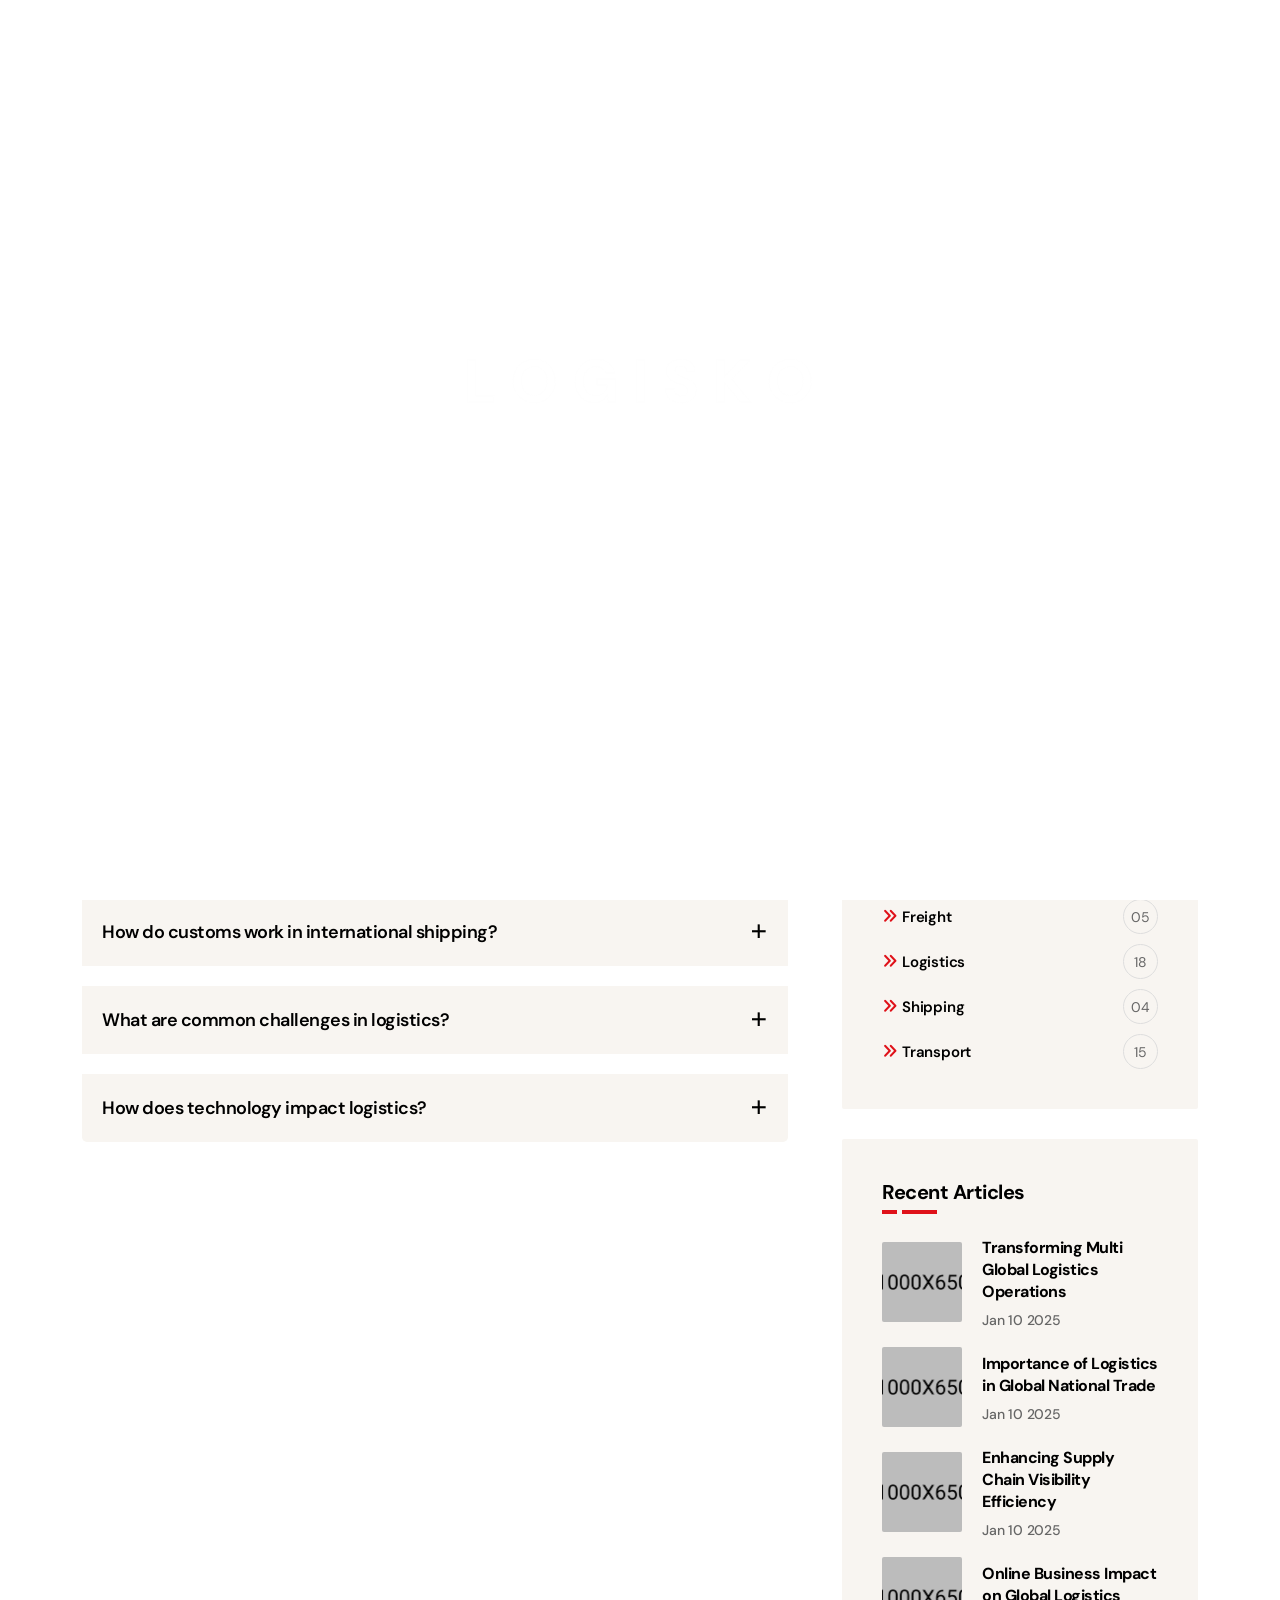
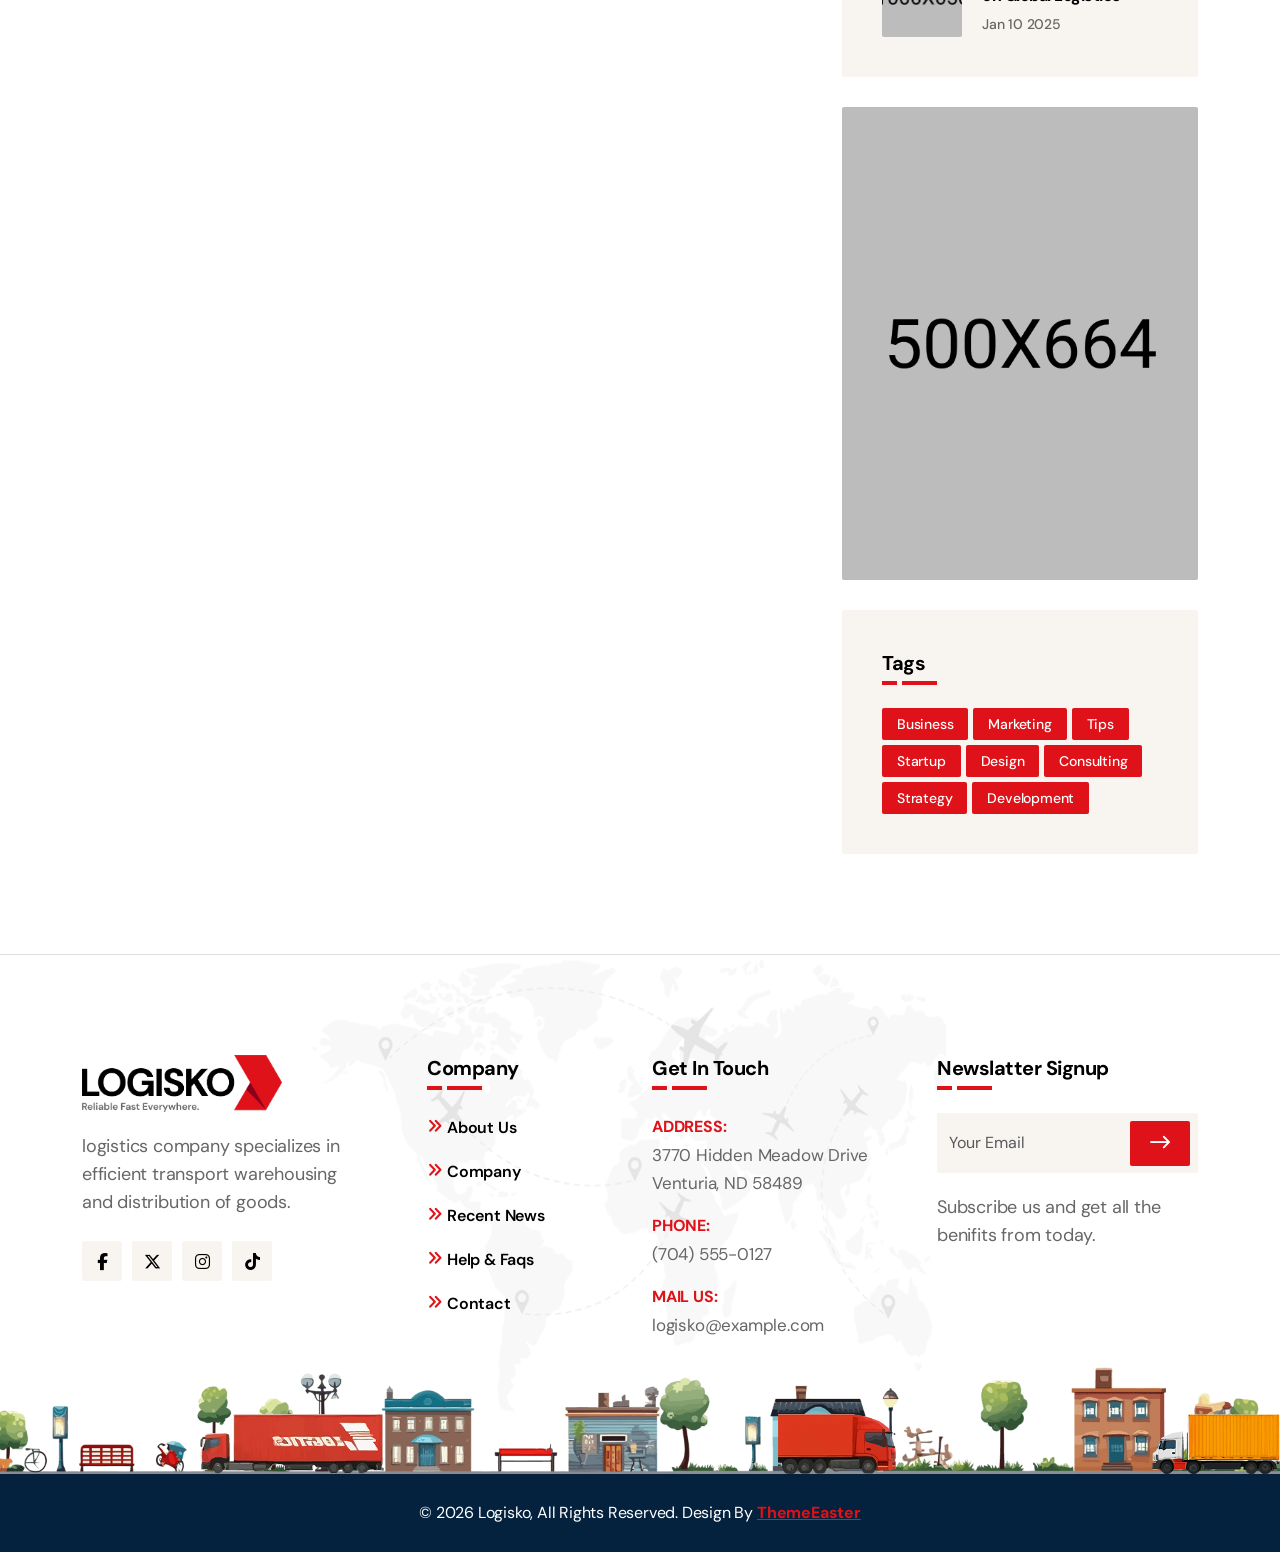
<file: note/logisko/faq.html>
<!doctype html>
<!--[if lt IE 7]>      <html class="no-js lt-ie9 lt-ie8 lt-ie7" lang=""> <![endif]-->
<!--[if IE 7]>         <html class="no-js lt-ie9 lt-ie8" lang=""> <![endif]-->
<!--[if IE 8]>         <html class="no-js lt-ie9" lang=""> <![endif]-->
<!--[if gt IE 8]><!-->
<html class="no-js" lang="en">
<!--<![endif]-->

<head>
    <meta charset="utf-8">
    <meta name="viewport" content="width=device-width, initial-scale=1">
    <meta name="description" content="Logisko Transportation and Logistics HTML5 Template">
    <meta name="author" content="ThemeEaster">

    <title>Shared on THEMELOCK.COM - Logisko | Transportation and Logistics HTML5 Template</title>

    <link rel="shortcut icon" type="image/x-icon" href="assets/img/favicon.png">

    <link rel="stylesheet" href="assets/css/bootstrap.min.css">
    <link rel="stylesheet" href="assets/css/animate.min.css">
    <link rel="stylesheet" href="assets/css/keyframe-animation.css">
    <link rel="stylesheet" href="assets/lib/font-awesome-pro/css/fontawesome.min.css">
    <link rel="stylesheet" href="assets/css/logistic-icons.min.css">
    <link rel="stylesheet" href="assets/css/odometer.min.css">
    <link rel="stylesheet" href="assets/css/nice-select.css">
    <link rel="stylesheet" href="assets/css/swiper.min.css">
    <link rel="stylesheet" href="assets/css/venobox.min.css">
    <link rel="stylesheet" href="assets/css/slider.css">
    <link rel="stylesheet" href="assets/css/common-style.css">
    <link rel="stylesheet" href="assets/css/main.css">

</head>

<body>
    <!--[if lt IE 8]>
        <p class="browserupgrade">You are using an <strong>outdated</strong> browser. Please <a href="http://browsehappy.com/">upgrade your browser</a> to improve your experience.</p>
    <![endif]-->

    <div id="preloader-wrap">
        <svg viewBox="0 0 1000 1000" preserveAspectRatio="none">
            <path id="preloader-bg" d="M0,1005S175,995,500,995s500,5,500,5V0H0Z"></path>
        </svg>
        <div class="site-preloader preloader-text">
            <span data-text="L">L</span>
            <span data-text="o">o</span>
            <span data-text="g">g</span>
            <span data-text="i">i</span>
            <span data-text="s">s</span>
            <span data-text="k">k</span>
            <span data-text="o">o</span>
        </div>
    </div>
    <!-- Site Preloader -->

    <header class="main-header">
        <div class="container">
            <div class="main-header-wapper">
                <div class="site-logo">
                    <a href="index.html"><img src="assets/img/logo-light.png" alt="Logo" /></a>
                </div>
                <div class="main-header-info">
                    <div class="top-header">
                        <ul class="top-left">
                            <li><i class="fa-regular fa-phone"></i><a href="tel:5267214392">5267-214-392</a></li>
                            <li><i class="fa-regular fa-envelope-dot"></i>info.help@mail.Com</li>
                        </ul>
                        <div class="top-right">
                            <ul class="top-header-nav">
                                <li><a href="faqs.html">Help</a></li>
                                <li><a href="contact.html">Support</a></li>
                                <li><a href="faqs.html">FAQ</a></li>
                            </ul>
                            <ul class="header-social-share">
                                <li><a href="#"><i class="fa-brands fa-facebook-f"></i></a></li>
                                <li><a href="#"><i class="fa-brands fa-x-twitter"></i></a></li>
                                <li><a href="#"><i class="fa-brands fa-instagram"></i></a></li>
                                <li><a href="#"><i class="fa-brands fa-tiktok"></i></a></li>
                            </ul>
                        </div>
                    </div>
                    <!--/.top-header-->
                    <div class="header-menu-wrap">
                        <ul class="nav-menu">
                            <li>
                                <a href="index.html">Home</a>
                                <ul>
                                    <li><a href="index.html">Home Default</a></li>
                                    <li><a href="index-2.html">Home Modern</a></li>
                                </ul>
                            </li>
                            <li>
                                <a href="company.html">Company</a>
                                <ul>
                                    <li><a href="about.html">About Us</a></li>
                                    <li><a href="company.html">Company</a></li>
                                    <li><a href="services-logistic.html">Logistic Service</a></li>
                                    <li><a href="services-transportation.html">Transport Service</a></li>
                                    <li><a href="service-details.html">Service Details</a></li>
                                </ul>
                            </li>
                            <li>
                                <a href="#">Pages</a>
                                <ul>
                                    <li><a href="team.html">Our Team</a></li>
                                    <li><a href="team-details.html">Team Details</a></li>
                                    <li><a href="faq.html">Help &amp; Faqs</a></li>
                                    <li><a href="pricing-plans.html">Plans &amp; Pricing</a></li>
                                    <li><a href="testimonials.html">Testimonials</a></li>
                                    <li><a href="404-error.html">404 Error</a></li>
                                </ul>
                            </li>
                            <li>
                                <a href="projects.html">Projects</a>
                                <ul>
                                    <li><a href="projects.html">Our Projects</a></li>
                                    <li><a href="project-details.html">Project Details</a></li>
                                </ul>
                            </li>
                            <li>
                                <a href="blog-grid.html">Blog</a>
                                <ul>
                                    <li><a href="blog-grid.html">Grid Posts</a></li>
                                    <li><a href="blog-classic.html">Classic Posts</a></li>
                                    <li><a href="blog-details.html">Blog Details</a></li>
                                </ul>
                            </li>
                            <li><a href="contact.html">Contact</a></li>
                        </ul>
                        <div class="menu-right-item">
                            <div class="menu-action-btn dl-search-icon">
                                <i class="fa-sharp fa-light fa-magnifying-glass"></i>
                            </div>
                            <div class="menu-action-btn cart">
                                <i class="fa-sharp fa-light fa-bag-shopping"></i>
                                <span>0</span>
                            </div>
                            <div class="mobile-menu-icon">
                                <i class="fa-regular fa-ellipsis-vertical"></i>
                            </div>
                            <a href="contact.html" class="default-btn d-none d-lg-block d-md-block"><i class="fa-regular fa-truck-fast"></i>Track Your Order</a>
                        </div>
                    </div>
                    <!--/.header-menu-wrap-->
                </div>
            </div>
        </div>
    </header>
    <!--/.main-header-->

    <div id="popup-search-box">
        <div class="box-inner-wrap d-flex align-items-center">
            <form id="form" action="#" method="get" role="search">
                <input id="popup-search" type="text" name="s" placeholder="Type keywords here...">
                <button id="popup-search-button" type="submit" name="submit">
                    <i class="fa-sharp fa-light fa-magnifying-glass"></i>
                </button>
            </form>
            <div class="search-close"><i class="fa-regular fa-xmark"></i></div>
        </div>
    </div>
    <!--/.popupsearch-box-->

    <div id="searchbox-overlay"></div>

    <section class="page-header">
        <div class="container">
            <div class="page-header-info">
                <h4>Help and faqs</h4>
                <h2>Frequently asked <br><span>questions!</span></h2>
                <p>Our versatile team is built of designers, developers and <br>digital marketers who all bring unique experience.</p>
            </div>
        </div>
    </section>
    <!--page-header-->

    <section class="blog-section padding">
        <div class="container">
            <div class="row">
                <div class="col-lg-8 sm-padding">
                    <div class="accordion faq-accordion row-gap" id="faq-accordion">
                        <div class="accordion-item">
                            <h2 class="accordion-header" id="headingOne">
                                <button class="accordion-button" type="button" data-bs-toggle="collapse" data-bs-target="#collapseOne" aria-expanded="true" aria-controls="collapseOne">What are the different types of logistics?</button>
                            </h2>
                            <div id="collapseOne" class="accordion-collapse collapse show" aria-labelledby="headingOne" data-bs-parent="#faq-accordion">
                                <div class="accordion-body">
                                    <p>Logistics refers to the process of planning, implementing, and controlling movement and storage of goods services or information from point of origin to the main point of consumption. It includes transportation warehousing inventory management packaging and supply chain management.</p>
                                </div>
                            </div>
                        </div>
                        <div class="accordion-item">
                            <h2 class="accordion-header" id="headingTwo">
                                <button class="accordion-button collapsed" type="button" data-bs-toggle="collapse" data-bs-target="#collapseTwo" aria-expanded="false" aria-controls="collapseTwo">How do customs work in international shipping?</button>
                            </h2>
                            <div id="collapseTwo" class="accordion-collapse collapse" aria-labelledby="headingTwo" data-bs-parent="#faq-accordion">
                                <div class="accordion-body">
                                    <p>Logistics refers to the process of planning, implementing, and controlling movement and storage of goods services or information from point of origin to the main point of consumption. It includes transportation warehousing inventory management packaging and supply chain management.</p>
                                </div>
                            </div>
                        </div>
                        <div class="accordion-item">
                            <h2 class="accordion-header" id="headingThree">
                                <button class="accordion-button collapsed" type="button" data-bs-toggle="collapse" data-bs-target="#collapseThree" aria-expanded="false" aria-controls="collapseThree">What are common challenges in logistics?</button>
                            </h2>
                            <div id="collapseThree" class="accordion-collapse collapse" aria-labelledby="headingThree" data-bs-parent="#faq-accordion">
                                <div class="accordion-body">
                                    <p>Logistics refers to the process of planning, implementing, and controlling movement and storage of goods services or information from point of origin to the main point of consumption. It includes transportation warehousing inventory management packaging and supply chain management.</p>
                                </div>
                            </div>
                        </div>
                        <div class="accordion-item">
                            <h2 class="accordion-header" id="headingFour">
                                <button class="accordion-button collapsed" type="button" data-bs-toggle="collapse" data-bs-target="#collapseFour" aria-expanded="false" aria-controls="collapseFour">How does technology impact logistics?</button>
                            </h2>
                            <div id="collapseFour" class="accordion-collapse collapse" aria-labelledby="headingFour" data-bs-parent="#faq-accordion">
                                <div class="accordion-body">
                                    <p>Logistics refers to the process of planning, implementing, and controlling movement and storage of goods services or information from point of origin to the main point of consumption. It includes transportation warehousing inventory management packaging and supply chain management.</p>
                                </div>
                            </div>
                        </div>
                    </div>
                </div>
                <!--Blog Grid-->
                <div class="col-lg-4 sm-padding">
                    <div class="sidebar-widget search-widget">
                        <form action="" class="search-form">
                            <input type="text" class="form-control" placeholder="Search">
                            <button class="search-btn" type="button"><i class="fa-regular fa-magnifying-glass"></i></button>
                        </form>
                    </div>
                    <!--Search Form-->
                    <div class="sidebar-widget">
                        <div class="widget-title">
                            <h3>Categories</h3>
                        </div>
                        <ul class="category-list">
                            <li><a href="#">Delivery</a><span>23</span></li>
                            <li><a href="#">Freight</a><span>05</span></li>
                            <li><a href="#">Logistics</a><span>18</span></li>
                            <li><a href="#">Shipping</a><span>04</span></li>
                            <li><a href="#">Transport</a><span>15</span></li>
                        </ul>
                    </div>
                    <!--Categories-->
                    <div class="sidebar-widget">
                        <div class="widget-title">
                            <h3>Recent Articles</h3>
                        </div>
                        <ul class="thumb-post">
                            <li>
                                <div class="thumb">
                                    <img src="assets/img/post-1.jpg" alt="thumb">
                                </div>
                                <div class="thumb-post-info">
                                    <h3><a href="blog-details.html">Transforming Multi Global Logistics Operations</a></h3>
                                    <a href="#" class="date">Jan 10 2025</a>
                                </div>
                            </li>
                            <li>
                                <div class="thumb">
                                    <img src="assets/img/post-2.jpg" alt="thumb">
                                </div>
                                <div class="thumb-post-info">
                                    <h3><a href="blog-details.html">Importance of Logistics in Global National Trade</a></h3>
                                    <a href="#" class="date">Jan 10 2025</a>
                                </div>
                            </li>
                            <li>
                                <div class="thumb">
                                    <img src="assets/img/post-3.jpg" alt="thumb">
                                </div>
                                <div class="thumb-post-info">
                                    <h3><a href="blog-details.html">Enhancing Supply Chain Visibility Efficiency</a></h3>
                                    <a href="#" class="date">Jan 10 2025</a>
                                </div>
                            </li>
                            <li>
                                <div class="thumb">
                                    <img src="assets/img/post-4.jpg" alt="thumb">
                                </div>
                                <div class="thumb-post-info">
                                    <h3><a href="blog-details.html">Online Business Impact on Global Logistics</a></h3>
                                    <a href="#" class="date">Jan 10 2025</a>
                                </div>
                            </li>
                        </ul>
                    </div>
                    <!--Recent Thumb Post-->
                    <div class="sidebar-widget sidebar-banner">
                        <a href="index.html"><img src="assets/img/banner-add.jpg" alt="banner"></a>
                    </div>
                    <!--Banner-->
                    <div class="sidebar-widget">
                        <div class="widget-title">
                            <h3>Tags</h3>
                        </div>
                        <ul class="tags">
                            <li><a href="#">business</a></li>
                            <li><a href="#">marketing</a></li>
                            <li><a href="#">tips</a></li>
                            <li><a href="#">startup</a></li>
                            <li><a href="#">design</a></li>
                            <li><a href="#">consulting</a></li>
                            <li><a href="#">strategy</a></li>
                            <li><a href="#">development</a></li>
                        </ul>
                    </div>
                    <!--Tags-->
                </div>
                <!--Sidebar-->
            </div>
        </div>
    </section>
    <!--Blog Section-->

    <footer class="footer-section">
        <div class="map-pattern"></div>
        <div class="footer-wrapper">
            <div class="container">
                <div class="row gy-lg-0 gy-4">
                    <div class="col-lg-3 col-md-6">
                        <div class="footer-widget">
                            <a href="index.html" class="footer-logo"><img src="assets/img/logo.png" alt="logo"></a>
                            <p>logistics company specializes in efficient transport warehousing and distribution of goods.</p>
                            <ul class="social-share">
                                <li><a href="#"><i class="fa-brands fa-facebook-f"></i></a></li>
                                <li><a href="#"><i class="fa-brands fa-x-twitter"></i></a></li>
                                <li><a href="#"><i class="fa-brands fa-instagram"></i></a></li>
                                <li><a href="#"><i class="fa-brands fa-tiktok"></i></a></li>
                            </ul>
                        </div>
                    </div>
                    <div class="col-lg-3 col-md-6">
                        <div class="footer-widget widget-links">
                            <div class="widget-title">
                                <h3>Company</h3>
                            </div>
                            <ul class="footer-links">
                                <li><a href="#">About Us</a></li>
                                <li><a href="#">Company</a></li>
                                <li><a href="#">Recent News</a></li>
                                <li><a href="#">Help &amp; Faqs</a></li>
                                <li><a href="#">Contact</a></li>
                            </ul>
                        </div>
                    </div>
                    <div class="col-lg-3 col-md-6">
                        <div class="footer-widget">
                            <div class="widget-title">
                                <h3>Get In Touch</h3>
                            </div>
                            <ul class="footer-contact-info">
                                <li>
                                    <p><span>Address:</span>3770 Hidden Meadow Drive <br>Venturia, ND 58489</p>
                                </li>
                                <li>
                                    <p><span>Phone:</span>(704) 555-0127</p>
                                </li>
                                <li>
                                    <p><span>Mail Us:</span>logisko@example.com</p>
                                </li>
                            </ul>
                        </div>
                    </div>
                    <div class="col-lg-3 col-md-6">
                        <div class="footer-widget">
                            <div class="widget-title">
                                <h3>Newslatter Signup</h3>
                            </div>
                            <form action="#" class="subscribe-form" novalidate="true">
                                <div class="mc-fields">
                                    <input class="form-control" type="email" name="EMAIL" placeholder="Your Email" required="">
                                    <input type="hidden" name="action" value="mailchimpsubscribe">
                                    <button class="submit"><i class="fa-regular fa-arrow-right-long"></i></button>
                                </div>
                                <div class="clearfix"></div>
                                <div id="subscribe-result">
                                    <div class="subscription-success"></div>
                                    <div class="subscription-error"></div>
                                </div>
                            </form>
                            <p class="mt-20">Subscribe us and get all the benifits from today.</p>
                        </div>
                    </div>
                </div>
            </div>
            <div class="running-truck">
                <div class="truck"></div>
                <div class="truck-2"></div>
                <div class="truck-3"></div>
            </div>
        </div>
        <div class="copyright-area">
            © <span id="currentYear"></span> Logisko, All Rights Reserved. Design By <a href="https://themeforest.net/user/themeeaster/portfolio" target="_blank">ThemeEaster</a>
        </div>
    </footer>
    <!--/.footer-section-->

    <div id="scrollup">
        <button id="scroll-top" class="scroll-to-top"><i class="fa-regular fa-arrow-up"></i></button>
    </div>
    <!--/.scrollup-->

    <!--jQuery Lib-->
    <script src="assets/js/vendor/jquary-3.6.0.min.js"></script>
    <script src="assets/js/vendor/modernizr-2.8.3-respond-1.4.2.min.js"></script>
    <script src="assets/js/vendor/bootstrap.min.js"></script>
    <script src="assets/js/vendor/popper.min.js"></script>
    <script src="assets/lib/gsap/gsap.min.js"></script>
    <script src="assets/lib/gsap/ScrollTrigger.min.js"></script>
    <script src="assets/lib/gsap/split-type.min.js"></script>
    <script src="assets/js/vendor/lenis.min.js"></script>
    <script src="assets/js/vendor/odometer.min.js"></script>
    <script src="assets/js/vendor/jquery.nice-select.min.js"></script>
    <script src="assets/js/vendor/waypoints.min.js"></script>
    <script src="assets/js/vendor/venobox.min.js"></script>
    <script src="assets/js/vendor/swiper.min.js"></script>
    <script src="assets/js/vendor/wow.min.js"></script>
    <script src="assets/js/mailchimp.js"></script>
    <script src="assets/js/main.js"></script>

</body>

</html>
</file>
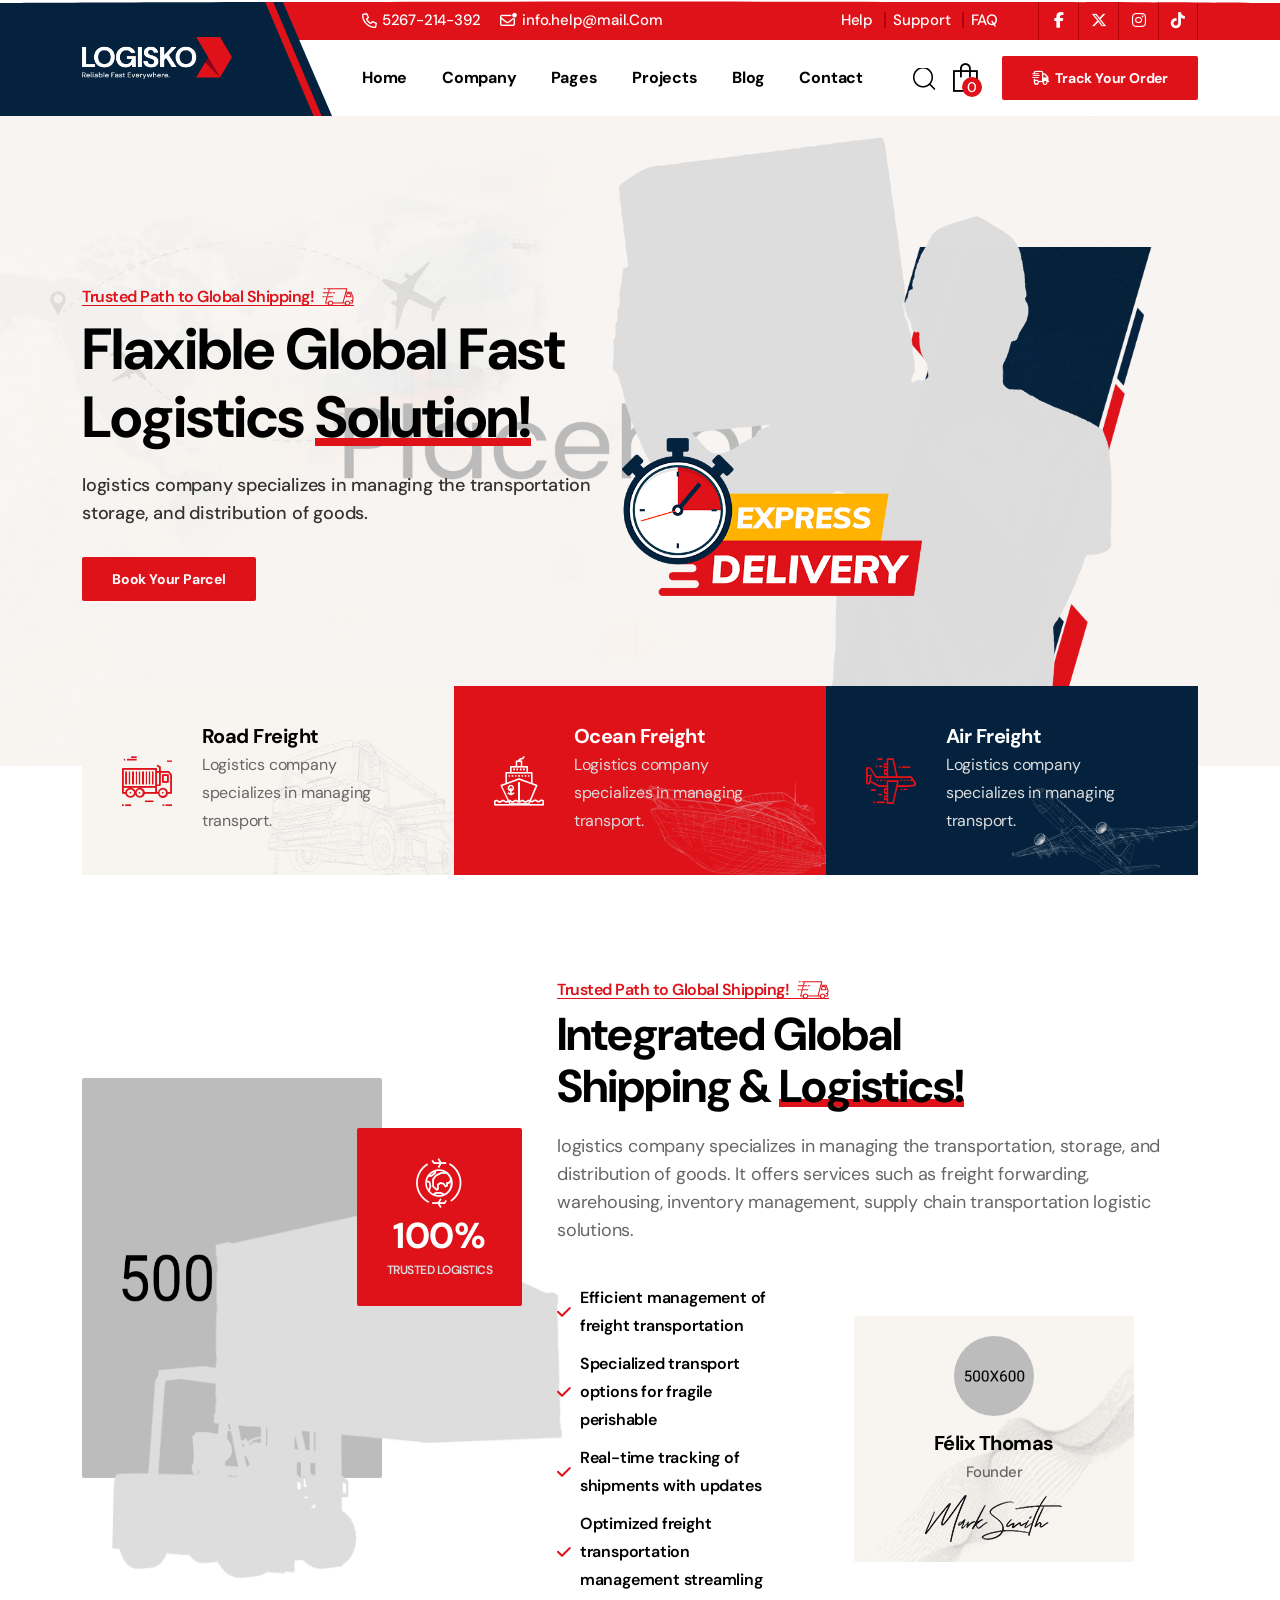
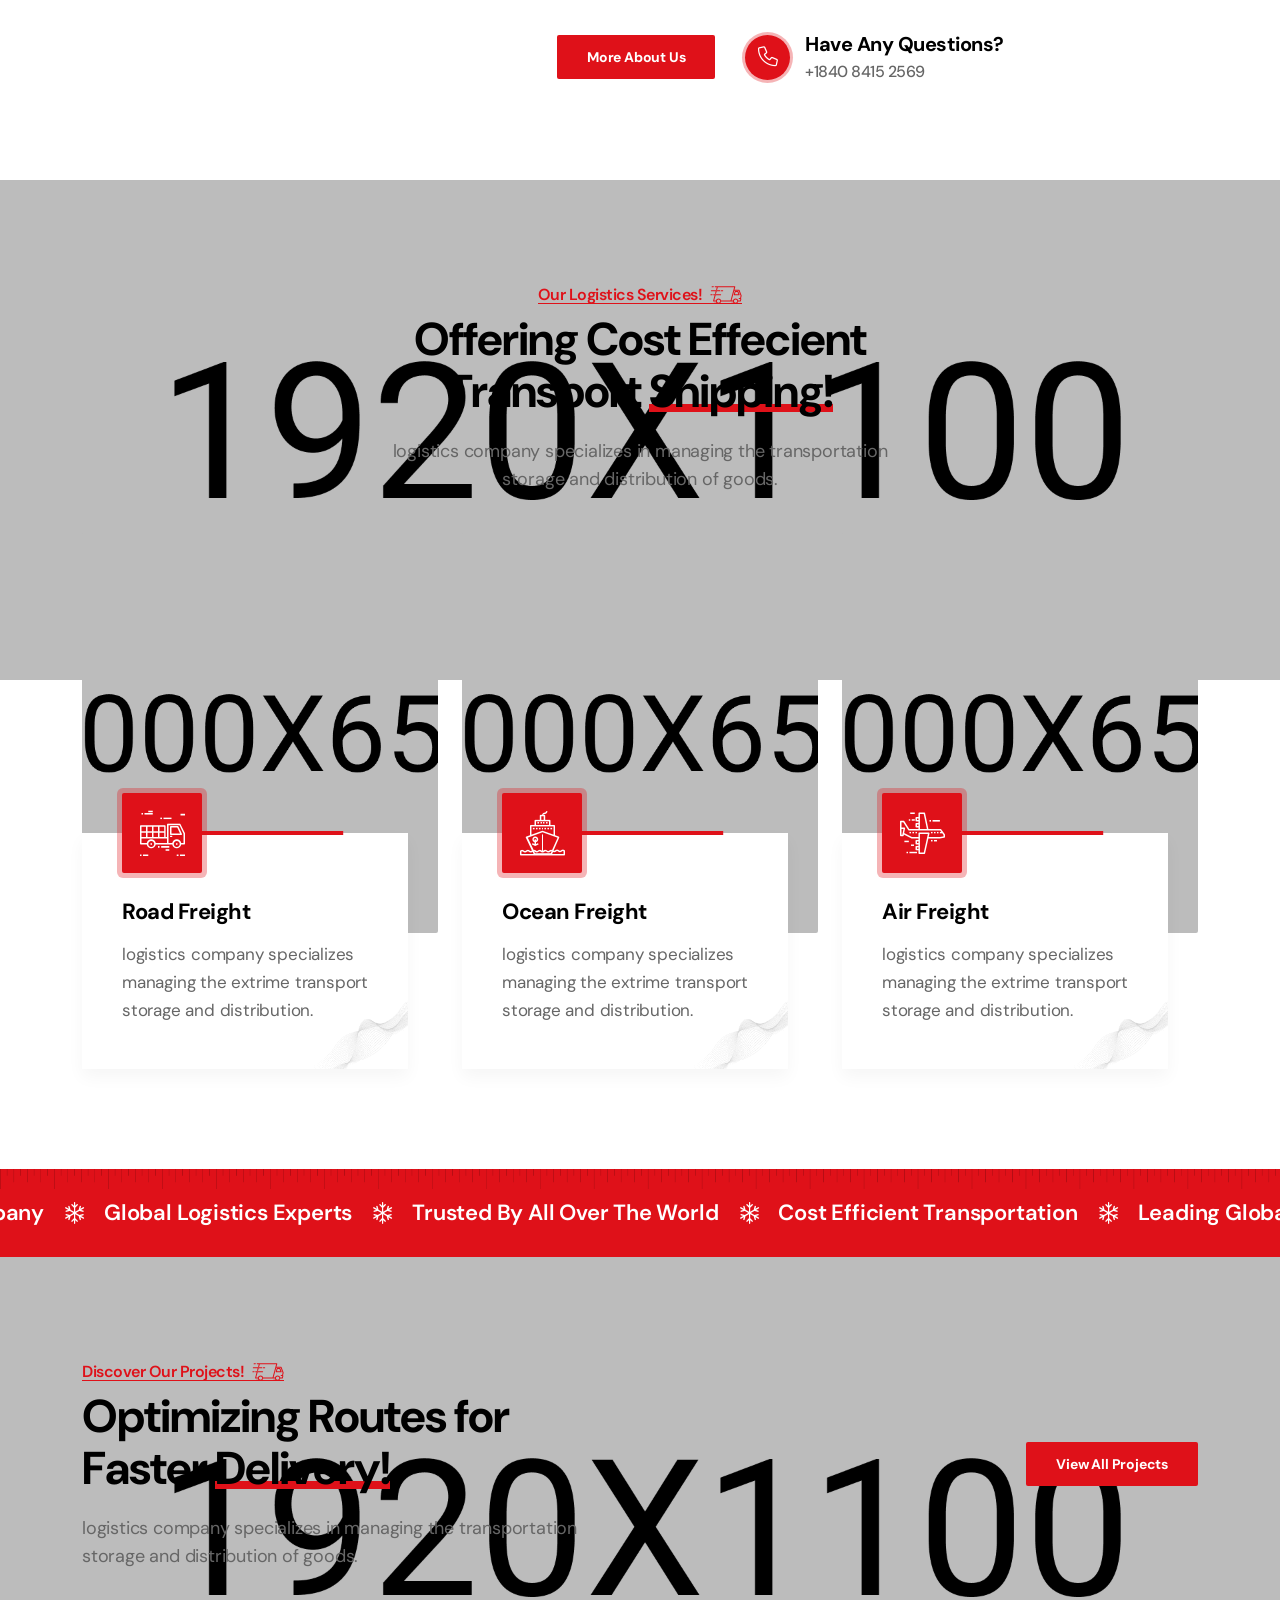
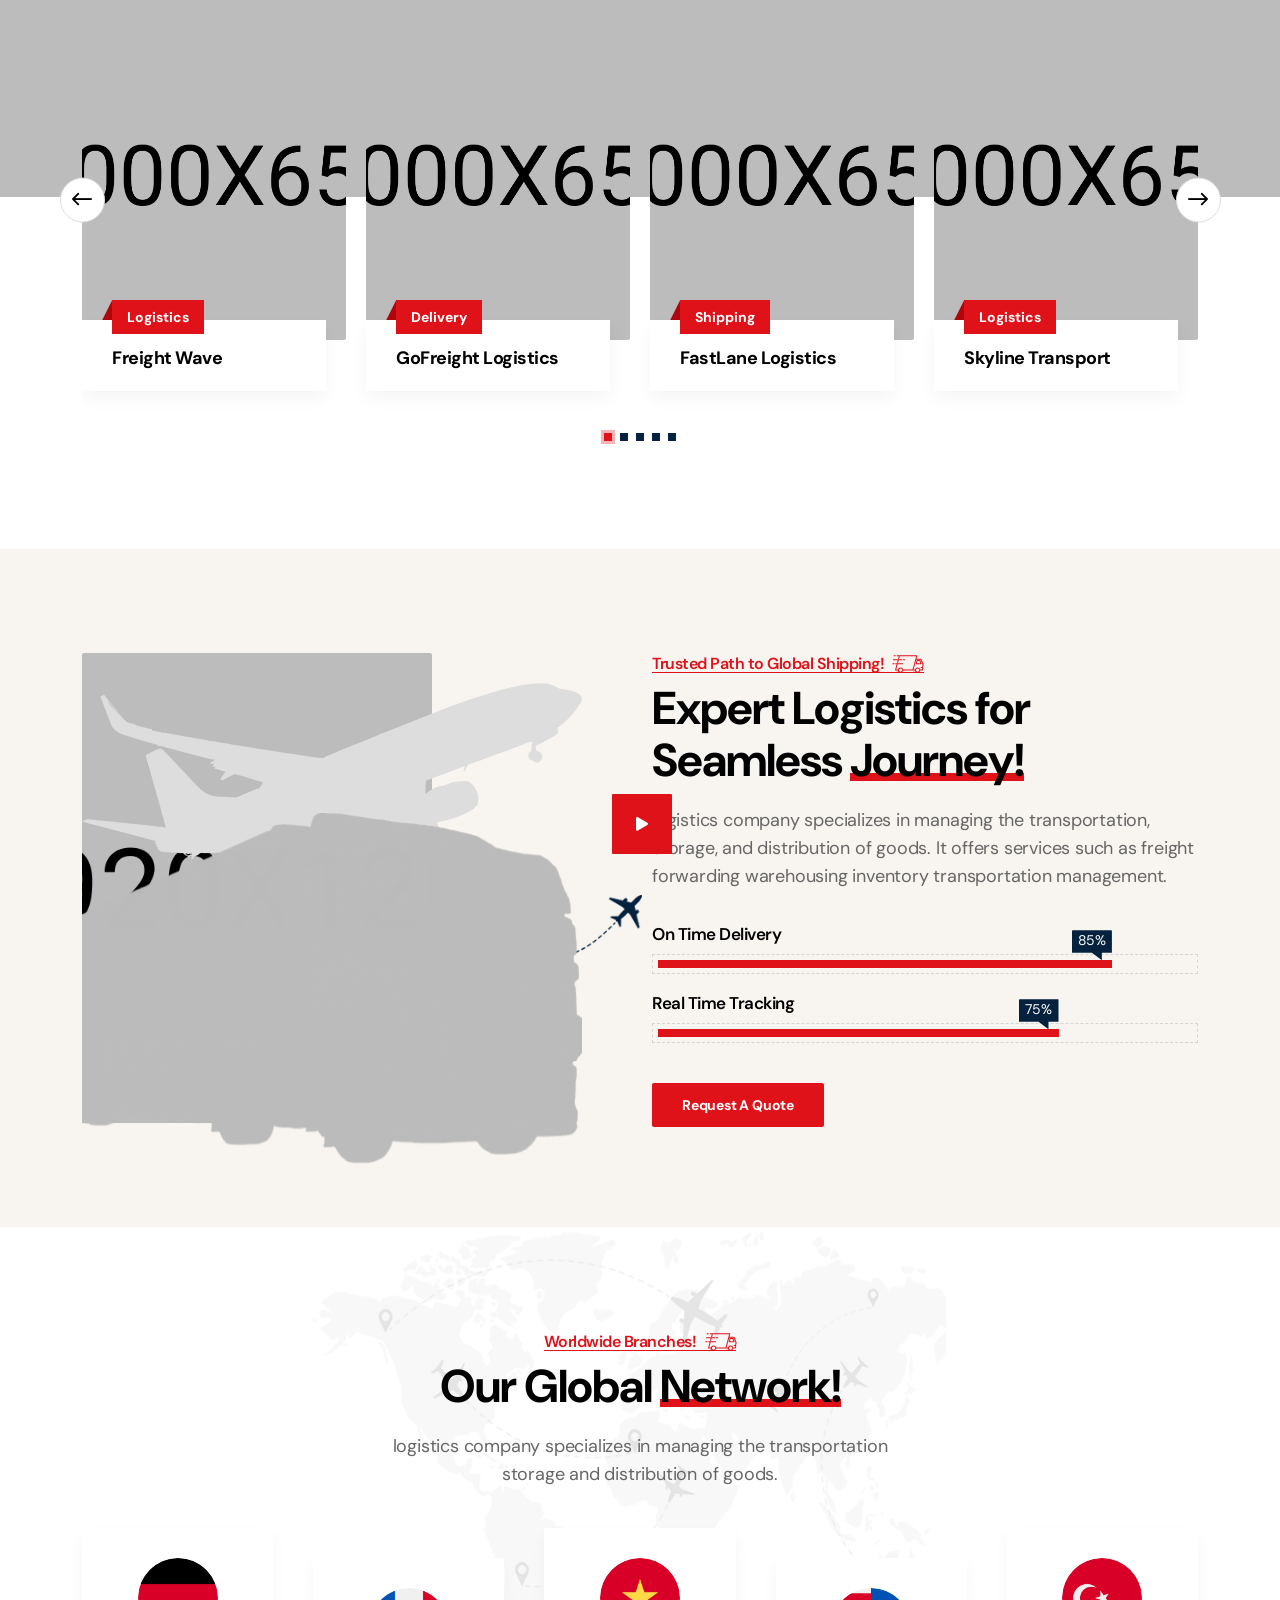
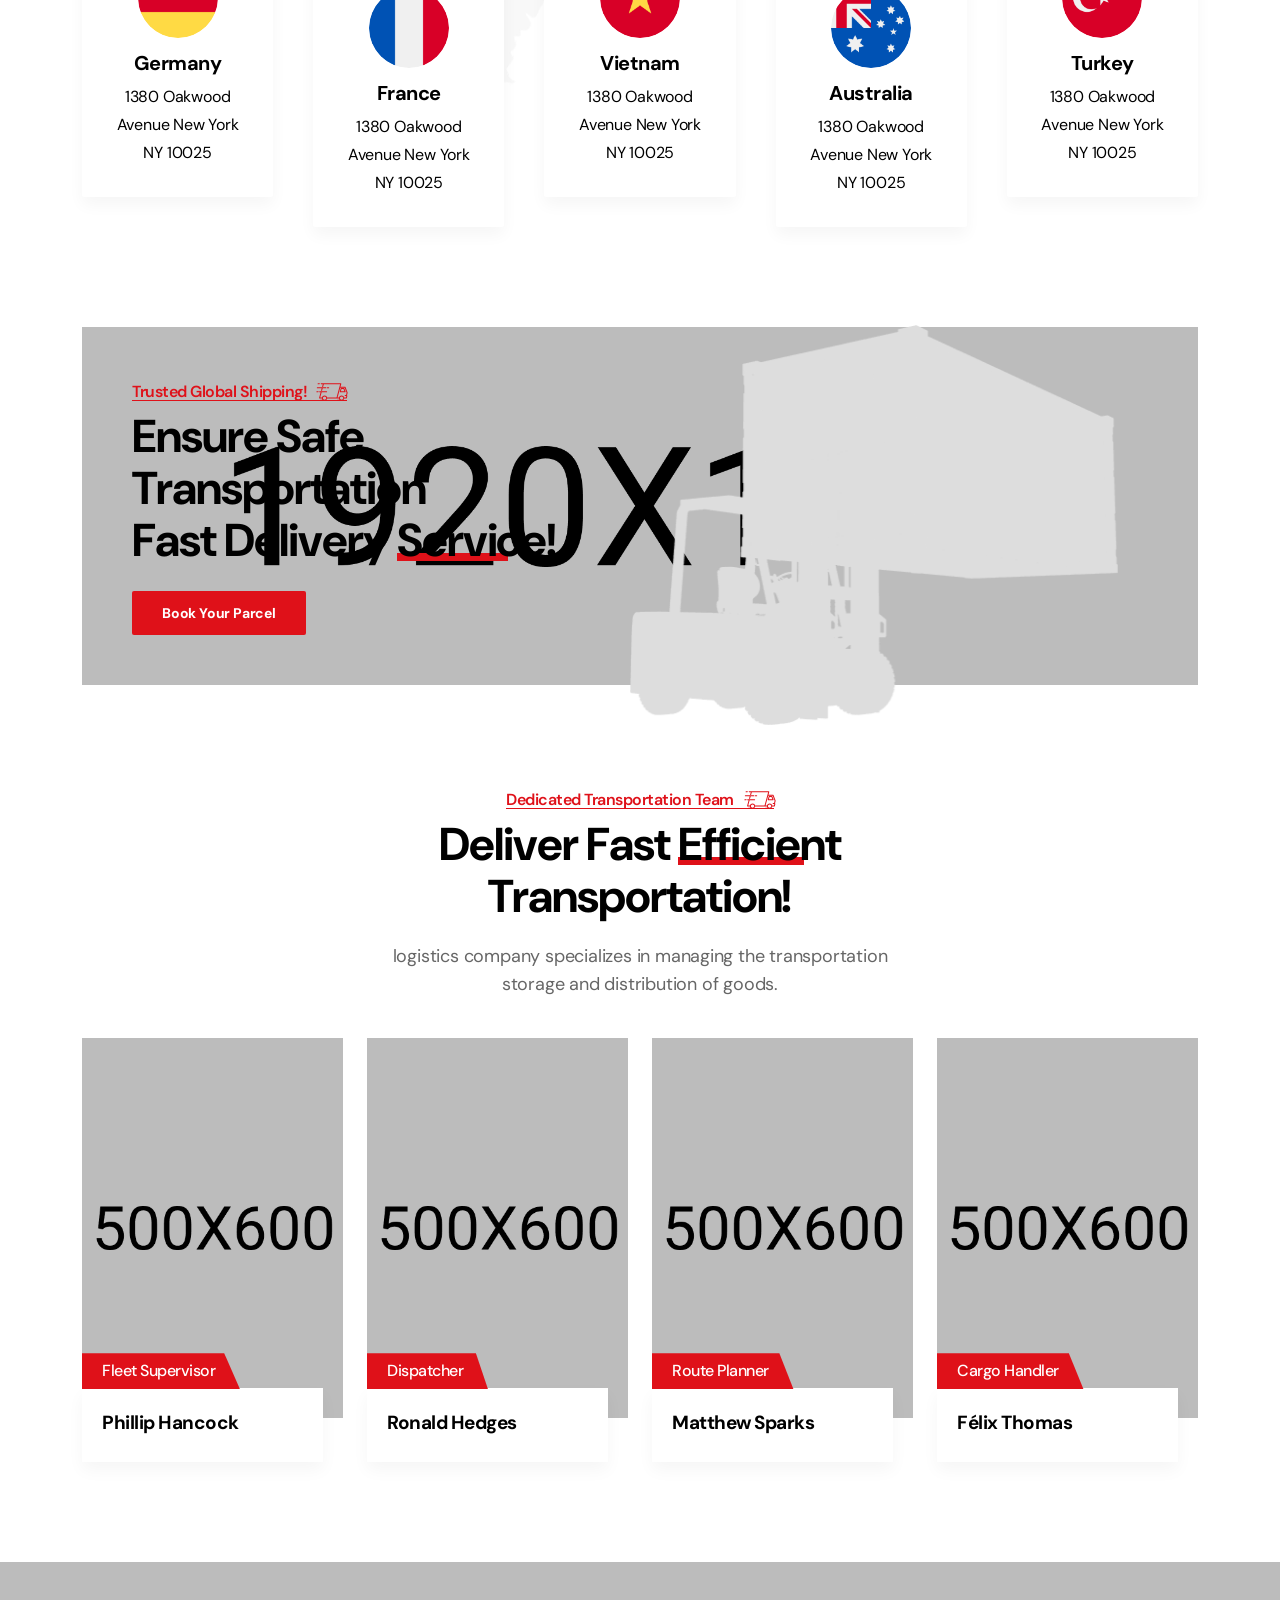
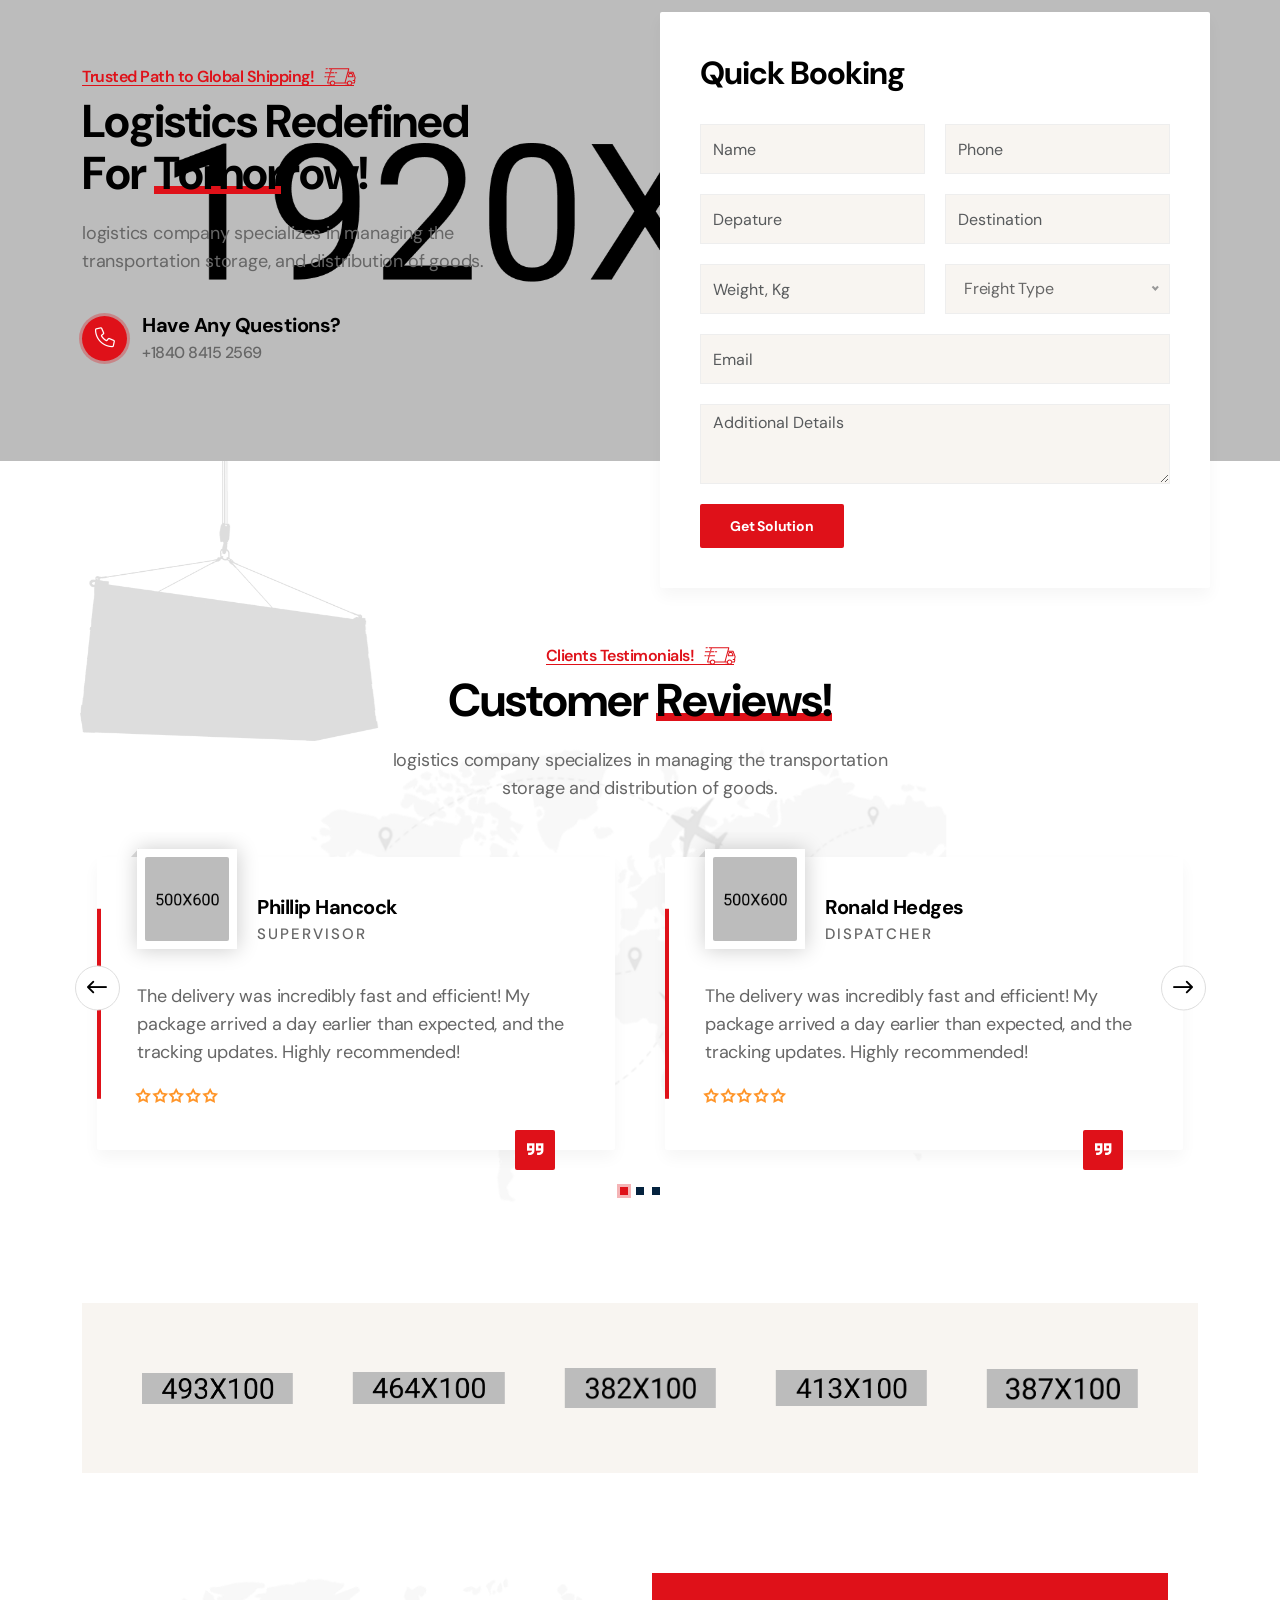
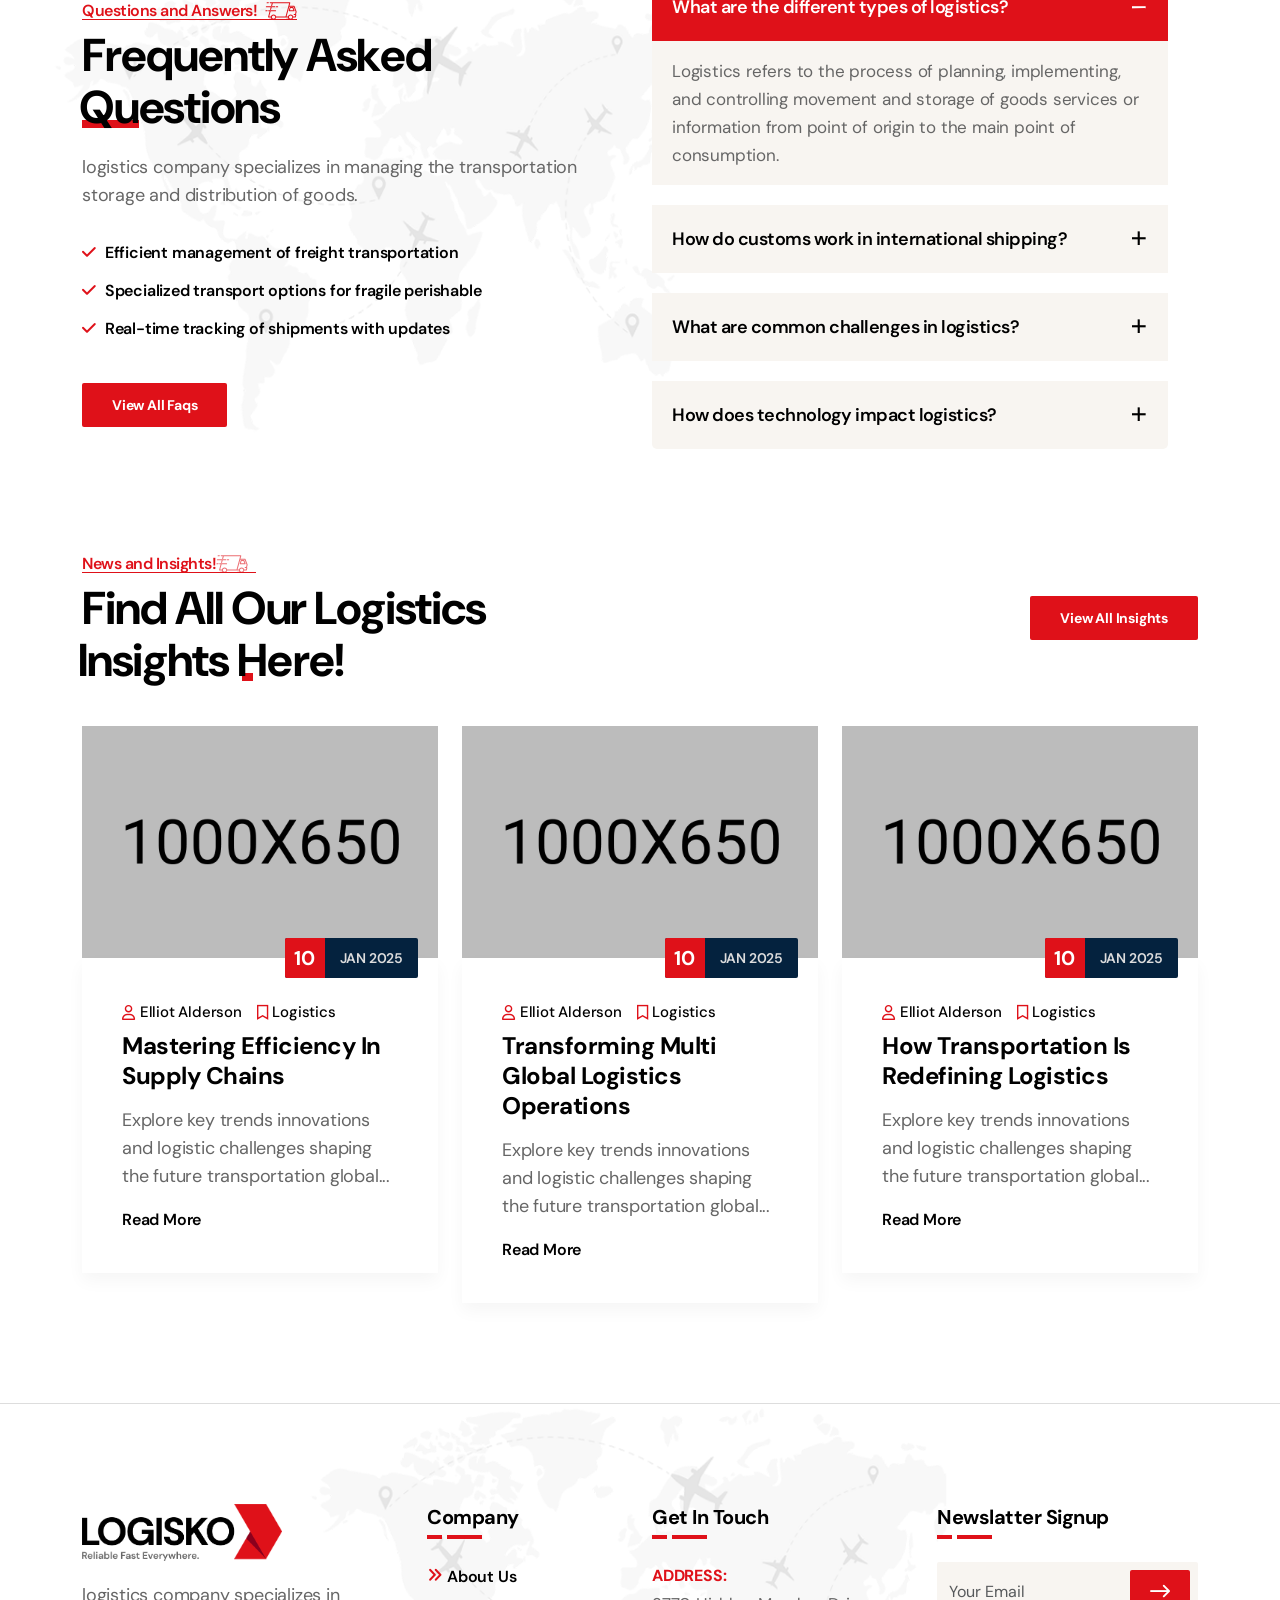
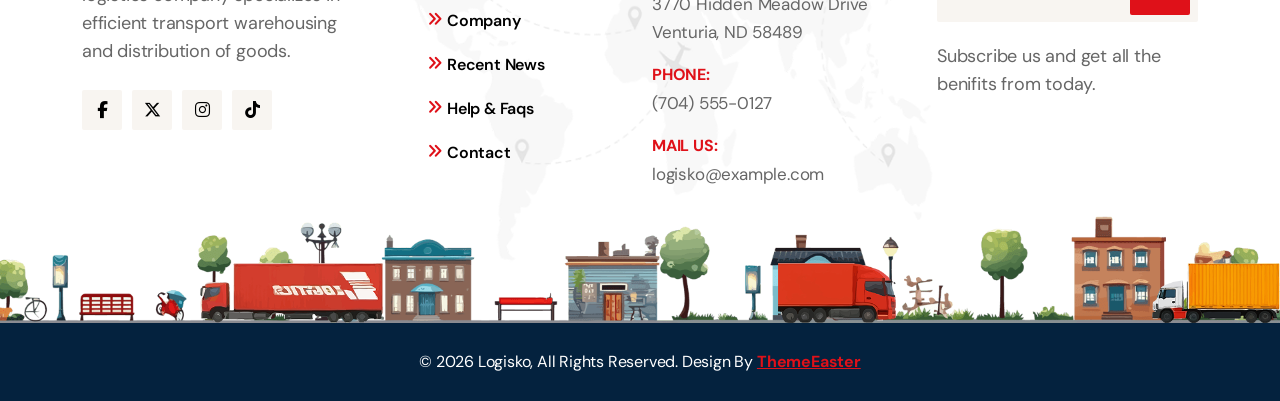
<file: note/logisko/index-2.html>
<!doctype html>
<!--[if lt IE 7]>      <html class="no-js lt-ie9 lt-ie8 lt-ie7" lang=""> <![endif]-->
<!--[if IE 7]>         <html class="no-js lt-ie9 lt-ie8" lang=""> <![endif]-->
<!--[if IE 8]>         <html class="no-js lt-ie9" lang=""> <![endif]-->
<!--[if gt IE 8]><!-->
<html class="no-js" lang="en">
<!--<![endif]-->

<head>
    <meta charset="utf-8">
    <meta name="viewport" content="width=device-width, initial-scale=1">
    <meta name="description" content="Logisko Transportation and Logistics HTML5 Template">
    <meta name="author" content="ThemeEaster">

    <title>Shared on THEMELOCK.COM - Logisko | Transportation and Logistics HTML5 Template</title>

    <link rel="shortcut icon" type="image/x-icon" href="assets/img/favicon.png">

    <link rel="stylesheet" href="assets/css/bootstrap.min.css">
    <link rel="stylesheet" href="assets/css/animate.min.css">
    <link rel="stylesheet" href="assets/css/keyframe-animation.css">
    <link rel="stylesheet" href="assets/lib/font-awesome-pro/css/fontawesome.min.css">
    <link rel="stylesheet" href="assets/css/logistic-icons.min.css">
    <link rel="stylesheet" href="assets/css/odometer.min.css">
    <link rel="stylesheet" href="assets/css/nice-select.css">
    <link rel="stylesheet" href="assets/css/swiper.min.css">
    <link rel="stylesheet" href="assets/css/venobox.min.css">
    <link rel="stylesheet" href="assets/css/slider.css">
    <link rel="stylesheet" href="assets/css/common-style.css">
    <link rel="stylesheet" href="assets/css/main.css">

</head>

<body>
    <!--[if lt IE 8]>
        <p class="browserupgrade">You are using an <strong>outdated</strong> browser. Please <a href="http://browsehappy.com/">upgrade your browser</a> to improve your experience.</p>
    <![endif]-->

    <div id="preloader-wrap">
        <svg viewBox="0 0 1000 1000" preserveAspectRatio="none">
            <path id="preloader-bg" d="M0,1005S175,995,500,995s500,5,500,5V0H0Z"></path>
        </svg>
        <div class="site-preloader preloader-text">
            <span data-text="L">L</span>
            <span data-text="o">o</span>
            <span data-text="g">g</span>
            <span data-text="i">i</span>
            <span data-text="s">s</span>
            <span data-text="k">k</span>
            <span data-text="o">o</span>
        </div>
    </div>
    <!-- Site Preloader -->

    <header class="main-header">
        <div class="container">
            <div class="main-header-wapper">
                <div class="site-logo">
                    <a href="index.html"><img src="assets/img/logo-light.png" alt="Logo" /></a>
                </div>
                <div class="main-header-info">
                    <div class="top-header">
                        <ul class="top-left">
                            <li><i class="fa-regular fa-phone"></i><a href="tel:5267214392">5267-214-392</a></li>
                            <li><i class="fa-regular fa-envelope-dot"></i>info.help@mail.Com</li>
                        </ul>
                        <div class="top-right">
                            <ul class="top-header-nav">
                                <li><a href="faqs.html">Help</a></li>
                                <li><a href="contact.html">Support</a></li>
                                <li><a href="faqs.html">FAQ</a></li>
                            </ul>
                            <ul class="header-social-share">
                                <li><a href="#"><i class="fa-brands fa-facebook-f"></i></a></li>
                                <li><a href="#"><i class="fa-brands fa-x-twitter"></i></a></li>
                                <li><a href="#"><i class="fa-brands fa-instagram"></i></a></li>
                                <li><a href="#"><i class="fa-brands fa-tiktok"></i></a></li>
                            </ul>
                        </div>
                    </div>
                    <!--/.top-header-->
                    <div class="header-menu-wrap">
                        <ul class="nav-menu">
                            <li>
                                <a href="index.html">Home</a>
                                <ul>
                                    <li><a href="index.html">Home Default</a></li>
                                    <li><a href="index-2.html">Home Modern</a></li>
                                </ul>
                            </li>
                            <li>
                                <a href="company.html">Company</a>
                                <ul>
                                    <li><a href="about.html">About Us</a></li>
                                    <li><a href="company.html">Company</a></li>
                                    <li><a href="services-logistic.html">Logistic Service</a></li>
                                    <li><a href="services-transportation.html">Transport Service</a></li>
                                    <li><a href="service-details.html">Service Details</a></li>
                                </ul>
                            </li>
                            <li>
                                <a href="#">Pages</a>
                                <ul>
                                    <li><a href="team.html">Our Team</a></li>
                                    <li><a href="team-details.html">Team Details</a></li>
                                    <li><a href="faq.html">Help &amp; Faqs</a></li>
                                    <li><a href="pricing-plans.html">Plans &amp; Pricing</a></li>
                                    <li><a href="testimonials.html">Testimonials</a></li>
                                    <li><a href="404-error.html">404 Error</a></li>
                                </ul>
                            </li>
                            <li>
                                <a href="projects.html">Projects</a>
                                <ul>
                                    <li><a href="projects.html">Our Projects</a></li>
                                    <li><a href="project-details.html">Project Details</a></li>
                                </ul>
                            </li>
                            <li>
                                <a href="blog-grid.html">Blog</a>
                                <ul>
                                    <li><a href="blog-grid.html">Grid Posts</a></li>
                                    <li><a href="blog-classic.html">Classic Posts</a></li>
                                    <li><a href="blog-details.html">Blog Details</a></li>
                                </ul>
                            </li>
                            <li><a href="contact.html">Contact</a></li>
                        </ul>
                        <div class="menu-right-item">
                            <div class="menu-action-btn dl-search-icon">
                                <i class="fa-sharp fa-light fa-magnifying-glass"></i>
                            </div>
                            <div class="menu-action-btn cart">
                                <i class="fa-sharp fa-light fa-bag-shopping"></i>
                                <span>0</span>
                            </div>
                            <div class="mobile-menu-icon">
                                <i class="fa-regular fa-ellipsis-vertical"></i>
                            </div>
                            <a href="contact.html" class="default-btn d-none d-lg-block d-md-block"><i class="fa-regular fa-truck-fast"></i>Track Your Order</a>
                        </div>
                    </div>
                    <!--/.header-menu-wrap-->
                </div>
            </div>
        </div>
    </header>
    <!--/.main-header-->

    <div id="popup-search-box">
        <div class="box-inner-wrap d-flex align-items-center">
            <form id="form" action="#" method="get" role="search">
                <input id="popup-search" type="text" name="s" placeholder="Type keywords here...">
                <button id="popup-search-button" type="submit" name="submit">
                    <i class="fa-sharp fa-light fa-magnifying-glass"></i>
                </button>
            </form>
            <div class="search-close"><i class="fa-regular fa-xmark"></i></div>
        </div>
    </div>
    <!--/.popupsearch-box-->

    <div id="searchbox-overlay"></div>

    <section class="hero-section">
        <div class="container">
            <div class="row">
                <div class="col-lg-6">
                    <div class="hero-content">
                        <div class="section-heading mb-30">
                            <h3 class="sub-heading is-border border-anim">Trusted Path to Global Shipping!<span class="sh-underline"><img class="sh-truck" src="assets/img/truck.svg" alt="truck"></span></h3>
                            <h2 class="text-anim" data-effect="fade-in-right" data-split="char" data-delay="0.3" data-duration="1">Flaxible Global Fast <br>Logistics <span class="hl">Solution!</span></h2>
                            <p class="text-anim" data-effect="fade-in-bottom" data-ease="power4.out">logistics company specializes in managing the transportation <br>storage, and distribution of goods.</p>
                        </div>
                        <a href="contact.html" class="default-btn wow fade-in-bottom" data-wow-delay="100ms">Book Your Parcel</a>
                    </div>
                </div>
                <div class="hero-img-wrap">
                    <img class="hero-shape" src="assets/img/hero-shape.png" alt="shape">
                    <img class="hero-men" src="assets/img/hero-delivery-boy.png" alt="img">
                    <img class="hero-badge" src="assets/img/delivery-shape.png" alt="img">
                </div>
            </div>
        </div>
    </section>
    <!--/.hero-section-->

    <section class="promo-section move-top">
        <div class="container">
            <div class="row promo-item-wrapper gx-0">
                <div class="col-lg-4">
                    <div class="promo-item">
                        <i class="logis logis-truck-3"></i>
                        <div class="promo-content">
                            <h3>Road Freight</h3>
                            <p>Logistics company specializes in managing transport.</p>
                        </div>
                    </div>
                </div>
                <div class="col-lg-4">
                    <div class="promo-item">
                        <i class="logis logis-cruise"></i>
                        <div class="promo-content">
                            <h3>Ocean Freight</h3>
                            <p>Logistics company specializes in managing transport.</p>
                        </div>
                    </div>
                </div>
                <div class="col-lg-4">
                    <div class="promo-item">
                        <i class="logis logis-airplane-flying"></i>
                        <div class="promo-content">
                            <h3>Air Freight</h3>
                            <p>Logistics company specializes in managing transport.</p>
                        </div>
                    </div>
                </div>
            </div>
        </div>
    </section>
    <!--/.promo-section-->

    <section class="company-section padding">
        <div class="container">
            <div class="row align-items-center">
                <div class="col-lg-5">
                    <div class="company-img-wrap">
                        <img class="wow fade-in-left" data-wow-delay="100ms" src="assets/img/content-bg-8.jpg" alt="img">
                        <img class="wow fade-in-bottom" data-wow-delay="300ms" src="assets/img/forklift.png" alt="img">
                        <div class="certification">
                            <i class="logis logis-worldwide"></i>
                            <h3>100% <span>Trusted Logistics</span></h3>
                        </div>
                    </div>
                </div>
                <div class="col-lg-7">
                    <div class="section-heading mb-40">
                        <h3 class="sub-heading is-border border-anim">Trusted Path to Global Shipping!<span class="sh-underline"><img class="sh-truck" src="assets/img/truck.svg" alt="truck"></span></h3>
                        <h2 class="text-anim" data-effect="fade-in-right" data-split="char" data-delay="0.3" data-duration="1">Integrated Global <br>Shipping &amp; <span class="hl">Logistics!</span></h2>
                        <p class="text-anim" data-effect="fade-in-bottom" data-ease="power4.out">logistics company specializes in managing the transportation, storage, and distribution of goods. It offers services such as freight forwarding, warehousing, inventory management, supply chain transportation logistic solutions.</p>
                    </div>
                    <div class="company-list-wrap mb-40">
                        <ul class="check-list wow fade-in-bottom" data-wow-delay="100ms">
                            <li><i class="fa-solid fa-check"></i>Efficient management of freight transportation</li>
                            <li><i class="fa-solid fa-check"></i>Specialized transport options for fragile perishable</li>
                            <li><i class="fa-solid fa-check"></i>Real-time tracking of shipments with updates</li>
                            <li><i class="fa-solid fa-check"></i>Optimized freight transportation management streamling</li>
                        </ul>
                        <div class="founder-card wow fade-in-bottom" data-wow-delay="300ms">
                            <img class="founder-thumb" src="assets/img/team-4.jpg" alt="img">
                            <h3>Félix Thomas <span>Founder</span></h3>
                            <img src="assets/img/sign.png" alt="sign">
                        </div>
                    </div>
                    <div class="btn-group wow fade-in-bottom" data-wow-delay="300ms">
                        <a href="about.html" class="default-btn">More About Us</a>
                        <div class="call-info">
                            <i class="fa-light fa-phone"></i>
                            <h3>Have Any Questions? <span>+1840 8415 2569</span></h3>
                        </div>
                    </div>
                </div>
            </div>
        </div>
    </section>
    <!--/.company-section-->

    <section class="service-section padding">
        <div class="bg-half"></div>
        <div class="container">
            <div class="section-heading text-center mb-40">
                <h3 class="sub-heading is-border border-anim">Our Logistics Services!<span class="sh-underline"><img class="sh-truck" src="assets/img/truck.svg" alt="truck"></span></h3>
                <h2 class="text-anim" data-effect="fade-in-right" data-split="char" data-delay="0.3" data-duration="1">Offering Cost Effecient <br>Transport <span class="hl">Shipping!</span></h2>
                <p class="text-anim" data-effect="fade-in-bottom" data-ease="power4.out">logistics company specializes in managing the transportation <br>storage and distribution of goods.</p>
            </div>
            <div class="row gy-lg-0 gy-4">
                <div class="col-lg-4 col-md-6">
                    <div class="service-card wow fade-in-bottom" data-wow-delay="100ms">
                        <div class="service-thumb">
                            <img src="assets/img/post-1.jpg" alt="thumb">
                        </div>
                        <div class="service-content">
                            <i class="logis logis-truck-2"></i>
                            <h3><a href="service-details.html">Road Freight</a></h3>
                            <p>logistics company specializes managing the extrime transport storage and distribution.</p>
                        </div>
                    </div>
                </div>
                <div class="col-lg-4 col-md-6">
                    <div class="service-card wow fade-in-bottom" data-wow-delay="300ms">
                        <div class="service-thumb">
                            <img src="assets/img/post-2.jpg" alt="thumb">
                        </div>
                        <div class="service-content">
                            <i class="logis logis-cruise"></i>
                            <h3><a href="service-details.html">Ocean Freight</a></h3>
                            <p>logistics company specializes managing the extrime transport storage and distribution.</p>
                        </div>
                    </div>
                </div>
                <div class="col-lg-4 col-md-6">
                    <div class="service-card wow fade-in-bottom" data-wow-delay="500ms">
                        <div class="service-thumb">
                            <img src="assets/img/post-3.jpg" alt="thumb">
                        </div>
                        <div class="service-content">
                            <i class="logis logis-airplane-flying"></i>
                            <h3><a href="service-details.html">Air Freight</a></h3>
                            <p>logistics company specializes managing the extrime transport storage and distribution.</p>
                        </div>
                    </div>
                </div>
            </div>
        </div>
    </section>
    <!--/.service-section-->

    <section class="running-text">
        <div class="container">
            <div class="scroller" data-speed="slow">
                <ul class="text-anim scroller__inner">
                    <li>Global logistics experts</li>
                    <li>Trusted by all over the world</li>
                    <li>Cost efficient transportation</li>
                    <li>Leading global logistic company</li>
                </ul>
            </div>
        </div>
    </section>
    <!--/.running-text-->

    <section class="project-section padding">
        <div class="bg-half white"></div>
        <div class="container">
            <div class="section-heading-wrap mb-40">
                <div class="section-heading">
                    <h3 class="sub-heading is-border border-anim">Discover Our Projects!<span class="sh-underline"><img class="sh-truck" src="assets/img/truck.svg" alt="truck"></span></h3>
                    <h2 class="text-anim" data-effect="fade-in-right" data-split="char" data-delay="0.3" data-duration="1">Optimizing Routes for <br>Faster <span class="hl">Delivery!</span></h2>
                    <p class="text-anim" data-effect="fade-in-bottom" data-ease="power4.out">logistics company specializes in managing the transportation <br>storage and distribution of goods.</p>
                </div>
                <a href="projects.html" class="default-btn wow fade-in-right" data-wow-delay="100ms">View All Projects</a>
            </div>
            <div class="swiper-outside">
                <div class="project-carousel">
                    <div class="swiper-wrapper">
                        <div class="swiper-slide">
                            <div class="project-item wow fade-in-bottom" data-wow-delay="200ms">
                                <div class="project-thumb project-view">
                                    <a class="venobox" href="assets/img/post-1.jpg" data-gall="projects"><img src="assets/img/post-1.jpg" alt="img"></a>
                                </div>
                                <div class="project-content">
                                    <a href="projects.html" class="category">Logistics</a>
                                    <h3><a href="project-details.html">Freight Wave</a></h3>
                                </div>
                            </div>
                        </div>
                        <div class="swiper-slide">
                            <div class="project-item wow fade-in-bottom" data-wow-delay="400ms">
                                <div class="project-thumb project-view">
                                    <a class="venobox" href="assets/img/post-2.jpg" data-gall="projects"><img src="assets/img/post-2.jpg" alt="img"></a>
                                </div>
                                <div class="project-content">
                                    <a href="projects.html" class="category">Delivery</a>
                                    <h3><a href="project-details.html">GoFreight Logistics</a></h3>
                                </div>
                            </div>
                        </div>
                        <div class="swiper-slide">
                            <div class="project-item wow fade-in-bottom" data-wow-delay="600ms">
                                <div class="project-thumb project-view">
                                    <a class="venobox" href="assets/img/post-3.jpg" data-gall="projects"><img src="assets/img/post-3.jpg" alt="img"></a>
                                </div>
                                <div class="project-content">
                                    <a href="projects.html" class="category">Shipping</a>
                                    <h3><a href="project-details.html">FastLane Logistics</a></h3>
                                </div>
                            </div>
                        </div>
                        <div class="swiper-slide">
                            <div class="project-item wow fade-in-bottom" data-wow-delay="700ms">
                                <div class="project-thumb project-view">
                                    <a class="venobox" href="assets/img/post-4.jpg" data-gall="projects"><img src="assets/img/post-4.jpg" alt="img"></a>
                                </div>
                                <div class="project-content">
                                    <a href="projects.html" class="category">Logistics</a>
                                    <h3><a href="project-details.html">Skyline Transport</a></h3>
                                </div>
                            </div>
                        </div>
                        <div class="swiper-slide">
                            <div class="project-item wow fade-in-bottom" data-wow-delay="800ms">
                                <div class="project-thumb project-view">
                                    <a class="venobox" href="assets/img/post-5.jpg" data-gall="projects"><img src="assets/img/post-5.jpg" alt="img"></a>
                                </div>
                                <div class="project-content">
                                    <a href="projects.html" class="category">Delivery</a>
                                    <h3><a href="project-details.html">OnTime Freight</a></h3>
                                </div>
                            </div>
                        </div>
                    </div>
                    <div class="carousel-pagination"></div><!-- Carousel Dots -->
                </div>
                <!-- Carousel Arrows -->
                <div class="swiper-nav swiper-next"><i class="fa-regular fa-long-arrow-right"></i></div>
                <div class="swiper-nav swiper-prev"><i class="fa-regular fa-long-arrow-left"></i></div>
            </div>
        </div>
    </section>
    <!--/.project-section-->

    <section class="skill-section bg-grey padding">
        <div class="container">
            <div class="row align-items-center">
                <div class="col-lg-6">
                    <div class="video-wrap">
                        <img src="assets/img/content-bg-5.jpg" alt="img">
                        <img class="wow fade-in-left" data-wow-delay="200ms" src="assets/img/plane-flying.png" alt="img">
                        <img class="wow fade-in-left" data-wow-delay="400ms" src="assets/img/red-truck.png" alt="img">
                        <img src="assets/img/plane-arrow-1.png" alt="img">
                        <a class="play-btn venobox wow swing center" data-vbtype="video" href="https://www.youtube.com/watch?v=ZLaG1migE00">
                            <span class="play-icon">
                                <svg aria-hidden="true" focusable="false" role="img" xmlns="http://www.w3.org/2000/svg" viewBox="0 0 448 512">
                                    <path fill="currentColor" d="M424.4 214.7L72.4 6.6C43.8-10.3 0 6.1 0 47.9V464c0 37.5 40.7 60.1 72.4 41.3l352-208c31.4-18.5 31.5-64.1 0-82.6z"></path>
                                </svg>
                            </span>
                        </a>
                    </div>
                </div>
                <div class="col-lg-6">
                    <div class="section-heading mb-30">
                        <h3 class="sub-heading is-border border-anim">Trusted Path to Global Shipping!<span class="sh-underline"><img class="sh-truck" src="assets/img/truck.svg" alt="truck"></span></h3>
                        <h2 class="text-anim" data-effect="fade-in-right" data-split="char" data-delay="0.3" data-duration="1">Expert Logistics for <br>Seamless <span class="hl">Journey!</span></h2>
                        <p class="text-anim" data-effect="fade-in-bottom" data-ease="power4.out">logistics company specializes in managing the transportation, storage, and distribution of goods. It offers services such as freight forwarding warehousing inventory transportation management.</p>
                    </div>
                    <ul class="skill-wrap mb-40 wow fade-in-bottom" data-wow-delay="200ms">
                        <li class="skill-item">
                            <h4>On Time Delivery</h4>
                            <div class="progress-box">
                                <div class="progress">
                                    <div class="progress-bar wow progress-bar-anim" data-wow-delay="0ms" data-wow-duration="2000ms" role="progressbar" style="--progress-bar-count: 85%">
                                        <span>85%</span>
                                    </div>
                                </div>
                            </div>
                        </li>
                        <li class="skill-item">
                            <h4>Real Time Tracking</h4>
                            <div class="progress-box">
                                <div class="progress">
                                    <div class="progress-bar wow progress-bar-anim" data-wow-delay="200ms" data-wow-duration="2000ms" role="progressbar" style="--progress-bar-count: 75%">
                                        <span>75%</span>
                                    </div>
                                </div>
                            </div>
                        </li>
                    </ul>
                    <a href="contact.html" class="default-btn wow fade-in-bottom" data-wow-delay="400ms">Request a Quote</a>
                </div>
            </div>
        </div>
    </section>
    <!--/.skill-section-->

    <section class="branch-section padding">
        <div class="map-pattern"></div>
        <div class="container">
            <div class="section-heading text-center mb-40">
                <h3 class="sub-heading is-border border-anim">Worldwide Branches!<span class="sh-underline"><img class="sh-truck" src="assets/img/truck.svg" alt="truck"></span></h3>
                <h2 class="text-anim" data-effect="fade-in-right" data-split="char" data-delay="0.3" data-duration="1">Our Global <span class="hl">Network!</span></h2>
                <p class="text-anim" data-effect="fade-in-bottom" data-ease="power4.out">logistics company specializes in managing the transportation <br>storage and distribution of goods.</p>
            </div>
            <ul class="branch-wrapper">
                <li class="wow fade-in-bottom" data-wow-delay="100ms">
                    <a href="contact.html" class="branch-item">
                        <img src="assets/img/germany.png" alt="germany">
                        <h3>Germany</h3>
                        <p>1380 Oakwood Avenue New York NY 10025</p>
                    </a>
                </li>
                <li class="wow fade-in-bottom" data-wow-delay="300ms">
                    <a href="contact.html" class="branch-item">
                        <img src="assets/img/france.png" alt="france">
                        <h3>France</h3>
                        <p>1380 Oakwood Avenue New York NY 10025</p>
                    </a>
                </li>
                <li class="wow fade-in-bottom" data-wow-delay="500ms">
                    <a href="contact.html" class="branch-item">
                        <img src="assets/img/vietnam.png" alt="vietnam">
                        <h3>Vietnam</h3>
                        <p>1380 Oakwood Avenue New York NY 10025</p>
                    </a>
                </li>
                <li class="wow fade-in-bottom" data-wow-delay="700ms">
                    <a href="contact.html" class="branch-item">
                        <img src="assets/img/australia.png" alt="australia">
                        <h3>Australia</h3>
                        <p>1380 Oakwood Avenue New York NY 10025</p>
                    </a>
                </li>
                <li class="wow fade-in-bottom" data-wow-delay="900ms">
                    <a href="contact.html" class="branch-item">
                        <img src="assets/img/turkey.png" alt="turkey">
                        <h3>Turkey</h3>
                        <p>1380 Oakwood Avenue New York NY 10025</p>
                    </a>
                </li>
            </ul>
        </div>
    </section>
    <!--/.branch-section-->

    <section class="cta-section cta-2">
        <div class="container">
            <div class="row cta-wrapper gx-0">
                <div class="col-lg-6">
                    <div class="section-heading">
                        <h3 class="sub-heading is-border border-anim">Trusted Global Shipping!<span class="sh-underline"><img class="sh-truck" src="assets/img/truck.svg" alt="truck"></span></h3>
                        <h2 class="text-anim" data-effect="fade-in-right" data-split="char" data-delay="0.3" data-duration="1">Ensure Safe Transportation<br>Fast Delivery <span class="hl">Service!</span></h2>
                        <a href="contact.html" class="default-btn wow fade-in-bottom" data-wow-delay="200ms">Book Your Parcel</a>
                    </div>
                </div>
                <div class="cta-men wow fade-in-bottom" data-wow-delay="200ms"></div>
            </div>
        </div>
    </section>
    <!--/.cta-section-->

    <section class="team-section padding">
        <div class="container">
            <div class="section-heading text-center mb-40">
                <h3 class="sub-heading is-border border-anim">Dedicated Transportation Team<span class="sh-underline"><img class="sh-truck" src="assets/img/truck.svg" alt="truck"></span></h3>
                <h2 class="text-anim" data-effect="fade-in-right" data-split="char" data-delay="0.3" data-duration="1">Deliver Fast <span class="hl">Efficient</span><br>Transportation!</h2>
                <p class="text-anim" data-effect="fade-in-bottom" data-ease="power4.out">logistics company specializes in managing the transportation <br>storage and distribution of goods.</p>
            </div>
            <div class="row gy-lg-0 gy-4">
                <div class="col-lg-3 col-md-6">
                    <div class="team-item wow fade-in-bottom" data-wow-delay="100ms">
                        <div class="team-thumb">
                            <img src="assets/img/team-1.jpg" alt="thumb">
                            <ul class="team-social">
                                <li><a href="#"><i class="fa-brands fa-facebook-f"></i></a></li>
                                <li><a href="#"><i class="fa-brands fa-x-twitter"></i></a></li>
                                <li><a href="#"><i class="fa-brands fa-instagram"></i></a></li>
                                <li><a href="#"><i class="fa-brands fa-tiktok"></i></a></li>
                            </ul>
                        </div>
                        <div class="team-content">
                            <h4 class="position">Fleet Supervisor</h4>
                            <h3><a href="team-details.html">Phillip Hancock</a></h3>
                        </div>
                    </div>
                </div>
                <div class="col-lg-3 col-md-6">
                    <div class="team-item wow fade-in-bottom" data-wow-delay="300ms">
                        <div class="team-thumb">
                            <img src="assets/img/team-2.jpg" alt="thumb">
                            <ul class="team-social">
                                <li><a href="#"><i class="fa-brands fa-facebook-f"></i></a></li>
                                <li><a href="#"><i class="fa-brands fa-x-twitter"></i></a></li>
                                <li><a href="#"><i class="fa-brands fa-instagram"></i></a></li>
                                <li><a href="#"><i class="fa-brands fa-tiktok"></i></a></li>
                            </ul>
                        </div>
                        <div class="team-content">
                            <h4 class="position">Dispatcher</h4>
                            <h3><a href="team-details.html">Ronald Hedges</a></h3>
                        </div>
                    </div>
                </div>
                <div class="col-lg-3 col-md-6">
                    <div class="team-item wow fade-in-bottom" data-wow-delay="500ms">
                        <div class="team-thumb">
                            <img src="assets/img/team-3.jpg" alt="thumb">
                            <ul class="team-social">
                                <li><a href="#"><i class="fa-brands fa-facebook-f"></i></a></li>
                                <li><a href="#"><i class="fa-brands fa-x-twitter"></i></a></li>
                                <li><a href="#"><i class="fa-brands fa-instagram"></i></a></li>
                                <li><a href="#"><i class="fa-brands fa-tiktok"></i></a></li>
                            </ul>
                        </div>
                        <div class="team-content">
                            <h4 class="position">Route Planner</h4>
                            <h3><a href="team-details.html">Matthew Sparks</a></h3>
                        </div>
                    </div>
                </div>
                <div class="col-lg-3 col-md-6">
                    <div class="team-item wow fade-in-bottom" data-wow-delay="700ms">
                        <div class="team-thumb">
                            <img src="assets/img/team-4.jpg" alt="thumb">
                            <ul class="team-social">
                                <li><a href="#"><i class="fa-brands fa-facebook-f"></i></a></li>
                                <li><a href="#"><i class="fa-brands fa-x-twitter"></i></a></li>
                                <li><a href="#"><i class="fa-brands fa-instagram"></i></a></li>
                                <li><a href="#"><i class="fa-brands fa-tiktok"></i></a></li>
                            </ul>
                        </div>
                        <div class="team-content">
                            <h4 class="position">Cargo Handler</h4>
                            <h3><a href="team-details.html">Félix Thomas</a></h3>
                        </div>
                    </div>
                </div>
            </div>
        </div>
    </section>
    <!--/.team-section-->

    <section class="quote-section quote-2 padding">
        <div class="container">
            <div class="row">
                <div class="col-lg-6">
                    <div class="section-heading mb-40">
                        <h3 class="sub-heading is-border border-anim">Trusted Path to Global Shipping!<span class="sh-underline"><img class="sh-truck" src="assets/img/truck.svg" alt="truck"></span></h3>
                        <h2 class="text-anim" data-effect="fade-in-right" data-split="char" data-delay="0.3" data-duration="1">Logistics Redefined <br>For <span class="hl">Tomorrow!</span></h2>
                        <p class="text-anim" data-effect="fade-in-bottom" data-ease="power4.out">logistics company specializes in managing the <br>transportation storage, and distribution of goods.</p>
                    </div>
                    <div class="call-info wow fade-in-bottom" data-wow-delay="100ms">
                        <i class="fa-light fa-phone"></i>
                        <h3>Have Any Questions? <span>+1840 8415 2569</span></h3>
                    </div>
                </div>
                <div class="col-lg-6 position-relative">
                    <div class="quote-form wow fade-in-bottom" data-wow-delay="100ms">
                        <form action="php/quote-form.php" method="post" id="ajax_quote_form" class="form-horizontal contact-form">
                            <div class="form-heading mb-30">
                                <h2>Quick Booking</h2>
                            </div>
                            <div class="quote-form-group">
                                <div class="form-field">
                                    <input type="text" id="q-full-name" name="q-full-name" class="form-control" placeholder="Name" required="">
                                </div>
                                <div class="form-field">
                                    <input type="phone" id="q-phone" name="q-phone" class="form-control" placeholder="Phone" required="">
                                </div>
                                <div class="form-field">
                                    <input type="text" id="q-depature" name="q-depature" class="form-control" placeholder="Depature" required="">
                                </div>
                                <div class="form-field">
                                    <input type="text" id="q-destination" name="q-destination" class="form-control" placeholder="Destination" required="">
                                </div>
                                <div class="form-field">
                                    <input type="text" id="q-weight" name="q-weight" class="form-control" placeholder="Weight, Kg" required="">
                                </div>
                                <div class="form-field">
                                    <select name="q-freight-type" id="q-freight-type">
                                        <option value="Freight Type">Freight Type</option>
                                        <option value="Road Freight">Road Freight</option>
                                        <option value="Ocean Freight">Ocean Freight</option>
                                        <option value="Air Freight">Air Freight</option>
                                    </select>
                                </div>
                                <div class="form-field">
                                    <input type="email" id="q-email" name="q-email" class="form-control" placeholder="Email" required>
                                </div>
                                <div class="form-field message">
                                    <textarea id="q-message" name="q-message" cols="30" rows="4" class="form-control" placeholder="Additional Details" required></textarea>
                                </div>
                                <div class="form-field submit-btn">
                                    <button id="submit" class="default-btn" type="submit">Get Solution</button>
                                </div>
                            </div>
                            <div id="q-form-messages" class="alert" role="alert"></div>
                        </form>
                    </div>
                </div>
            </div>
        </div>
    </section>
    <!--/.quote-section-->

    <section class="testimonial-section padding">
        <div class="cargo-container wow fade-in-top" data-wow-delay="100ms"></div>
        <div class="map-pattern"></div>
        <div class="container">
            <div class="section-heading text-center mb-30">
                <h3 class="sub-heading is-border border-anim">Clients Testimonials!<span class="sh-underline"><img class="sh-truck" src="assets/img/truck.svg" alt="truck"></span></h3>
                <h2 class="text-anim" data-effect="fade-in-right" data-split="char" data-delay="0.3" data-duration="1">Customer <span class="hl">Reviews!</span></h2>
                <p class="text-anim" data-effect="fade-in-bottom" data-ease="power4.out">logistics company specializes in managing the transportation <br>storage and distribution of goods.</p>
            </div>
            <div class="swiper-outside testi-nav position-relative">
                <div class="testimonial-carousel">
                    <div class="swiper-wrapper">
                        <div class="swiper-slide">
                            <div class="testimonial-item">
                                <div class="testi-thumb">
                                    <img src="assets/img/team-1.jpg" alt="thumb">
                                </div>
                                <div class="testi-content">
                                    <div class="client-info">
                                        <h3>Phillip Hancock <span>Supervisor</span></h3>
                                    </div>
                                    <p>The delivery was incredibly fast and efficient! My package arrived a day earlier than expected, and the tracking updates. Highly recommended!</p>
                                    <ul class="rattings">
                                        <li><i class="fa-sharp fa-solid fa-star"></i></li>
                                        <li><i class="fa-sharp fa-solid fa-star"></i></li>
                                        <li><i class="fa-sharp fa-solid fa-star"></i></li>
                                        <li><i class="fa-sharp fa-solid fa-star"></i></li>
                                        <li><i class="fa-sharp fa-solid fa-star"></i></li>
                                    </ul>
                                    <div class="quote-icon"><i class="fa-sharp fa-solid fa-quote-right"></i></div>
                                </div>
                            </div>
                        </div>
                        <div class="swiper-slide">
                            <div class="testimonial-item">
                                <div class="testi-thumb">
                                    <img src="assets/img/team-2.jpg" alt="thumb">
                                </div>
                                <div class="testi-content">
                                    <div class="client-info">
                                        <h3>Ronald Hedges <span>Dispatcher</span></h3>
                                    </div>
                                    <p>The delivery was incredibly fast and efficient! My package arrived a day earlier than expected, and the tracking updates. Highly recommended!</p>
                                    <ul class="rattings">
                                        <li><i class="fa-sharp fa-solid fa-star"></i></li>
                                        <li><i class="fa-sharp fa-solid fa-star"></i></li>
                                        <li><i class="fa-sharp fa-solid fa-star"></i></li>
                                        <li><i class="fa-sharp fa-solid fa-star"></i></li>
                                        <li><i class="fa-sharp fa-solid fa-star"></i></li>
                                    </ul>
                                    <div class="quote-icon"><i class="fa-sharp fa-solid fa-quote-right"></i></div>
                                </div>
                            </div>
                        </div>
                        <div class="swiper-slide">
                            <div class="testimonial-item">
                                <div class="testi-thumb">
                                    <img src="assets/img/team-3.jpg" alt="thumb">
                                </div>
                                <div class="testi-content">
                                    <div class="client-info">
                                        <h3>Félix Thomas <span>Handler</span></h3>
                                    </div>
                                    <p>The delivery was incredibly fast and efficient! My package arrived a day earlier than expected, and the tracking updates. Highly recommended!</p>
                                    <ul class="rattings">
                                        <li><i class="fa-sharp fa-solid fa-star"></i></li>
                                        <li><i class="fa-sharp fa-solid fa-star"></i></li>
                                        <li><i class="fa-sharp fa-solid fa-star"></i></li>
                                        <li><i class="fa-sharp fa-solid fa-star"></i></li>
                                        <li><i class="fa-sharp fa-solid fa-star"></i></li>
                                    </ul>
                                    <div class="quote-icon"><i class="fa-sharp fa-solid fa-quote-right"></i></div>
                                </div>
                            </div>
                        </div>
                    </div>
                    <div class="carousel-pagination"></div><!-- Carousel Dots -->
                </div>
                <!-- Carousel Arrows -->
                <div class="swiper-nav swiper-next"><i class="fa-regular fa-long-arrow-right"></i></div>
                <div class="swiper-nav swiper-prev"><i class="fa-regular fa-long-arrow-left"></i></div>
            </div>
        </div>
    </section>
    <!--/.testimonial-section-->

    <div class="sponsor-section">
        <div class="container">
            <div class="sponsor-carousel-wrapper">
                <div class="sponsor-carousel">
                    <div class="swiper-wrapper">
                        <div class="swiper-slide">
                            <a href="#"><img src="assets/img/sponsor-01.png" alt="img"></a>
                        </div>
                        <div class="swiper-slide">
                            <a href="#"><img src="assets/img/sponsor-02.png" alt="img"></a>
                        </div>
                        <div class="swiper-slide">
                            <a href="#"><img src="assets/img/sponsor-03.png" alt="img"></a>
                        </div>
                        <div class="swiper-slide">
                            <a href="#"><img src="assets/img/sponsor-04.png" alt="img"></a>
                        </div>
                        <div class="swiper-slide">
                            <a href="#"><img src="assets/img/sponsor-05.png" alt="img"></a>
                        </div>
                        <div class="swiper-slide">
                            <a href="#"><img src="assets/img/sponsor-06.png" alt="img"></a>
                        </div>
                    </div>
                </div>
            </div>
        </div>
    </div>
    <!--/.sponsor-section-->

    <section class="faq-section padding">
        <div class="map-pattern"></div>
        <div class="container">
            <div class="row align-items-center gy-lg-0 gy-5">
                <div class="col-lg-6">
                    <div class="section-heading mb-30">
                        <h3 class="sub-heading is-border border-anim">Questions and Answers!<span class="sh-underline"><img class="sh-truck" src="assets/img/truck.svg" alt="truck"></span></h3>
                        <h2 class="text-anim" data-effect="fade-in-right" data-split="char" data-delay="0.3" data-duration="1">Frequently Asked <br><span class="hl">Questions</span></h2>
                        <p class="text-anim" data-effect="fade-in-bottom" data-ease="power4.out">logistics company specializes in managing the transportation <br>storage and distribution of goods.</p>
                    </div>
                    <ul class="check-list mb-40 wow fade-in-bottom" data-wow-delay="100ms">
                        <li><i class="fa-solid fa-check"></i>Efficient management of freight transportation</li>
                        <li><i class="fa-solid fa-check"></i>Specialized transport options for fragile perishable</li>
                        <li><i class="fa-solid fa-check"></i>Real-time tracking of shipments with updates</li>
                    </ul>
                    <a href="faq.html" class="default-btn wow fade-in-bottom" data-wow-delay="300ms">View All Faqs</a>
                </div>
                <div class="col-lg-6">
                    <div class="accordion faq-accordion row-gap" id="faq-accordion">
                        <div class="accordion-item">
                            <h2 class="accordion-header" id="headingOne">
                                <button class="accordion-button" type="button" data-bs-toggle="collapse" data-bs-target="#collapseOne" aria-expanded="true" aria-controls="collapseOne">What are the different types of logistics?</button>
                            </h2>
                            <div id="collapseOne" class="accordion-collapse collapse show" aria-labelledby="headingOne" data-bs-parent="#faq-accordion">
                                <div class="accordion-body">
                                    <p>Logistics refers to the process of planning, implementing, and controlling movement and storage of goods services or information from point of origin to the main point of consumption.</p>
                                </div>
                            </div>
                        </div>
                        <div class="accordion-item">
                            <h2 class="accordion-header" id="headingTwo">
                                <button class="accordion-button collapsed" type="button" data-bs-toggle="collapse" data-bs-target="#collapseTwo" aria-expanded="false" aria-controls="collapseTwo">How do customs work in international shipping?</button>
                            </h2>
                            <div id="collapseTwo" class="accordion-collapse collapse" aria-labelledby="headingTwo" data-bs-parent="#faq-accordion">
                                <div class="accordion-body">
                                    <p>Logistics refers to the process of planning, implementing, and controlling movement and storage of goods services or information from point of origin to the main point of consumption.</p>
                                </div>
                            </div>
                        </div>
                        <div class="accordion-item">
                            <h2 class="accordion-header" id="headingThree">
                                <button class="accordion-button collapsed" type="button" data-bs-toggle="collapse" data-bs-target="#collapseThree" aria-expanded="false" aria-controls="collapseThree">What are common challenges in logistics?</button>
                            </h2>
                            <div id="collapseThree" class="accordion-collapse collapse" aria-labelledby="headingThree" data-bs-parent="#faq-accordion">
                                <div class="accordion-body">
                                    <p>Logistics refers to the process of planning, implementing, and controlling movement and storage of goods services or information from point of origin to the main point of consumption.</p>
                                </div>
                            </div>
                        </div>
                        <div class="accordion-item">
                            <h2 class="accordion-header" id="headingFour">
                                <button class="accordion-button collapsed" type="button" data-bs-toggle="collapse" data-bs-target="#collapseFour" aria-expanded="false" aria-controls="collapseFour">How does technology impact logistics?</button>
                            </h2>
                            <div id="collapseFour" class="accordion-collapse collapse" aria-labelledby="headingFour" data-bs-parent="#faq-accordion">
                                <div class="accordion-body">
                                    <p>Logistics refers to the process of planning, implementing, and controlling movement and storage of goods services or information from point of origin to the main point of consumption.</p>
                                </div>
                            </div>
                        </div>
                    </div>
                </div>
            </div>
        </div>
    </section>

    <section class="blog-section padding-bottom">
        <div class="container">
            <div class="section-heading-wrap mb-40">
                <div class="section-heading">
                    <h3 class="sub-heading is-border border-anim">News and Insights!<span class="sh-underline"><img class="sh-truck" src="assets/img/truck.svg" alt="truck"></span></h3>
                    <h2 class="text-anim" data-effect="fade-in-right" data-split="char" data-delay="0.3" data-duration="1">Find All Our Logistics <br>Insights <span class="hl">Here!</span></h2>
                </div>
                <a href="blog-grid.html" class="default-btn wow fade-in-right" data-wow-delay="100ms">View All Insights</a>
            </div>
            <div class="row gy-lg-0 gy-4">
                <div class="col-lg-4 col-md-6">
                    <div class="post-card wow fade-in-bottom" data-wow-delay="100ms">
                        <div class="post-thumb">
                            <img src="assets/img/post-1.jpg" alt="post">
                        </div>
                        <div class="post-content-wrap">
                            <a href="blog-grid.html" class="post-date"><time><span>10</span>Jan 2025</time></a>
                            <ul class="post-meta">
                                <li><i class="fa-regular fa-user"></i><a href="#">Elliot Alderson</a></li>
                                <li><i class="fa-sharp fa-regular fa-bookmark"></i><a href="#">Logistics</a></li>
                            </ul>
                            <div class="post-content">
                                <h3><a href="blog-details.html" class="hover">Mastering Efficiency in Supply Chains</a></h3>
                                <p>Explore key trends innovations and logistic challenges shaping the future transportation global...</p>
                                <a href="blog-details.html" class="read-more">Read More</a>
                            </div>
                        </div>
                    </div>
                </div>
                <div class="col-lg-4 col-md-6">
                    <div class="post-card wow fade-in-bottom" data-wow-delay="300ms">
                        <div class="post-thumb">
                            <img src="assets/img/post-2.jpg" alt="post">
                        </div>
                        <div class="post-content-wrap">
                            <a href="blog-grid.html" class="post-date"><time><span>10</span>Jan 2025</time></a>
                            <ul class="post-meta">
                                <li><i class="fa-regular fa-user"></i><a href="#">Elliot Alderson</a></li>
                                <li><i class="fa-sharp fa-regular fa-bookmark"></i><a href="#">Logistics</a></li>
                            </ul>
                            <div class="post-content">
                                <h3><a href="blog-details.html">Transforming Multi Global Logistics Operations</a></h3>
                                <p>Explore key trends innovations and logistic challenges shaping the future transportation global...</p>
                                <a href="blog-details.html" class="read-more">Read More</a>
                            </div>
                        </div>
                    </div>
                </div>
                <div class="col-lg-4 col-md-6">
                    <div class="post-card wow fade-in-bottom" data-wow-delay="500ms">
                        <div class="post-thumb">
                            <img src="assets/img/post-3.jpg" alt="post">
                        </div>
                        <div class="post-content-wrap">
                            <a href="blog-grid.html" class="post-date"><time><span>10</span>Jan 2025</time></a>
                            <ul class="post-meta">
                                <li><i class="fa-regular fa-user"></i><a href="#">Elliot Alderson</a></li>
                                <li><i class="fa-sharp fa-regular fa-bookmark"></i><a href="#">Logistics</a></li>
                            </ul>
                            <div class="post-content">
                                <h3><a href="blog-details.html">How Transportation is Redefining Logistics</a></h3>
                                <p>Explore key trends innovations and logistic challenges shaping the future transportation global...</p>
                                <a href="blog-details.html" class="read-more">Read More</a>
                            </div>
                        </div>
                    </div>
                </div>
            </div>
        </div>
    </section>
    <!--/.blog-section-->

    <footer class="footer-section">
        <div class="map-pattern"></div>
        <div class="footer-wrapper">
            <div class="container">
                <div class="row gy-lg-0 gy-4">
                    <div class="col-lg-3 col-md-6">
                        <div class="footer-widget">
                            <a href="index.html" class="footer-logo"><img src="assets/img/logo.png" alt="logo"></a>
                            <p>logistics company specializes in efficient transport warehousing and distribution of goods.</p>
                            <ul class="social-share">
                                <li><a href="#"><i class="fa-brands fa-facebook-f"></i></a></li>
                                <li><a href="#"><i class="fa-brands fa-x-twitter"></i></a></li>
                                <li><a href="#"><i class="fa-brands fa-instagram"></i></a></li>
                                <li><a href="#"><i class="fa-brands fa-tiktok"></i></a></li>
                            </ul>
                        </div>
                    </div>
                    <div class="col-lg-3 col-md-6">
                        <div class="footer-widget widget-links">
                            <div class="widget-title">
                                <h3>Company</h3>
                            </div>
                            <ul class="footer-links">
                                <li><a href="#">About Us</a></li>
                                <li><a href="#">Company</a></li>
                                <li><a href="#">Recent News</a></li>
                                <li><a href="#">Help &amp; Faqs</a></li>
                                <li><a href="#">Contact</a></li>
                            </ul>
                        </div>
                    </div>
                    <div class="col-lg-3 col-md-6">
                        <div class="footer-widget">
                            <div class="widget-title">
                                <h3>Get In Touch</h3>
                            </div>
                            <ul class="footer-contact-info">
                                <li>
                                    <p><span>Address:</span>3770 Hidden Meadow Drive <br>Venturia, ND 58489</p>
                                </li>
                                <li>
                                    <p><span>Phone:</span>(704) 555-0127</p>
                                </li>
                                <li>
                                    <p><span>Mail Us:</span>logisko@example.com</p>
                                </li>
                            </ul>
                        </div>
                    </div>
                    <div class="col-lg-3 col-md-6">
                        <div class="footer-widget">
                            <div class="widget-title">
                                <h3>Newslatter Signup</h3>
                            </div>
                            <form action="#" class="subscribe-form" novalidate="true">
                                <div class="mc-fields">
                                    <input class="form-control" type="email" name="EMAIL" placeholder="Your Email" required="">
                                    <input type="hidden" name="action" value="mailchimpsubscribe">
                                    <button class="submit"><i class="fa-regular fa-arrow-right-long"></i></button>
                                </div>
                                <div class="clearfix"></div>
                                <div id="subscribe-result">
                                    <div class="subscription-success"></div>
                                    <div class="subscription-error"></div>
                                </div>
                            </form>
                            <p class="mt-20">Subscribe us and get all the benifits from today.</p>
                        </div>
                    </div>
                </div>
            </div>
            <div class="running-truck">
                <div class="truck"></div>
                <div class="truck-2"></div>
                <div class="truck-3"></div>
            </div>
        </div>
        <div class="copyright-area">
            © <span id="currentYear"></span> Logisko, All Rights Reserved. Design By <a href="https://themeforest.net/user/themeeaster/portfolio" target="_blank">ThemeEaster</a>
        </div>
    </footer>
    <!--/.footer-section-->

    <div id="scrollup">
        <button id="scroll-top" class="scroll-to-top"><i class="fa-regular fa-arrow-up"></i></button>
    </div>
    <!--/.scrollup-->

    <!--jQuery Lib-->
    <script src="assets/js/vendor/jquary-3.6.0.min.js"></script>
    <script src="assets/js/vendor/modernizr-2.8.3-respond-1.4.2.min.js"></script>
    <script src="assets/js/vendor/bootstrap.min.js"></script>
    <script src="assets/js/vendor/popper.min.js"></script>
    <script src="assets/lib/gsap/gsap.min.js"></script>
    <script src="assets/lib/gsap/ScrollTrigger.min.js"></script>
    <script src="assets/lib/gsap/split-type.min.js"></script>
    <script src="assets/js/vendor/lenis.min.js"></script>
    <script src="assets/js/vendor/odometer.min.js"></script>
    <script src="assets/js/vendor/jquery.nice-select.min.js"></script>
    <script src="assets/js/vendor/waypoints.min.js"></script>
    <script src="assets/js/vendor/venobox.min.js"></script>
    <script src="assets/js/vendor/swiper.min.js"></script>
    <script src="assets/js/vendor/wow.min.js"></script>
    <script src="assets/js/mailchimp.js"></script>
    <script src="assets/js/quote-form.js"></script>
    <script src="assets/js/main.js"></script>

</body>

</html>
</file>
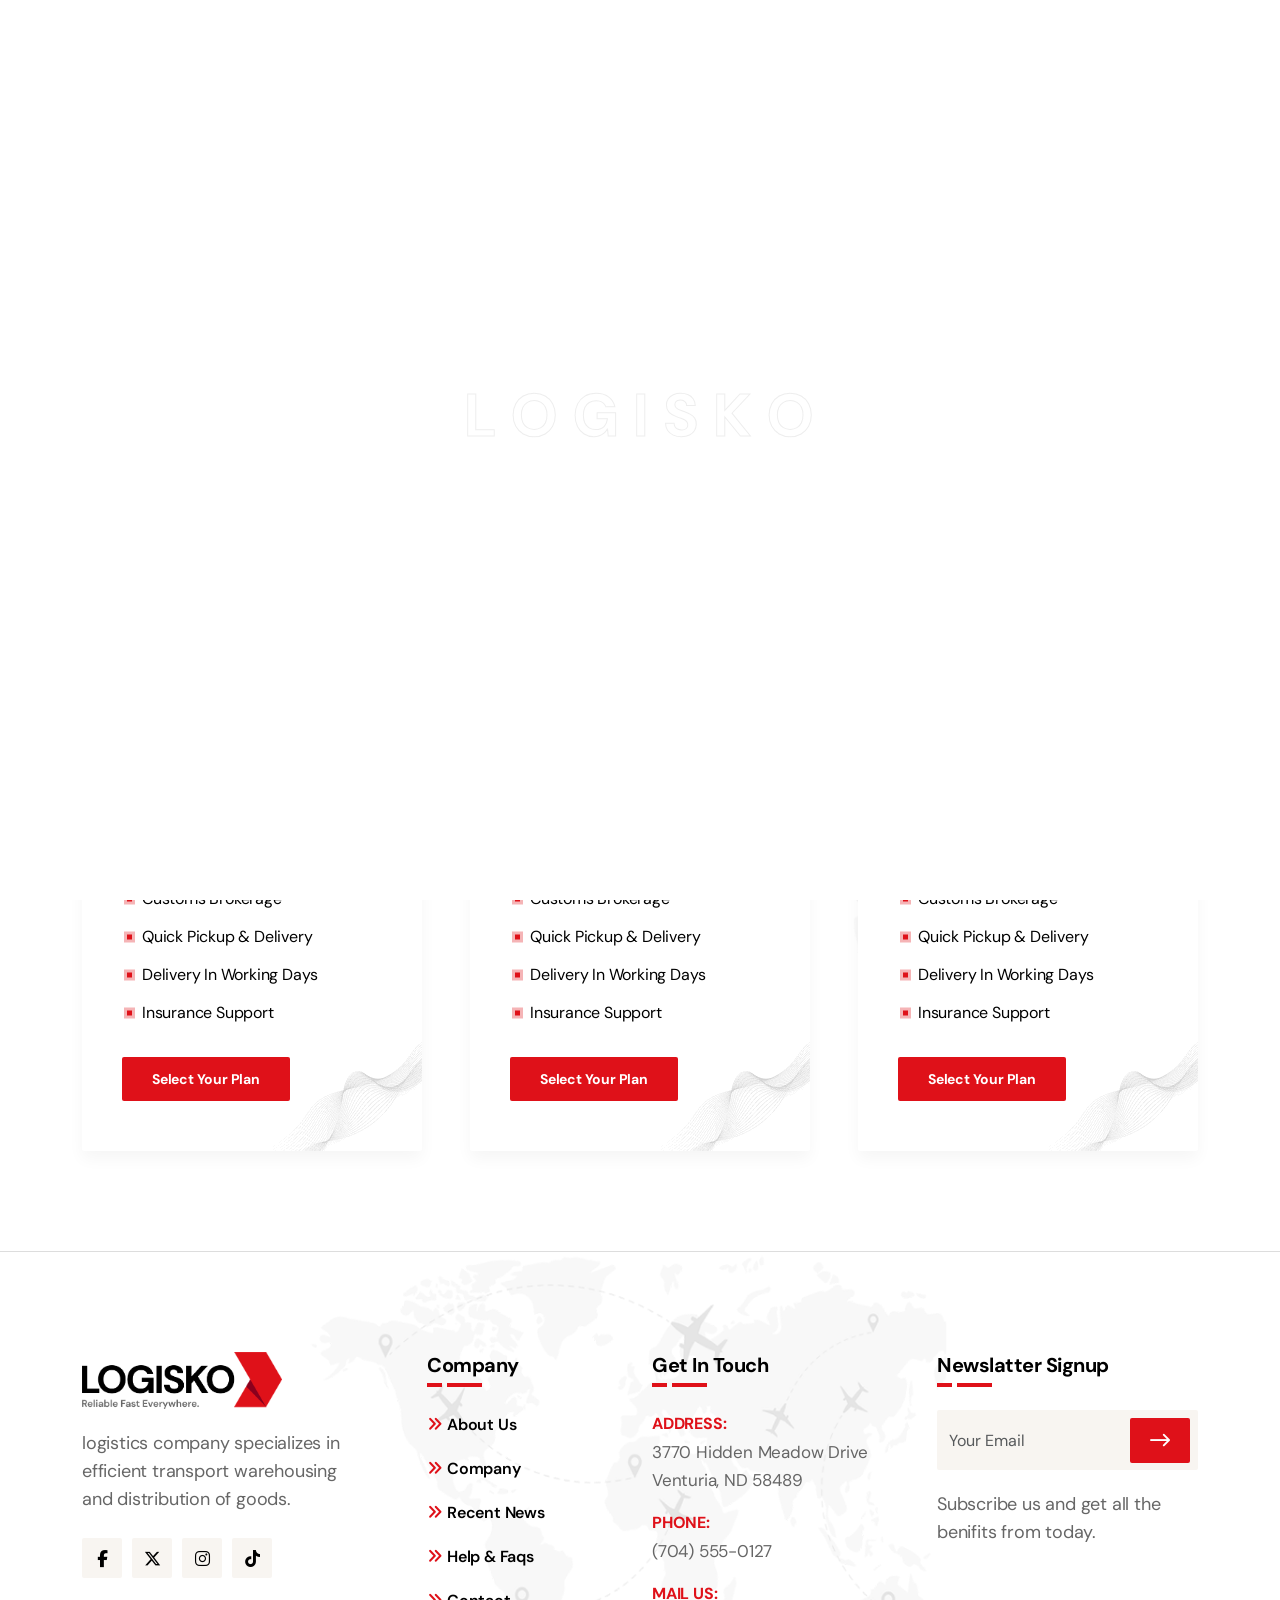
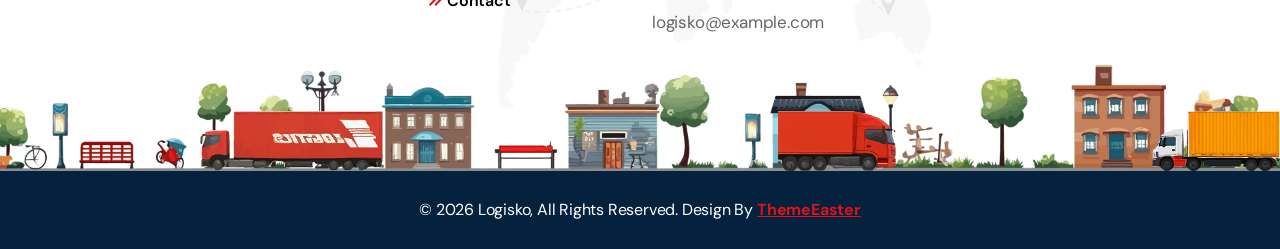
<file: note/logisko/pricing-plans.html>
<!doctype html>
<!--[if lt IE 7]>      <html class="no-js lt-ie9 lt-ie8 lt-ie7" lang=""> <![endif]-->
<!--[if IE 7]>         <html class="no-js lt-ie9 lt-ie8" lang=""> <![endif]-->
<!--[if IE 8]>         <html class="no-js lt-ie9" lang=""> <![endif]-->
<!--[if gt IE 8]><!-->
<html class="no-js" lang="en">
<!--<![endif]-->

<head>
    <meta charset="utf-8">
    <meta name="viewport" content="width=device-width, initial-scale=1">
    <meta name="description" content="Logisko Transportation and Logistics HTML5 Template">
    <meta name="author" content="ThemeEaster">

    <title>Shared on THEMELOCK.COM - Logisko | Transportation and Logistics HTML5 Template</title>

    <link rel="shortcut icon" type="image/x-icon" href="assets/img/favicon.png">

    <link rel="stylesheet" href="assets/css/bootstrap.min.css">
    <link rel="stylesheet" href="assets/css/animate.min.css">
    <link rel="stylesheet" href="assets/css/keyframe-animation.css">
    <link rel="stylesheet" href="assets/lib/font-awesome-pro/css/fontawesome.min.css">
    <link rel="stylesheet" href="assets/css/logistic-icons.min.css">
    <link rel="stylesheet" href="assets/css/odometer.min.css">
    <link rel="stylesheet" href="assets/css/nice-select.css">
    <link rel="stylesheet" href="assets/css/swiper.min.css">
    <link rel="stylesheet" href="assets/css/venobox.min.css">
    <link rel="stylesheet" href="assets/css/slider.css">
    <link rel="stylesheet" href="assets/css/common-style.css">
    <link rel="stylesheet" href="assets/css/main.css">

</head>

<body>
    <!--[if lt IE 8]>
        <p class="browserupgrade">You are using an <strong>outdated</strong> browser. Please <a href="http://browsehappy.com/">upgrade your browser</a> to improve your experience.</p>
    <![endif]-->

    <div id="preloader-wrap">
        <svg viewBox="0 0 1000 1000" preserveAspectRatio="none">
            <path id="preloader-bg" d="M0,1005S175,995,500,995s500,5,500,5V0H0Z"></path>
        </svg>
        <div class="site-preloader preloader-text">
            <span data-text="L">L</span>
            <span data-text="o">o</span>
            <span data-text="g">g</span>
            <span data-text="i">i</span>
            <span data-text="s">s</span>
            <span data-text="k">k</span>
            <span data-text="o">o</span>
        </div>
    </div>
    <!-- Site Preloader -->

    <header class="main-header">
        <div class="container">
            <div class="main-header-wapper">
                <div class="site-logo">
                    <a href="index.html"><img src="assets/img/logo-light.png" alt="Logo" /></a>
                </div>
                <div class="main-header-info">
                    <div class="top-header">
                        <ul class="top-left">
                            <li><i class="fa-regular fa-phone"></i><a href="tel:5267214392">5267-214-392</a></li>
                            <li><i class="fa-regular fa-envelope-dot"></i>info.help@mail.Com</li>
                        </ul>
                        <div class="top-right">
                            <ul class="top-header-nav">
                                <li><a href="faqs.html">Help</a></li>
                                <li><a href="contact.html">Support</a></li>
                                <li><a href="faqs.html">FAQ</a></li>
                            </ul>
                            <ul class="header-social-share">
                                <li><a href="#"><i class="fa-brands fa-facebook-f"></i></a></li>
                                <li><a href="#"><i class="fa-brands fa-x-twitter"></i></a></li>
                                <li><a href="#"><i class="fa-brands fa-instagram"></i></a></li>
                                <li><a href="#"><i class="fa-brands fa-tiktok"></i></a></li>
                            </ul>
                        </div>
                    </div>
                    <!--/.top-header-->
                    <div class="header-menu-wrap">
                        <ul class="nav-menu">
                            <li>
                                <a href="index.html">Home</a>
                                <ul>
                                    <li><a href="index.html">Home Default</a></li>
                                    <li><a href="index-2.html">Home Modern</a></li>
                                </ul>
                            </li>
                            <li>
                                <a href="company.html">Company</a>
                                <ul>
                                    <li><a href="about.html">About Us</a></li>
                                    <li><a href="company.html">Company</a></li>
                                    <li><a href="services-logistic.html">Logistic Service</a></li>
                                    <li><a href="services-transportation.html">Transport Service</a></li>
                                    <li><a href="service-details.html">Service Details</a></li>
                                </ul>
                            </li>
                            <li>
                                <a href="#">Pages</a>
                                <ul>
                                    <li><a href="team.html">Our Team</a></li>
                                    <li><a href="team-details.html">Team Details</a></li>
                                    <li><a href="faq.html">Help &amp; Faqs</a></li>
                                    <li><a href="pricing-plans.html">Plans &amp; Pricing</a></li>
                                    <li><a href="testimonials.html">Testimonials</a></li>
                                    <li><a href="404-error.html">404 Error</a></li>
                                </ul>
                            </li>
                            <li>
                                <a href="projects.html">Projects</a>
                                <ul>
                                    <li><a href="projects.html">Our Projects</a></li>
                                    <li><a href="project-details.html">Project Details</a></li>
                                </ul>
                            </li>
                            <li>
                                <a href="blog-grid.html">Blog</a>
                                <ul>
                                    <li><a href="blog-grid.html">Grid Posts</a></li>
                                    <li><a href="blog-classic.html">Classic Posts</a></li>
                                    <li><a href="blog-details.html">Blog Details</a></li>
                                </ul>
                            </li>
                            <li><a href="contact.html">Contact</a></li>
                        </ul>
                        <div class="menu-right-item">
                            <div class="menu-action-btn dl-search-icon">
                                <i class="fa-sharp fa-light fa-magnifying-glass"></i>
                            </div>
                            <div class="menu-action-btn cart">
                                <i class="fa-sharp fa-light fa-bag-shopping"></i>
                                <span>0</span>
                            </div>
                            <div class="mobile-menu-icon">
                                <i class="fa-regular fa-ellipsis-vertical"></i>
                            </div>
                            <a href="contact.html" class="default-btn d-none d-lg-block d-md-block"><i class="fa-regular fa-truck-fast"></i>Track Your Order</a>
                        </div>
                    </div>
                    <!--/.header-menu-wrap-->
                </div>
            </div>
        </div>
    </header>
    <!--/.main-header-->

    <div id="popup-search-box">
        <div class="box-inner-wrap d-flex align-items-center">
            <form id="form" action="#" method="get" role="search">
                <input id="popup-search" type="text" name="s" placeholder="Type keywords here...">
                <button id="popup-search-button" type="submit" name="submit">
                    <i class="fa-sharp fa-light fa-magnifying-glass"></i>
                </button>
            </form>
            <div class="search-close"><i class="fa-regular fa-xmark"></i></div>
        </div>
    </div>
    <!--/.popupsearch-box-->

    <div id="searchbox-overlay"></div>

    <section class="page-header">
        <div class="container">
            <div class="page-header-info">
                <h4>Pricing Plans</h4>
                <h2>Your Trusted Path to <br>Global <span>Shipping</span></h2>
                <p>Our versatile team is built of designers, developers and <br>digital marketers who all bring unique experience.</p>
            </div>
        </div>
    </section>
    <!--page-header-->

    <section class="pricing-section padding">
        <div class="map-pattern"></div>
        <div class="container">
            <div class="row gx-5">
                <div class="col-lg-4 col-md-6 sm-padding">
                    <div class="pricing-item">
                        <div class="pricing-head">
                            <i class="logis logis-truck-2"></i>
                            <h3>Road Freight</h3>
                            <h2>$29<span>/05kg</span></h2>
                        </div>
                        <ul class="pricing-list">
                            <li>Customs brokerage</li>
                            <li>Quick Pickup &amp; delivery</li>
                            <li>Delivery in Working Days</li>
                            <li>Insurance support</li>
                        </ul>
                        <div class="pricing-footer">
                            <a href="#" class="default-btn">Select Your Plan</a>
                        </div>
                    </div>
                </div>
                <div class="col-lg-4 col-md-6 sm-padding">
                    <div class="pricing-item">
                        <div class="pricing-badge">Recommended</div>
                        <div class="pricing-head">
                            <i class="logis logis-cruise"></i>
                            <h3>Ocean Freight</h3>
                            <h2>$49<span>/10kg</span></h2>
                        </div>
                        <ul class="pricing-list">
                            <li>Customs brokerage</li>
                            <li>Quick Pickup &amp; delivery</li>
                            <li>Delivery in Working Days</li>
                            <li>Insurance support</li>
                        </ul>
                        <div class="pricing-footer">
                            <a href="#" class="default-btn">Select Your Plan</a>
                        </div>
                    </div>
                </div>
                <div class="col-lg-4 col-md-6 sm-padding">
                    <div class="pricing-item">
                        <div class="pricing-head">
                            <i class="logis logis-airplane-flying"></i>
                            <h3>Air Freight</h3>
                            <h2>$69<span>/15kg</span></h2>
                        </div>
                        <ul class="pricing-list">
                            <li>Customs brokerage</li>
                            <li>Quick Pickup &amp; delivery</li>
                            <li>Delivery in Working Days</li>
                            <li>Insurance support</li>
                        </ul>
                        <div class="pricing-footer">
                            <a href="#" class="default-btn">Select Your Plan</a>
                        </div>
                    </div>
                </div>
            </div>
        </div>
    </section>
    <!--/.pricing-section-->

    <footer class="footer-section">
        <div class="map-pattern"></div>
        <div class="footer-wrapper">
            <div class="container">
                <div class="row gy-lg-0 gy-4">
                    <div class="col-lg-3 col-md-6">
                        <div class="footer-widget">
                            <a href="index.html" class="footer-logo"><img src="assets/img/logo.png" alt="logo"></a>
                            <p>logistics company specializes in efficient transport warehousing and distribution of goods.</p>
                            <ul class="social-share">
                                <li><a href="#"><i class="fa-brands fa-facebook-f"></i></a></li>
                                <li><a href="#"><i class="fa-brands fa-x-twitter"></i></a></li>
                                <li><a href="#"><i class="fa-brands fa-instagram"></i></a></li>
                                <li><a href="#"><i class="fa-brands fa-tiktok"></i></a></li>
                            </ul>
                        </div>
                    </div>
                    <div class="col-lg-3 col-md-6">
                        <div class="footer-widget widget-links">
                            <div class="widget-title">
                                <h3>Company</h3>
                            </div>
                            <ul class="footer-links">
                                <li><a href="#">About Us</a></li>
                                <li><a href="#">Company</a></li>
                                <li><a href="#">Recent News</a></li>
                                <li><a href="#">Help &amp; Faqs</a></li>
                                <li><a href="#">Contact</a></li>
                            </ul>
                        </div>
                    </div>
                    <div class="col-lg-3 col-md-6">
                        <div class="footer-widget">
                            <div class="widget-title">
                                <h3>Get In Touch</h3>
                            </div>
                            <ul class="footer-contact-info">
                                <li>
                                    <p><span>Address:</span>3770 Hidden Meadow Drive <br>Venturia, ND 58489</p>
                                </li>
                                <li>
                                    <p><span>Phone:</span>(704) 555-0127</p>
                                </li>
                                <li>
                                    <p><span>Mail Us:</span>logisko@example.com</p>
                                </li>
                            </ul>
                        </div>
                    </div>
                    <div class="col-lg-3 col-md-6">
                        <div class="footer-widget">
                            <div class="widget-title">
                                <h3>Newslatter Signup</h3>
                            </div>
                            <form action="#" class="subscribe-form" novalidate="true">
                                <div class="mc-fields">
                                    <input class="form-control" type="email" name="EMAIL" placeholder="Your Email" required="">
                                    <input type="hidden" name="action" value="mailchimpsubscribe">
                                    <button class="submit"><i class="fa-regular fa-arrow-right-long"></i></button>
                                </div>
                                <div class="clearfix"></div>
                                <div id="subscribe-result">
                                    <div class="subscription-success"></div>
                                    <div class="subscription-error"></div>
                                </div>
                            </form>
                            <p class="mt-20">Subscribe us and get all the benifits from today.</p>
                        </div>
                    </div>
                </div>
            </div>
            <div class="running-truck">
                <div class="truck"></div>
                <div class="truck-2"></div>
                <div class="truck-3"></div>
            </div>
        </div>
        <div class="copyright-area">
            © <span id="currentYear"></span> Logisko, All Rights Reserved. Design By <a href="https://themeforest.net/user/themeeaster/portfolio" target="_blank">ThemeEaster</a>
        </div>
    </footer>
    <!--/.footer-section-->

    <div id="scrollup">
        <button id="scroll-top" class="scroll-to-top"><i class="fa-regular fa-arrow-up"></i></button>
    </div>
    <!--/.scrollup-->

    <!--jQuery Lib-->
    <script src="assets/js/vendor/jquary-3.6.0.min.js"></script>
    <script src="assets/js/vendor/modernizr-2.8.3-respond-1.4.2.min.js"></script>
    <script src="assets/js/vendor/bootstrap.min.js"></script>
    <script src="assets/js/vendor/popper.min.js"></script>
    <script src="assets/lib/gsap/gsap.min.js"></script>
    <script src="assets/lib/gsap/ScrollTrigger.min.js"></script>
    <script src="assets/lib/gsap/split-type.min.js"></script>
    <script src="assets/js/vendor/lenis.min.js"></script>
    <script src="assets/js/vendor/odometer.min.js"></script>
    <script src="assets/js/vendor/jquery.nice-select.min.js"></script>
    <script src="assets/js/vendor/waypoints.min.js"></script>
    <script src="assets/js/vendor/venobox.min.js"></script>
    <script src="assets/js/vendor/swiper.min.js"></script>
    <script src="assets/js/vendor/wow.min.js"></script>
    <script src="assets/js/mailchimp.js"></script>
    <script src="assets/js/main.js"></script>

</body>

</html>
</file>
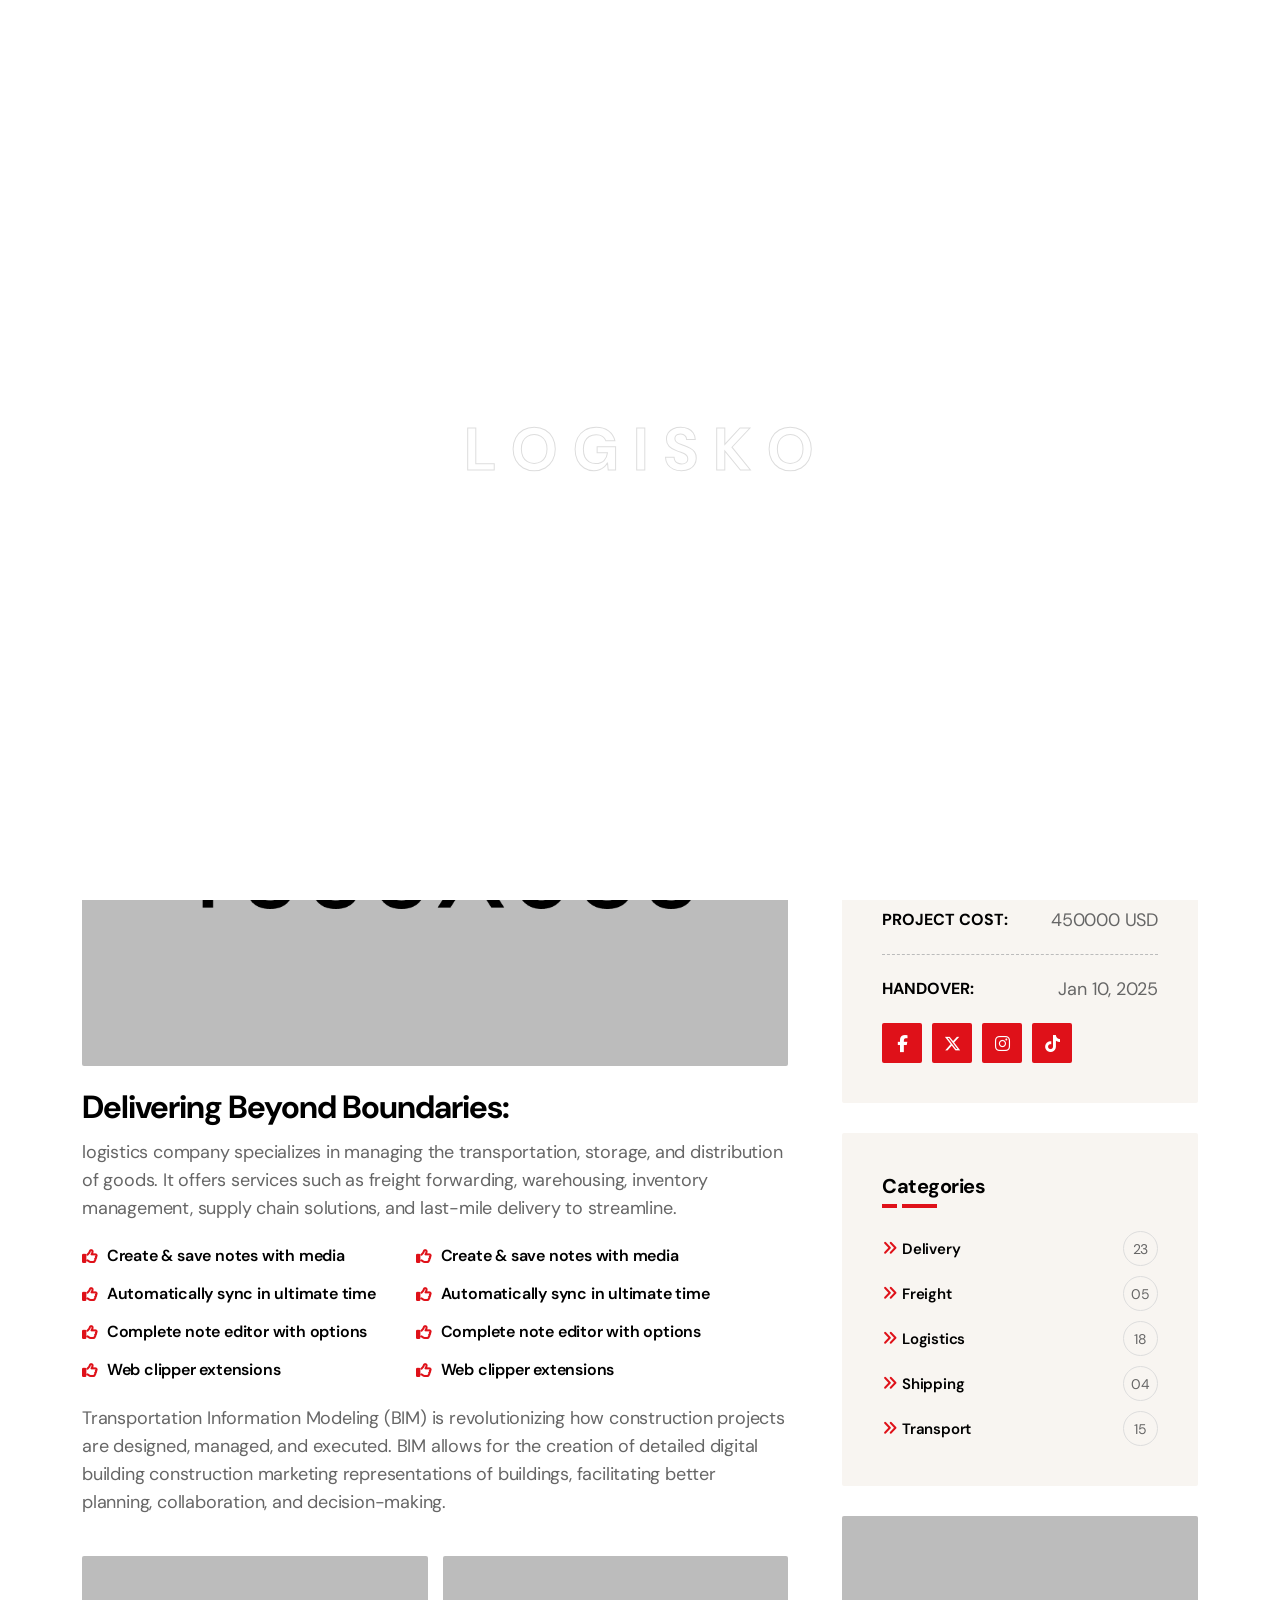
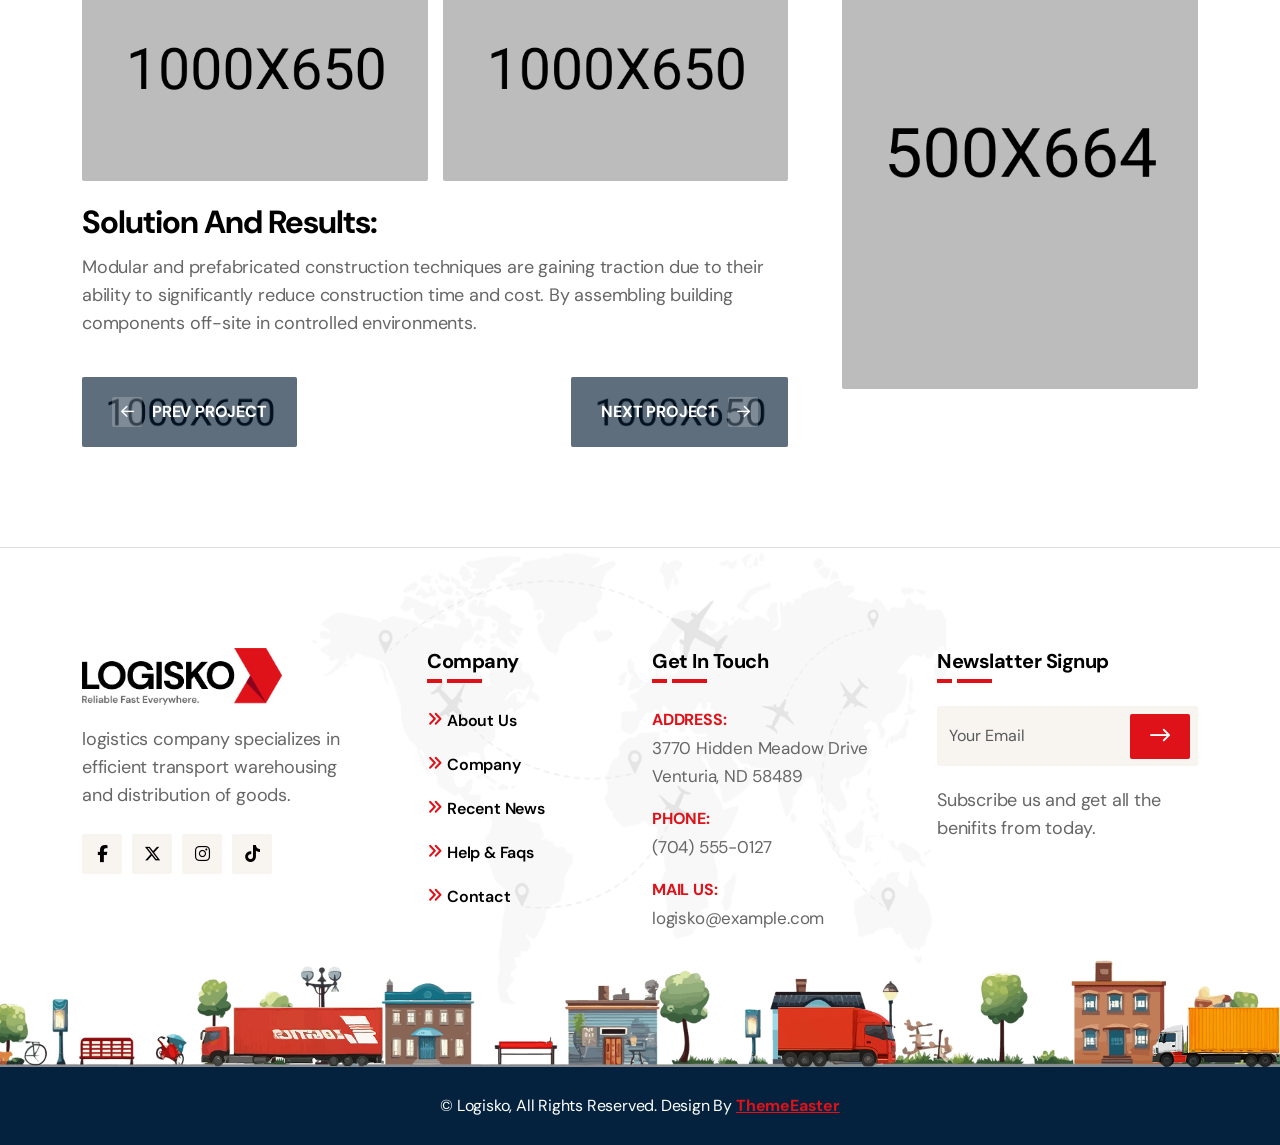
<file: note/logisko/project-details.html>
<!doctype html>
<!--[if lt IE 7]>      <html class="no-js lt-ie9 lt-ie8 lt-ie7" lang=""> <![endif]-->
<!--[if IE 7]>         <html class="no-js lt-ie9 lt-ie8" lang=""> <![endif]-->
<!--[if IE 8]>         <html class="no-js lt-ie9" lang=""> <![endif]-->
<!--[if gt IE 8]><!-->
<html class="no-js" lang="en">
<!--<![endif]-->

<head>
    <meta charset="utf-8">
    <meta name="viewport" content="width=device-width, initial-scale=1">
    <meta name="description" content="Logisko Transportation and Logistics HTML5 Template">
    <meta name="author" content="ThemeEaster">

    <title>Shared on THEMELOCK.COM - Logisko | Transportation and Logistics HTML5 Template</title>

    <link rel="shortcut icon" type="image/x-icon" href="assets/img/favicon.png">

    <link rel="stylesheet" href="assets/css/bootstrap.min.css">
    <link rel="stylesheet" href="assets/css/animate.min.css">
    <link rel="stylesheet" href="assets/css/keyframe-animation.css">
    <link rel="stylesheet" href="assets/lib/font-awesome-pro/css/fontawesome.min.css">
    <link rel="stylesheet" href="assets/css/logistic-icons.min.css">
    <link rel="stylesheet" href="assets/css/odometer.min.css">
    <link rel="stylesheet" href="assets/css/nice-select.css">
    <link rel="stylesheet" href="assets/css/swiper.min.css">
    <link rel="stylesheet" href="assets/css/venobox.min.css">
    <link rel="stylesheet" href="assets/css/slider.css">
    <link rel="stylesheet" href="assets/css/common-style.css">
    <link rel="stylesheet" href="assets/css/main.css">

</head>

<body>
    <!--[if lt IE 8]>
        <p class="browserupgrade">You are using an <strong>outdated</strong> browser. Please <a href="http://browsehappy.com/">upgrade your browser</a> to improve your experience.</p>
    <![endif]-->

    <div id="preloader-wrap">
        <svg viewBox="0 0 1000 1000" preserveAspectRatio="none">
            <path id="preloader-bg" d="M0,1005S175,995,500,995s500,5,500,5V0H0Z"></path>
        </svg>
        <div class="site-preloader preloader-text">
            <span data-text="L">L</span>
            <span data-text="o">o</span>
            <span data-text="g">g</span>
            <span data-text="i">i</span>
            <span data-text="s">s</span>
            <span data-text="k">k</span>
            <span data-text="o">o</span>
        </div>
    </div>
    <!-- Site Preloader -->

    <header class="main-header">
        <div class="container">
            <div class="main-header-wapper">
                <div class="site-logo">
                    <a href="index.html"><img src="assets/img/logo-light.png" alt="Logo" /></a>
                </div>
                <div class="main-header-info">
                    <div class="top-header">
                        <ul class="top-left">
                            <li><i class="fa-regular fa-phone"></i><a href="tel:5267214392">5267-214-392</a></li>
                            <li><i class="fa-regular fa-envelope-dot"></i>info.help@mail.Com</li>
                        </ul>
                        <div class="top-right">
                            <ul class="top-header-nav">
                                <li><a href="faqs.html">Help</a></li>
                                <li><a href="contact.html">Support</a></li>
                                <li><a href="faqs.html">FAQ</a></li>
                            </ul>
                            <ul class="header-social-share">
                                <li><a href="#"><i class="fa-brands fa-facebook-f"></i></a></li>
                                <li><a href="#"><i class="fa-brands fa-x-twitter"></i></a></li>
                                <li><a href="#"><i class="fa-brands fa-instagram"></i></a></li>
                                <li><a href="#"><i class="fa-brands fa-tiktok"></i></a></li>
                            </ul>
                        </div>
                    </div>
                    <!--/.top-header-->
                    <div class="header-menu-wrap">
                        <ul class="nav-menu">
                            <li>
                                <a href="index.html">Home</a>
                                <ul>
                                    <li><a href="index.html">Home Default</a></li>
                                    <li><a href="index-2.html">Home Modern</a></li>
                                </ul>
                            </li>
                            <li>
                                <a href="company.html">Company</a>
                                <ul>
                                    <li><a href="about.html">About Us</a></li>
                                    <li><a href="company.html">Company</a></li>
                                    <li><a href="services-logistic.html">Logistic Service</a></li>
                                    <li><a href="services-transportation.html">Transport Service</a></li>
                                    <li><a href="service-details.html">Service Details</a></li>
                                </ul>
                            </li>
                            <li>
                                <a href="#">Pages</a>
                                <ul>
                                    <li><a href="team.html">Our Team</a></li>
                                    <li><a href="team-details.html">Team Details</a></li>
                                    <li><a href="faq.html">Help &amp; Faqs</a></li>
                                    <li><a href="pricing-plans.html">Plans &amp; Pricing</a></li>
                                    <li><a href="testimonials.html">Testimonials</a></li>
                                    <li><a href="404-error.html">404 Error</a></li>
                                </ul>
                            </li>
                            <li>
                                <a href="projects.html">Projects</a>
                                <ul>
                                    <li><a href="projects.html">Our Projects</a></li>
                                    <li><a href="project-details.html">Project Details</a></li>
                                </ul>
                            </li>
                            <li>
                                <a href="blog-grid.html">Blog</a>
                                <ul>
                                    <li><a href="blog-grid.html">Grid Posts</a></li>
                                    <li><a href="blog-classic.html">Classic Posts</a></li>
                                    <li><a href="blog-details.html">Blog Details</a></li>
                                </ul>
                            </li>
                            <li><a href="contact.html">Contact</a></li>
                        </ul>
                        <div class="menu-right-item">
                            <div class="menu-action-btn dl-search-icon">
                                <i class="fa-sharp fa-light fa-magnifying-glass"></i>
                            </div>
                            <div class="menu-action-btn cart">
                                <i class="fa-sharp fa-light fa-bag-shopping"></i>
                                <span>0</span>
                            </div>
                            <div class="mobile-menu-icon">
                                <i class="fa-regular fa-ellipsis-vertical"></i>
                            </div>
                            <a href="contact.html" class="default-btn d-none d-lg-block d-md-block"><i class="fa-regular fa-truck-fast"></i>Track Your Order</a>
                        </div>
                    </div>
                    <!--/.header-menu-wrap-->
                </div>
            </div>
        </div>
    </header>
    <!--/.main-header-->

    <div id="popup-search-box">
        <div class="box-inner-wrap d-flex align-items-center">
            <form id="form" action="#" method="get" role="search">
                <input id="popup-search" type="text" name="s" placeholder="Type keywords here...">
                <button id="popup-search-button" type="submit" name="submit">
                    <i class="fa-sharp fa-light fa-magnifying-glass"></i>
                </button>
            </form>
            <div class="search-close"><i class="fa-regular fa-xmark"></i></div>
        </div>
    </div>
    <!--/.popupsearch-box-->

    <div id="searchbox-overlay"></div>

    <section class="page-header">
        <div class="container">
            <div class="page-header-info">
                <h4>Project Details</h4>
                <h2>Your Trusted Path to <br>Global <span>Shipping</span></h2>
                <p>Our versatile team is built of designers, developers and <br>digital marketers who all bring unique experience.</p>
            </div>
        </div>
    </section>
    <!--page-header-->

    <section class="blog-section padding">
        <div class="container">
            <div class="row">
                <div class="col-lg-8 sm-padding">
                    <div class="row-gap">
                        <div class="service-details">
                            <div class="service-featured-img">
                                <img src="assets/img/post-1.jpg" alt="img">
                            </div>
                            <h2>Delivering Beyond Boundaries:</h2>
                            <p>logistics company specializes in managing the transportation, storage, and distribution of goods. It offers services such as freight forwarding, warehousing, inventory management, supply chain solutions, and last-mile delivery to streamline.</p>
                            <div class="service-features">
                                <ul class="check-list">
                                    <li><i class="fa-solid fa-thumbs-up"></i>Create & save notes with media</li>
                                    <li><i class="fa-solid fa-thumbs-up"></i>Automatically sync in ultimate time</li>
                                    <li><i class="fa-solid fa-thumbs-up"></i>Complete note editor with options</li>
                                    <li><i class="fa-solid fa-thumbs-up"></i>Web clipper extensions</li>
                                </ul>
                                <ul class="check-list">
                                    <li><i class="fa-solid fa-thumbs-up"></i>Create & save notes with media</li>
                                    <li><i class="fa-solid fa-thumbs-up"></i>Automatically sync in ultimate time</li>
                                    <li><i class="fa-solid fa-thumbs-up"></i>Complete note editor with options</li>
                                    <li><i class="fa-solid fa-thumbs-up"></i>Web clipper extensions</li>
                                </ul>
                            </div>
                            <p>Transportation Information Modeling (BIM) is revolutionizing how construction projects are designed, managed, and executed. BIM allows for the creation of detailed digital building construction marketing representations of buildings, facilitating better planning, collaboration, and decision-making.</p>
                            <ul class="post-details-gallery">
                                <li><img src="assets/img/post-1.jpg" alt="img"></li>
                                <li><img src="assets/img/post-2.jpg" alt="img"></li>
                            </ul>
                            <h2>Solution And Results:</h2>
                            <p>Modular and prefabricated construction techniques are gaining traction due to their ability to significantly reduce construction time and cost. By assembling building components off-site in controlled environments.</p>
                        </div>

                        <ul class="img-post-navigation mt-40">
                            <li class="prev-post"><a href="project-details.html"><i class="fa-regular fa-arrow-left"></i>Prev Project</a></li>
                            <li class="next-post"><a href="project-details.html">Next Project<i class="fa-regular fa-arrow-right"></i></a></li>
                        </ul>
                    </div>
                </div>
                <!--Blog Grid-->
                <div class="col-lg-4 sm-padding">
                    <div class="sidebar-widget project-sidebar">
                        <div class="widget-title">
                            <h3>Project Details</h3>
                        </div>
                        <ul class="project-info-list">
                            <li>
                                <h3>Client Name:</h3><span>Fiorella Ibáñez</span>
                            </li>
                            <li>
                                <h3>Categories:</h3><span>Logistics</span>
                            </li>
                            <li>
                                <h3>Project Cost:</h3><span>450000 USD</span>
                            </li>
                            <li>
                                <h3>Handover:</h3><span>Jan 10, 2025</span>
                            </li>
                        </ul>
                        <ul class="social-share">
                            <li><a href="#"><i class="fa-brands fa-facebook-f"></i></a></li>
                            <li><a href="#"><i class="fa-brands fa-x-twitter"></i></a></li>
                            <li><a href="#"><i class="fa-brands fa-instagram"></i></a></li>
                            <li><a href="#"><i class="fa-brands fa-tiktok"></i></a></li>
                        </ul>
                    </div>
                    <div class="sidebar-widget">
                        <div class="widget-title">
                            <h3>Categories</h3>
                        </div>
                        <ul class="category-list">
                            <li><a href="#">Delivery</a><span>23</span></li>
                            <li><a href="#">Freight</a><span>05</span></li>
                            <li><a href="#">Logistics</a><span>18</span></li>
                            <li><a href="#">Shipping</a><span>04</span></li>
                            <li><a href="#">Transport</a><span>15</span></li>
                        </ul>
                    </div>
                    <!--Categories-->
                    <div class="sidebar-widget sidebar-banner">
                        <a href="index.html"><img src="assets/img/banner-add.jpg" alt="banner"></a>
                    </div>
                    <!--Banner-->
                </div>
                <!--Sidebar-->
            </div>
        </div>
    </section>
    <!--Blog Section-->

    <footer class="footer-section">
        <div class="map-pattern"></div>
        <div class="footer-wrapper">
            <div class="container">
                <div class="row gy-lg-0 gy-4">
                    <div class="col-lg-3 col-md-6">
                        <div class="footer-widget">
                            <a href="index.html" class="footer-logo"><img src="assets/img/logo.png" alt="logo"></a>
                            <p>logistics company specializes in efficient transport warehousing and distribution of goods.</p>
                            <ul class="social-share">
                                <li><a href="#"><i class="fa-brands fa-facebook-f"></i></a></li>
                                <li><a href="#"><i class="fa-brands fa-x-twitter"></i></a></li>
                                <li><a href="#"><i class="fa-brands fa-instagram"></i></a></li>
                                <li><a href="#"><i class="fa-brands fa-tiktok"></i></a></li>
                            </ul>
                        </div>
                    </div>
                    <div class="col-lg-3 col-md-6">
                        <div class="footer-widget widget-links">
                            <div class="widget-title">
                                <h3>Company</h3>
                            </div>
                            <ul class="footer-links">
                                <li><a href="#">About Us</a></li>
                                <li><a href="#">Company</a></li>
                                <li><a href="#">Recent News</a></li>
                                <li><a href="#">Help &amp; Faqs</a></li>
                                <li><a href="#">Contact</a></li>
                            </ul>
                        </div>
                    </div>
                    <div class="col-lg-3 col-md-6">
                        <div class="footer-widget">
                            <div class="widget-title">
                                <h3>Get In Touch</h3>
                            </div>
                            <ul class="footer-contact-info">
                                <li>
                                    <p><span>Address:</span>3770 Hidden Meadow Drive <br>Venturia, ND 58489</p>
                                </li>
                                <li>
                                    <p><span>Phone:</span>(704) 555-0127</p>
                                </li>
                                <li>
                                    <p><span>Mail Us:</span>logisko@example.com</p>
                                </li>
                            </ul>
                        </div>
                    </div>
                    <div class="col-lg-3 col-md-6">
                        <div class="footer-widget">
                            <div class="widget-title">
                                <h3>Newslatter Signup</h3>
                            </div>
                            <form action="#" class="subscribe-form" novalidate="true">
                                <div class="mc-fields">
                                    <input class="form-control" type="email" name="EMAIL" placeholder="Your Email" required="">
                                    <input type="hidden" name="action" value="mailchimpsubscribe">
                                    <button class="submit"><i class="fa-regular fa-arrow-right-long"></i></button>
                                </div>
                                <div class="clearfix"></div>
                                <div id="subscribe-result">
                                    <div class="subscription-success"></div>
                                    <div class="subscription-error"></div>
                                </div>
                            </form>
                            <p class="mt-20">Subscribe us and get all the benifits from today.</p>
                        </div>
                    </div>
                </div>
            </div>
            <div class="running-truck">
                <div class="truck"></div>
                <div class="truck-2"></div>
                <div class="truck-3"></div>
            </div>
        </div>
        <div class="copyright-area">
            © <span id="currentYear"></span> Logisko, All Rights Reserved. Design By <a href="https://themeforest.net/user/themeeaster/portfolio" target="_blank">ThemeEaster</a>
        </div>
    </footer>
    <!--/.footer-section-->

    <div id="scrollup">
        <button id="scroll-top" class="scroll-to-top"><i class="fa-regular fa-arrow-up"></i></button>
    </div>
    <!--/.scrollup-->

    <!--jQuery Lib-->
    <script src="assets/js/vendor/jquary-3.6.0.min.js"></script>
    <script src="assets/js/vendor/modernizr-2.8.3-respond-1.4.2.min.js"></script>
    <script src="assets/js/vendor/bootstrap.min.js"></script>
    <script src="assets/js/vendor/popper.min.js"></script>
    <script src="assets/lib/gsap/gsap.min.js"></script>
    <script src="assets/lib/gsap/ScrollTrigger.min.js"></script>
    <script src="assets/lib/gsap/split-type.min.js"></script>
    <script src="assets/js/vendor/odometer.min.js"></script>
    <script src="assets/js/vendor/jquery.nice-select.min.js"></script>
    <script src="assets/js/vendor/waypoints.min.js"></script>
    <script src="assets/js/vendor/venobox.min.js"></script>
    <script src="assets/js/vendor/swiper.min.js"></script>
    <script src="assets/js/vendor/wow.min.js"></script>
    <script src="assets/js/mailchimp.js"></script>
    <script src="assets/js/main.js"></script>

</body>

</html>
</file>
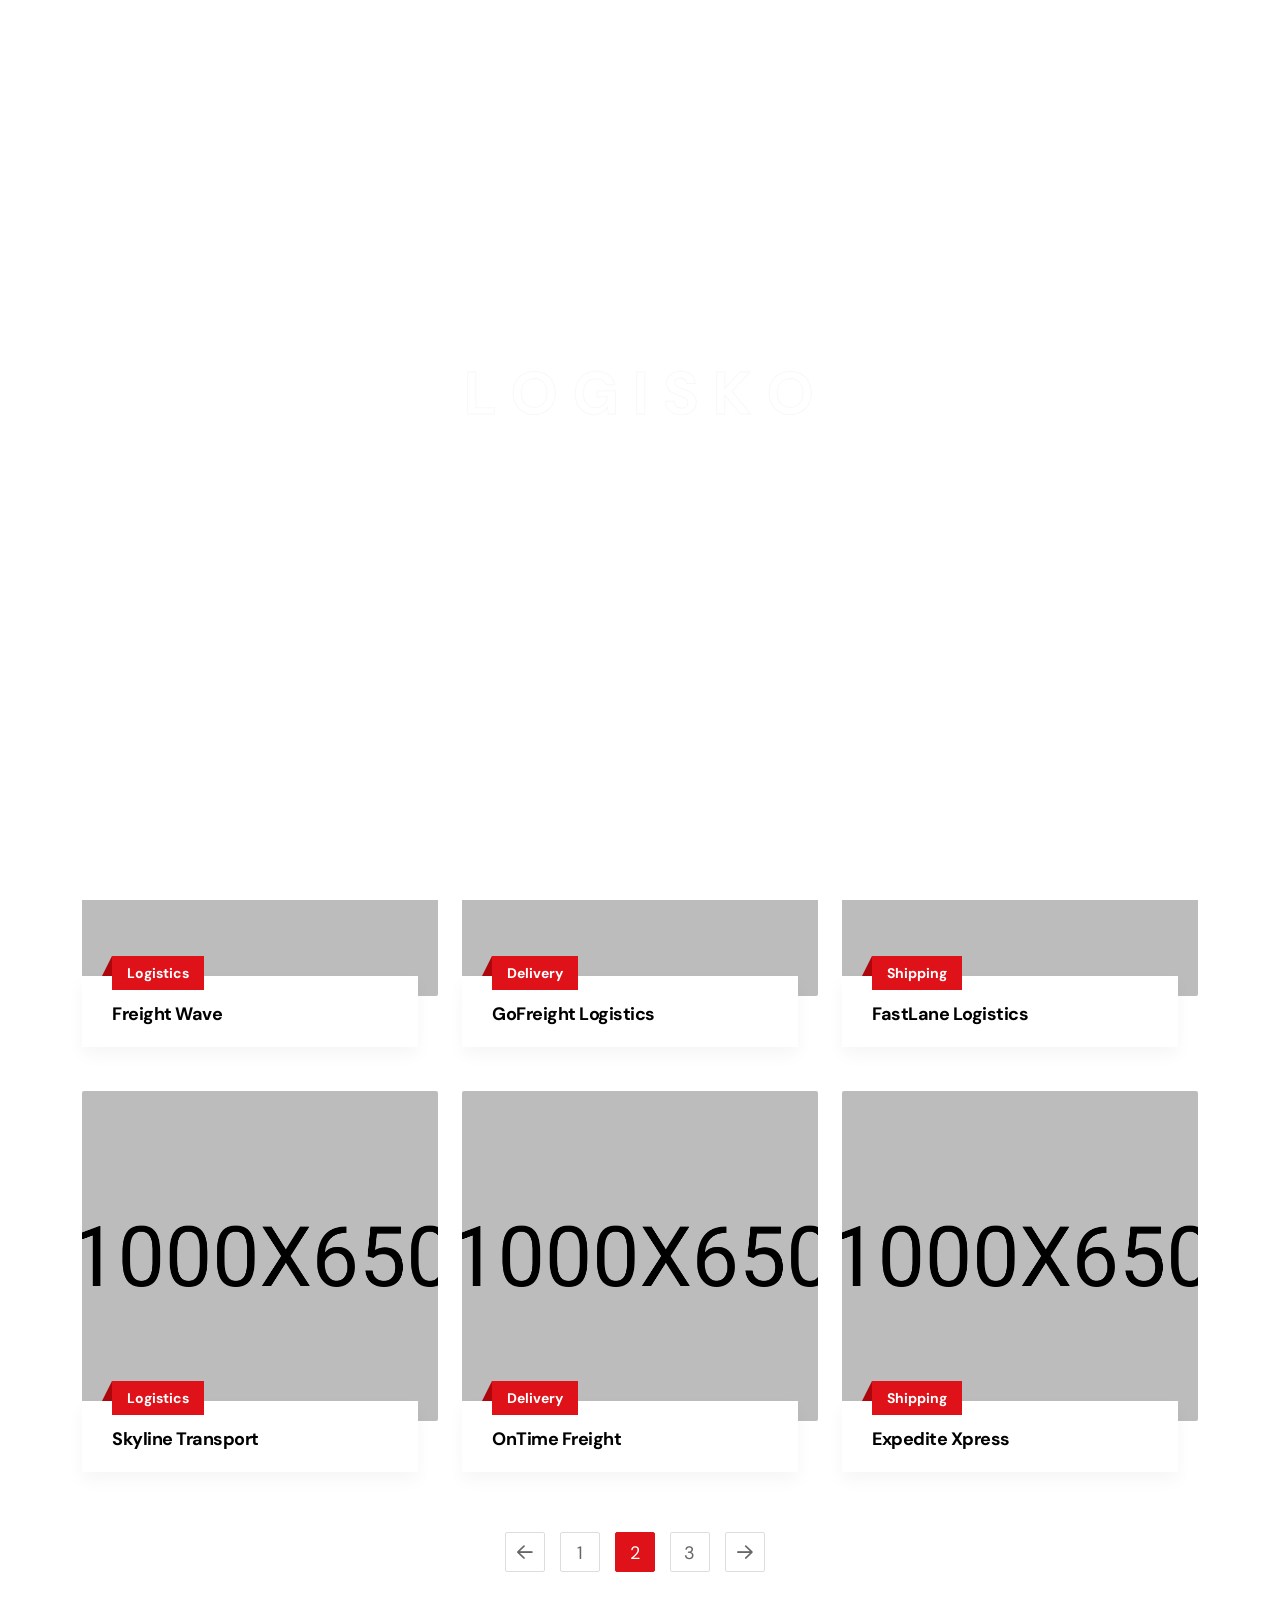
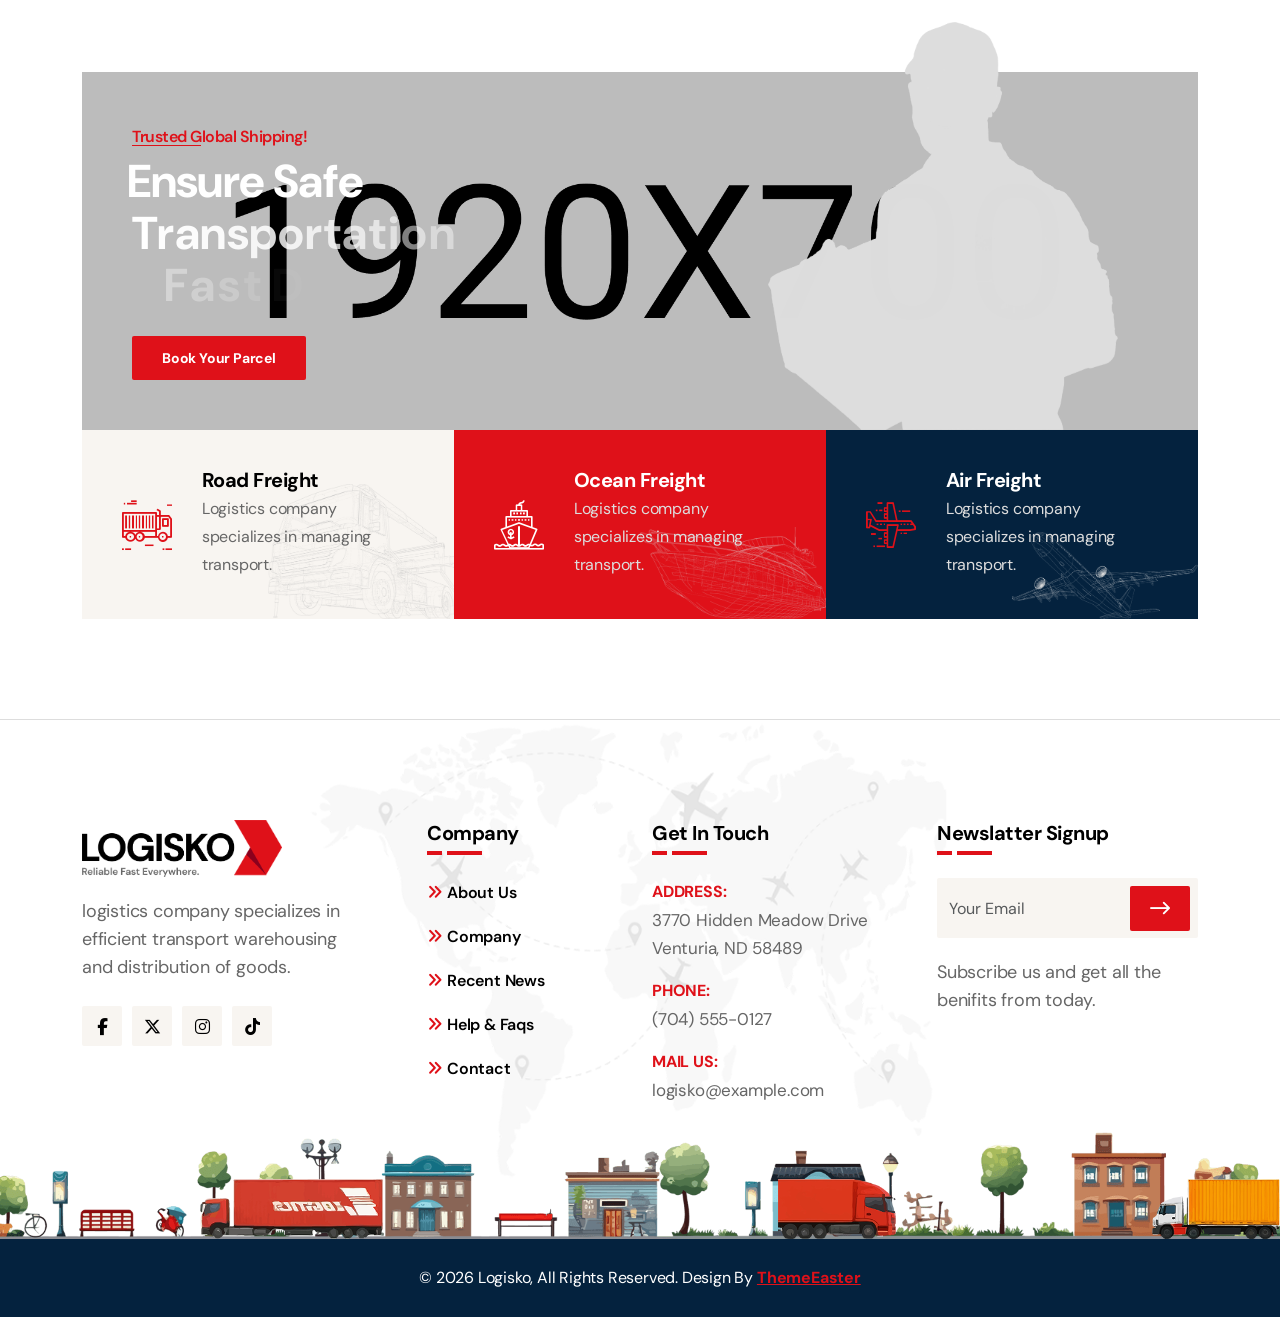
<file: note/logisko/projects.html>
<!doctype html>
<!--[if lt IE 7]>      <html class="no-js lt-ie9 lt-ie8 lt-ie7" lang=""> <![endif]-->
<!--[if IE 7]>         <html class="no-js lt-ie9 lt-ie8" lang=""> <![endif]-->
<!--[if IE 8]>         <html class="no-js lt-ie9" lang=""> <![endif]-->
<!--[if gt IE 8]><!-->
<html class="no-js" lang="en">
<!--<![endif]-->

<head>
    <meta charset="utf-8">
    <meta name="viewport" content="width=device-width, initial-scale=1">
    <meta name="description" content="Logisko Transportation and Logistics HTML5 Template">
    <meta name="author" content="ThemeEaster">

    <title>Shared on THEMELOCK.COM - Logisko | Transportation and Logistics HTML5 Template</title>

    <link rel="shortcut icon" type="image/x-icon" href="assets/img/favicon.png">

    <link rel="stylesheet" href="assets/css/bootstrap.min.css">
    <link rel="stylesheet" href="assets/css/animate.min.css">
    <link rel="stylesheet" href="assets/css/keyframe-animation.css">
    <link rel="stylesheet" href="assets/lib/font-awesome-pro/css/fontawesome.min.css">
    <link rel="stylesheet" href="assets/css/logistic-icons.min.css">
    <link rel="stylesheet" href="assets/css/odometer.min.css">
    <link rel="stylesheet" href="assets/css/nice-select.css">
    <link rel="stylesheet" href="assets/css/swiper.min.css">
    <link rel="stylesheet" href="assets/css/venobox.min.css">
    <link rel="stylesheet" href="assets/css/slider.css">
    <link rel="stylesheet" href="assets/css/common-style.css">
    <link rel="stylesheet" href="assets/css/main.css">

</head>

<body>
    <!--[if lt IE 8]>
        <p class="browserupgrade">You are using an <strong>outdated</strong> browser. Please <a href="http://browsehappy.com/">upgrade your browser</a> to improve your experience.</p>
    <![endif]-->

    <div id="preloader-wrap">
        <svg viewBox="0 0 1000 1000" preserveAspectRatio="none">
            <path id="preloader-bg" d="M0,1005S175,995,500,995s500,5,500,5V0H0Z"></path>
        </svg>
        <div class="site-preloader preloader-text">
            <span data-text="L">L</span>
            <span data-text="o">o</span>
            <span data-text="g">g</span>
            <span data-text="i">i</span>
            <span data-text="s">s</span>
            <span data-text="k">k</span>
            <span data-text="o">o</span>
        </div>
    </div>
    <!-- Site Preloader -->

    <header class="main-header">
        <div class="container">
            <div class="main-header-wapper">
                <div class="site-logo">
                    <a href="index.html"><img src="assets/img/logo-light.png" alt="Logo" /></a>
                </div>
                <div class="main-header-info">
                    <div class="top-header">
                        <ul class="top-left">
                            <li><i class="fa-regular fa-phone"></i><a href="tel:5267214392">5267-214-392</a></li>
                            <li><i class="fa-regular fa-envelope-dot"></i>info.help@mail.Com</li>
                        </ul>
                        <div class="top-right">
                            <ul class="top-header-nav">
                                <li><a href="faqs.html">Help</a></li>
                                <li><a href="contact.html">Support</a></li>
                                <li><a href="faqs.html">FAQ</a></li>
                            </ul>
                            <ul class="header-social-share">
                                <li><a href="#"><i class="fa-brands fa-facebook-f"></i></a></li>
                                <li><a href="#"><i class="fa-brands fa-x-twitter"></i></a></li>
                                <li><a href="#"><i class="fa-brands fa-instagram"></i></a></li>
                                <li><a href="#"><i class="fa-brands fa-tiktok"></i></a></li>
                            </ul>
                        </div>
                    </div>
                    <!--/.top-header-->
                    <div class="header-menu-wrap">
                        <ul class="nav-menu">
                            <li>
                                <a href="index.html">Home</a>
                                <ul>
                                    <li><a href="index.html">Home Default</a></li>
                                    <li><a href="index-2.html">Home Modern</a></li>
                                </ul>
                            </li>
                            <li>
                                <a href="company.html">Company</a>
                                <ul>
                                    <li><a href="about.html">About Us</a></li>
                                    <li><a href="company.html">Company</a></li>
                                    <li><a href="services-logistic.html">Logistic Service</a></li>
                                    <li><a href="services-transportation.html">Transport Service</a></li>
                                    <li><a href="service-details.html">Service Details</a></li>
                                </ul>
                            </li>
                            <li>
                                <a href="#">Pages</a>
                                <ul>
                                    <li><a href="team.html">Our Team</a></li>
                                    <li><a href="team-details.html">Team Details</a></li>
                                    <li><a href="faq.html">Help &amp; Faqs</a></li>
                                    <li><a href="pricing-plans.html">Plans &amp; Pricing</a></li>
                                    <li><a href="testimonials.html">Testimonials</a></li>
                                    <li><a href="404-error.html">404 Error</a></li>
                                </ul>
                            </li>
                            <li>
                                <a href="projects.html">Projects</a>
                                <ul>
                                    <li><a href="projects.html">Our Projects</a></li>
                                    <li><a href="project-details.html">Project Details</a></li>
                                </ul>
                            </li>
                            <li>
                                <a href="blog-grid.html">Blog</a>
                                <ul>
                                    <li><a href="blog-grid.html">Grid Posts</a></li>
                                    <li><a href="blog-classic.html">Classic Posts</a></li>
                                    <li><a href="blog-details.html">Blog Details</a></li>
                                </ul>
                            </li>
                            <li><a href="contact.html">Contact</a></li>
                        </ul>
                        <div class="menu-right-item">
                            <div class="menu-action-btn dl-search-icon">
                                <i class="fa-sharp fa-light fa-magnifying-glass"></i>
                            </div>
                            <div class="menu-action-btn cart">
                                <i class="fa-sharp fa-light fa-bag-shopping"></i>
                                <span>0</span>
                            </div>
                            <div class="mobile-menu-icon">
                                <i class="fa-regular fa-ellipsis-vertical"></i>
                            </div>
                            <a href="contact.html" class="default-btn d-none d-lg-block d-md-block"><i class="fa-regular fa-truck-fast"></i>Track Your Order</a>
                        </div>
                    </div>
                    <!--/.header-menu-wrap-->
                </div>
            </div>
        </div>
    </header>
    <!--/.main-header-->

    <div id="popup-search-box">
        <div class="box-inner-wrap d-flex align-items-center">
            <form id="form" action="#" method="get" role="search">
                <input id="popup-search" type="text" name="s" placeholder="Type keywords here...">
                <button id="popup-search-button" type="submit" name="submit">
                    <i class="fa-sharp fa-light fa-magnifying-glass"></i>
                </button>
            </form>
            <div class="search-close"><i class="fa-regular fa-xmark"></i></div>
        </div>
    </div>
    <!--/.popupsearch-box-->

    <div id="searchbox-overlay"></div>

    <section class="page-header">
        <div class="container">
            <div class="page-header-info">
                <h4>Our Projects</h4>
                <h2>Global logistic and <br>transport <span>agency!</span></h2>
                <p>Our versatile team is built of designers, developers and <br>digital marketers who all bring unique experience.</p>
            </div>
        </div>
    </section>
    <!--page-header-->

    <section class="projects-section padding">
        <div class="container">
            <div class="row gy-4">
                <div class="col-md-4 col-sm-6">
                    <div class="project-item wow fade-in-bottom" data-wow-delay="200ms">
                        <div class="project-thumb project-view">
                            <a class="venobox" href="assets/img/post-1.jpg" data-gall="projects"><img src="assets/img/post-1.jpg" alt="img"></a>
                        </div>
                        <div class="project-content">
                            <a href="projects.html" class="category">Logistics</a>
                            <h3><a href="project-details.html">Freight Wave</a></h3>
                        </div>
                    </div>
                </div>
                <div class="col-md-4 col-sm-6">
                    <div class="project-item wow fade-in-bottom" data-wow-delay="400ms">
                        <div class="project-thumb project-view">
                            <a class="venobox" href="assets/img/post-2.jpg" data-gall="projects"><img src="assets/img/post-2.jpg" alt="img"></a>
                        </div>
                        <div class="project-content">
                            <a href="projects.html" class="category">Delivery</a>
                            <h3><a href="project-details.html">GoFreight Logistics</a></h3>
                        </div>
                    </div>
                </div>
                <div class="col-md-4 col-sm-6">
                    <div class="project-item wow fade-in-bottom" data-wow-delay="600ms">
                        <div class="project-thumb project-view">
                            <a class="venobox" href="assets/img/post-3.jpg" data-gall="projects"><img src="assets/img/post-3.jpg" alt="img"></a>
                        </div>
                        <div class="project-content">
                            <a href="projects.html" class="category">Shipping</a>
                            <h3><a href="project-details.html">FastLane Logistics</a></h3>
                        </div>
                    </div>
                </div>
                <div class="col-md-4 col-sm-6">
                    <div class="project-item wow fade-in-bottom" data-wow-delay="700ms">
                        <div class="project-thumb project-view">
                            <a class="venobox" href="assets/img/post-4.jpg" data-gall="projects"><img src="assets/img/post-4.jpg" alt="img"></a>
                        </div>
                        <div class="project-content">
                            <a href="projects.html" class="category">Logistics</a>
                            <h3><a href="project-details.html">Skyline Transport</a></h3>
                        </div>
                    </div>
                </div>
                <div class="col-md-4 col-sm-6">
                    <div class="project-item wow fade-in-bottom" data-wow-delay="800ms">
                        <div class="project-thumb project-view">
                            <a class="venobox" href="assets/img/post-5.jpg" data-gall="projects"><img src="assets/img/post-5.jpg" alt="img"></a>
                        </div>
                        <div class="project-content">
                            <a href="projects.html" class="category">Delivery</a>
                            <h3><a href="project-details.html">OnTime Freight</a></h3>
                        </div>
                    </div>
                </div>
                <div class="col-md-4 col-sm-6">
                    <div class="project-item wow fade-in-bottom" data-wow-delay="1000ms">
                        <div class="project-thumb project-view">
                            <a class="venobox" href="assets/img/post-6.jpg" data-gall="projects"><img src="assets/img/post-6.jpg" alt="img"></a>
                        </div>
                        <div class="project-content">
                            <a href="projects.html" class="category">Shipping</a>
                            <h3><a href="project-details.html">Expedite Xpress</a></h3>
                        </div>
                    </div>
                </div>
            </div>
            <ul class="pagination-wrap text-center mt-40">
                <li><a href="#"><i class="fa-regular fa-arrow-left"></i></a></li>
                <li><a href="#">1</a></li>
                <li><a href="#" class="active">2</a></li>
                <li><a href="#">3</a></li>
                <li><a href="#"><i class="fa-regular fa-arrow-right"></i></a></li>
            </ul>
            <!--Pagination-->
        </div>
    </section>
    <!--/.project-section-->

    <section class="cta-section padding-bottom">
        <div class="container">
            <div class="row cta-wrapper gx-0">
                <div class="col-lg-6">
                    <div class="section-heading white">
                        <h3 class="sub-heading is-border border-anim">Trusted Global Shipping!<span class="sh-underline"><img class="sh-truck" src="assets/img/truck.svg" alt="truck"></span></h3>
                        <h2 class="text-anim" data-effect="fade-in-right" data-split="char" data-delay="0.3" data-duration="1">Ensure Safe Transportation<br>Fast Delivery <span class="hl">Service!</span></h2>
                        <a href="contact.html" class="default-btn wow fade-in-bottom" data-wow-delay="200ms">Book Your Parcel</a>
                    </div>
                </div>
                <div class="cta-men wow fade-in-bottom" data-wow-delay="200ms"></div>
            </div>
            <div class="row promo-item-wrapper gx-0">
                <div class="col-lg-4">
                    <div class="promo-item">
                        <i class="logis logis-truck-3"></i>
                        <div class="promo-content">
                            <h3>Road Freight</h3>
                            <p>Logistics company specializes in managing transport.</p>
                        </div>
                    </div>
                </div>
                <div class="col-lg-4">
                    <div class="promo-item">
                        <i class="logis logis-cruise"></i>
                        <div class="promo-content">
                            <h3>Ocean Freight</h3>
                            <p>Logistics company specializes in managing transport.</p>
                        </div>
                    </div>
                </div>
                <div class="col-lg-4">
                    <div class="promo-item">
                        <i class="logis logis-airplane-flying"></i>
                        <div class="promo-content">
                            <h3>Air Freight</h3>
                            <p>Logistics company specializes in managing transport.</p>
                        </div>
                    </div>
                </div>
            </div>
        </div>
    </section>
    <!--/.cta-section-->

    <footer class="footer-section">
        <div class="map-pattern"></div>
        <div class="footer-wrapper">
            <div class="container">
                <div class="row gy-lg-0 gy-4">
                    <div class="col-lg-3 col-md-6">
                        <div class="footer-widget">
                            <a href="index.html" class="footer-logo"><img src="assets/img/logo.png" alt="logo"></a>
                            <p>logistics company specializes in efficient transport warehousing and distribution of goods.</p>
                            <ul class="social-share">
                                <li><a href="#"><i class="fa-brands fa-facebook-f"></i></a></li>
                                <li><a href="#"><i class="fa-brands fa-x-twitter"></i></a></li>
                                <li><a href="#"><i class="fa-brands fa-instagram"></i></a></li>
                                <li><a href="#"><i class="fa-brands fa-tiktok"></i></a></li>
                            </ul>
                        </div>
                    </div>
                    <div class="col-lg-3 col-md-6">
                        <div class="footer-widget widget-links">
                            <div class="widget-title">
                                <h3>Company</h3>
                            </div>
                            <ul class="footer-links">
                                <li><a href="#">About Us</a></li>
                                <li><a href="#">Company</a></li>
                                <li><a href="#">Recent News</a></li>
                                <li><a href="#">Help &amp; Faqs</a></li>
                                <li><a href="#">Contact</a></li>
                            </ul>
                        </div>
                    </div>
                    <div class="col-lg-3 col-md-6">
                        <div class="footer-widget">
                            <div class="widget-title">
                                <h3>Get In Touch</h3>
                            </div>
                            <ul class="footer-contact-info">
                                <li>
                                    <p><span>Address:</span>3770 Hidden Meadow Drive <br>Venturia, ND 58489</p>
                                </li>
                                <li>
                                    <p><span>Phone:</span>(704) 555-0127</p>
                                </li>
                                <li>
                                    <p><span>Mail Us:</span>logisko@example.com</p>
                                </li>
                            </ul>
                        </div>
                    </div>
                    <div class="col-lg-3 col-md-6">
                        <div class="footer-widget">
                            <div class="widget-title">
                                <h3>Newslatter Signup</h3>
                            </div>
                            <form action="#" class="subscribe-form" novalidate="true">
                                <div class="mc-fields">
                                    <input class="form-control" type="email" name="EMAIL" placeholder="Your Email" required="">
                                    <input type="hidden" name="action" value="mailchimpsubscribe">
                                    <button class="submit"><i class="fa-regular fa-arrow-right-long"></i></button>
                                </div>
                                <div class="clearfix"></div>
                                <div id="subscribe-result">
                                    <div class="subscription-success"></div>
                                    <div class="subscription-error"></div>
                                </div>
                            </form>
                            <p class="mt-20">Subscribe us and get all the benifits from today.</p>
                        </div>
                    </div>
                </div>
            </div>
            <div class="running-truck">
                <div class="truck"></div>
                <div class="truck-2"></div>
                <div class="truck-3"></div>
            </div>
        </div>
        <div class="copyright-area">
            © <span id="currentYear"></span> Logisko, All Rights Reserved. Design By <a href="https://themeforest.net/user/themeeaster/portfolio" target="_blank">ThemeEaster</a>
        </div>
    </footer>
    <!--/.footer-section-->

    <div id="scrollup">
        <button id="scroll-top" class="scroll-to-top"><i class="fa-regular fa-arrow-up"></i></button>
    </div>
    <!--/.scrollup-->

    <!--jQuery Lib-->
    <script src="assets/js/vendor/jquary-3.6.0.min.js"></script>
    <script src="assets/js/vendor/modernizr-2.8.3-respond-1.4.2.min.js"></script>
    <script src="assets/js/vendor/bootstrap.min.js"></script>
    <script src="assets/js/vendor/popper.min.js"></script>
    <script src="assets/lib/gsap/gsap.min.js"></script>
    <script src="assets/lib/gsap/ScrollTrigger.min.js"></script>
    <script src="assets/lib/gsap/split-type.min.js"></script>
    <script src="assets/js/vendor/lenis.min.js"></script>
    <script src="assets/js/vendor/odometer.min.js"></script>
    <script src="assets/js/vendor/jquery.nice-select.min.js"></script>
    <script src="assets/js/vendor/waypoints.min.js"></script>
    <script src="assets/js/vendor/venobox.min.js"></script>
    <script src="assets/js/vendor/swiper.min.js"></script>
    <script src="assets/js/vendor/wow.min.js"></script>
    <script src="assets/js/mailchimp.js"></script>
    <script src="assets/js/main.js"></script>

</body>

</html>
</file>
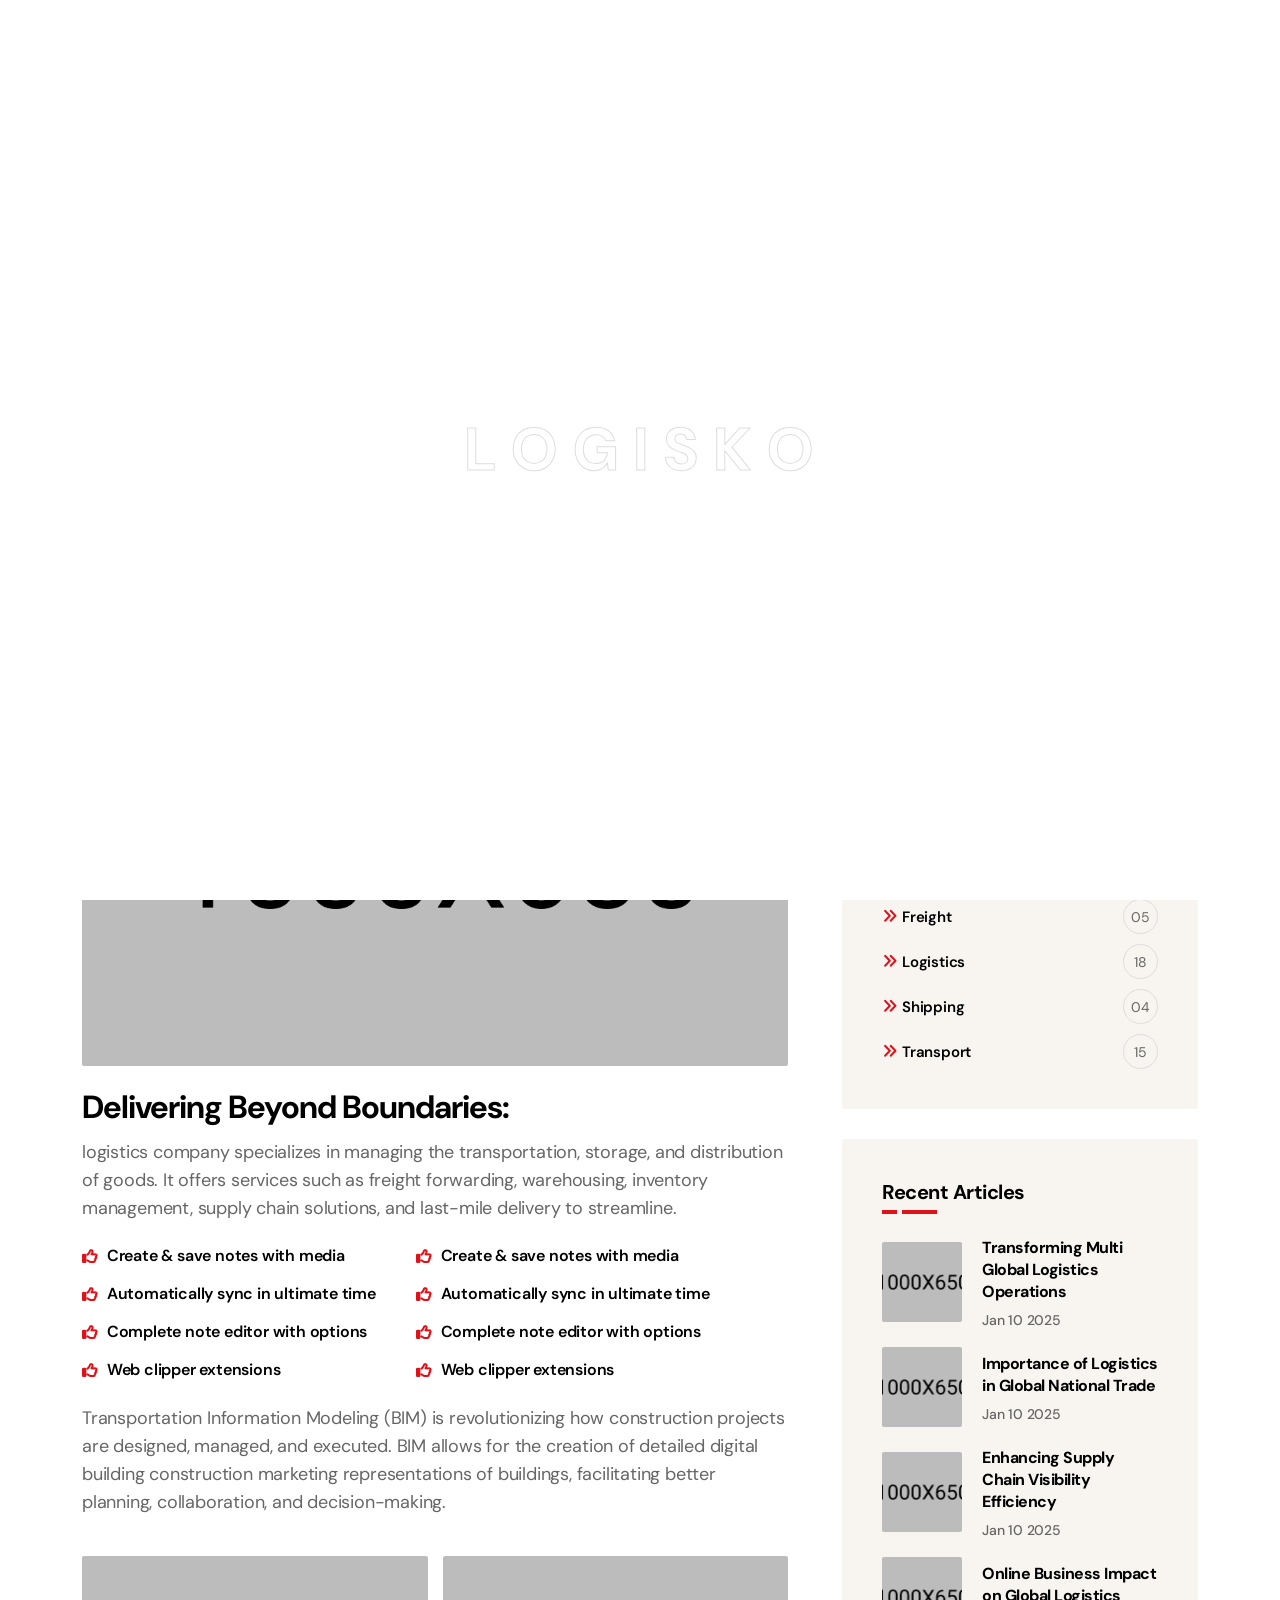
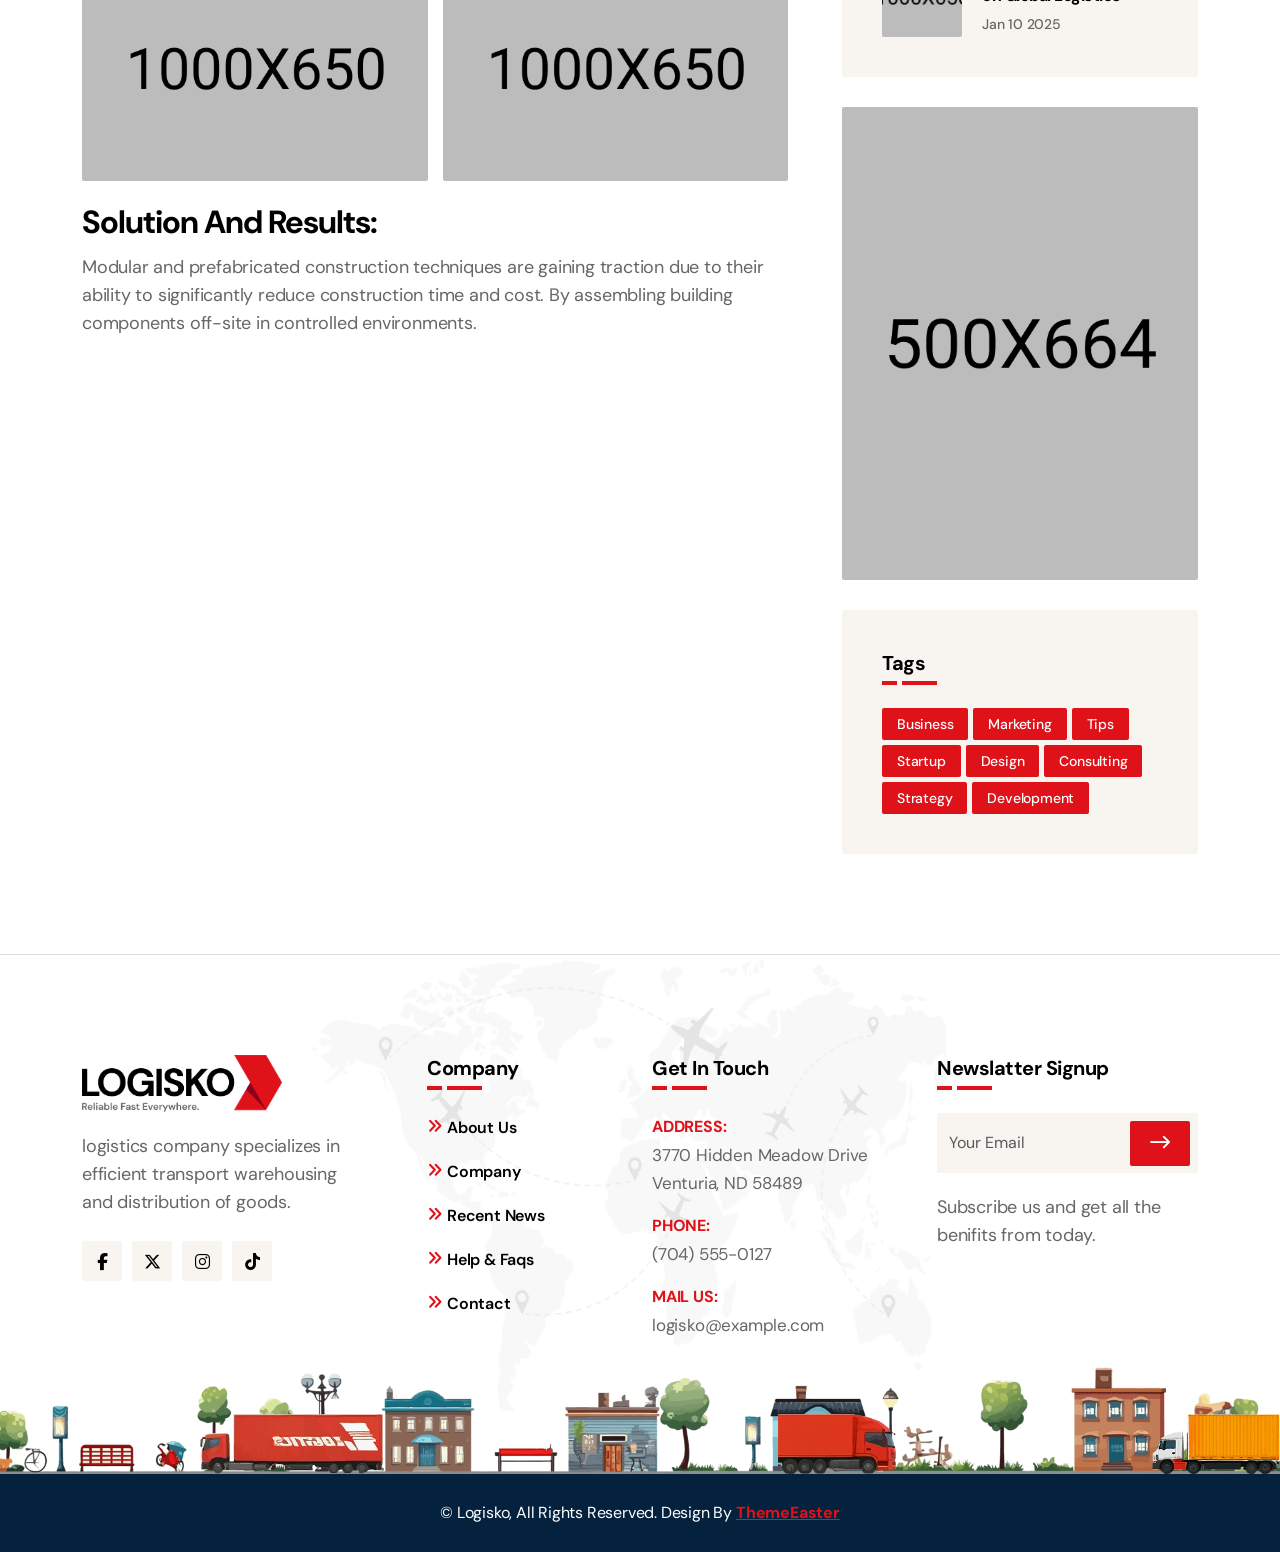
<file: note/logisko/service-details.html>
<!doctype html>
<!--[if lt IE 7]>      <html class="no-js lt-ie9 lt-ie8 lt-ie7" lang=""> <![endif]-->
<!--[if IE 7]>         <html class="no-js lt-ie9 lt-ie8" lang=""> <![endif]-->
<!--[if IE 8]>         <html class="no-js lt-ie9" lang=""> <![endif]-->
<!--[if gt IE 8]><!-->
<html class="no-js" lang="en">
<!--<![endif]-->

<head>
    <meta charset="utf-8">
    <meta name="viewport" content="width=device-width, initial-scale=1">
    <meta name="description" content="Logisko Transportation and Logistics HTML5 Template">
    <meta name="author" content="ThemeEaster">

    <title>Shared on THEMELOCK.COM - Logisko | Transportation and Logistics HTML5 Template</title>

    <link rel="shortcut icon" type="image/x-icon" href="assets/img/favicon.png">

    <link rel="stylesheet" href="assets/css/bootstrap.min.css">
    <link rel="stylesheet" href="assets/css/animate.min.css">
    <link rel="stylesheet" href="assets/css/keyframe-animation.css">
    <link rel="stylesheet" href="assets/lib/font-awesome-pro/css/fontawesome.min.css">
    <link rel="stylesheet" href="assets/css/logistic-icons.min.css">
    <link rel="stylesheet" href="assets/css/odometer.min.css">
    <link rel="stylesheet" href="assets/css/nice-select.css">
    <link rel="stylesheet" href="assets/css/swiper.min.css">
    <link rel="stylesheet" href="assets/css/venobox.min.css">
    <link rel="stylesheet" href="assets/css/slider.css">
    <link rel="stylesheet" href="assets/css/common-style.css">
    <link rel="stylesheet" href="assets/css/main.css">

</head>

<body>
    <!--[if lt IE 8]>
        <p class="browserupgrade">You are using an <strong>outdated</strong> browser. Please <a href="http://browsehappy.com/">upgrade your browser</a> to improve your experience.</p>
    <![endif]-->

    <div id="preloader-wrap">
        <svg viewBox="0 0 1000 1000" preserveAspectRatio="none">
            <path id="preloader-bg" d="M0,1005S175,995,500,995s500,5,500,5V0H0Z"></path>
        </svg>
        <div class="site-preloader preloader-text">
            <span data-text="L">L</span>
            <span data-text="o">o</span>
            <span data-text="g">g</span>
            <span data-text="i">i</span>
            <span data-text="s">s</span>
            <span data-text="k">k</span>
            <span data-text="o">o</span>
        </div>
    </div>
    <!-- Site Preloader -->

    <header class="main-header">
        <div class="container">
            <div class="main-header-wapper">
                <div class="site-logo">
                    <a href="index.html"><img src="assets/img/logo-light.png" alt="Logo" /></a>
                </div>
                <div class="main-header-info">
                    <div class="top-header">
                        <ul class="top-left">
                            <li><i class="fa-regular fa-phone"></i><a href="tel:5267214392">5267-214-392</a></li>
                            <li><i class="fa-regular fa-envelope-dot"></i>info.help@mail.Com</li>
                        </ul>
                        <div class="top-right">
                            <ul class="top-header-nav">
                                <li><a href="faqs.html">Help</a></li>
                                <li><a href="contact.html">Support</a></li>
                                <li><a href="faqs.html">FAQ</a></li>
                            </ul>
                            <ul class="header-social-share">
                                <li><a href="#"><i class="fa-brands fa-facebook-f"></i></a></li>
                                <li><a href="#"><i class="fa-brands fa-x-twitter"></i></a></li>
                                <li><a href="#"><i class="fa-brands fa-instagram"></i></a></li>
                                <li><a href="#"><i class="fa-brands fa-tiktok"></i></a></li>
                            </ul>
                        </div>
                    </div>
                    <!--/.top-header-->
                    <div class="header-menu-wrap">
                        <ul class="nav-menu">
                            <li>
                                <a href="index.html">Home</a>
                                <ul>
                                    <li><a href="index.html">Home Default</a></li>
                                    <li><a href="index-2.html">Home Modern</a></li>
                                </ul>
                            </li>
                            <li>
                                <a href="company.html">Company</a>
                                <ul>
                                    <li><a href="about.html">About Us</a></li>
                                    <li><a href="company.html">Company</a></li>
                                    <li><a href="services-logistic.html">Logistic Service</a></li>
                                    <li><a href="services-transportation.html">Transport Service</a></li>
                                    <li><a href="service-details.html">Service Details</a></li>
                                </ul>
                            </li>
                            <li>
                                <a href="#">Pages</a>
                                <ul>
                                    <li><a href="team.html">Our Team</a></li>
                                    <li><a href="team-details.html">Team Details</a></li>
                                    <li><a href="faq.html">Help &amp; Faqs</a></li>
                                    <li><a href="pricing-plans.html">Plans &amp; Pricing</a></li>
                                    <li><a href="testimonials.html">Testimonials</a></li>
                                    <li><a href="404-error.html">404 Error</a></li>
                                </ul>
                            </li>
                            <li>
                                <a href="projects.html">Projects</a>
                                <ul>
                                    <li><a href="projects.html">Our Projects</a></li>
                                    <li><a href="project-details.html">Project Details</a></li>
                                </ul>
                            </li>
                            <li>
                                <a href="blog-grid.html">Blog</a>
                                <ul>
                                    <li><a href="blog-grid.html">Grid Posts</a></li>
                                    <li><a href="blog-classic.html">Classic Posts</a></li>
                                    <li><a href="blog-details.html">Blog Details</a></li>
                                </ul>
                            </li>
                            <li><a href="contact.html">Contact</a></li>
                        </ul>
                        <div class="menu-right-item">
                            <div class="menu-action-btn dl-search-icon">
                                <i class="fa-sharp fa-light fa-magnifying-glass"></i>
                            </div>
                            <div class="menu-action-btn cart">
                                <i class="fa-sharp fa-light fa-bag-shopping"></i>
                                <span>0</span>
                            </div>
                            <div class="mobile-menu-icon">
                                <i class="fa-regular fa-ellipsis-vertical"></i>
                            </div>
                            <a href="contact.html" class="default-btn d-none d-lg-block d-md-block"><i class="fa-regular fa-truck-fast"></i>Track Your Order</a>
                        </div>
                    </div>
                    <!--/.header-menu-wrap-->
                </div>
            </div>
        </div>
    </header>
    <!--/.main-header-->

    <div id="popup-search-box">
        <div class="box-inner-wrap d-flex align-items-center">
            <form id="form" action="#" method="get" role="search">
                <input id="popup-search" type="text" name="s" placeholder="Type keywords here...">
                <button id="popup-search-button" type="submit" name="submit">
                    <i class="fa-sharp fa-light fa-magnifying-glass"></i>
                </button>
            </form>
            <div class="search-close"><i class="fa-regular fa-xmark"></i></div>
        </div>
    </div>
    <!--/.popupsearch-box-->

    <div id="searchbox-overlay"></div>

    <section class="page-header">
        <div class="container">
            <div class="page-header-info">
                <h4>Service Details</h4>
                <h2>Your Trusted Path to <br>Global <span>Shipping</span></h2>
                <p>Our versatile team is built of designers, developers and <br>digital marketers who all bring unique experience.</p>
            </div>
        </div>
    </section>
    <!--page-header-->

    <section class="blog-section padding">
        <div class="container">
            <div class="row">
                <div class="col-lg-8 sm-padding">
                    <div class="row-gap">
                        <div class="service-details">
                            <div class="service-featured-img">
                                <img src="assets/img/post-1.jpg" alt="img">
                            </div>
                            <h2>Delivering Beyond Boundaries:</h2>
                            <p>logistics company specializes in managing the transportation, storage, and distribution of goods. It offers services such as freight forwarding, warehousing, inventory management, supply chain solutions, and last-mile delivery to streamline.</p>
                            <div class="service-features">
                                <ul class="check-list">
                                    <li><i class="fa-solid fa-thumbs-up"></i>Create & save notes with media</li>
                                    <li><i class="fa-solid fa-thumbs-up"></i>Automatically sync in ultimate time</li>
                                    <li><i class="fa-solid fa-thumbs-up"></i>Complete note editor with options</li>
                                    <li><i class="fa-solid fa-thumbs-up"></i>Web clipper extensions</li>
                                </ul>
                                <ul class="check-list">
                                    <li><i class="fa-solid fa-thumbs-up"></i>Create & save notes with media</li>
                                    <li><i class="fa-solid fa-thumbs-up"></i>Automatically sync in ultimate time</li>
                                    <li><i class="fa-solid fa-thumbs-up"></i>Complete note editor with options</li>
                                    <li><i class="fa-solid fa-thumbs-up"></i>Web clipper extensions</li>
                                </ul>
                            </div>
                            <p>Transportation Information Modeling (BIM) is revolutionizing how construction projects are designed, managed, and executed. BIM allows for the creation of detailed digital building construction marketing representations of buildings, facilitating better planning, collaboration, and decision-making.</p>
                            <ul class="post-details-gallery">
                                <li><img src="assets/img/post-1.jpg" alt="img"></li>
                                <li><img src="assets/img/post-2.jpg" alt="img"></li>
                            </ul>
                            <h2>Solution And Results:</h2>
                            <p>Modular and prefabricated construction techniques are gaining traction due to their ability to significantly reduce construction time and cost. By assembling building components off-site in controlled environments.</p>
                        </div>
                    </div>
                </div>
                <!--Blog Grid-->
                <div class="col-lg-4 sm-padding">
                    <div class="sidebar-widget search-widget">
                        <form action="" class="search-form">
                            <input type="text" class="form-control" placeholder="Search">
                            <button class="search-btn" type="button"><i class="fa-regular fa-magnifying-glass"></i></button>
                        </form>
                    </div>
                    <!--Search Form-->
                    <div class="sidebar-widget">
                        <div class="widget-title">
                            <h3>Categories</h3>
                        </div>
                        <ul class="category-list">
                            <li><a href="#">Delivery</a><span>23</span></li>
                            <li><a href="#">Freight</a><span>05</span></li>
                            <li><a href="#">Logistics</a><span>18</span></li>
                            <li><a href="#">Shipping</a><span>04</span></li>
                            <li><a href="#">Transport</a><span>15</span></li>
                        </ul>
                    </div>
                    <!--Categories-->
                    <div class="sidebar-widget">
                        <div class="widget-title">
                            <h3>Recent Articles</h3>
                        </div>
                        <ul class="thumb-post">
                            <li>
                                <div class="thumb">
                                    <img src="assets/img/post-1.jpg" alt="thumb">
                                </div>
                                <div class="thumb-post-info">
                                    <h3><a href="blog-details.html">Transforming Multi Global Logistics Operations</a></h3>
                                    <a href="#" class="date">Jan 10 2025</a>
                                </div>
                            </li>
                            <li>
                                <div class="thumb">
                                    <img src="assets/img/post-2.jpg" alt="thumb">
                                </div>
                                <div class="thumb-post-info">
                                    <h3><a href="blog-details.html">Importance of Logistics in Global National Trade</a></h3>
                                    <a href="#" class="date">Jan 10 2025</a>
                                </div>
                            </li>
                            <li>
                                <div class="thumb">
                                    <img src="assets/img/post-3.jpg" alt="thumb">
                                </div>
                                <div class="thumb-post-info">
                                    <h3><a href="blog-details.html">Enhancing Supply Chain Visibility Efficiency</a></h3>
                                    <a href="#" class="date">Jan 10 2025</a>
                                </div>
                            </li>
                            <li>
                                <div class="thumb">
                                    <img src="assets/img/post-4.jpg" alt="thumb">
                                </div>
                                <div class="thumb-post-info">
                                    <h3><a href="blog-details.html">Online Business Impact on Global Logistics</a></h3>
                                    <a href="#" class="date">Jan 10 2025</a>
                                </div>
                            </li>
                        </ul>
                    </div>
                    <!--Recent Thumb Post-->
                    <div class="sidebar-widget sidebar-banner">
                        <a href="index.html"><img src="assets/img/banner-add.jpg" alt="banner"></a>
                    </div>
                    <!--Banner-->
                    <div class="sidebar-widget">
                        <div class="widget-title">
                            <h3>Tags</h3>
                        </div>
                        <ul class="tags">
                            <li><a href="#">business</a></li>
                            <li><a href="#">marketing</a></li>
                            <li><a href="#">tips</a></li>
                            <li><a href="#">startup</a></li>
                            <li><a href="#">design</a></li>
                            <li><a href="#">consulting</a></li>
                            <li><a href="#">strategy</a></li>
                            <li><a href="#">development</a></li>
                        </ul>
                    </div>
                    <!--Tags-->
                </div>
                <!--Sidebar-->
            </div>
        </div>
    </section>
    <!--Blog Section-->

    <footer class="footer-section">
        <div class="map-pattern"></div>
        <div class="footer-wrapper">
            <div class="container">
                <div class="row gy-lg-0 gy-4">
                    <div class="col-lg-3 col-md-6">
                        <div class="footer-widget">
                            <a href="index.html" class="footer-logo"><img src="assets/img/logo.png" alt="logo"></a>
                            <p>logistics company specializes in efficient transport warehousing and distribution of goods.</p>
                            <ul class="social-share">
                                <li><a href="#"><i class="fa-brands fa-facebook-f"></i></a></li>
                                <li><a href="#"><i class="fa-brands fa-x-twitter"></i></a></li>
                                <li><a href="#"><i class="fa-brands fa-instagram"></i></a></li>
                                <li><a href="#"><i class="fa-brands fa-tiktok"></i></a></li>
                            </ul>
                        </div>
                    </div>
                    <div class="col-lg-3 col-md-6">
                        <div class="footer-widget widget-links">
                            <div class="widget-title">
                                <h3>Company</h3>
                            </div>
                            <ul class="footer-links">
                                <li><a href="#">About Us</a></li>
                                <li><a href="#">Company</a></li>
                                <li><a href="#">Recent News</a></li>
                                <li><a href="#">Help &amp; Faqs</a></li>
                                <li><a href="#">Contact</a></li>
                            </ul>
                        </div>
                    </div>
                    <div class="col-lg-3 col-md-6">
                        <div class="footer-widget">
                            <div class="widget-title">
                                <h3>Get In Touch</h3>
                            </div>
                            <ul class="footer-contact-info">
                                <li>
                                    <p><span>Address:</span>3770 Hidden Meadow Drive <br>Venturia, ND 58489</p>
                                </li>
                                <li>
                                    <p><span>Phone:</span>(704) 555-0127</p>
                                </li>
                                <li>
                                    <p><span>Mail Us:</span>logisko@example.com</p>
                                </li>
                            </ul>
                        </div>
                    </div>
                    <div class="col-lg-3 col-md-6">
                        <div class="footer-widget">
                            <div class="widget-title">
                                <h3>Newslatter Signup</h3>
                            </div>
                            <form action="#" class="subscribe-form" novalidate="true">
                                <div class="mc-fields">
                                    <input class="form-control" type="email" name="EMAIL" placeholder="Your Email" required="">
                                    <input type="hidden" name="action" value="mailchimpsubscribe">
                                    <button class="submit"><i class="fa-regular fa-arrow-right-long"></i></button>
                                </div>
                                <div class="clearfix"></div>
                                <div id="subscribe-result">
                                    <div class="subscription-success"></div>
                                    <div class="subscription-error"></div>
                                </div>
                            </form>
                            <p class="mt-20">Subscribe us and get all the benifits from today.</p>
                        </div>
                    </div>
                </div>
            </div>
            <div class="running-truck">
                <div class="truck"></div>
                <div class="truck-2"></div>
                <div class="truck-3"></div>
            </div>
        </div>
        <div class="copyright-area">
            © <span id="currentYear"></span> Logisko, All Rights Reserved. Design By <a href="https://themeforest.net/user/themeeaster/portfolio" target="_blank">ThemeEaster</a>
        </div>
    </footer>
    <!--/.footer-section-->

    <div id="scrollup">
        <button id="scroll-top" class="scroll-to-top"><i class="fa-regular fa-arrow-up"></i></button>
    </div>
    <!--/.scrollup-->

    <!--jQuery Lib-->
    <script src="assets/js/vendor/jquary-3.6.0.min.js"></script>
    <script src="assets/js/vendor/modernizr-2.8.3-respond-1.4.2.min.js"></script>
    <script src="assets/js/vendor/bootstrap.min.js"></script>
    <script src="assets/js/vendor/popper.min.js"></script>
    <script src="assets/lib/gsap/gsap.min.js"></script>
    <script src="assets/lib/gsap/ScrollTrigger.min.js"></script>
    <script src="assets/lib/gsap/split-type.min.js"></script>
    <script src="assets/js/vendor/odometer.min.js"></script>
    <script src="assets/js/vendor/jquery.nice-select.min.js"></script>
    <script src="assets/js/vendor/waypoints.min.js"></script>
    <script src="assets/js/vendor/venobox.min.js"></script>
    <script src="assets/js/vendor/swiper.min.js"></script>
    <script src="assets/js/vendor/wow.min.js"></script>
    <script src="assets/js/mailchimp.js"></script>
    <script src="assets/js/main.js"></script>

</body>

</html>
</file>
<file: note/Documentation/assets/css/style.css>
/*===================================================
    Common Style
====================================================*/

@import url('https://fonts.googleapis.com/css2?family=Inter:ital,opsz,wght@0,14..32,100..900;1,14..32,100..900&display=swap');


:root {
    --primary-font: "Inter", sans-serif;
    --body-font: "Inter", sans-serif;
    --primary-color: #df1119;
    --heading-color: #000;
    --body-color: #666;
    --white-color: #ffffff;
    --grey-color: #dddddd;
    --bg-white: #ffffff;
    --bg-dark: #04223e;
    --bg-grey: #f8f5f1;
    --box-shadow: 0px 8px 16px 0px rgba(0, 0, 0, 0.04);
    --transition: all 0.5s cubic-bezier(.165, .85, .45, 1);
}

* {
    box-sizing: border-box;
}

/*Smooth Scroll*/
html.lenis,
html.lenis body {
    height: auto;
}

.lenis.lenis-smooth {
    scroll-behavior: auto !important;
}

.lenis.lenis-smooth [data-lenis-prevent] {
    overscroll-behavior: contain;
}

.lenis.lenis-stopped {
    overflow: hidden;
}

.lenis.lenis-scrolling iframe {
    pointer-events: none;
}

body {
    background-color: #fff;
    font-family: var(--body-font), sans-serif;
    color: var(--body-color);
    font-size: 18px;
    line-height: 28px;
    font-weight: 400;
    letter-spacing: -0.2px;
    margin: 0;
    position: relative;
    overflow-x: hidden;
}


    {
    padding: 0;
    margin: 0;
}

h1,
h2,
h3,
h4,
h5,
h6 {
    font-family: var(--primary-font), sans-serif;
    -webkit-font-smoothing: antialiased;
    color: var(--heading-color);
}

h1 {
    font-size: 45px;
    font-weight: 600;
    line-height: 55px;
    margin: 0 0 10px;
    color: var(--heading-color);
}

h2 {
    color: var(--heading-color);
    font-size: 42px;
    line-height: 42px;
    margin: 0 0 10px;
    font-weight: 500;
    letter-spacing: -1px;
}

h3,
h4 {
    margin: 0 0 10px;
    font-weight: 500;
    line-height: 1.7;
    color: var(--heading-color);
    letter-spacing: -0.5px;
}

h3 {
    font-size: 20px;
}

h4 {
    font-size: 16px;
}

h5,
h6 {
    font-size: 14px;
    margin: 0 0 10px;
}

p {
    font-size: 18px;
    line-height: 28px;
    margin-bottom: 15px;
}

a {
    color: var(--heading-color);
}

a,
a:hover {
    text-decoration: none;
}

a:focus {
    outline: 0;
    text-decoration: none;
}

img {
    border: none;
    outline: none;
    max-width: 100%;
}

figure {
    padding: 0;
    margin: 0;
}

ul {
    display: block;
    list-style: none;
    padding: 0;
    margin: 0;
}

/*Padding Classes*/
.padding {
    padding: 100px 0;
}

.padding-top {
    padding-top: 100px;
}

.padding-bottom {
    padding-bottom: 100px;
}

.no-padding {
    padding: 0;
}

@media (max-width: 992px) {
    .padding {
        padding: 80px 0;
    }

    .padding-bottom {
        padding-bottom: 80px;
    }

    .padding-top {
        padding-top: 80px;
    }
}

@media (max-width: 767px) {
    .padding {
        padding: 60px 0;
    }

    .padding-bottom {
        padding-bottom: 60px;
    }

    .padding-top {
        padding-top: 60px;
    }
}


@media (max-width: 992px) {
    .sm-padding {
        padding: 15px;
    }
}

.padding-15 {
    padding: 15px;
}

.padding-20 {
    padding: 20px;
}


/*Default Background Color*/
.bg-grey {
    background-color: var(--bg-grey);
}

.bg-dark {
    background-color: var(--bg-dark) !important;
}

/*Boder Classes*/
.bd-top {
    border-top: 1px solid #ddd;
}

.bd-bottom {
    border-bottom: 1px solid #ddd;
}

.bd-left {
    border-left: 1px solid #ddd;
}

.bd-right {
    border-right: 1px solid #ddd;
}

/*Margin Class*/
.mt-10 {
    margin-top: 10px;
}

.mt-15 {
    margin-top: 15px;
}

.mt-20 {
    margin-top: 20px;
}

.mt-25 {
    margin-top: 25px;
}

.mt-30 {
    margin-top: 30px;
}

.mt-35 {
    margin-top: 35px;
}

.mt-40 {
    margin-top: 40px;
}

.mt-45 {
    margin-top: 45px;
}

.mt-50 {
    margin-top: 50px;
}

.mb-10 {
    margin-bottom: 10px;
}

.mb-15 {
    margin-bottom: 15px;
}

.mb-20 {
    margin-bottom: 20px;
}

.mb-25 {
    margin-bottom: 25px;
}

.mb-30 {
    margin-bottom: 30px;
}

.mb-35 {
    margin-bottom: 35px;
}

.mb-40 {
    margin-bottom: 40px;
}

.mb-45 {
    margin-bottom: 45px;
}

.mb-50 {
    margin-bottom: 50px;
}

/*Container*/
.container {
    width: 100%;
    max-width: 1400px;
    padding: 0 20px;
    margin: 0 auto;
}

/*Transition Effect*/
a,
a:hover,
.form-control,
.form-control:hover,
button {
    -webkit-transition: all 0.5s;
    -o-transition: all 0.5s;
    transition: all 0.5s;
}

/*Scrollbar Style*/
::-webkit-scrollbar {
    background-color: var(--bg-dark);
    width: 8px;
    height: 8px
}

::-webkit-scrollbar-thumb {
    cursor: pointer;
    background-color: var(--primary-color);
}

::selection {
    background-color: var(--primary-color);
    color: #fff
}

-webkit-::selection {
    background-color: var(--primary-color);
    color: #fff
}

::-moz-selection {
    background-color: var(--primary-color);
    color: #fff
}

/*Site Preloader*/
#preloader-wrap {
    width: 100%;
    height: 100%;
    position: fixed;
    left: 0;
    top: 0;
    z-index: 9999999999;
    display: flex;
    align-items: center;
    justify-content: center;
    overflow: hidden;
}

.loaded #preloader-wrap {
    opacity: 0;
    visibility: hidden;
    transition: var(--transition);
}

#preloader-wrap svg {
    width: 100vw;
    height: 110vh;
    position: absolute;
    left: 0;
    top: 0;
    z-index: -1;
    fill: #fff;
}

.preloader-text {
    font-family: var(--primary-font);
    text-align: center;
    user-select: none;
    color: transparent;
    font-size: 60px;
    line-height: 1;
    font-weight: 700;
    letter-spacing: 2px;
    text-transform: uppercase;
    -webkit-text-stroke-width: 1px;
    -webkit-text-stroke-color: #ddd;
}

.preloader-text span {
    display: inline-block;
    position: relative;
}

.preloader-text span:before {
    color: var(--bg-dark);
    position: absolute;
    top: 0;
    left: 0;
    animation: text-loading 4s infinite;
    content: attr(data-text);
    opacity: 0;
    line-height: 1;
}

.preloader-text span:nth-child(2):before {
    animation-delay: 0.1s;
}

.preloader-text span:nth-child(3):before {
    animation-delay: 0.2s;
}

.preloader-text span:nth-child(4):before {
    animation-delay: 0.3s;
}

.preloader-text span:nth-child(5):before {
    animation-delay: 0.4s;
}

.preloader-text span:nth-child(6):before {
    animation-delay: 0.5s;
}

.preloader-text span:nth-child(7):before {
    animation-delay: 0.6s;
}

.preloader-text span:nth-child(8):before {
    animation-delay: 0.7s;
}

.preloader-text span:nth-child(9):before {
    animation-delay: 0.8s;
}

.preloader-text span:nth-child(10):before {
    animation-delay: 0.9s;
}

@keyframes text-loading {

    0%,
    75%,
    100% {
        opacity: 0;
        transform: rotateY(90deg);
    }

    25%,
    50% {
        opacity: 1;
        transform: rotateY(0deg);
    }
}

@media (max-width: 767px) {
    .preloader-text {
        font-size: 42px;
    }
}

/*Default Button*/
.btn-group {
    display: flex;
    align-items: center;
    flex-wrap: wrap;
    gap: 30px;
}

.btn-group-left a {
    margin-right: 10px;
}

/*Default Btn*/
.default-btn {
    background: var(--primary-color);
    font-family: var(--primary-font);
    color: var(--white-color);
    font-size: 14px;
    font-weight: 700;
    line-height: 1;
    text-transform: capitalize;
    display: inline-flex;
    letter-spacing: -0.2px;
    padding: 15px 30px;
    border-radius: 2px;
    position: relative;
    overflow: hidden;
    z-index: 1;
}

.default-btn:before {
    content: "";
    position: absolute;
    top: 0;
    left: 0;
    bottom: 0;
    right: 0;
    background-color: var(--bg-dark);
    -webkit-transform-origin: right center;
    -moz-transform-origin: right center;
    -ms-transform-origin: right center;
    transform-origin: right center;
    -webkit-transform: scale(0, 1);
    -moz-transform: scale(0, 1);
    -ms-transform: scale(0, 1);
    -o-transform: scale(0, 1);
    transform: scale(0, 1);
    transition: transform 500ms cubic-bezier(0.85, 0, 0.08, 1),
        -webkit-transform 500ms cubic-bezier(0.85, 0, 0.08, 1);
    -webkit-transition-timing-function: cubic-bezier(0.85, 0, 0.08, 1);
    transition-timing-function: cubic-bezier(0.85, 0, 0.08, 1);
    z-index: -1;
}

.default-btn:hover:before {
    -webkit-transform-origin: left center;
    -moz-transform-origin: left center;
    -ms-transform-origin: left center;
    transform-origin: left center;
    -webkit-transform: scale(1, 1);
    -moz-transform: scale(1, 1);
    -ms-transform: scale(1, 1);
    -o-transform: scale(1, 1);
    transform: scale(1, 1);
}

.default-btn:hover {
    color: #fff;
}

.default-btn i {
    margin-right: 5px;
}

@media (max-width: 600px) {
    .default-btn {
        font-size: 13px;
        line-height: 1;
        padding: 15px 18px;
    }
}


/*Scrool Up*/
#scrollup {
    width: 45px;
    height: 45px;
    position: fixed;
    bottom: 30px;
    right: 30px;
    overflow: hidden;
    z-index: 999;
}

.scroll-to-top {
    background-color: var(--primary-color);
    color: var(--white-color);
    width: 100%;
    height: 100%;
    text-align: center;
    font-size: 20px;
    padding: 0;
    line-height: 40px;
    border: none;
    border-radius: 0;
    outline: none;
    text-decoration: none;
    transform: translateY(150%);
    transition: all 0.3s ease-in-out;
    cursor: pointer;
}

#scrollup.show {
    opacity: 1;
}

#scrollup.show .scroll-to-top {
    transform: translateY(0);
    transition: all 0.3s ease-in-out;
}

.scroll-to-top:hover {
    text-decoration: none;
    opacity: 0.8;
    transition: all 0.3s ease-in-out;
}

/*===================================================
    Header Section
====================================================*/
.main-header {
    display: flex;
    align-items: center;
    width: 100%;
    height: 80px;
    border-bottom: 1px solid var(--grey-color);
}

.main-header .header-inner {
    display: flex;
    align-items: center;
    justify-content: space-between;
}

.header-inner .site-logo img {
    width: 180px;
    object-fit: cover;
    object-position: center;
}

@supports ((position:-webkit-sticky) or (position:sticky)) {
    .doc-nav-wrapper {
        position: -webkit-sticky;
        position: sticky;
        top: 30px;
        z-index: 1020;
    }
}

/*===================================================
    Sidebar Menu
====================================================*/
.doc-sidebar {
    margin-top: 30px;
}

.doc-nav-wrapper {
    padding-left: 0;
    list-style: none;
}

.doc-nav-wrapper a {
    color: var(--heading-color);
    font-size: 16px;
    font-weight: 600;
    line-height: 1;
    position: relative;
    display: block;
    background-size: 0px 1px;
    transition: .3s;
    background-repeat: no-repeat;
    padding: 20px 30px;
    text-decoration: none;
    z-index: 99;
}

.doc-nav-wrapper a:hover {
    color: var(--primary-color);
}

.doc-nav-wrapper a i {
    font-size: 20px;
    color: var(--primary-color);
    margin-right: 5px;
}

.docs-progress-bar {
    background: #efece9;
    position: absolute;
    bottom: 0;
    left: 0;
    top: 0;
    max-height: 60px;
}

.nav-item {
    background: var(--bg-grey);
    margin-bottom: 5px;
    border-radius: 2px;
    position: relative;
}

/*===================================================
    Main Wrapper
====================================================*/
.main-doc-inner {
    display: grid;
    grid-template-columns: 450px 1fr;
    gap: 50px;
}

@media (max-width: 992px) {
    .main-doc-inner {
        grid-template-columns: 1fr;
        gap: 30px;
    }
}

/*List Style*/
.ordered-list {
    position: relative;
    padding: 20px;
    border: 1px solid var(--grey-color);
    border-radius: 2px;
}

.ordered-list li {
    font-size: 16px;
    line-height: 26px;
    margin: 16px 0;
    position: relative;
    padding-left: 40px;
    counter-increment: a;
}

.ordered-list li::before {
    background-color: var(--primary-color);
    color: var(--white-color);
    content: counter(a);
    font-weight: 500;
    font-size: 12px;
    text-align: center;
    width: 25px;
    height: 25px;
    line-height: 25px;
    position: absolute;
    top: 0;
    left: 3px;
    border-radius: 0;
    box-shadow: 0px 0px 0px 3px #DF111950;
    border-radius: 50%;
}

.ordered-list li:not(:last-of-type):after {
    background-color: var(--grey-color);
    width: 1px;
    height: 100%;
    content: "";
    position: absolute;
    left: 15px;
    top: 20px;
    z-index: -1;
}

.ordered-list li span {
    color: var(--heading-color);
    font-weight: 700;
}

.ordered-list li a {
    color: var(--primary-color);
    text-decoration: underline;
    font-weight: 600;
}

.ordered-list li span.highlight {
    color: var(--primary-color);
    text-decoration: underline;
}

.ordered-list.source-list li a {
    color: var(--heading-color);
}

/*Documentation Image*/
figure img {
    width: 100%;
    border-radius: 2px;
    padding: 5px;
    border: 1px solid var(--grey-color);
}

/*Documentation Heading*/
.doc-heading h3 {
    font-size: 24px;
    line-height: 1;
    font-weight: 700;
    margin-bottom: 20px;
    position: relative;
    display: inline-block;
    padding-bottom: 2px;
}

.doc-heading h3:after,
.doc-heading h3:before {
    background: var(--primary-color);
    content: "";
    height: 4px;
    position: absolute;
    left: 0;
    bottom: -5px;
}

.doc-heading h3:before {
    width: 15px;
}

.doc-heading h3:after {
    width: 35px;
    left: 20px;
}

.doc-heading p {
    margin: 0;
}

.doc-heading p span,
.doc-heading p a {
    color: var(--primary-color);
    font-weight: 600;
    text-decoration: underline;
}

/*Folder Structure*/
.folder-structure {}

.folder-structure .folder-list {
    display: flex;
    align-items: center;
    gap: 40px;
}

.folder-structure .folder-list li {
    position: relative;
}

.folder-structure .folder-list li:before {
    background-image: url(../img/check.png);
    background-repeat: no-repeat;
    background-position: left bottom;
    background-size: 40px;
    width: 40px;
    height: 40px;
    content: "";
    position: absolute;
    left: -10px;
    bottom: 40px;
}

.folder-structure .folder-list li img {
    width: 70px;
    margin-bottom: 10px;
}

.folder-structure .folder-list li h3 {
    font-size: 16px;
    font-weight: 700;
    line-height: 1;
}

/*Note*/
.note {
    background-color: var(--bg-grey);
    border-left: 4px solid var(--primary-color);
    padding: 20px 30px;
    border-radius: 2px;
    margin-top: 30px;
}

.note.alert {
    background-color: var(--primary-color);
    border-left: 4px solid var(--bg-dark);
}

.note.alert h4 span,
.note.alert h4 {
    color: var(--white-color);
}

.note h4 {
    font-size: 16px;
    line-height: 1;
    font-weight: 500;
    text-transform: capitalize;
    margin: 0;
}

.note h4 span {
    color: var(--primary-color);
    font-weight: 600;
    margin-right: 5px;
}


/*Support*/
.doc-item.support {
    background-color: var(--bg-grey);
    padding: 40px 20px;
    border-radius: 2px;
}

/*Footer Section*/
.footer-section {
    background-color: var(--bg-dark);
}

.copyright-area {
    background-color: var(--bg-dark);
    color: var(--white-color);
    padding: 25px 0;
    text-align: center;
    font-size: 16px;
    font-weight: 400;
}

.copyright-area a {
    color: var(--primary-color);
    font-weight: 700;
    text-decoration: underline;
}
</file>
<file: note/logisko/assets/css/keyframe-animation.css>
/* ----------------------------------------------
 * Slider Animation
 * ---------------------------------------------- */
/*
 * ----------------------------------------
 * Anim Up Down
 * ----------------------------------------
 */

@-webkit-keyframes AnimUpDown {
    0% {
        -webkit-transform: translateY(-20px);
        transform: translateY(-20px);
    }

    50% {
        -webkit-transform: translateY(-10px);
        transform: translateY(-10px);
    }

    100% {
        -webkit-transform: translateY(-25px);
        transform: translateY(-25px);
    }
}

@keyframes AnimUpDown {
    0% {
        -webkit-transform: translateY(-20px);
        transform: translateY(-20px);
    }

    50% {
        -webkit-transform: translateY(-10px);
        transform: translateY(-10px);
    }

    100% {
        -webkit-transform: translateY(-20px);
        transform: translateY(-20px);
    }
}

/*
 * ----------------------------------------
 * Bounce In
 * ----------------------------------------
 */
.bounce-in {
    -webkit-animation-name: bounce-in-anim;
    animation-name: bounce-in-anim;
    animation-fill-mode: both;
}

@keyframes bounce-in-anim {

    20%,
    40%,
    60%,
    80%,
    from,
    to {
        animation-timing-function: cubic-bezier(0.215, 0.61, 0.355, 1);
    }

    0% {
        opacity: 0;
        transform: scale3d(0.3, 0.3, 0.3);
    }

    20% {
        transform: scale3d(1.1, 1.1, 1.1);
    }

    40% {
        transform: scale3d(0.9, 0.9, 0.9);
    }

    60% {
        opacity: 1;
        transform: scale3d(1.03, 1.03, 1.03);
    }

    80% {
        transform: scale3d(0.97, 0.97, 0.97);
    }

    to {
        opacity: 1;
        transform: scale3d(1, 1, 1);
    }
}


/*
 * ----------------------------------------
 * Reveal Animation
 * ----------------------------------------
 */

@-webkit-keyframes clip-text {
    from {
        -webkit-clip-path: inset(0 100% 0 0);
        clip-path: inset(0 100% 0 0);
    }

    to {
        -webkit-clip-path: inset(0 0 0 0);
        clip-path: inset(0 0 0 0);
    }
}

@keyframes clip-text {
    from {
        -webkit-clip-path: inset(0 100% 0 0);
        clip-path: inset(0 100% 0 0);
    }

    to {
        -webkit-clip-path: inset(0 0 0 0);
        clip-path: inset(0 0 0 0);
    }
}

@-webkit-keyframes text-revealer {

    0%,
    50% {
        -webkit-transform-origin: 0 50%;
        transform-origin: 0 50%;
    }

    60%,
    100% {
        -webkit-transform-origin: 100% 50%;
        transform-origin: 100% 50%;
    }


    60% {
        -webkit-transform: scaleX(1);
        transform: scaleX(1);
    }

    100% {
        -webkit-transform: scaleX(0);
        transform: scaleX(0);
    }
}

@keyframes text-revealer {

    0%,
    50% {
        -webkit-transform-origin: 0 50%;
        transform-origin: 0 50%;
    }

    60%,
    100% {
        -webkit-transform-origin: 100% 50%;
        transform-origin: 100% 50%;
    }


    60% {
        -webkit-transform: scaleX(1);
        transform: scaleX(1);
    }

    100% {
        -webkit-transform: scaleX(0);
        transform: scaleX(0);
    }
}

@-webkit-keyframes text-revealer-vartical {

    0%,
    50% {
        -webkit-transform-origin: 0 50%;
        transform-origin: 0 50%;
    }

    60%,
    100% {
        -webkit-transform-origin: 100% 50%;
        transform-origin: 100% 50%;
    }


    60% {
        -webkit-transform: scaleY(1);
        transform: scaleY(1);
    }

    100% {
        -webkit-transform: scaleY(0);
        transform: scaleY(0);
    }
}

@keyframes text-revealer-vartical {

    0%,
    50% {
        -webkit-transform-origin: 0 50%;
        transform-origin: 0 50%;
    }

    60%,
    100% {
        -webkit-transform-origin: 100% 50%;
        transform-origin: 100% 50%;
    }


    60% {
        -webkit-transform: scaleY(1);
        transform: scaleY(1);
    }

    100% {
        -webkit-transform: scaleY(0);
        transform: scaleY(0);
    }
}


/*
 * ----------------------------------------
 * Border Animation
 * ----------------------------------------
 */

@keyframes bar-top {
    0% {
        transform: scale(0, 1);
    }

    12.5% {
        transform: scale(1, 1);
    }

    87.5% {
        transform: scale(1, 1);
    }

    100% {
        transform: scale(1, 1);
    }
}

@keyframes bar-right {
    0% {
        transform: scale(1, 0);
    }

    12.5% {
        transform: scale(1, 0);
    }

    25% {
        transform: scale(1, 1);
    }

    75% {
        transform: scale(1, 1);
    }

    87.5% {
        transform: scale(1, 1);
    }

    100% {
        transform: scale(1, 1);
    }
}

@keyframes bar-bottom {
    0% {
        transform: scale(0, 1);
    }

    25% {
        transform: scale(0, 1);
    }

    37.5% {
        transform: scale(1, 1);
    }

    62.5% {
        transform: scale(1, 1);
    }

    75% {
        transform: scale(1, 1);
    }

    100% {
        transform: scale(1, 1);
    }
}

@keyframes bar-left {
    0% {
        transform: scale(1, 0);
    }

    37.5% {
        transform: scale(1, 0);
    }

    50% {
        transform: scale(1, 1);
    }

    62.5% {
        transform: scale(1, 1);
    }

    100% {
        transform: scale(1, 1);
    }
}

/*--rotation--*/

@keyframes rotation {
    0% {
        transform: rotate(0deg);
    }

    25% {
        transform: rotate(90deg);
    }

    50% {
        transform: rotate(180deg);
    }

    75% {
        transform: rotate(270deg);
    }

    100% {
        transform: rotate(360deg);
    }
}

/**
 * ----------------------------------------
 * animation tracking-in-expand
 * ----------------------------------------
 */
.tracking-in-expand {
    -webkit-animation-name: tracking-in-expand;
    animation-name: tracking-in-expand;
    animation-timing-function: cubic-bezier(0.215, 0.610, 0.355, 1.000);
    animation-fill-mode: both;

}

@-webkit-keyframes tracking-in-expand {
    0% {
        letter-spacing: -8px;
        opacity: 0;
    }

    40% {
        opacity: 0.6;
    }

    100% {
        opacity: 1;
    }
}

@keyframes tracking-in-expand {
    0% {
        letter-spacing: -8px;
        opacity: 0;
    }

    40% {
        opacity: 0.6;
    }

    100% {
        opacity: 1;
    }
}

/**
 * ----------------------------------------
 * animation tracking-in-expand-fwd
 * ----------------------------------------
 */
.tracking-in-expand-fwd {
    -webkit-animation-name: tracking-in-expand-fwd;
    animation-name: tracking-in-expand-fwd;
    animation-timing-function: cubic-bezier(0.215, 0.610, 0.355, 1.000);
    animation-fill-mode: both;
}

@-webkit-keyframes tracking-in-expand-fwd {
    0% {
        letter-spacing: -0.5em;
        -webkit-transform: translateZ(-700px);
        transform: translateZ(-700px);
        opacity: 0;
    }

    40% {
        opacity: 0.6;
    }

    100% {
        -webkit-transform: translateZ(0);
        transform: translateZ(0);
        opacity: 1;
    }
}

@keyframes tracking-in-expand-fwd {
    0% {
        letter-spacing: -0.5em;
        -webkit-transform: translateZ(-700px);
        transform: translateZ(-700px);
        opacity: 0;
    }

    40% {
        opacity: 0.6;
    }

    100% {
        -webkit-transform: translateZ(0);
        transform: translateZ(0);
        opacity: 1;
    }
}

/**
 * ----------------------------------------
 * animation tracking-in-expand-fwd-top
 * ----------------------------------------
 */
.tracking-in-expand-fwd-top {
    -webkit-animation-name: tracking-in-expand-fwd-top;
    animation-name: tracking-in-expand-fwd-top;
    animation-timing-function: cubic-bezier(0.215, 0.610, 0.355, 1.000);
    animation-fill-mode: both;
}

@-webkit-keyframes tracking-in-expand-fwd-top {
    0% {
        letter-spacing: -0.5em;
        -webkit-transform: translateZ(-700px) translateY(-500px);
        transform: translateZ(-700px) translateY(-500px);
        opacity: 0;
    }

    40% {
        opacity: 0.6;
    }

    100% {
        -webkit-transform: translateZ(0) translateY(0);
        transform: translateZ(0) translateY(0);
        opacity: 1;
    }
}

@keyframes tracking-in-expand-fwd-top {
    0% {
        letter-spacing: -0.5em;
        -webkit-transform: translateZ(-700px) translateY(-500px);
        transform: translateZ(-700px) translateY(-500px);
        opacity: 0;
    }

    40% {
        opacity: 0.6;
    }

    100% {
        -webkit-transform: translateZ(0) translateY(0);
        transform: translateZ(0) translateY(0);
        opacity: 1;
    }
}

/**
 * ----------------------------------------
 * animation tracking-in-expand-fwd-bottom
 * ----------------------------------------
 */
.tracking-in-expand-fwd-bottom {
    -webkit-animation-name: tracking-in-expand-fwd-bottom;
    animation-name: tracking-in-expand-fwd-bottom;
    animation-timing-function: cubic-bezier(0.215, 0.610, 0.355, 1.000);
    animation-fill-mode: both;
}

@-webkit-keyframes tracking-in-expand-fwd-bottom {
    0% {
        letter-spacing: -0.5em;
        -webkit-transform: translateZ(-700px) translateY(500px);
        transform: translateZ(-700px) translateY(500px);
        opacity: 0;
    }

    40% {
        opacity: 0.6;
    }

    100% {
        -webkit-transform: translateZ(0) translateY(0);
        transform: translateZ(0) translateY(0);
        opacity: 1;
    }
}

@keyframes tracking-in-expand-fwd-bottom {
    0% {
        letter-spacing: -0.5em;
        -webkit-transform: translateZ(-700px) translateY(500px);
        transform: translateZ(-700px) translateY(500px);
        opacity: 0;
    }

    40% {
        opacity: 0.6;
    }

    100% {
        -webkit-transform: translateZ(0) translateY(0);
        transform: translateZ(0) translateY(0);
        opacity: 1;
    }
}

/**
 * ----------------------------------------
 * animation tracking-in-contract
 * ----------------------------------------
 */
.tracking-in-contract {
    -webkit-animation-name: tracking-in-contract;
    animation-name: tracking-in-contract;
    animation-timing-function: cubic-bezier(0.215, 0.610, 0.355, 1.000);
    animation-fill-mode: both;
}

@-webkit-keyframes tracking-in-contract {
    0% {
        letter-spacing: 1em;
        opacity: 0;
    }

    40% {
        opacity: 0.6;
    }

    100% {
        letter-spacing: normal;
        opacity: 1;
    }
}

@keyframes tracking-in-contract {
    0% {
        letter-spacing: 1em;
        opacity: 0;
    }

    40% {
        opacity: 0.6;
    }

    100% {
        letter-spacing: normal;
        opacity: 1;
    }
}

/**
 * ----------------------------------------
 * animation tracking-in-contract-bck
 * ----------------------------------------
 */
.tracking-in-contract-bck {
    -webkit-animation-name: tracking-in-contract-bck;
    animation-name: tracking-in-contract-bck;
    animation-timing-function: cubic-bezier(0.215, 0.610, 0.355, 1.000);
    animation-fill-mode: both;
}

@-webkit-keyframes tracking-in-contract-bck {
    0% {
        letter-spacing: 1em;
        -webkit-transform: translateZ(400px);
        transform: translateZ(400px);
        opacity: 0;
    }

    40% {
        opacity: 0.6;
    }

    100% {
        -webkit-transform: translateZ(0);
        transform: translateZ(0);
        opacity: 1;
    }
}

@keyframes tracking-in-contract-bck {
    0% {
        letter-spacing: 1em;
        -webkit-transform: translateZ(400px);
        transform: translateZ(400px);
        opacity: 0;
    }

    40% {
        opacity: 0.6;
    }

    100% {
        -webkit-transform: translateZ(0);
        transform: translateZ(0);
        opacity: 1;
    }
}

/**
 * ----------------------------------------
 * animation tracking-in-contract-bck-top
 * ----------------------------------------
 */
.tracking-in-contract-bck-top {
    -webkit-animation-name: tracking-in-contract-bck-top;
    animation-name: tracking-in-contract-bck-top;
    animation-timing-function: cubic-bezier(0.215, 0.610, 0.355, 1.000);
    animation-fill-mode: both;
}

@-webkit-keyframes tracking-in-contract-bck-top {
    0% {
        letter-spacing: 1em;
        -webkit-transform: translateZ(400px) translateY(-300px);
        transform: translateZ(400px) translateY(-300px);
        opacity: 0;
    }

    40% {
        opacity: 0.6;
    }

    100% {
        -webkit-transform: translateZ(0) translateY(0);
        transform: translateZ(0) translateY(0);
        opacity: 1;
    }
}

@keyframes tracking-in-contract-bck-top {
    0% {
        letter-spacing: 1em;
        -webkit-transform: translateZ(400px) translateY(-300px);
        transform: translateZ(400px) translateY(-300px);
        opacity: 0;
    }

    40% {
        opacity: 0.6;
    }

    100% {
        -webkit-transform: translateZ(0) translateY(0);
        transform: translateZ(0) translateY(0);
        opacity: 1;
    }
}

/**
 * ----------------------------------------
 * animation tracking-in-contract-bck-bottom
 * ----------------------------------------
 */
.tracking-in-contract-bck-bottom {
    -webkit-animation-name: tracking-in-contract-bck-bottom;
    animation-name: tracking-in-contract-bck-bottom;
    animation-timing-function: cubic-bezier(0.215, 0.610, 0.355, 1.000);
    animation-fill-mode: both;
}

@-webkit-keyframes tracking-in-contract-bck-bottom {
    0% {
        letter-spacing: 1em;
        -webkit-transform: translateZ(400px) translateY(300px);
        transform: translateZ(400px) translateY(300px);
        opacity: 0;
    }

    40% {
        opacity: 0.6;
    }

    100% {
        -webkit-transform: translateZ(0) translateY(0);
        transform: translateZ(0) translateY(0);
        opacity: 1;
    }
}

@keyframes tracking-in-contract-bck-bottom {
    0% {
        letter-spacing: 1em;
        -webkit-transform: translateZ(400px) translateY(300px);
        transform: translateZ(400px) translateY(300px);
        opacity: 0;
    }

    40% {
        opacity: 0.6;
    }

    100% {
        -webkit-transform: translateZ(0) translateY(0);
        transform: translateZ(0) translateY(0);
        opacity: 1;
    }
}

/**
 * ----------------------------------------
 * animation text-focus-in
 * ----------------------------------------
 */
.text-focus-in {
    -webkit-animation-name: text-focus-in;
    animation-name: text-focus-in;
    animation-timing-function: cubic-bezier(0.215, 0.610, 0.355, 1.000);
    animation-fill-mode: both;
}

@-webkit-keyframes text-focus-in {
    0% {
        -webkit-filter: blur(12px);
        filter: blur(12px);
        opacity: 0;
    }

    100% {
        -webkit-filter: blur(0px);
        filter: blur(0px);
        opacity: 1;
    }
}

@keyframes text-focus-in {
    0% {
        -webkit-filter: blur(12px);
        filter: blur(12px);
        opacity: 0;
    }

    100% {
        -webkit-filter: blur(0px);
        filter: blur(0px);
        opacity: 1;
    }
}

/**
 * ----------------------------------------
 * animation focus-in-expand
 * ----------------------------------------
 */
.focus-in-expand {
    -webkit-animation-name: focus-in-expand;
    animation-name: focus-in-expand;
    animation-timing-function: cubic-bezier(0.215, 0.610, 0.355, 1.000);
    animation-fill-mode: both;
}

@-webkit-keyframes focus-in-expand {
    0% {
        letter-spacing: -0.5em;
        -webkit-filter: blur(12px);
        filter: blur(12px);
        opacity: 0;
    }

    100% {
        -webkit-filter: blur(0px);
        filter: blur(0px);
        opacity: 1;
    }
}

@keyframes focus-in-expand {
    0% {
        letter-spacing: -0.5em;
        -webkit-filter: blur(12px);
        filter: blur(12px);
        opacity: 0;
    }

    100% {
        -webkit-filter: blur(0px);
        filter: blur(0px);
        opacity: 1;
    }
}

/**
 * ----------------------------------------
 * animation focus-in-expand-fwd
 * ----------------------------------------
 */
.focus-in-expand-fwd {
    -webkit-animation-name: focus-in-expand-fwd;
    animation-name: focus-in-expand-fwd;
    animation-timing-function: cubic-bezier(0.215, 0.610, 0.355, 1.000);
    animation-fill-mode: both;
}

@-webkit-keyframes focus-in-expand-fwd {
    0% {
        letter-spacing: -0.5em;
        -webkit-transform: translateZ(-800px);
        transform: translateZ(-800px);
        -webkit-filter: blur(12px);
        filter: blur(12px);
        opacity: 0;
    }

    100% {
        -webkit-transform: translateZ(0);
        transform: translateZ(0);
        -webkit-filter: blur(0);
        filter: blur(0);
        opacity: 1;
    }
}

@keyframes focus-in-expand-fwd {
    0% {
        letter-spacing: -0.5em;
        -webkit-transform: translateZ(-800px);
        transform: translateZ(-800px);
        -webkit-filter: blur(12px);
        filter: blur(12px);
        opacity: 0;
    }

    100% {
        -webkit-transform: translateZ(0);
        transform: translateZ(0);
        -webkit-filter: blur(0);
        filter: blur(0);
        opacity: 1;
    }
}

/**
 * ----------------------------------------
 * animation focus-in-contract
 * ----------------------------------------
 */
.focus-in-contract {
    -webkit-animation-name: focus-in-contract;
    animation-name: focus-in-contract;
    animation-timing-function: cubic-bezier(0.215, 0.610, 0.355, 1.000);
    animation-fill-mode: both;
}

@-webkit-keyframes focus-in-contract {
    0% {
        letter-spacing: 8px;
        -webkit-filter: blur(12px);
        filter: blur(12px);
        opacity: 0;
    }

    100% {
        -webkit-filter: blur(0px);
        filter: blur(0px);
        opacity: 1;
    }
}

@keyframes focus-in-contract {
    0% {
        letter-spacing: 8px;
        -webkit-filter: blur(12px);
        filter: blur(12px);
        opacity: 0;
    }

    100% {
        -webkit-filter: blur(0px);
        filter: blur(0px);
        opacity: 1;
    }
}

/**
 * ----------------------------------------
 * animation focus-in-contract-bck
 * ----------------------------------------
 */
.focus-in-contract-bck {
    -webkit-animation-name: focus-in-contract-bck;
    animation-name: focus-in-contract-bck;
    animation-timing-function: cubic-bezier(0.215, 0.610, 0.355, 1.000);
    animation-fill-mode: both;
}

@-webkit-keyframes focus-in-contract-bck {
    0% {
        letter-spacing: 1em;
        -webkit-transform: translateZ(300px);
        transform: translateZ(300px);
        -webkit-filter: blur(12px);
        filter: blur(12px);
        opacity: 0;
    }

    100% {
        -webkit-transform: translateZ(12px);
        transform: translateZ(12px);
        -webkit-filter: blur(0);
        filter: blur(0);
        opacity: 1;
    }
}

@keyframes focus-in-contract-bck {
    0% {
        letter-spacing: 1em;
        -webkit-transform: translateZ(300px);
        transform: translateZ(300px);
        -webkit-filter: blur(12px);
        filter: blur(12px);
        opacity: 0;
    }

    100% {
        -webkit-transform: translateZ(12px);
        transform: translateZ(12px);
        -webkit-filter: blur(0);
        filter: blur(0);
        opacity: 1;
    }
}

/**
 * ----------------------------------------
 * animation slide-in-top
 * ----------------------------------------
 */
.slide-in-top {
    -webkit-animation-name: slide-in-top;
    animation-name: slide-in-top;
    animation-timing-function: cubic-bezier(0.215, 0.610, 0.355, 1.000);
    animation-fill-mode: both;
}

@-webkit-keyframes slide-in-top {
    0% {
        -webkit-transform: translateY(-100%);
        transform: translateY(-100%);
        opacity: 0;
    }

    100% {
        -webkit-transform: translateY(0);
        transform: translateY(0);
        opacity: 1;
    }
}

@keyframes slide-in-top {
    0% {
        -webkit-transform: translateY(-100%);
        transform: translateY(-100%);
        opacity: 0;
    }

    100% {
        -webkit-transform: translateY(0);
        transform: translateY(0);
        opacity: 1;
    }
}

/**
 * ----------------------------------------
 * animation slide-in-right
 * ----------------------------------------
 */
.slide-in-right {
    -webkit-animation-name: slide-in-right;
    animation-name: slide-in-right;
    animation-timing-function: cubic-bezier(0.215, 0.610, 0.355, 1.000);
    animation-fill-mode: both;
}

@-webkit-keyframes slide-in-right {
    0% {
        -webkit-transform: translateX(100%);
        transform: translateX(100%);
        opacity: 0;
    }

    100% {
        -webkit-transform: translateX(0);
        transform: translateX(0);
        opacity: 1;
    }
}

@keyframes slide-in-right {
    0% {
        -webkit-transform: translateX(100%);
        transform: translateX(100%);
        opacity: 0;
    }

    100% {
        -webkit-transform: translateX(0);
        transform: translateX(0);
        opacity: 1;
    }
}

/**
 * ----------------------------------------
 * animation slide-in-bottom
 * ----------------------------------------
 */
.slide-in-bottom {
    -webkit-animation-name: slide-in-bottom;
    animation-name: slide-in-bottom;
    animation-timing-function: cubic-bezier(0.215, 0.610, 0.355, 1.000);
    animation-fill-mode: both;
}

@-webkit-keyframes slide-in-bottom {
    0% {
        -webkit-transform: translateY(100%);
        transform: translateY(100%);
        opacity: 0;
    }

    100% {
        -webkit-transform: translateY(0);
        transform: translateY(0);
        opacity: 1;
    }
}

@keyframes slide-in-bottom {
    0% {
        -webkit-transform: translateY(100%);
        transform: translateY(100%);
        opacity: 0;
    }

    100% {
        -webkit-transform: translateY(0);
        transform: translateY(0);
        opacity: 1;
    }
}

/**
 * ----------------------------------------
 * animation slide-in-left
 * ----------------------------------------
 */
.slide-in-left {
    -webkit-animation-name: slide-in-left;
    animation-name: slide-in-left;
    animation-timing-function: cubic-bezier(0.215, 0.610, 0.355, 1.000);
    animation-fill-mode: both;
}

@-webkit-keyframes slide-in-left {
    0% {
        -webkit-transform: translateX(-100%);
        transform: translateX(-100%);
        opacity: 0;
    }

    100% {
        -webkit-transform: translateX(0);
        transform: translateX(0);
        opacity: 1;
    }
}

@keyframes slide-in-left {
    0% {
        -webkit-transform: translateX(-100%);
        transform: translateX(-100%);
        opacity: 0;
    }

    100% {
        -webkit-transform: translateX(0);
        transform: translateX(0);
        opacity: 1;
    }
}

/**
 * ----------------------------------------
 * animation bounce-in-top
 * ----------------------------------------
 */
.bounce-in-top {
    -webkit-animation-name: bounce-in-top;
    animation-name: bounce-in-top;
    animation-timing-function: cubic-bezier(0.215, 0.610, 0.355, 1.000);
    animation-fill-mode: both;
}

@-webkit-keyframes bounce-in-top {
    0% {
        -webkit-transform: translateY(-500px);
        transform: translateY(-500px);
        -webkit-animation-timing-function: ease-in;
        animation-timing-function: ease-in;
        opacity: 0;
    }

    38% {
        -webkit-transform: translateY(0);
        transform: translateY(0);
        -webkit-animation-timing-function: ease-out;
        animation-timing-function: ease-out;
        opacity: 1;
    }

    55% {
        -webkit-transform: translateY(-65px);
        transform: translateY(-65px);
        -webkit-animation-timing-function: ease-in;
        animation-timing-function: ease-in;
    }

    72% {
        -webkit-transform: translateY(0);
        transform: translateY(0);
        -webkit-animation-timing-function: ease-out;
        animation-timing-function: ease-out;
    }

    81% {
        -webkit-transform: translateY(-28px);
        transform: translateY(-28px);
        -webkit-animation-timing-function: ease-in;
        animation-timing-function: ease-in;
    }

    90% {
        -webkit-transform: translateY(0);
        transform: translateY(0);
        -webkit-animation-timing-function: ease-out;
        animation-timing-function: ease-out;
    }

    95% {
        -webkit-transform: translateY(-8px);
        transform: translateY(-8px);
        -webkit-animation-timing-function: ease-in;
        animation-timing-function: ease-in;
    }

    100% {
        -webkit-transform: translateY(0);
        transform: translateY(0);
        -webkit-animation-timing-function: ease-out;
        animation-timing-function: ease-out;
    }
}

@keyframes bounce-in-top {
    0% {
        -webkit-transform: translateY(-500px);
        transform: translateY(-500px);
        -webkit-animation-timing-function: ease-in;
        animation-timing-function: ease-in;
        opacity: 0;
    }

    38% {
        -webkit-transform: translateY(0);
        transform: translateY(0);
        -webkit-animation-timing-function: ease-out;
        animation-timing-function: ease-out;
        opacity: 1;
    }

    55% {
        -webkit-transform: translateY(-65px);
        transform: translateY(-65px);
        -webkit-animation-timing-function: ease-in;
        animation-timing-function: ease-in;
    }

    72% {
        -webkit-transform: translateY(0);
        transform: translateY(0);
        -webkit-animation-timing-function: ease-out;
        animation-timing-function: ease-out;
    }

    81% {
        -webkit-transform: translateY(-28px);
        transform: translateY(-28px);
        -webkit-animation-timing-function: ease-in;
        animation-timing-function: ease-in;
    }

    90% {
        -webkit-transform: translateY(0);
        transform: translateY(0);
        -webkit-animation-timing-function: ease-out;
        animation-timing-function: ease-out;
    }

    95% {
        -webkit-transform: translateY(-8px);
        transform: translateY(-8px);
        -webkit-animation-timing-function: ease-in;
        animation-timing-function: ease-in;
    }

    100% {
        -webkit-transform: translateY(0);
        transform: translateY(0);
        -webkit-animation-timing-function: ease-out;
        animation-timing-function: ease-out;
    }
}

/**
 * ----------------------------------------
 * animation bounce-in-right
 * ----------------------------------------
 */
.bounce-in-right {
    -webkit-animation-name: bounce-in-right;
    animation-name: bounce-in-right;
    animation-timing-function: cubic-bezier(0.215, 0.610, 0.355, 1.000);
    animation-fill-mode: both;
}

@-webkit-keyframes bounce-in-right {
    0% {
        -webkit-transform: translateX(600px);
        transform: translateX(600px);
        -webkit-animation-timing-function: ease-in;
        animation-timing-function: ease-in;
        opacity: 0;
    }

    38% {
        -webkit-transform: translateX(0);
        transform: translateX(0);
        -webkit-animation-timing-function: ease-out;
        animation-timing-function: ease-out;
        opacity: 1;
    }

    55% {
        -webkit-transform: translateX(68px);
        transform: translateX(68px);
        -webkit-animation-timing-function: ease-in;
        animation-timing-function: ease-in;
    }

    72% {
        -webkit-transform: translateX(0);
        transform: translateX(0);
        -webkit-animation-timing-function: ease-out;
        animation-timing-function: ease-out;
    }

    81% {
        -webkit-transform: translateX(32px);
        transform: translateX(32px);
        -webkit-animation-timing-function: ease-in;
        animation-timing-function: ease-in;
    }

    90% {
        -webkit-transform: translateX(0);
        transform: translateX(0);
        -webkit-animation-timing-function: ease-out;
        animation-timing-function: ease-out;
    }

    95% {
        -webkit-transform: translateX(8px);
        transform: translateX(8px);
        -webkit-animation-timing-function: ease-in;
        animation-timing-function: ease-in;
    }

    100% {
        -webkit-transform: translateX(0);
        transform: translateX(0);
        -webkit-animation-timing-function: ease-out;
        animation-timing-function: ease-out;
    }
}

@keyframes bounce-in-right {
    0% {
        -webkit-transform: translateX(600px);
        transform: translateX(600px);
        -webkit-animation-timing-function: ease-in;
        animation-timing-function: ease-in;
        opacity: 0;
    }

    38% {
        -webkit-transform: translateX(0);
        transform: translateX(0);
        -webkit-animation-timing-function: ease-out;
        animation-timing-function: ease-out;
        opacity: 1;
    }

    55% {
        -webkit-transform: translateX(68px);
        transform: translateX(68px);
        -webkit-animation-timing-function: ease-in;
        animation-timing-function: ease-in;
    }

    72% {
        -webkit-transform: translateX(0);
        transform: translateX(0);
        -webkit-animation-timing-function: ease-out;
        animation-timing-function: ease-out;
    }

    81% {
        -webkit-transform: translateX(32px);
        transform: translateX(32px);
        -webkit-animation-timing-function: ease-in;
        animation-timing-function: ease-in;
    }

    90% {
        -webkit-transform: translateX(0);
        transform: translateX(0);
        -webkit-animation-timing-function: ease-out;
        animation-timing-function: ease-out;
    }

    95% {
        -webkit-transform: translateX(8px);
        transform: translateX(8px);
        -webkit-animation-timing-function: ease-in;
        animation-timing-function: ease-in;
    }

    100% {
        -webkit-transform: translateX(0);
        transform: translateX(0);
        -webkit-animation-timing-function: ease-out;
        animation-timing-function: ease-out;
    }
}

/**
 * ----------------------------------------
 * animation bounce-in-bottom
 * ----------------------------------------
 */
.bounce-in-bottom {
    -webkit-animation-name: bounce-in-bottom;
    animation-name: bounce-in-bottom;
    animation-timing-function: cubic-bezier(0.215, 0.610, 0.355, 1.000);
    animation-fill-mode: both;
}

@-webkit-keyframes bounce-in-bottom {
    0% {
        -webkit-transform: translateY(500px);
        transform: translateY(500px);
        -webkit-animation-timing-function: ease-in;
        animation-timing-function: ease-in;
        opacity: 0;
    }

    38% {
        -webkit-transform: translateY(0);
        transform: translateY(0);
        -webkit-animation-timing-function: ease-out;
        animation-timing-function: ease-out;
        opacity: 1;
    }

    55% {
        -webkit-transform: translateY(65px);
        transform: translateY(65px);
        -webkit-animation-timing-function: ease-in;
        animation-timing-function: ease-in;
    }

    72% {
        -webkit-transform: translateY(0);
        transform: translateY(0);
        -webkit-animation-timing-function: ease-out;
        animation-timing-function: ease-out;
    }

    81% {
        -webkit-transform: translateY(28px);
        transform: translateY(28px);
        -webkit-animation-timing-function: ease-in;
        animation-timing-function: ease-in;
    }

    90% {
        -webkit-transform: translateY(0);
        transform: translateY(0);
        -webkit-animation-timing-function: ease-out;
        animation-timing-function: ease-out;
    }

    95% {
        -webkit-transform: translateY(8px);
        transform: translateY(8px);
        -webkit-animation-timing-function: ease-in;
        animation-timing-function: ease-in;
    }

    100% {
        -webkit-transform: translateY(0);
        transform: translateY(0);
        -webkit-animation-timing-function: ease-out;
        animation-timing-function: ease-out;
    }
}

@keyframes bounce-in-bottom {
    0% {
        -webkit-transform: translateY(500px);
        transform: translateY(500px);
        -webkit-animation-timing-function: ease-in;
        animation-timing-function: ease-in;
        opacity: 0;
    }

    38% {
        -webkit-transform: translateY(0);
        transform: translateY(0);
        -webkit-animation-timing-function: ease-out;
        animation-timing-function: ease-out;
        opacity: 1;
    }

    55% {
        -webkit-transform: translateY(65px);
        transform: translateY(65px);
        -webkit-animation-timing-function: ease-in;
        animation-timing-function: ease-in;
    }

    72% {
        -webkit-transform: translateY(0);
        transform: translateY(0);
        -webkit-animation-timing-function: ease-out;
        animation-timing-function: ease-out;
    }

    81% {
        -webkit-transform: translateY(28px);
        transform: translateY(28px);
        -webkit-animation-timing-function: ease-in;
        animation-timing-function: ease-in;
    }

    90% {
        -webkit-transform: translateY(0);
        transform: translateY(0);
        -webkit-animation-timing-function: ease-out;
        animation-timing-function: ease-out;
    }

    95% {
        -webkit-transform: translateY(8px);
        transform: translateY(8px);
        -webkit-animation-timing-function: ease-in;
        animation-timing-function: ease-in;
    }

    100% {
        -webkit-transform: translateY(0);
        transform: translateY(0);
        -webkit-animation-timing-function: ease-out;
        animation-timing-function: ease-out;
    }
}

/**
 * ----------------------------------------
 * animation bounce-in-left
 * ----------------------------------------
 */
.bounce-in-left {
    -webkit-animation-name: bounce-in-left;
    animation-name: bounce-in-left;
    animation-timing-function: cubic-bezier(0.215, 0.610, 0.355, 1.000);
    animation-fill-mode: both;
}

@-webkit-keyframes bounce-in-left {
    0% {
        -webkit-transform: translateX(-600px);
        transform: translateX(-600px);
        -webkit-animation-timing-function: ease-in;
        animation-timing-function: ease-in;
        opacity: 0;
    }

    38% {
        -webkit-transform: translateX(0);
        transform: translateX(0);
        -webkit-animation-timing-function: ease-out;
        animation-timing-function: ease-out;
        opacity: 1;
    }

    55% {
        -webkit-transform: translateX(-68px);
        transform: translateX(-68px);
        -webkit-animation-timing-function: ease-in;
        animation-timing-function: ease-in;
    }

    72% {
        -webkit-transform: translateX(0);
        transform: translateX(0);
        -webkit-animation-timing-function: ease-out;
        animation-timing-function: ease-out;
    }

    81% {
        -webkit-transform: translateX(-28px);
        transform: translateX(-28px);
        -webkit-animation-timing-function: ease-in;
        animation-timing-function: ease-in;
    }

    90% {
        -webkit-transform: translateX(0);
        transform: translateX(0);
        -webkit-animation-timing-function: ease-out;
        animation-timing-function: ease-out;
    }

    95% {
        -webkit-transform: translateX(-8px);
        transform: translateX(-8px);
        -webkit-animation-timing-function: ease-in;
        animation-timing-function: ease-in;
    }

    100% {
        -webkit-transform: translateX(0);
        transform: translateX(0);
        -webkit-animation-timing-function: ease-out;
        animation-timing-function: ease-out;
    }
}

@keyframes bounce-in-left {
    0% {
        -webkit-transform: translateX(-600px);
        transform: translateX(-600px);
        -webkit-animation-timing-function: ease-in;
        animation-timing-function: ease-in;
        opacity: 0;
    }

    38% {
        -webkit-transform: translateX(0);
        transform: translateX(0);
        -webkit-animation-timing-function: ease-out;
        animation-timing-function: ease-out;
        opacity: 1;
    }

    55% {
        -webkit-transform: translateX(-68px);
        transform: translateX(-68px);
        -webkit-animation-timing-function: ease-in;
        animation-timing-function: ease-in;
    }

    72% {
        -webkit-transform: translateX(0);
        transform: translateX(0);
        -webkit-animation-timing-function: ease-out;
        animation-timing-function: ease-out;
    }

    81% {
        -webkit-transform: translateX(-28px);
        transform: translateX(-28px);
        -webkit-animation-timing-function: ease-in;
        animation-timing-function: ease-in;
    }

    90% {
        -webkit-transform: translateX(0);
        transform: translateX(0);
        -webkit-animation-timing-function: ease-out;
        animation-timing-function: ease-out;
    }

    95% {
        -webkit-transform: translateX(-8px);
        transform: translateX(-8px);
        -webkit-animation-timing-function: ease-in;
        animation-timing-function: ease-in;
    }

    100% {
        -webkit-transform: translateX(0);
        transform: translateX(0);
        -webkit-animation-timing-function: ease-out;
        animation-timing-function: ease-out;
    }
}

/**
 * ----------------------------------------
 * animation bounce-in-fwd
 * ----------------------------------------
 */
.bounce-in-fwd {
    -webkit-animation-name: bounce-in-fwd;
    animation-name: bounce-in-fwd;
    animation-timing-function: cubic-bezier(0.215, 0.610, 0.355, 1.000);
    animation-fill-mode: both;
}

@-webkit-keyframes bounce-in-fwd {
    0% {
        -webkit-transform: scale(0);
        transform: scale(0);
        -webkit-animation-timing-function: ease-in;
        animation-timing-function: ease-in;
        opacity: 0;
    }

    38% {
        -webkit-transform: scale(1);
        transform: scale(1);
        -webkit-animation-timing-function: ease-out;
        animation-timing-function: ease-out;
        opacity: 1;
    }

    55% {
        -webkit-transform: scale(0.7);
        transform: scale(0.7);
        -webkit-animation-timing-function: ease-in;
        animation-timing-function: ease-in;
    }

    72% {
        -webkit-transform: scale(1);
        transform: scale(1);
        -webkit-animation-timing-function: ease-out;
        animation-timing-function: ease-out;
    }

    81% {
        -webkit-transform: scale(0.84);
        transform: scale(0.84);
        -webkit-animation-timing-function: ease-in;
        animation-timing-function: ease-in;
    }

    89% {
        -webkit-transform: scale(1);
        transform: scale(1);
        -webkit-animation-timing-function: ease-out;
        animation-timing-function: ease-out;
    }

    95% {
        -webkit-transform: scale(0.95);
        transform: scale(0.95);
        -webkit-animation-timing-function: ease-in;
        animation-timing-function: ease-in;
    }

    100% {
        -webkit-transform: scale(1);
        transform: scale(1);
        -webkit-animation-timing-function: ease-out;
        animation-timing-function: ease-out;
    }
}

@keyframes bounce-in-fwd {
    0% {
        -webkit-transform: scale(0);
        transform: scale(0);
        -webkit-animation-timing-function: ease-in;
        animation-timing-function: ease-in;
        opacity: 0;
    }

    38% {
        -webkit-transform: scale(1);
        transform: scale(1);
        -webkit-animation-timing-function: ease-out;
        animation-timing-function: ease-out;
        opacity: 1;
    }

    55% {
        -webkit-transform: scale(0.7);
        transform: scale(0.7);
        -webkit-animation-timing-function: ease-in;
        animation-timing-function: ease-in;
    }

    72% {
        -webkit-transform: scale(1);
        transform: scale(1);
        -webkit-animation-timing-function: ease-out;
        animation-timing-function: ease-out;
    }

    81% {
        -webkit-transform: scale(0.84);
        transform: scale(0.84);
        -webkit-animation-timing-function: ease-in;
        animation-timing-function: ease-in;
    }

    89% {
        -webkit-transform: scale(1);
        transform: scale(1);
        -webkit-animation-timing-function: ease-out;
        animation-timing-function: ease-out;
    }

    95% {
        -webkit-transform: scale(0.95);
        transform: scale(0.95);
        -webkit-animation-timing-function: ease-in;
        animation-timing-function: ease-in;
    }

    100% {
        -webkit-transform: scale(1);
        transform: scale(1);
        -webkit-animation-timing-function: ease-out;
        animation-timing-function: ease-out;
    }
}

/**
 * ----------------------------------------
 * animation bounce-in-bck
 * ----------------------------------------
 */
.bounce-in-bck {
    -webkit-animation-name: bounce-in-bck;
    animation-name: bounce-in-bck;
    animation-timing-function: cubic-bezier(0.215, 0.610, 0.355, 1.000);
    animation-fill-mode: both;
}

@-webkit-keyframes bounce-in-bck {
    0% {
        -webkit-transform: scale(7);
        transform: scale(7);
        -webkit-animation-timing-function: ease-in;
        animation-timing-function: ease-in;
        opacity: 0;
    }

    38% {
        -webkit-transform: scale(1);
        transform: scale(1);
        -webkit-animation-timing-function: ease-out;
        animation-timing-function: ease-out;
        opacity: 1;
    }

    55% {
        -webkit-transform: scale(1.5);
        transform: scale(1.5);
        -webkit-animation-timing-function: ease-in;
        animation-timing-function: ease-in;
    }

    72% {
        -webkit-transform: scale(1);
        transform: scale(1);
        -webkit-animation-timing-function: ease-out;
        animation-timing-function: ease-out;
    }

    81% {
        -webkit-transform: scale(1.24);
        transform: scale(1.24);
        -webkit-animation-timing-function: ease-in;
        animation-timing-function: ease-in;
    }

    89% {
        -webkit-transform: scale(1);
        transform: scale(1);
        -webkit-animation-timing-function: ease-out;
        animation-timing-function: ease-out;
    }

    95% {
        -webkit-transform: scale(1.04);
        transform: scale(1.04);
        -webkit-animation-timing-function: ease-in;
        animation-timing-function: ease-in;
    }

    100% {
        -webkit-transform: scale(1);
        transform: scale(1);
        -webkit-animation-timing-function: ease-out;
        animation-timing-function: ease-out;
    }
}

@keyframes bounce-in-bck {
    0% {
        -webkit-transform: scale(7);
        transform: scale(7);
        -webkit-animation-timing-function: ease-in;
        animation-timing-function: ease-in;
        opacity: 0;
    }

    38% {
        -webkit-transform: scale(1);
        transform: scale(1);
        -webkit-animation-timing-function: ease-out;
        animation-timing-function: ease-out;
        opacity: 1;
    }

    55% {
        -webkit-transform: scale(1.5);
        transform: scale(1.5);
        -webkit-animation-timing-function: ease-in;
        animation-timing-function: ease-in;
    }

    72% {
        -webkit-transform: scale(1);
        transform: scale(1);
        -webkit-animation-timing-function: ease-out;
        animation-timing-function: ease-out;
    }

    81% {
        -webkit-transform: scale(1.24);
        transform: scale(1.24);
        -webkit-animation-timing-function: ease-in;
        animation-timing-function: ease-in;
    }

    89% {
        -webkit-transform: scale(1);
        transform: scale(1);
        -webkit-animation-timing-function: ease-out;
        animation-timing-function: ease-out;
    }

    95% {
        -webkit-transform: scale(1.04);
        transform: scale(1.04);
        -webkit-animation-timing-function: ease-in;
        animation-timing-function: ease-in;
    }

    100% {
        -webkit-transform: scale(1);
        transform: scale(1);
        -webkit-animation-timing-function: ease-out;
        animation-timing-function: ease-out;
    }
}

/**
 * ----------------------------------------
 * animation fade-in
 * ----------------------------------------
 */
.fade-in {
    -webkit-animation-name: fade-in;
    animation-name: fade-in;
    animation-timing-function: cubic-bezier(0.215, 0.610, 0.355, 1.000);
    animation-fill-mode: both;
}

@-webkit-keyframes fade-in {
    0% {
        opacity: 0;
    }

    100% {
        opacity: 1;
    }
}

@keyframes fade-in {
    0% {
        opacity: 0;
    }

    100% {
        opacity: 1;
    }
}

/**
 * ----------------------------------------
 * animation fade-in-fwd
 * ----------------------------------------
 */
.fade-in-fwd {
    -webkit-animation-name: fade-in-fwd;
    animation-name: fade-in-fwd;
    animation-timing-function: cubic-bezier(0.215, 0.610, 0.355, 1.000);
    animation-fill-mode: both;
}

@-webkit-keyframes fade-in-fwd {
    0% {
        -webkit-transform: translateZ(-80px);
        transform: translateZ(-80px);
        opacity: 0;
    }

    100% {
        -webkit-transform: translateZ(0);
        transform: translateZ(0);
        opacity: 1;
    }
}

@keyframes fade-in-fwd {
    0% {
        -webkit-transform: translateZ(-80px);
        transform: translateZ(-80px);
        opacity: 0;
    }

    100% {
        -webkit-transform: translateZ(0);
        transform: translateZ(0);
        opacity: 1;
    }
}

/**
 * ----------------------------------------
 * animation fade-in-bck
 * ----------------------------------------
 */
.fade-in-bck {
    -webkit-animation-name: fade-in-bck;
    animation-name: fade-in-bck;
    animation-timing-function: cubic-bezier(0.215, 0.610, 0.355, 1.000);
    animation-fill-mode: both;
}

@-webkit-keyframes fade-in-bck {
    0% {
        -webkit-transform: translateZ(80px);
        transform: translateZ(80px);
        opacity: 0;
    }

    100% {
        -webkit-transform: translateZ(0);
        transform: translateZ(0);
        opacity: 1;
    }
}

@keyframes fade-in-bck {
    0% {
        -webkit-transform: translateZ(80px);
        transform: translateZ(80px);
        opacity: 0;
    }

    100% {
        -webkit-transform: translateZ(0);
        transform: translateZ(0);
        opacity: 1;
    }
}

/**
 * ----------------------------------------
 * animation fade-in-top
 * ----------------------------------------
 */
.fade-in-top {
    -webkit-animation-name: fade-in-top;
    animation-name: fade-in-top;
    animation-timing-function: cubic-bezier(0.215, 0.610, 0.355, 1.000);
    animation-fill-mode: both;
}

@-webkit-keyframes fade-in-top {
    0% {
        -webkit-transform: translateY(-50px);
        transform: translateY(-50px);
        opacity: 0;
    }

    100% {
        -webkit-transform: translateY(0);
        transform: translateY(0);
        opacity: 1;
    }
}

@keyframes fade-in-top {
    0% {
        -webkit-transform: translateY(-50px);
        transform: translateY(-50px);
        opacity: 0;
    }

    100% {
        -webkit-transform: translateY(0);
        transform: translateY(0);
        opacity: 1;
    }
}

/**
 * ----------------------------------------
 * animation fade-in-tr
 * ----------------------------------------
 */
.fade-in-tr {
    -webkit-animation-name: fade-in-tr;
    animation-name: fade-in-tr;
    animation-timing-function: cubic-bezier(0.215, 0.610, 0.355, 1.000);
    animation-fill-mode: both;
}

@-webkit-keyframes fade-in-tr {
    0% {
        -webkit-transform: translateX(50px) translateY(-50px);
        transform: translateX(50px) translateY(-50px);
        opacity: 0;
    }

    100% {
        -webkit-transform: translateX(0) translateY(0);
        transform: translateX(0) translateY(0);
        opacity: 1;
    }
}

@keyframes fade-in-tr {
    0% {
        -webkit-transform: translateX(50px) translateY(-50px);
        transform: translateX(50px) translateY(-50px);
        opacity: 0;
    }

    100% {
        -webkit-transform: translateX(0) translateY(0);
        transform: translateX(0) translateY(0);
        opacity: 1;
    }
}

/**
 * ----------------------------------------
 * animation fade-in-right
 * ----------------------------------------
 */
.fade-in-right {
    -webkit-animation-name: fade-in-right;
    animation-name: fade-in-right;
    animation-timing-function: cubic-bezier(0.215, 0.610, 0.355, 1.000);
    animation-fill-mode: both;
}

@-webkit-keyframes fade-in-right {
    0% {
        -webkit-transform: translateX(50px);
        transform: translateX(50px);
        opacity: 0;
    }

    100% {
        -webkit-transform: translateX(0);
        transform: translateX(0);
        opacity: 1;
    }
}

@keyframes fade-in-right {
    0% {
        -webkit-transform: translateX(50px);
        transform: translateX(50px);
        opacity: 0;
    }

    100% {
        -webkit-transform: translateX(0);
        transform: translateX(0);
        opacity: 1;
    }
}

/**
 * ----------------------------------------
 * animation fade-in-br
 * ----------------------------------------
 */
.fade-in-br {
    -webkit-animation-name: fade-in-br;
    animation-name: fade-in-br;
    animation-timing-function: cubic-bezier(0.215, 0.610, 0.355, 1.000);
    animation-fill-mode: both;
}

@-webkit-keyframes fade-in-br {
    0% {
        -webkit-transform: translateX(50px) translateY(50px);
        transform: translateX(50px) translateY(50px);
        opacity: 0;
    }

    100% {
        -webkit-transform: translateX(0) translateY(0);
        transform: translateX(0) translateY(0);
        opacity: 1;
    }
}

@keyframes fade-in-br {
    0% {
        -webkit-transform: translateX(50px) translateY(50px);
        transform: translateX(50px) translateY(50px);
        opacity: 0;
    }

    100% {
        -webkit-transform: translateX(0) translateY(0);
        transform: translateX(0) translateY(0);
        opacity: 1;
    }
}

/**
 * ----------------------------------------
 * animation fade-in-bottom
 * ----------------------------------------
 */
.fade-in-bottom {
    -webkit-animation-name: fade-in-bottom;
    animation-name: fade-in-bottom;
    animation-timing-function: cubic-bezier(0.215, 0.610, 0.355, 1.000);
    animation-fill-mode: both;
}

@-webkit-keyframes fade-in-bottom {
    0% {
        -webkit-transform: translateY(50px);
        transform: translateY(50px);
        opacity: 0;
    }

    100% {
        -webkit-transform: translateY(0);
        transform: translateY(0);
        opacity: 1;
    }
}

@keyframes fade-in-bottom {
    0% {
        -webkit-transform: translateY(50px);
        transform: translateY(50px);
        opacity: 0;
    }

    100% {
        -webkit-transform: translateY(0);
        transform: translateY(0);
        opacity: 1;
    }
}

/**
 * ----------------------------------------
 * animation fade-in-bl
 * ----------------------------------------
 */
.fade-in-bl {
    -webkit-animation-name: fade-in-bl;
    animation-name: fade-in-bl;
    animation-timing-function: cubic-bezier(0.215, 0.610, 0.355, 1.000);
    animation-fill-mode: both;
}

@-webkit-keyframes fade-in-bl {
    0% {
        -webkit-transform: translateX(-50px) translateY(50px);
        transform: translateX(-50px) translateY(50px);
        opacity: 0;
    }

    100% {
        -webkit-transform: translateX(0) translateY(0);
        transform: translateX(0) translateY(0);
        opacity: 1;
    }
}

@keyframes fade-in-bl {
    0% {
        -webkit-transform: translateX(-50px) translateY(50px);
        transform: translateX(-50px) translateY(50px);
        opacity: 0;
    }

    100% {
        -webkit-transform: translateX(0) translateY(0);
        transform: translateX(0) translateY(0);
        opacity: 1;
    }
}

/**
 * ----------------------------------------
 * animation fade-in-left
 * ----------------------------------------
 */
.fade-in-left {
    -webkit-animation-name: fade-in-left;
    animation-name: fade-in-left;
    animation-timing-function: cubic-bezier(0.215, 0.610, 0.355, 1.000);
    animation-fill-mode: both;
}

@-webkit-keyframes fade-in-left {
    0% {
        -webkit-transform: translateX(-50px);
        transform: translateX(-50px);
        opacity: 0;
    }

    100% {
        -webkit-transform: translateX(0);
        transform: translateX(0);
        opacity: 1;
    }
}

@keyframes fade-in-left {
    0% {
        -webkit-transform: translateX(-50px);
        transform: translateX(-50px);
        opacity: 0;
    }

    100% {
        -webkit-transform: translateX(0);
        transform: translateX(0);
        opacity: 1;
    }
}

/**
 * ----------------------------------------
 * animation fade-in-tl
 * ----------------------------------------
 */
.fade-in-tl {
    -webkit-animation-name: fade-in-tl;
    animation-name: fade-in-tl;
    animation-timing-function: cubic-bezier(0.215, 0.610, 0.355, 1.000);
    animation-fill-mode: both;
}

@-webkit-keyframes fade-in-tl {
    0% {
        -webkit-transform: translateX(-50px) translateY(-50px);
        transform: translateX(-50px) translateY(-50px);
        opacity: 0;
    }

    100% {
        -webkit-transform: translateX(0) translateY(0);
        transform: translateX(0) translateY(0);
        opacity: 1;
    }
}

@keyframes fade-in-tl {
    0% {
        -webkit-transform: translateX(-50px) translateY(-50px);
        transform: translateX(-50px) translateY(-50px);
        opacity: 0;
    }

    100% {
        -webkit-transform: translateX(0) translateY(0);
        transform: translateX(0) translateY(0);
        opacity: 1;
    }
}

/**
 * ----------------------------------------
 * animation zoomIn
 * ----------------------------------------
 */

.zoomIn {
    -webkit-animation-name: zoomIn;
    animation-name: zoomIn;
    animation-timing-function: cubic-bezier(0.215, 0.610, 0.355, 1.000);
    animation-fill-mode: both;
}

@-webkit-keyframes zoomIn {
    from {
        opacity: 0;
        -webkit-transform: scale3d(0.8, 0.8, 0.8);
        transform: scale3d(0.8, 0.8, 0.8);
    }

    50% {
        opacity: 1;
    }
}

@keyframes zoomIn {
    from {
        opacity: 0;
        -webkit-transform: scale3d(0.8, 0.8, 0.8);
        transform: scale3d(0.8, 0.8, 0.8);
    }

    50% {
        opacity: 1;
    }
}


/**
 * ----------------------------------------
 * animation rotateIn
 * ----------------------------------------
 */
.rotateIn {
    -webkit-animation-name: rotateIn;
    animation-name: rotateIn;
    animation-timing-function: cubic-bezier(0.215, 0.610, 0.355, 1.000);
    animation-fill-mode: both;
}

@-webkit-keyframes rotateIn {
    0% {
        -webkit-transform-origin: center;
        transform-origin: center;
        -webkit-transform: rotate3d(0, 0, 1, -200deg);
        transform: rotate3d(0, 0, 1, -200deg);
        opacity: 0;
    }

    100% {
        -webkit-transform-origin: center;
        transform-origin: center;
        -webkit-transform: none;
        transform: none;
        opacity: 1;
    }
}

@keyframes rotateIn {
    0% {
        -webkit-transform-origin: center;
        transform-origin: center;
        -webkit-transform: rotate3d(0, 0, 1, -200deg);
        transform: rotate3d(0, 0, 1, -200deg);
        opacity: 0;
    }

    100% {
        -webkit-transform-origin: center;
        transform-origin: center;
        -webkit-transform: none;
        transform: none;
        opacity: 1;
    }
}

/**
 * ----------------------------------------
 * animation rotateInDownLeft
 * ----------------------------------------
 */
.rotateInDownLeft {
    -webkit-animation-name: rotateInDownLeft;
    animation-name: rotateInDownLeft;
    animation-timing-function: cubic-bezier(0.215, 0.610, 0.355, 1.000);
    animation-fill-mode: both;
}

@-webkit-keyframes rotateInDownLeft {
    0% {
        -webkit-transform-origin: left bottom;
        transform-origin: left bottom;
        -webkit-transform: rotate3d(0, 0, 1, -45deg);
        transform: rotate3d(0, 0, 1, -45deg);
        opacity: 0;
    }

    100% {
        -webkit-transform-origin: left bottom;
        transform-origin: left bottom;
        -webkit-transform: none;
        transform: none;
        opacity: 1;
    }
}

@keyframes rotateInDownLeft {
    0% {
        -webkit-transform-origin: left bottom;
        transform-origin: left bottom;
        -webkit-transform: rotate3d(0, 0, 1, -45deg);
        transform: rotate3d(0, 0, 1, -45deg);
        opacity: 0;
    }

    100% {
        -webkit-transform-origin: left bottom;
        transform-origin: left bottom;
        -webkit-transform: none;
        transform: none;
        opacity: 1;
    }
}

/**
 * ----------------------------------------
 * animation rotateInDownRight
 * ----------------------------------------
 */
.rotateInDownRight {
    -webkit-animation-name: rotateInDownRight;
    animation-name: rotateInDownRight;
    animation-timing-function: cubic-bezier(0.215, 0.610, 0.355, 1.000);
    animation-fill-mode: both;
}

@-webkit-keyframes rotateInDownRight {
    0% {
        -webkit-transform-origin: right bottom;
        transform-origin: right bottom;
        -webkit-transform: rotate3d(0, 0, 1, 45deg);
        transform: rotate3d(0, 0, 1, 45deg);
        opacity: 0;
    }

    100% {
        -webkit-transform-origin: right bottom;
        transform-origin: right bottom;
        -webkit-transform: none;
        transform: none;
        opacity: 1;
    }
}

@keyframes rotateInDownRight {
    0% {
        -webkit-transform-origin: right bottom;
        transform-origin: right bottom;
        -webkit-transform: rotate3d(0, 0, 1, 45deg);
        transform: rotate3d(0, 0, 1, 45deg);
        opacity: 0;
    }

    100% {
        -webkit-transform-origin: right bottom;
        transform-origin: right bottom;
        -webkit-transform: none;
        transform: none;
        opacity: 1;
    }
}

/**
 * ----------------------------------------
 * animation rotateInUpLeft
 * ----------------------------------------
 */
.rotateInUpLeft {
    -webkit-animation-name: rotateInUpLeft;
    animation-name: rotateInUpLeft;
    animation-timing-function: cubic-bezier(0.215, 0.610, 0.355, 1.000);
    animation-fill-mode: both;
}

@-webkit-keyframes rotateInUpLeft {
    0% {
        -webkit-transform-origin: left bottom;
        transform-origin: left bottom;
        -webkit-transform: rotate3d(0, 0, 1, 45deg);
        transform: rotate3d(0, 0, 1, 45deg);
        opacity: 0;
    }

    100% {
        -webkit-transform-origin: left bottom;
        transform-origin: left bottom;
        -webkit-transform: none;
        transform: none;
        opacity: 1;
    }
}

@keyframes rotateInUpLeft {
    0% {
        -webkit-transform-origin: left bottom;
        transform-origin: left bottom;
        -webkit-transform: rotate3d(0, 0, 1, 45deg);
        transform: rotate3d(0, 0, 1, 45deg);
        opacity: 0;
    }

    100% {
        -webkit-transform-origin: left bottom;
        transform-origin: left bottom;
        -webkit-transform: none;
        transform: none;
        opacity: 1;
    }
}

/**
 * ----------------------------------------
 * animation rotateInUpRight
 * ----------------------------------------
 */
.rotateInUpRight {
    -webkit-animation-name: rotateInUpRight;
    animation-name: rotateInUpRight;
    animation-timing-function: cubic-bezier(0.215, 0.610, 0.355, 1.000);
    animation-fill-mode: both;
}

@-webkit-keyframes rotateInUpRight {
    0% {
        -webkit-transform-origin: right bottom;
        transform-origin: right bottom;
        -webkit-transform: rotate3d(0, 0, 1, -90deg);
        transform: rotate3d(0, 0, 1, -90deg);
        opacity: 0;
    }

    100% {
        -webkit-transform-origin: right bottom;
        transform-origin: right bottom;
        -webkit-transform: none;
        transform: none;
        opacity: 1;
    }
}

@keyframes rotateInUpRight {
    0% {
        -webkit-transform-origin: right bottom;
        transform-origin: right bottom;
        -webkit-transform: rotate3d(0, 0, 1, -90deg);
        transform: rotate3d(0, 0, 1, -90deg);
        opacity: 0;
    }

    100% {
        -webkit-transform-origin: right bottom;
        transform-origin: right bottom;
        -webkit-transform: none;
        transform: none;
        opacity: 1;
    }
}



/**
 * ----------------------------------------
 * animation kenburns-top
 * ----------------------------------------
 */
.main-slider .slick-current.slick-active .kenburns-top {
    -webkit-animation-name: kenburns-top;
    animation-name: kenburns-top;
    animation-timing-function: cubic-bezier(0.215, 0.610, 0.355, 1.000);
    animation-fill-mode: both;
}


/* Keyframes */
@-webkit-keyframes kenburns-top {
    0% {
        -webkit-transform: scale(1) translateY(0);
        transform: scale(1) translateY(0);
        -webkit-transform-origin: 50% 16%;
        transform-origin: 50% 16%;
    }

    100% {
        -webkit-transform: scale(1.07) translateY(-15px);
        transform: scale(1.07) translateY(-15px);
        -webkit-transform-origin: top;
        transform-origin: top;
    }
}

@keyframes kenburns-top {
    0% {
        -webkit-transform: scale(1) translateY(0);
        transform: scale(1) translateY(0);
        -webkit-transform-origin: 50% 16%;
        transform-origin: 50% 16%;
    }

    100% {
        -webkit-transform: scale(1.07) translateY(-15px);
        transform: scale(1.07) translateY(-15px);
        -webkit-transform-origin: top;
        transform-origin: top;
    }
}



/**
 * ----------------------------------------
 * animation kenburns-top-right
 * ----------------------------------------
 */
.main-slider .slick-current.slick-active .kenburns-top-right {
    -webkit-animation-name: kenburns-top-right;
    animation-name: kenburns-top-right;
    animation-timing-function: cubic-bezier(0.215, 0.610, 0.355, 1.000);
    animation-fill-mode: both;
}

/* Keyframes */
@-webkit-keyframes kenburns-top-right {
    0% {
        -webkit-transform: scale(1) translate(0, 0);
        transform: scale(1) translate(0, 0);
        -webkit-transform-origin: 84% 16%;
        transform-origin: 84% 16%;
    }

    100% {
        -webkit-transform: scale(1.15) translate(20px, -15px);
        transform: scale(1.15) translate(20px, -15px);
        -webkit-transform-origin: right top;
        transform-origin: right top;
    }
}

@keyframes kenburns-top-right {
    0% {
        -webkit-transform: scale(1) translate(0, 0);
        transform: scale(1) translate(0, 0);
        -webkit-transform-origin: 84% 16%;
        transform-origin: 84% 16%;
    }

    100% {
        -webkit-transform: scale(1.15) translate(20px, -15px);
        transform: scale(1.15) translate(20px, -15px);
        -webkit-transform-origin: right top;
        transform-origin: right top;
    }
}

/**
 * ----------------------------------------
 * animation kenburns-right
 * ----------------------------------------
 */
.main-slider .slick-current.slick-active .kenburns-right {
    -webkit-animation-name: kenburns-right;
    animation-name: kenburns-right;
    animation-timing-function: cubic-bezier(0.215, 0.610, 0.355, 1.000);
    animation-fill-mode: both;
}

@-webkit-keyframes kenburns-right {
    0% {
        -webkit-transform: scale(1) translate(0, 0);
        transform: scale(1) translate(0, 0);
        -webkit-transform-origin: 84% 50%;
        transform-origin: 84% 50%;
    }

    100% {
        -webkit-transform: scale(1.15) translateX(20px);
        transform: scale(1.15) translateX(20px);
        -webkit-transform-origin: right;
        transform-origin: right;
    }
}

@keyframes kenburns-right {
    0% {
        -webkit-transform: scale(1) translate(0, 0);
        transform: scale(1) translate(0, 0);
        -webkit-transform-origin: 84% 50%;
        transform-origin: 84% 50%;
    }

    100% {
        -webkit-transform: scale(1.15) translateX(20px);
        transform: scale(1.15) translateX(20px);
        -webkit-transform-origin: right;
        transform-origin: right;
    }
}

/**
 * ----------------------------------------
 * animation kenburns-bottom-right
 * ----------------------------------------
 */
.main-slider .slick-current.slick-active .kenburns-bottom-right {
    -webkit-animation-name: kenburns-bottom-right;
    animation-name: kenburns-bottom-right;
    animation-timing-function: cubic-bezier(0.215, 0.610, 0.355, 1.000);
    animation-fill-mode: both;
}

@-webkit-keyframes kenburns-bottom-right {
    0% {
        -webkit-transform: scale(1) translate(0, 0);
        transform: scale(1) translate(0, 0);
        -webkit-transform-origin: 84% 84%;
        transform-origin: 84% 84%;
    }

    100% {
        -webkit-transform: scale(1.15) translate(20px, 15px);
        transform: scale(1.15) translate(20px, 15px);
        -webkit-transform-origin: right bottom;
        transform-origin: right bottom;
    }
}

@keyframes kenburns-bottom-right {
    0% {
        -webkit-transform: scale(1) translate(0, 0);
        transform: scale(1) translate(0, 0);
        -webkit-transform-origin: 84% 84%;
        transform-origin: 84% 84%;
    }

    100% {
        -webkit-transform: scale(1.15) translate(20px, 15px);
        transform: scale(1.15) translate(20px, 15px);
        -webkit-transform-origin: right bottom;
        transform-origin: right bottom;
    }
}

/**
 * ----------------------------------------
 * animation kenburns-bottom
 * ----------------------------------------
 */
.main-slider .slick-current.slick-active .kenburns-bottom {
    -webkit-animation-name: kenburns-bottom;
    animation-name: kenburns-bottom;
    animation-timing-function: cubic-bezier(0.215, 0.610, 0.355, 1.000);
    animation-fill-mode: both;
}

@-webkit-keyframes kenburns-bottom {
    0% {
        -webkit-transform: scale(1) translateY(0);
        transform: scale(1) translateY(0);
        -webkit-transform-origin: 50% 84%;
        transform-origin: 50% 84%;
    }

    100% {
        -webkit-transform: scale(1.15) translateY(15px);
        transform: scale(1.15) translateY(15px);
        -webkit-transform-origin: bottom;
        transform-origin: bottom;
    }
}

@keyframes kenburns-bottom {
    0% {
        -webkit-transform: scale(1) translateY(0);
        transform: scale(1) translateY(0);
        -webkit-transform-origin: 50% 84%;
        transform-origin: 50% 84%;
    }

    100% {
        -webkit-transform: scale(1.15) translateY(15px);
        transform: scale(1.15) translateY(15px);
        -webkit-transform-origin: bottom;
        transform-origin: bottom;
    }
}

/**
 * ----------------------------------------
 * animation kenburns-bottom-left
 * ----------------------------------------
 */
.main-slider .slick-current.slick-active .kenburns-bottom-left {
    -webkit-animation-name: kenburns-bottom-left;
    animation-name: kenburns-bottom-left;
    animation-timing-function: cubic-bezier(0.215, 0.610, 0.355, 1.000);
    animation-fill-mode: both;
}

@-webkit-keyframes kenburns-bottom-left {
    0% {
        -webkit-transform: scale(1) translate(0, 0);
        transform: scale(1) translate(0, 0);
        -webkit-transform-origin: 16% 84%;
        transform-origin: 16% 84%;
    }

    100% {
        -webkit-transform: scale(1.15) translate(-20px, 15px);
        transform: scale(1.15) translate(-20px, 15px);
        -webkit-transform-origin: left bottom;
        transform-origin: left bottom;
    }
}

@keyframes kenburns-bottom-left {
    0% {
        -webkit-transform: scale(1) translate(0, 0);
        transform: scale(1) translate(0, 0);
        -webkit-transform-origin: 16% 84%;
        transform-origin: 16% 84%;
    }

    100% {
        -webkit-transform: scale(1.15) translate(-20px, 15px);
        transform: scale(1.15) translate(-20px, 15px);
        -webkit-transform-origin: left bottom;
        transform-origin: left bottom;
    }
}

/**
 * ----------------------------------------
 * animation kenburns-left
 * ----------------------------------------
 */
.main-slider .slick-current.slick-active .kenburns-left {
    -webkit-animation-name: kenburns-left;
    animation-name: kenburns-left;
    animation-timing-function: cubic-bezier(0.215, 0.610, 0.355, 1.000);
    animation-fill-mode: both;
}

@-webkit-keyframes kenburns-left {
    0% {
        -webkit-transform: scale(1) translate(0, 0);
        transform: scale(1) translate(0, 0);
        -webkit-transform-origin: 16% 50%;
        transform-origin: 16% 50%;
    }

    100% {
        -webkit-transform: scale(1.15) translate(-20px, 15px);
        transform: scale(1.15) translate(-20px, 15px);
        -webkit-transform-origin: left;
        transform-origin: left;
    }
}

@keyframes kenburns-left {
    0% {
        -webkit-transform: scale(1) translate(0, 0);
        transform: scale(1) translate(0, 0);
        -webkit-transform-origin: 16% 50%;
        transform-origin: 16% 50%;
    }

    100% {
        -webkit-transform: scale(1.15) translate(-20px, 15px);
        transform: scale(1.15) translate(-20px, 15px);
        -webkit-transform-origin: left;
        transform-origin: left;
    }
}

/*
 * ----------------------------------------
 * animation kenburns-top-left
 * ----------------------------------------
 */
.main-slider .slick-current.slick-active .kenburns-top-left {
    -webkit-animation-name: kenburns-top-left;
    animation-name: kenburns-top-left;
    animation-timing-function: cubic-bezier(0.215, 0.610, 0.355, 1.000);
    animation-fill-mode: both;
}


@-webkit-keyframes kenburns-top-left {
    0% {
        -webkit-transform: scale(1) translate(0, 0);
        transform: scale(1) translate(0, 0);
        -webkit-transform-origin: 16% 16%;
        transform-origin: 16% 16%;
    }

    100% {
        -webkit-transform: scale(1.15) translate(-20px, -15px);
        transform: scale(1.15) translate(-20px, -15px);
        -webkit-transform-origin: top left;
        transform-origin: top left;
    }
}

@keyframes kenburns-top-left {
    0% {
        -webkit-transform: scale(1) translate(0, 0);
        transform: scale(1) translate(0, 0);
        -webkit-transform-origin: 16% 16%;
        transform-origin: 16% 16%;
    }

    /*
 * ----------------------------------------
 * Jump Animation
 * ----------------------------------------
 */
    @-webkit-keyframes jump {
        20% {
            -webkit-transform: translateY(2%) scaleY(0.9);
            transform: translateY(2%) scaleY(0.9);
            opacity: 1;
        }

        40% {
            -webkit-transform: translateY(-100%) scaleY(1.2);
            transform: translateY(-100%) scaleY(1.2);
            opacity: 1;
        }

        50% {
            -webkit-transform: translateY(10%) scaleY(0.8);
            transform: translateY(10%) scaleY(0.8);
            opacity: 1;
        }

        70% {
            -webkit-transform: translateY(-5%) scaleY(1);
            transform: translateY(-5%) scaleY(1);
            opacity: 1;
        }

        80%,
        100% {
            -webkit-transform: translateY(0) scaleY(1);
            transform: translateY(0) scaleY(1);
            opacity: 1;
        }
    }

    @keyframes jump {
        20% {
            -webkit-transform: translateY(2%) scaleY(0.9);
            transform: translateY(2%) scaleY(0.9);
            opacity: 1;
        }

        40% {
            -webkit-transform: translateY(-100%) scaleY(1.2);
            transform: translateY(-100%) scaleY(1.2);
            opacity: 1;
        }

        50% {
            -webkit-transform: translateY(10%) scaleY(0.8);
            transform: translateY(10%) scaleY(0.8);
            opacity: 1;
        }

        70% {
            -webkit-transform: translateY(-5%) scaleY(1);
            transform: translateY(-5%) scaleY(1);
            opacity: 1;
        }

        80%,
        100% {
            -webkit-transform: translateY(0) scaleY(1);
            transform: translateY(0) scaleY(1);
            opacity: 1;
        }
    }

    /*
 * ----------------------------------------
 * Custom Animation
 * ----------------------------------------
 */
    @keyframes leadflow_scale_up_down {
        0% {
            -webkit-transform: scale(0.9);
            transform: scale(0.9);
        }

        100% {
            -webkit-transform: scale(1);
            transform: scale(1);
        }
    }

    @keyframes leadflow_up_down {
        0% {
            -webkit-transform: translateY(-30px);
            -moz-transform: translateY(-30px);
            -ms-transform: translateY(-30px);
            -o-transform: translateY(-30px);
            transform: translateY(-30px);
        }

        100% {
            -webkit-transform: translateY(20px);
            -moz-transform: translateY(20px);
            -ms-transform: translateY(20px);
            -o-transform: translateY(20px);
            transform: translateY(20px);
        }
    }

    @keyframes leadflow_left_right {
        0% {
            -webkit-transform: translateX(-30px);
            -moz-transform: translateX(-30px);
            -ms-transform: translateX(-30px);
            -o-transform: translateX(-30px);
            transform: translateX(-30px);
        }

        100% {
            -webkit-transform: translatXY(20px);
            -moz-transform: translateX(20px);
            -ms-transform: translateX(20px);
            -o-transform: translateX(20px);
            transform: translateX(20px);
        }
    }

    @keyframes leadflow_rotate_center {
        0% {
            -webkit-transform: rotate(0);
            transform: rotate(0);
        }

        to {
            -webkit-transform: rotate(360deg);
            transform: rotate(360deg);
        }
    }
</file>
<file: note/logisko/assets/css/nice-select.css>
.nice-select {
  -webkit-tap-highlight-color: transparent;
  background-color: #fff;
  border-radius: 5px;
  border: solid 1px #e8e8e8;
  box-sizing: border-box;
  clear: both;
  cursor: pointer;
  display: block;
  float: left;
  font-family: inherit;
  font-size: 14px;
  font-weight: normal;
  height: 42px;
  line-height: 40px;
  outline: none;
  padding-left: 18px;
  padding-right: 30px;
  position: relative;
  text-align: left !important;
  -webkit-transition: all 0.2s ease-in-out;
  transition: all 0.2s ease-in-out;
  -webkit-user-select: none;
     -moz-user-select: none;
      -ms-user-select: none;
          user-select: none;
  white-space: nowrap;
  width: auto; }
  .nice-select:hover {
    border-color: #dbdbdb; }
  .nice-select:active, .nice-select.open, .nice-select:focus {
    border-color: #999; }
  .nice-select:after {
    border-bottom: 2px solid #999;
    border-right: 2px solid #999;
    content: '';
    display: block;
    height: 5px;
    margin-top: -4px;
    pointer-events: none;
    position: absolute;
    right: 12px;
    top: 50%;
    -webkit-transform-origin: 66% 66%;
        -ms-transform-origin: 66% 66%;
            transform-origin: 66% 66%;
    -webkit-transform: rotate(45deg);
        -ms-transform: rotate(45deg);
            transform: rotate(45deg);
    -webkit-transition: all 0.15s ease-in-out;
    transition: all 0.15s ease-in-out;
    width: 5px; }
  .nice-select.open:after {
    -webkit-transform: rotate(-135deg);
        -ms-transform: rotate(-135deg);
            transform: rotate(-135deg); }
  .nice-select.open .list {
    opacity: 1;
    pointer-events: auto;
    -webkit-transform: scale(1) translateY(0);
        -ms-transform: scale(1) translateY(0);
            transform: scale(1) translateY(0); }
  .nice-select.disabled {
    border-color: #ededed;
    color: #999;
    pointer-events: none; }
    .nice-select.disabled:after {
      border-color: #cccccc; }
  .nice-select.wide {
    width: 100%; }
    .nice-select.wide .list {
      left: 0 !important;
      right: 0 !important; }
  .nice-select.right {
    float: right; }
    .nice-select.right .list {
      left: auto;
      right: 0; }
  .nice-select.small {
    font-size: 12px;
    height: 36px;
    line-height: 34px; }
    .nice-select.small:after {
      height: 4px;
      width: 4px; }
    .nice-select.small .option {
      line-height: 34px;
      min-height: 34px; }
  .nice-select .list {
    background-color: #fff;
    border-radius: 5px;
    box-shadow: 0 0 0 1px rgba(68, 68, 68, 0.11);
    box-sizing: border-box;
    margin-top: 4px;
    opacity: 0;
    overflow: hidden;
    padding: 0;
    pointer-events: none;
    position: absolute;
    top: 100%;
    left: 0;
    -webkit-transform-origin: 50% 0;
        -ms-transform-origin: 50% 0;
            transform-origin: 50% 0;
    -webkit-transform: scale(0.75) translateY(-21px);
        -ms-transform: scale(0.75) translateY(-21px);
            transform: scale(0.75) translateY(-21px);
    -webkit-transition: all 0.2s cubic-bezier(0.5, 0, 0, 1.25), opacity 0.15s ease-out;
    transition: all 0.2s cubic-bezier(0.5, 0, 0, 1.25), opacity 0.15s ease-out;
    z-index: 9; }
    .nice-select .list:hover .option:not(:hover) {
      background-color: transparent !important; }
  .nice-select .option {
    cursor: pointer;
    font-weight: 400;
    line-height: 40px;
    list-style: none;
    min-height: 40px;
    outline: none;
    padding-left: 18px;
    padding-right: 29px;
    text-align: left;
    -webkit-transition: all 0.2s;
    transition: all 0.2s; }
    .nice-select .option:hover, .nice-select .option.focus, .nice-select .option.selected.focus {
      background-color: #f6f6f6; }
    .nice-select .option.selected {
      font-weight: bold; }
    .nice-select .option.disabled {
      background-color: transparent;
      color: #999;
      cursor: default; }

.no-csspointerevents .nice-select .list {
  display: none; }

.no-csspointerevents .nice-select.open .list {
  display: block; }
</file>
<file: note/logisko/assets/css/slider.css>
/*===================================================
    Main Slider
====================================================*/
.main-slider {
    background-color: var(--white-color);
    position: relative;
    overflow: hidden;
}

.main-slider .swiper-slide {
    background-color: #fff;
    z-index: 1;
}

.slider-img-wrap {
    width: 100%;
    height: calc(100% + -50px);
    position: absolute;
    right: 0;
    top: 0;
}

.slider-img {
    background-repeat: no-repeat;
    background-position: center center;
    width: 100%;
    height: 100%;
    position: absolute;
    left: 0;
    top: 0;
    overflow: hidden;
    z-index: -1;
}

.slider-img img {
    position: absolute;
    left: 0;
    top: 0;
    width: 100%;
    height: 100%;
    object-fit: cover;
    object-position: center;
    animation-duration: 8s;
}

.slider-road {
    background-color: #2e2c2d;
    background-image: url(../img/texture.png);
    background-repeat: repeat;
    background-size: cover;
    width: 55%;
    height: 200px;
    position: absolute;
    right: 0;
    bottom: 0;
    clip-path: polygon(100% 0, 0% 100%, 100% 100%);
}

.corner-shape {
    background-image: url(../img/corner-shape-red.png);
    background-repeat: no-repeat;
    background-position: top left;
    background-size: 50px;
    width: 150px;
    height: 427px;
    position: absolute;
    left: 0;
    top: 0;
}

.container-img {
    background-image: url(../img/slider-container.png);
    background-repeat: no-repeat;
    background-position: top right;
    background-size: 300px;
    width: 413px;
    height: 500px;
    position: absolute;
    right: 35%;
    top: 0;
}

.slider-truck {
    background-image: url(../img/slider-truck.png);
    background-repeat: no-repeat;
    background-position: bottom right;
    background-size: 700px;
    width: 859px;
    height: 600px;
    position: absolute;
    right: -80px;
    bottom: -50px;
}

.slider-badge {
    background-image: url(../img/slider-badge.png);
    background-repeat: no-repeat;
    background-position: center right;
    background-size: contain;
    width: 175px;
    height: 200px;
    position: absolute;
    right: 38%;
    bottom: 20%;
}

.slider-content-wrap {
    height: 550px;
}

.slider-caption.medium {
    font-family: var(--primary-font);
    color: var(--primary-color);
    font-size: 16px;
    font-weight: 600;
    text-transform: capitalize;
    margin-bottom: 20px;
}

.slider-caption.medium .inner-layer div {
    position: relative;
    padding-left: 50px;
}

.slider-caption.medium .inner-layer div:before {
    background-color: var(--primary-color);
    width: 40px;
    height: 2px;
    border-radius: 2px;
    content: "";
    position: absolute;
    left: 0;
    top: 50%;
    transform: translateY(-50%);
}

.slider-caption.big {
    font-family: var(--primary-font);
    color: var(--heading-color);
    font-size: 56px;
    line-height: 60px;
    font-weight: 700;
    margin-bottom: 20px;
}

.slider-caption.big span {
    color: var(--primary-color);
}

.slider-caption.small {
    font-family: var(--primary-font);
    font-size: 18px;
    line-height: 28px;
    font-weight: 500;
    color: #555;
    margin-bottom: 20px;
}


/* Slider Pagination */
.main-slider .swiper-nav {
    background-color: var(--primary-color);
    width: 55px;
    height: 50px;
    display: flex;
    align-items: center;
    justify-content: center;
    font-size: 30px;
    color: var(--heading-color);
    position: absolute;
    left: 0;
    bottom: 50%;
    transform: translateY(-50%);
    transition: all 0.3s ease-in-out;
    z-index: 1;
}


.main-slider .swiper-nav.slider-button-prev {
    clip-path: polygon(0 0, 100% 0%, 75% 100%, 0% 100%);
}

.main-slider .swiper-nav.slider-button-next {
    clip-path: polygon(0 0, 100% 0%, 100% 100%, 25% 100%);
    left: auto;
    right: 0;
}

.main-slider .swiper-nav:hover {
    background-color: var(--bg-dark);
    color: #fff;
    transition: all 0.3s ease-in-out;
}

/*Slider Pagination*/
.main-slider .slider-pagination {
    width: 15px;
    height: auto;
    position: absolute;
    left: 30px;
    bottom: 50%;
    transform: translateY(50%);
    z-index: 1;
}

.main-slider .slider-pagination .swiper-pagination-bullet {
    background-color: var(--bg-dark);
    border-radius: 0;
    opacity: 1;
}

.main-slider .slider-pagination .swiper-pagination-bullet-active {
    background-color: var(--primary-color);
    box-shadow: 0px 0px 0px 3px #DF111950;
    position: relative;
    transition: all 0.2s ease-in-out;
}

/* Truck Animation */
.truck-animation-right {
    -webkit-animation-name: truck-animation-right;
    animation-name: truck-animation-right;
    animation-timing-function: cubic-bezier(0.215, 0.610, 0.355, 1.000);
    animation-fill-mode: both;
}
@-webkit-keyframes truck-animation-right {
    0% {
        -webkit-transform: translateX(60%);
        transform: translateX(60%);
    }

    100% {
        -webkit-transform: translateX(0);
        transform: translateX(0);
    }
}

@keyframes truck-animation-right {
    0% {
        -webkit-transform: translateX(60%);
        transform: translateX(60%);
    }

    100% {
        -webkit-transform: translateX(0);
        transform: translateX(0);
    }
}

/* Responsive */
@media (min-width: 1200px) {
    .slider-content-wrap {
        height: 650px;
    }
}

@media (max-width: 1170px) {
    .main-slider .swiper-nav {
        left: 20px;
        bottom: 20px;
        width: 45px;
        height: 45px;
    }

    .main-slider .swiper-nav.slider-button-prev {
        bottom: 75px;
    }
}

@media (max-width: 992px) {

    .slider-img-wrap {
        height: 100%;
    }

    .slider-content-wrap {
        height: 500px;
    }

    .slider-caption.big {
        font-size: 48px;
        line-height: 52px;
    }

    .slider-img-wrap .slider-badge,
    .slider-img-wrap .slider-truck,
    .slider-img-wrap .container-img,
    .slider-img-wrap .corner-shape {
        display: none;
    }

    .main-slider .slider-pagination {
        width: auto;
        bottom: 20px;
        left: 50%;
        transform: translate(-50%, 0px);
    }

    .main-slider div.slider-pagination > span {
        margin: 0 7px !important;
    }

}

@media (max-width: 767px) {

    div br {
        display: none;
    }

    .slider-caption.big {
        font-size: 36px;
        line-height: 46px;
    }

}
</file>
<file: note/logisko/assets/css/common-style.css>
/*===================================================
    Common Style
====================================================*/

@import url('https://fonts.googleapis.com/css2?family=DM+Sans:ital,opsz,wght@0,9..40,100..1000;1,9..40,100..1000&display=swap');


:root {
    --primary-font: "DM Sans", sans-serif;
    --body-font: "DM Sans", sans-serif;
    --primary-color: #df1119;
    --heading-color: #000;
    --body-color: #666;
    --white-color: #ffffff;
    --grey-color: #dddddd;
    --bg-white: #ffffff;
    --bg-dark: #04223e;
    --bg-grey: #f8f5f1;
    --box-shadow: 0px 8px 16px 0px rgba(0, 0, 0, 0.04);
    --transition: all 0.5s cubic-bezier(.165, .85, .45, 1);
}

/*Smooth Scroll*/
html.lenis,
html.lenis body {
    height: auto;
}

.lenis.lenis-smooth {
    scroll-behavior: auto !important;
}

.lenis.lenis-smooth [data-lenis-prevent] {
    overscroll-behavior: contain;
}

.lenis.lenis-stopped {
    overflow: hidden;
}

.lenis.lenis-scrolling iframe {
    pointer-events: none;
}

body {
    background-color: #fff;
    font-family: var(--body-font), sans-serif;
    color: var(--body-color);
    font-size: 18px;
    line-height: 28px;
    font-weight: 400;
    letter-spacing: -0.2px;
    position: relative;
    overflow-x: hidden;
}


    {
    padding: 0;
    margin: 0;
}

h1,
h2,
h3,
h4,
h5,
h6 {
    font-family: var(--primary-font), sans-serif;
    -webkit-font-smoothing: antialiased;
    color: var(--heading-color);
}

h1 {
    font-size: 45px;
    font-weight: 600;
    line-height: 55px;
    margin: 0 0 10px;
    color: var(--heading-color);
}

h2 {
    font-size: 32px;
    line-height: 42px;
    color: var(--heading-color);
    margin: 0 0 10px;
    font-weight: 700;
    letter-spacing: -1px;
}

h3,
h4 {
    margin: 0 0 10px;
    font-weight: 500;
    line-height: 1.7;
    color: var(--heading-color);
    letter-spacing: -0.5px;
}

h3 {
    font-size: 20px;
}

h4 {
    font-size: 16px;
}

h5,
h6 {
    font-size: 14px;
    margin: 0 0 10px;
}

p {
    font-size: 18px;
    line-height: 28px;
    margin-bottom: 15px;
}

a {
    color: var(--heading-color);
}

a,
a:hover {
    text-decoration: none;
}

a:focus {
    outline: 0;
    text-decoration: none;
}

img {
    border: none;
    outline: none;
    max-width: 100%;
}

ul {
    display: block;
    list-style: none;
    padding: 0;
    margin: 0;
}

/*Form Input Color
input::-webkit-input-placeholder,
textarea::-webkit-input-placeholder {
    color: var(--body-color) !important;
}

input:-moz-placeholder,
textarea:-moz-placeholder {
    /*Firefox 18-*/
color: var(--body-color) !important;
}

input::-moz-placeholder,
textarea::-moz-placeholder {
    /*Firefox 19+*/
    color: var(--body-color) !important;
}

input:-ms-input-placeholder,
textarea:-ms-input-placeholder {
    color: var(--body-color) !important;
}

button {
    border: none;
    background: none;
}

/*Padding Classes*/
.padding {
    padding: 100px 0;
}

.padding-top {
    padding-top: 100px;
}

.padding-bottom {
    padding-bottom: 100px;
}

.no-padding {
    padding: 0;
}

@media (max-width: 992px) {
    .padding {
        padding: 80px 0;
    }

    .padding-bottom {
        padding-bottom: 80px;
    }

    .padding-top {
        padding-top: 80px;
    }
}

@media (max-width: 767px) {
    .padding {
        padding: 60px 0;
    }

    .padding-bottom {
        padding-bottom: 60px;
    }

    .padding-top {
        padding-top: 60px;
    }
}


@media (max-width: 992px) {
    .sm-padding {
        padding: 15px;
    }
}

.padding-15 {
    padding: 15px;
}

.padding-20 {
    padding: 20px;
}


/*Default Background Color*/
.bg-grey {
    background-color: var(--bg-grey);
}

.bg-dark {
    background-color: var(--bg-dark) !important;
}

/*Boder Classes*/
.bd-top {
    border-top: 1px solid #ddd;
}

.bd-bottom {
    border-bottom: 1px solid #ddd;
}

.bd-left {
    border-left: 1px solid #ddd;
}

.bd-right {
    border-right: 1px solid #ddd;
}

/*Margin Class*/
.mt-10 {
    margin-top: 10px;
}

.mt-15 {
    margin-top: 15px;
}

.mt-20 {
    margin-top: 20px;
}

.mt-25 {
    margin-top: 25px;
}

.mt-30 {
    margin-top: 30px;
}

.mt-35 {
    margin-top: 35px;
}

.mt-40 {
    margin-top: 40px;
}

.mt-45 {
    margin-top: 45px;
}

.mt-50 {
    margin-top: 50px;
}

.mb-10 {
    margin-bottom: 10px;
}

.mb-15 {
    margin-bottom: 15px;
}

.mb-20 {
    margin-bottom: 20px;
}

.mb-25 {
    margin-bottom: 25px;
}

.mb-30 {
    margin-bottom: 30px;
}

.mb-35 {
    margin-bottom: 35px;
}

.mb-40 {
    margin-bottom: 40px;
}

.mb-45 {
    margin-bottom: 45px;
}

.mb-50 {
    margin-bottom: 50px;
}

/*Transition Effect*/
a,
a:hover,
.form-control,
.form-control:hover,
button {
    -webkit-transition: all 0.5s;
    -o-transition: all 0.5s;
    transition: all 0.5s;
}

/*Scrollbar Style*/
::-webkit-scrollbar {
    background-color: var(--bg-dark);
    width: 8px;
    height: 8px
}

::-webkit-scrollbar-thumb {
    cursor: pointer;
    background-color: var(--primary-color);
}

::selection {
    background-color: var(--primary-color);
    color: #fff
}

-webkit-::selection {
    background-color: var(--primary-color);
    color: #fff
}

::-moz-selection {
    background-color: var(--primary-color);
    color: #fff
}

/*Site Preloader*/
#preloader-wrap {
    width: 100%;
    height: 100%;
    position: fixed;
    left: 0;
    top: 0;
    z-index: 9999999999;
    display: flex;
    align-items: center;
    justify-content: center;
    overflow: hidden;
}

#preloader-wrap svg {
    width: 100vw;
    height: 110vh;
    position: absolute;
    left: 0;
    top: 0;
    z-index: -1;
    fill: #fff;
}

.preloader-text {
    font-family: var(--primary-font);
    text-align: center;
    user-select: none;
    color: transparent;
    font-size: 60px;
    line-height: 1;
    font-weight: 700;
    letter-spacing: 2px;
    text-transform: uppercase;
    -webkit-text-stroke-width: 1px;
    -webkit-text-stroke-color: #ddd;
}

.preloader-text span {
    display: inline-block;
    position: relative;
}

.preloader-text span:before {
    color: var(--bg-dark);
    position: absolute;
    top: 0;
    left: 0;
    animation: text-loading 4s infinite;
    content: attr(data-text);
    opacity: 0;
    line-height: 1;
}

.preloader-text span:nth-child(2):before {
    animation-delay: 0.1s;
}

.preloader-text span:nth-child(3):before {
    animation-delay: 0.2s;
}

.preloader-text span:nth-child(4):before {
    animation-delay: 0.3s;
}

.preloader-text span:nth-child(5):before {
    animation-delay: 0.4s;
}

.preloader-text span:nth-child(6):before {
    animation-delay: 0.5s;
}

.preloader-text span:nth-child(7):before {
    animation-delay: 0.6s;
}

.preloader-text span:nth-child(8):before {
    animation-delay: 0.7s;
}

.preloader-text span:nth-child(9):before {
    animation-delay: 0.8s;
}

.preloader-text span:nth-child(10):before {
    animation-delay: 0.9s;
}

@keyframes text-loading {

    0%,
    75%,
    100% {
        opacity: 0;
        transform: rotateY(90deg);
    }

    25%,
    50% {
        opacity: 1;
        transform: rotateY(0deg);
    }
}

@media (max-width: 767px) {
    .preloader-text {
        font-size: 42px;
    }
}

/*Default Button*/
.btn-group {
    display: flex;
    align-items: center;
    flex-wrap: wrap;
    gap: 30px;
}

.btn-group-left a {
    margin-right: 10px;
}

/*Default Btn*/
.default-btn {
    background: var(--primary-color);
    font-family: var(--primary-font);
    color: var(--white-color);
    font-size: 14px;
    font-weight: 700;
    line-height: 1;
    text-transform: capitalize;
    display: inline-flex;
    letter-spacing: -0.2px;
    padding: 15px 30px;
    border-radius: 2px;
    position: relative;
    overflow: hidden;
    z-index: 1;
}

.default-btn:before {
    content: "";
    position: absolute;
    top: 0;
    left: 0;
    bottom: 0;
    right: 0;
    background-color: var(--bg-dark);
    -webkit-transform-origin: right center;
    -moz-transform-origin: right center;
    -ms-transform-origin: right center;
    transform-origin: right center;
    -webkit-transform: scale(0, 1);
    -moz-transform: scale(0, 1);
    -ms-transform: scale(0, 1);
    -o-transform: scale(0, 1);
    transform: scale(0, 1);
    transition: transform 500ms cubic-bezier(0.85, 0, 0.08, 1),
        -webkit-transform 500ms cubic-bezier(0.85, 0, 0.08, 1);
    -webkit-transition-timing-function: cubic-bezier(0.85, 0, 0.08, 1);
    transition-timing-function: cubic-bezier(0.85, 0, 0.08, 1);
    z-index: -1;
}

.default-btn:hover:before {
    -webkit-transform-origin: left center;
    -moz-transform-origin: left center;
    -ms-transform-origin: left center;
    transform-origin: left center;
    -webkit-transform: scale(1, 1);
    -moz-transform: scale(1, 1);
    -ms-transform: scale(1, 1);
    -o-transform: scale(1, 1);
    transform: scale(1, 1);
}

.default-btn:hover {
    color: #fff;
}

.default-btn i {
    margin-right: 5px;
}

@media (max-width: 600px) {
    .default-btn {
        font-size: 13px;
        line-height: 1;
        padding: 15px 18px;
    }
}

/*Play Btn*/
.play-btn {
    display: -webkit-box;
    display: -ms-flexbox;
    display: flex;
    -webkit-box-align: center;
    -ms-flex-align: center;
    align-items: center;
}

.play-btn .play-icon {
    width: 60px;
    height: 60px;
    border-radius: 1px;
    display: flex;
    align-items: center;
    justify-content: center;
    background-color: var(--primary-color);
    color: var(--white-color);
    -webkit-transition: all .4s ease-in-out;
    -o-transition: all .4s ease-in-out;
    transition: all .4s ease-in-out;
    -webkit-animation: play-btn-ripple 2s linear infinite;
    animation: play-btn-ripple 2s linear infinite;
}

.play-btn .play-icon svg {
    width: 12px;
}

/*Play Button Ripple Effect*/
@-webkit-keyframes play-btn-ripple {
    0% {
        -webkit-box-shadow: 0px 0px 0px 0px rgba(0, 0, 0, 0.08), 0px 0px 0px 5px rgba(0, 0, 0, 0.08), 0px 0px 0px 12px rgba(0, 0, 0, 0.08);
        box-shadow: 0px 0px 0px 0px rgba(0, 0, 0, 0.08), 0px 0px 0px 5px rgba(0, 0, 0, 0.08), 0px 0px 0px 12px rgba(0, 0, 0, 0.08);
    }

    100% {
        -webkit-box-shadow: 0px 0px 0px 5px rgba(0, 0, 0, 0.08), 0px 0px 0px 12px rgba(0, 0, 0, 0.08), 0px 0px 0px 18px rgba(0, 0, 0, 0);
        box-shadow: 0px 0px 0px 5px rgba(0, 0, 0, 0.08), 0px 0px 0px 12px rgba(0, 0, 0, 0.08), 0px 0px 0px 18px rgba(0, 0, 0, 0);
    }
}

@keyframes play-btn-ripple {
    0% {
        -webkit-box-shadow: 0px 0px 0px 0px rgba(0, 0, 0, 0.08), 0px 0px 0px 5px rgba(0, 0, 0, 0.08), 0px 0px 0px 12px rgba(0, 0, 0, 0.08);
        box-shadow: 0px 0px 0px 0px rgba(0, 0, 0, 0.08), 0px 0px 0px 5px rgba(0, 0, 0, 0.08), 0px 0px 0px 12px rgba(0, 0, 0, 0.08);
    }

    100% {
        -webkit-box-shadow: 0px 0px 0px 5px rgba(0, 0, 0, 0.08), 0px 0px 0px 12px rgba(0, 0, 0, 0.08), 0px 0px 0px 18px rgba(0, 0, 0, 0);
        box-shadow: 0px 0px 0px 5px rgba(0, 0, 0, 0.08), 0px 0px 0px 12px rgba(0, 0, 0, 0.08), 0px 0px 0px 18px rgba(0, 0, 0, 0);
    }
}

/*Section Heading*/
.sub-heading {
    --logisko-bd-width: 1.5px;
    font-family: var(--primary-font);
    color: var(--primary-color);
    display: inline-block;
    font-size: 16px;
    font-weight: 600;
    line-height: 1;
    position: relative;
    z-index: 1;
}

.sub-heading.is-border {
    padding-right: 40px;
}

.sub-heading .sh-underline {
    width: 100%;
    height: 100%;
    position: absolute;
    left: 0;
    bottom: -1px;
    color: var(--primary-color);
    border-bottom: var(--logisko-bd-width) solid var(--primary-color);
    z-index: -1;
}

.sub-heading .sh-underline img {
    width: 32px;
    height: auto;
    position: absolute;
    right: 0;
    bottom: -8px;
}

.section-heading h2 {
    --hl-bd-width: 100%;
    font-size: 46px;
    line-height: 52px;
    font-weight: 700;
    letter-spacing: -1px;
    text-transform: inherit;
    display: block;
    margin: 0;
}

.section-heading h2.text-anim {
    --hl-bd-width: 0%;
}

.section-heading h2 span.hl {
    display: inline-block;
    position: relative;
    z-index: 1;
}

.section-heading h2 span.hl:before {
    background-color: var(--primary-color);
    content: "";
    width: var(--hl-bd-width);
    height: 8px;
    position: absolute;
    left: 0;
    bottom: 5px;
    z-index: -1;
}

.section-heading p {
    margin-top: 20px;
    margin-bottom: 0;
}

.section-heading .default-btn {
    margin-top: 25px;
}

.section-heading-wrap {
    display: flex;
    align-items: center;
    justify-content: space-between;
    flex-wrap: wrap;
    row-gap: 20px;
}

.section-heading.white h2 {
    color: var(--white-color);
}

.section-heading.white p {
    color: var(--grey-color);
}

@media (max-width: 1200px) {
    .content-info .section-heading h2 {
        font-size: 34px;
        line-height: 44px;
    }
}

@media (max-width: 992px) {
    .section-heading-wrap br {
        display: none;
    }
}

@media (max-width: 767px) {
    .section-heading h2 {
        font-size: 32px;
        line-height: 42px;
    }

    .section-heading h2 br {
        display: none;
    }

    .section-heading-wrap {
        display: block;
    }

    .section-heading-wrap .default-btn {
        margin-top: 30px;
    }
}

/*Custom Cursor*/
.dl-cursor {
    display: none;
}

@media (min-width: 992px) {
    .dl-cursor {
        display: block;
        width: 10px;
        height: 10px;
        border-radius: 50%;
        position: fixed;
        left: 0;
        top: 0;
        user-select: none;
        pointer-events: none;
        transform: translate(50%, 50%);
        visibility: hidden;
        z-index: 10000;
        -webkit-transition: all .5s cubic-bezier(.165, .84, .44, 1);
        transition: all .5s cubic-bezier(.165, .84, .44, 1);
    }

    .dl-cursor:before {
        background-color: var(--heading-color);
        content: "";
        width: 100%;
        height: 100%;
        border-radius: 50%;
        position: absolute;
        left: 0;
        top: 0;
        transition: all 0.3s ease;
    }

    .dl-cursor.cursor-grow:before {
        opacity: 0.7;
        transform: scale(1.5);
        transition: all 0.3s ease;
    }

    .dl-cursor.hide {
        opacity: 0;
        transition: opacity 0.3s ease;
        transition-delay: 0.4s;
    }

    .dl-cursor.hide .inner {
        transform: scale(0.1);
        transition: transform 0.3s ease;
    }

    .dl-cursor.cross:before {
        font-family: "DL-Icons";
        content: "\e9b3";
        display: flex;
        align-items: center;
        justify-content: center;
        font-size: 12px;
        opacity: 1;
        transform: scale(2);
        transition: all 0.3s ease;
    }

    /*Cursor Expand*/
    .dl-cursor.expand:before {
        background-color: var(--bg-dark);
        transform: scale(5);
        transition: all 0.3s ease;
    }

    .dl-cursor.expand:after {
        font-family: "Font Awesome 6 Pro";
        color: #fff;
        content: "\f065";
        font-size: 18px;
        font-weight: 900;
        width: 100%;
        height: 100%;
        position: absolute;
        left: 1px;
        top: 0;
        display: flex;
        align-items: center;
        justify-content: center;
        transition: all 0.3s ease;
        z-index: 1;
    }

    .dl-cursor.expand {
        transform: scale(2);
        transition: all 0.3s ease;
    }
}


/*Check List*/
.check-list {}

.check-list li {
    color: var(--heading-color);
    font-size: 16px;
    font-weight: 600;
    display: flex;
    align-items: center;
}

.check-list li:not(:last-of-type) {
    margin-bottom: 10px;
}

.check-list li i {
    color: var(--primary-color);
    font-size: 15px;
    margin-right: 10px;
}

/*Page Header*/
.page-header {
    background-image: url(../img/page-banner.jpg);
    background-repeat: no-repeat;
    background-position: center center;
    width: 100%;
    height: 450px;
    display: flex;
    align-items: center;
    justify-content: center;
    position: relative;
    overflow: hidden;
    z-index: 1;
}

.page-header.post-details {
    height: 500px;
}

.page-header-info {
    padding-top: 20px;
}

.page-header-info h4 {
    background: var(--primary-color);
    font-family: var(--secondary-font);
    color: var(--white-color);
    display: inline-block;
    height: 25px;
    line-height: 25px;
    padding: 0 15px;
    text-align: center;
    font-size: 14px;
    font-weight: 500;
    text-transform: capitalize;
    letter-spacing: -0.5px;
    border-radius: 2px;
}

.page-header-info h2 {
    color: var(--white-color);
    font-size: 46px;
    line-height: 48px;
    text-transform: capitalize;
    margin-bottom: 20px;
}

.page-header-info h2 span {
    color: var(--primary-color);
    display: inline-block;
    position: relative;
    z-index: 1;
}

.page-header-info p {
    color: var(--grey-color);
    margin: 0;
}

.page-header .post-meta {
    margin-top: 20px;
}


@media (max-width: 767px) {
    .page-header {
        height: inherit;
        padding: 100px 0;
    }

    .page-header-info {
        padding-top: 0;
    }

    .page-header-info h2 {
        font-size: 32px;
        line-height: 42px;
    }

    p br,
    .page-header-info h2 br {
        display: none;
    }
}

/*Overlay*/
.overlay {
    background-color: rgba(0, 0, 0, 0.8);
    width: 100%;
    height: 100%;
    position: absolute;
    left: 0;
    top: 0;
    z-index: -1;
}

/*Bg Half*/
.bg-half {
    background-repeat: no-repeat;
    background-position: center center;
    background-size: cover;
    width: 100%;
    height: 500px;
    position: absolute;
    left: 0;
    top: 0;
    z-index: -1;
}

/*Map Pattern*/
.map-pattern {
    background-image: url(../img/map-pattern.png);
    background-position: top center;
    background-repeat: no-repeat;
    background-size: 60%;
    width: 100%;
    height: 100%;
    position: absolute;
    left: 0;
    top: 0;
    z-index: -1;
}

/*Social Share*/
.social-share {
    display: inline-flex;
    align-items: center;
    column-gap: 10px;
}

.social-share li a {
    background-color: var(--bg-grey);
    color: var(--heading-color);
    font-size: 17px;
    width: 40px;
    height: 40px;
    line-height: 1;
    display: flex;
    align-items: center;
    justify-content: center;
    border-radius: 2px;
    transition: all 0.2s ease-in-out;
}

.social-share li:hover a {
    background-color: var(--primary-color);
    color: var(--white-color);
    transform: translateY(-3px);
    transition: all 0.2s ease-in-out;
}

/*Rattings*/
.rattings {}

.rattings li {
    display: inline-block;
    color: #FF9529;
    font-size: 14px;
    margin: 0 -2px;
}

/*Form Style*/
.form-field .form-control {
    background-color: var(--bg-grey);
    height: 60px;
    border-radius: 2px;
    border: none;
    outline: none;
    box-shadow: none;
}

.form-field textarea.form-control {
    height: 150px;
}

.contact-form-group {
    display: grid;
    grid-template-columns: repeat(2, 1fr);
    grid-gap: 20px;
}

.contact-form-group .form-field:nth-child(5) {
    grid-column: span 2;
}

/*Swiper Navigation*/
.swiper-outside .swiper-nav {
    background-color: var(--white-color);
    border: 1px solid var(--grey-color);
    color: var(--heading-color);
    font-size: 20px;
    width: 45px;
    height: 45px;
    border-radius: 50%;
    display: flex;
    align-items: center;
    justify-content: center;
    position: absolute;
    left: -22.5px;
    top: calc(50% - 30px);
    transform: translateY(-50%);
    cursor: pointer;
    z-index: 1;
}

.swiper-outside .swiper-nav.swiper-next {
    left: auto;
    right: -22.5px;
}

@media (max-width: 767px) {
    .swiper-outside .swiper-nav {
        display: none;
    }
}

/*Swiper Dots*/
.carousel-pagination {
    text-align: center;
    margin-top: 10px;
}

.carousel-pagination .swiper-pagination-bullet {
    background: var(--bg-dark);
    border-radius: 0;
    opacity: 1;
}

.carousel-pagination span.swiper-pagination-bullet-active {
    background-color: var(--primary-color);
    box-shadow: 0px 0px 0px 3px #DF111950;
}

/*Nice Select*/
.nice-select {
    background-color: var(--bg-grey);
    width: 100%;
    height: 50px;
    border-radius: 0;
    border: 1px solid #eee;
    box-shadow: none;
    outline: none;
}

.nice-select:hover {
    border-color: #eee;
}

.nice-select:active,
.nice-select.open,
.nice-select:focus {
    border: 1px solid #eee;
}

.nice-select .current {
    font-size: 1rem;
    font-weight: 400;
    line-height: 48px;
}

.nice-select .list {
    border-radius: 0;
    margin-top: 0;
    width: 100%;
}

/*Running Text*/
.running-text {
    background-color: var(--primary-color);
    background-image: url(../img/line-pattern.png);
    background-repeat: no-repeat;
    background-position: top center;
    background-size: contain;
    padding: 30px 0;
    overflow: hidden;
}

.running-text ul {
    list-style: none;
    margin: 0;
    padding: 0;
    display: flex;
    gap: 60px;
}

.running-text ul li {
    font-family: var(--primary-font);
    color: var(--white-color);
    display: inline-block;
    white-space: nowrap;
    font-size: 22px;
    font-weight: 600;
    text-transform: capitalize;
    position: relative;
}

.running-text ul li:before {
    font-family: "Font Awesome 6 Pro";
    font-weight: 300;
    content: "\f2dc";
    position: absolute;
    right: -40px;
    top: 50%;
    transform: translateY(-50%);
}

.scroller__inner {
    padding-block: 1rem;
    display: flex;
    flex-wrap: wrap;
    gap: 1rem;
}

.scroller[data-animated="true"] .scroller__inner {
    width: max-content;
    flex-wrap: nowrap;
    animation: scroll var(--_animation-duration, 40s) var(--_animation-direction, forwards) linear infinite;
}

.scroller[data-direction="right"] {
    --_animation-direction: reverse;
}

.scroller[data-direction="left"] {
    --_animation-direction: forwards;
}

.scroller[data-speed="fast"] {
    --_animation-duration: 20s;
}

.scroller[data-speed="slow"] {
    --_animation-duration: 60s;
}

@keyframes scroll {
    to {
        transform: translate(calc(-50% - 0.5rem));
    }
}

/*Scrool Up*/
#scrollup {
    width: 45px;
    height: 45px;
    position: fixed;
    bottom: 30px;
    right: 30px;
    overflow: hidden;
    z-index: 999;
}

.scroll-to-top {
    background-color: var(--primary-color);
    color: var(--white-color);
    width: 100%;
    height: 100%;
    text-align: center;
    font-size: 20px;
    padding: 0;
    line-height: 40px;
    border-radius: 0;
    outline: none;
    text-decoration: none;
    transform: translateY(150%);
    transition: all 0.3s ease-in-out;
}

#scrollup.show {
    opacity: 1;
}

#scrollup.show .scroll-to-top {
    transform: translateY(0);
    transition: all 0.3s ease-in-out;
}

.scroll-to-top:hover {
    text-decoration: none;
    opacity: 0.8;
    transition: all 0.3s ease-in-out;
}

/*===================================================
    Blog
====================================================*/
.blog-section {
    overflow: hidden;
}

@media (min-width: 993px) {
    .row-gap {
        padding-right: 30px;
    }
}

.grid-post {
    margin: -15px;
}

.post-card {
    border-radius: 2px;
    transition: all .3s cubic-bezier(.165, .85, .45, 1);
}

.classic-post .post-card:hover {
    box-shadow: none;
}

.post-card .post-thumb {
    position: relative;
    overflow: hidden;
    transition: all .3s cubic-bezier(.165, .85, .45, 1);
}

.post-card .post-thumb img {
    transform: scale(1.05) translateX(0);
    transition: all .8s cubic-bezier(.5, 1, .89, 1);
}

.post-card:hover .post-thumb img {
    transform: scale(1.05) translateX(2%);
}

.post-date {
    position: absolute;
    right: 20px;
    top: -20px;
    z-index: 1;
}

.post-date time {
    background-color: var(--bg-dark);
    color: var(--grey-color);
    height: 40px;
    display: inline-flex;
    align-items: center;
    column-gap: 15px;
    font-size: 14px;
    font-weight: 600;
    text-transform: uppercase;
    padding-right: 15px;
    border-radius: 2px;
    overflow: hidden;
}

.post-date time span {
    background-color: var(--primary-color);
    font-family: var(--primary-font), Sans-serif;
    color: var(--white-color);
    font-size: 20px;
    font-weight: 700;
    text-transform: uppercase;
    width: 40px;
    display: flex;
    align-items: center;
    justify-content: center;
    height: 100%;
}

.post-content-wrap {
    background-color: #fff;
    padding: 40px;
    border-radius: 0;
    z-index: 1;
    position: relative;
    box-shadow: var(--box-shadow);
}

.post-meta {
    margin-bottom: 5px;
}

.post-meta li {
    font-family: var(--primary-font);
    color: var(--body-color);
    font-size: 15px;
    font-weight: 500;
    line-height: 1;
    text-transform: capitalize;
    display: inline-flex;
    align-items: center;
}

.post-details .post-meta li {
    color: var(--grey-color);
}

.post-meta li:not(:last-of-type) {
    margin-right: 10px;
}

.post-meta li i {
    color: var(--primary-color);
    font-size: 15px;
    margin-right: 5px;
}

.post-card .post-content h3 {
    color: var(--heading-color);
    font-size: 24px;
    line-height: 30px;
    font-weight: 700;
    text-transform: capitalize;
    letter-spacing: -0.5px;
    margin-bottom: 15px;
    transition: all 0.3s ease;
}

.post-card .post-content h3 a {
    background: linear-gradient(var(--primary-color) 0%, var(--primary-color) 98%);
    color: var(--heading-color);
    background-size: 0 3px;
    background-repeat: no-repeat;
    background-position: left 100%;
}

.post-card .post-content h3 a:hover {
    background-size: 100% 3px;
}

.post-card .post-content .read-more {
    font-family: var(--primary-font);
    color: var(--heading-color);
    font-size: 16px;
    line-height: 1;
    font-weight: 600;
    text-transform: capitalize;
    position: relative;
    display: inline-flex;
    align-items: center;
    column-gap: 5px;
}

.post-card .post-content .read-more:hover {
    color: var(--primary-color);
}

@media (max-width: 767px) {
    .post-content-wrap {
        padding: 40px 30px;
    }
}

/*Classic Post*/
.classic-post .post-card .post-content-wrap {
    box-shadow: none;
    border: 1px solid #ddd;
}

.classic-post .post-card .post-thumb {
    min-height: 400px;
}

.classic-post .post-card .post-thumb img {
    width: 100%;
    height: 100%;
    position: absolute;
    left: 0;
    top: 0;
    object-fit: cover;
    object-position: center;
}

.classic-post .post-card:not(:last-of-type) {
    margin-bottom: 30px;
}

@media (min-width: 993px) {
    .classic-post .post-card .post-content h3 {
        font-size: 28px;
        line-height: 36px;
    }
}

@media (max-width: 767px) {
    .classic-post .post-card .post-thumb {
        min-height: 250px;
    }
}

/*Post Category*/
.post-category {
    background-color: var(--primary-color);
    position: absolute;
    right: 20px;
    top: 20px;
    font-family: var(--secondary-font);
    font-size: 12px;
    font-weight: 600;
    color: var(--heading-color);
    height: 30px;
    line-height: 30px;
    padding: 0 20px;
    border-radius: 0;
    cursor: pointer;
    text-transform: uppercase;
    letter-spacing: 1px;
}

.post-category:hover {
    transform: translateY(-3px);
}

/*Post Details*/
.post-details .post-thumb {
    min-height: 450px;
    position: relative;
    margin-bottom: 40px;
    border-radius: 2px;
}

@media (max-width: 767px) {
    .post-details .post-thumb {
        min-height: 300px;
    }
}

.post-details .post-thumb img {
    width: 100%;
    height: 100%;
    position: absolute;
    left: 0;
    top: 0;
    object-fit: cover;
    object-position: center;
}

.post-details h3 {
    font-size: 24px;
    line-height: 32px;
    font-weight: 700;
}

.post-details p {
    font-size: 18px;
    letter-spacing: -0.5px;
    line-height: 30px;
    margin-bottom: 40px;
}

blockquote {
    background-color: var(--bg-grey);
    border-left: 4px solid var(--primary-color);
    color: var(--heading-color);
    font-family: var(--primary-font);
    padding: 40px;
    font-size: 24px;
    line-height: 36px;
    font-weight: 700;
    display: block;
    margin: 0;
    letter-spacing: -1px;
    margin-bottom: 40px;
    position: relative;
}

blockquote > i {
    color: var(--primary-color);
    display: block;
    margin-bottom: 10px;
    font-size: 50px;
    position: absolute;
    right: 30px;
    top: -20px;
}

blockquote span {
    font-family: var(--primary-font);
    color: var(--body-color);
    font-size: 15px;
    font-weight: 600;
    line-height: 1;
    text-transform: capitalize;
    display: block;
    margin-top: 15px;
}

.post-details-gallery {
    display: grid;
    grid-template-columns: 1fr 1fr;
    grid-column-gap: 15px;
    margin: 40px 0;
}

.post-details-gallery img {
    border-radius: 2px;
}

@media (max-width: 767px) {
    .post-details-gallery {
        grid-template-columns: 1fr;
        gap: 20px;
    }
}

/*Post Navigation*/
.post-navigation {
    display: grid;
    grid-template-columns: 1fr 1fr;
    grid-column-gap: 50px;
    align-items: center;
    margin: 40px 0;
}

.post-navigation li:last-child {
    text-align: right;
}

.post-navigation li a {
    font-family: var(--primary-font);
    color: var(--heading-color);
    font-size: 18px;
    line-height: 26px;
    font-weight: 700;
    letter-spacing: -0.5px;
}

.post-navigation li a:hover {
    text-decoration: underline;
}

.post-navigation li a:hover > span {
    text-decoration: none;
}

.post-navigation li a span {
    font-family: var(--primary-font);
    color: var(--body-color);
    font-size: 12px;
    font-weight: 600;
    text-transform: uppercase;
    letter-spacing: 2px;
    display: block;
    margin-bottom: 10px;
    text-decoration: none;
}

.post-navigation li a span i {
    color: #a5a6aa;
    margin-right: 5px;
}

.post-navigation li:last-child a span i {
    margin-left: 5px;
    margin-right: auto;
}

@media (min-width: 993px) {
    .post-navigation li {
        max-width: 70%;
    }

    .post-navigation li:last-child {
        margin-left: auto;
    }
}

@media (max-width: 767px) {
    .post-navigation {
        grid-column-gap: 30px;
    }
}


/*Img Post Navigation*/
.img-post-navigation {
    display: flex;
    align-items: center;
    justify-content: space-between;
    column-gap: 10px;
}

.img-post-navigation li {
    background-color: var(--bg-dark);
    background-image: url(../img/post-1.jpg);
    background-repeat: no-repeat;
    background-position: center center;
    background-size: 105%;
    padding: 20px 30px;
    border-radius: 2px;
    position: relative;
    overflow: hidden;
    cursor: pointer;
    z-index: 1;
    transition: all .8s cubic-bezier(.5, 1, .89, 1);
}

.img-post-navigation li:nth-child(2) {
    background-image: url(../img/post-2.jpg);
}

.img-post-navigation li:before {
    background-color: var(--bg-dark);
    content: "";
    width: 100%;
    height: 100%;
    position: absolute;
    left: 0;
    top: 0;
    opacity: 0.5;
    z-index: -1;
    transition: all .8s cubic-bezier(.5, 1, .89, 1);
}

.img-post-navigation li:hover:before {
    opacity: 0.7;
}

@media (min-width: 768px) {
    .img-post-navigation li:hover {
        background-position: 3px center;
        transition: all .8s cubic-bezier(.5, 1, .89, 1);
    }
}

.img-post-navigation li a {
    font-family: var(--primary-font);
    color: var(--white-color);
    font-size: 16px;
    font-weight: 700;
    text-transform: uppercase;
    display: flex;
    align-items: center;
    column-gap: 10px;
}

.img-post-navigation li a i {
    background-color: rgba(255, 255, 255, 0.2);
    color: var(--white-color);
    font-size: 15px;
    width: 30px;
    height: 30px;
    border-radius: 2px;
    display: flex;
    align-items: center;
    justify-content: center;
}

@media (max-width: 767px) {
    .img-post-navigation li {
        background-size: cover;
    }

    .img-post-navigation li a {
        flex-direction: column;
        justify-content: flex-start;
        gap: 15px;
    }

    .img-post-navigation li.next-post a {
        flex-direction: column-reverse;
        justify-content: flex-end;
        text-align: right;
    }

    .img-post-navigation li.prev-post i {
        margin-right: auto;
    }

    .img-post-navigation li.next-post i {
        margin-left: auto;
    }
}

/*Author Box*/
.author-box {
    background-color: var(--bg-grey);
    padding: 40px;
    display: grid;
    align-items: center;
    grid-template-columns: 100px 1fr;
    grid-column-gap: 40px;
    line-height: 1;
    margin-bottom: 40px;
}

.author-thumb {
    width: 100px;
    height: 100px;
    border-radius: 50%;
    overflow: hidden;
}

.author-thumb img {
    width: 100%;
    height: 100%;
    object-fit: cover;
    object-position: center center;
}

.author-info p {
    margin-bottom: 25px;
}

.author-box .social-share li a {
    background-color: var(--primary-color);
    color: var(--white-color);
}

.author-box .social-share li:hover a {
    background-color: var(--bg-dark);
}

@media (max-width: 767px) {
    .author-box {
        grid-template-columns: 1fr;
        gap: 20px;
    }
}

/*Comments*/
.post-details .comment-title {
    margin-bottom: 30px;
}

.comments-box {
    margin-bottom: 40px;
}

.comments-box .comment-inner {
    display: grid;
    grid-template-columns: 60px 1fr;
    grid-column-gap: 20px;
}

.comments-box .comment {
    margin-bottom: 40px;
}

.comments-box .children {
    margin-left: 50px;
    margin-top: 40px;
}

.comments-box .comment-thumb img {
    width: 60px;
    height: 60px;
    border-radius: 50%;
    margin-top: 5px;
}

.comments-meta h4 {
    font-size: 20px;
    font-weight: 600;
    display: block;
}

.comments-meta h4 span {
    font-family: var(--body-font);
    color: var(--body-color);
    font-size: 14px;
    font-weight: 500;
    letter-spacing: -0.2px;
    text-transform: capitalize;
    display: block;
}

.comment-area p {
    font-size: 17px;
    line-height: 27px;
    margin-bottom: 10px;
}

.comment-area .reply {
    font-family: var(--primary-font);
    color: var(--heading-color);
    font-size: 14px;
    font-weight: 600;
    text-transform: capitalize;
}

.comment-area .reply:hover {
    color: var(--primary-color);
}

/*Comment Form*/
.comment-form {
    margin-top: -15px;
}

.comment-form .form-control {
    background-color: var(--bg-grey);
    height: 60px;
    border-radius: 2px;
    border: none;
    box-shadow: none;
    outline: none;
}

.comment-form .form-control.comment {
    height: 150px;
}

.comment-form .padding-15:last-child {
    padding-bottom: 0;
}

#form-messages {
    display: none;
    margin-top: 15px;
    margin-bottom: 0;
}

#form-messages.alert-danger,
#form-messages.alert-success {
    display: block;
}

/*Sidebar Widget*/
.sidebar-widget {
    background-color: var(--bg-grey);
    overflow: hidden;
    padding: 40px;
    border-radius: 2px;
}

@media (max-width: 767px) {
    .sidebar-widget {
        padding: 40px 20px;
    }
}

.sidebar-widget.sidebar-banner {
    padding: 0;
}

.sidebar-widget.sidebar-banner img {
    width: 100%;
    overflow: hidden;
}

.sidebar-widget.search-widget {
    padding: 0;
}

.sidebar-widget:not(:last-of-type) {
    margin-bottom: 30px;
}

/*Search*/
.sidebar-widget .search-form {
    position: relative;
}

.sidebar-widget .search-form .form-control {
    background-color: var(--bg-grey);
    border: none;
    box-shadow: none;
    outline: none;
    height: 60px;
    padding-right: 40px;
    border-radius: 2px;
}

.sidebar-widget .search-form .search-btn {
    background-color: var(--primary-color);
    color: var(--white-color);
    font-size: 25px;
    position: absolute;
    right: 5px;
    top: 5px;
    width: 50px;
    height: 50px;
    border-radius: 2px;
}

/*Widget Title*/
.widget-title {
    display: block;
    overflow: hidden;
    position: relative;
    margin-bottom: 20px;
}

.comment-title,
.widget-title h3 {
    color: var(--heading-color);
    font-size: 20px;
    font-weight: 700;
    letter-spacing: -0.5px;
    display: inline-block;
    padding-bottom: 15px;
    position: relative;
    margin: 0;
    line-height: 1;
}

.comment-title:after,
.comment-title:before,
.widget-title h3:after,
.widget-title h3:before {
    background: var(--primary-color);
    content: "";
    height: 4px;
    position: absolute;
    left: 0;
    bottom: 3px;
}

.comment-title:before,
.widget-title h3:before {
    width: 15px;
}

.comment-title:after,
.widget-title h3:after {
    width: 35px;
    left: 20px;
}

/*Category List*/
.category-list li {
    display: flex;
    align-items: center;
    justify-content: space-between;
    transition: all 0.3s ease;
    position: relative;
    padding-left: 5px;
}

.category-list li:before {
    color: var(--primary-color);
    font-family: "Font Awesome 6 Pro";
    content: '\f101';
    font-weight: 900;
    font-size: 15px;
    position: absolute;
    left: 0;
    top: 50%;
    transform: translateY(-50%);
}

.category-list li:not(:last-of-type) {
    margin-bottom: 10px;
}

.category-list li a {
    color: var(--heading-color);
    font-size: 15px;
    font-weight: 600;
    padding-left: 15px;
}

.category-list li a:hover {
    color: var(--primary-color);
    text-decoration: none;
}

.category-list li span {
    border: 1px solid #ddd;
    font-size: 14px;
    width: 35px;
    height: 35px;
    line-height: 35px;
    text-align: center;
    border-radius: 50%;
}

.category-list li:hover span {
    background-color: var(--primary-color);
    color: #fff;
    transition: all 0.3s ease;
}

/*Thumb Posts*/
.thumb-post {}

.thumb-post li {
    display: grid;
    grid-template-columns: 80px 1fr;
    align-items: center;
    gap: 20px;
}

.thumb-post li:not(:last-of-type) {
    margin-bottom: 20px;
}

.thumb-post li .thumb {
    width: 80px;
    height: 80px;
    border-radius: 2px;
    overflow: hidden;
}

.thumb-post li .thumb img {
    width: 100%;
    height: 100%;
    object-fit: cover;
    object-position: center center;
}

.thumb-post .thumb-post-info {
    position: relative;
    display: inline-block;
    width: 100%;
    vertical-align: top;
}

.thumb-post .thumb-post-info h3 {
    font-weight: 700;
    font-size: 16px;
    line-height: 22px;
}

.thumb-post .thumb-post-info h3 a {
    color: var(--heading-color);
    background: linear-gradient(var(--primary-color) 0%, var(--primary-color) 98%);
    background-size: 0 3px;
    background-repeat: no-repeat;
    background-position: left 100%;
}

.thumb-post .thumb-post-info h3 a:hover {
    background-size: 100% 3px;
}

.thumb-post .thumb-post-info .date {
    font-family: var(--primary-font);
    color: var(--body-color);
    font-weight: 500;
    font-size: 14px;
    text-transform: capitalize;
    display: flex;
    align-items: center;
    line-height: 1;
}

.thumb-post .thumb-post-info .date i {
    color: var(--primary-color);
    margin-right: 5px;
}

/*Tags*/
.tags {
    display: inline-flex;
    flex-wrap: wrap;
    gap: 5px;
}

.tags li a {
    background-color: var(--primary-color);
    color: var(--white-color);
    font-size: 14px;
    font-weight: 500;
    line-height: 1;
    letter-spacing: -0.2px;
    text-transform: capitalize;
    border-radius: 2px;
    display: inline-block;
    padding: 9px 15px;
    transition: all 0.2s ease-in-out;
}

.tags li a:hover {
    background-color: var(--bg-dark);
    color: var(--white-color);
    transform: translateY(-3px);
    transition: all 0.2s ease-in-out;
}

/*Pagination*/
.pagination-wrap li {
    display: inline-block;
    margin: 0 10px 0 0;
}

.pagination-wrap li a {
    background-color: #fff;
    border: 1px solid #ddd;
    color: var(--body-color);
    width: 40px;
    height: 40px;
    line-height: 40px;
    text-align: center;
    display: inline-block;
    cursor: poSyne;
    border-radius: 2px;
}

.pagination-wrap li a:hover,
.pagination-wrap li a.active {
    background-color: var(--primary-color);
    border: 1px solid #df1119;
    color: #fff;
}

/*max-width 992px*/
@media (max-width: 992px) {
    .post-card .post-content h3 {
        font-size: 20px;
        line-height: 26px;
    }
}
</file>
<file: note/logisko/assets/css/main.css>
/*===================================================
    Table of Contets
=====================================================

    01 Navigation
    02 Hero Section
    03 About Section
    04 Service Section
    05 Service Details
    06 Skill Section
    07 Project Section
    08 Project Details
    09 Team Section
    10 Counter Section
    11 Testimonial Section
    12 CTA Section
    13 Sponsor Section
    14 FAQ Section
    15 Contact Section
    16 Footer Section
    17 Step Section
    18 Testimonial Section
    19 Counter Section
    20 Team Section
    21 Team Details
    22 Pricing Section
    23 Pricing Table Section
    24 FAQ Section
    25 CTA Section
    26 Contact Section
    27 Footer Section
    
=====================================================
    @ThemeEaster
====================================================*/

/*===================================================
    01 Navigation
====================================================*/

.main-header {
    background-color: var(--bg-dark);
    position: relative;
    z-index: 2;
    overflow-x: clip;
    overflow-y: visible;
}

.main-header-wapper {
    display: grid;
    grid-template-columns: 200px auto;
    align-items: center;
}

.site-logo img {
    width: 150px;
}

.sticky-header {
    display: none;
}

.main-header-info {
    position: relative;
}

.main-header-info:before {
    background-color: var(--bg-dark);
    clip-path: polygon(0 0, 0% 0%, 100% 100%, 0% 100%);
    width: 50px;
    height: 100%;
    content: "";
    position: absolute;
    left: 0;
    top: 0;
}

.main-header-info:after {
    background-color: var(--primary-color);
    transform: skewX(23deg);
    width: 8px;
    height: 100%;
    content: "";
    position: absolute;
    left: 7px;
    top: 0;
}

/* Top Header */
.top-header {
    display: flex;
    align-items: center;
    justify-content: space-between;
    position: relative;
    padding-left: 80px;
}

.top-header:before {
    background-color: var(--primary-color);
    content: "";
    width: 6000px;
    height: 100%;
    position: absolute;
    left: 0;
    top: 0;
    z-index: -1;
}

.top-left {
    display: flex;
    align-items: center;
    column-gap: 20px;
}

.top-header-nav li a,
.top-left li a,
.top-left li {
    font-family: var(--primary-font);
    color: var(--white-color);
    font-size: 15px;
    font-weight: 500;
    display: flex;
    align-items: center;
    line-height: 1;
}

.top-left li i {
    color: var(--white-color);
    font-size: 15px;
    margin-right: 5px;
}


.top-right {
    display: inline-flex;
    align-items: center;
}


.top-header-nav {
    min-height: 40px;
    display: flex;
    align-items: center;
    margin-right: 40px;
}

.top-header-nav li {
    position: relative;
}

.top-header-nav li:not(:first-of-type) {
    margin-left: 20px;
}

.top-header-nav li:not(:last-of-type):before {
    background-color: #b40007;
    width: 2px;
    height: 15px;
    content: "";
    position: absolute;
    right: -13px;
    top: 50%;
    transform: translateY(-50%);
}

.header-social-share {
    display: flex;
    align-items: center;
}

.header-social-share li a {
    color: var(--white-color);
    font-size: 16px;
    width: 40px;
    height: 40px;
    display: flex;
    align-items: center;
    justify-content: center;
    border-left: 1px solid #b40007;
}

.header-social-share li:last-child a {
    border-right: 1px solid #b40007;
}

.site-logo {
    position: relative;
    height: 100%;
    display: flex;
    align-items: center;
}

/* Navigation Menu */
.nav-menu-wrapper .site-logo {
    display: none;
}

.menu-right-item {
    display: flex;
    align-items: center;
    column-gap: 15px;
    height: 100%;
}

.menu-right-item > div {
    height: 100%;
    display: flex;
    align-items: center;
}

.menu-right-item .menu-action-btn {
    color: var(--heading-color);
    cursor: pointer;
    font-size: 25px;
    position: relative;
}

.menu-right-item .dl-search-icon {
    clip-path: polygon(0 0, 100% 0, 100% 70%, 80% 100%, 0 100%);
    margin-top: 5px;
}

@media (max-width: 767px) {

    .menu-right-item .dl-search-icon,
    .menu-action-btn.cart {
        display: none;
    }
}

.menu-action-btn.cart i {
    font-size: 28px;
}

.menu-action-btn.cart span {
    background-color: var(--primary-color);
    color: var(--white-color);
    display: flex;
    align-items: center;
    justify-content: center;
    width: 20px;
    height: 20px;
    border-radius: 50%;
    position: absolute;
    right: -5px;
    bottom: -5px;
    font-size: 14px;
    font-weight: 500;
}

.menu-right-item .default-btn {
    margin-left: 10px;
    padding: 15px 30px;
}

@media (max-width: 1170px) {
    .menu-right-item .default-btn {
        padding: 20px 25px;
    }
}


/* Menu Button */
.menu-right-item .menu-btn {
    background-color: var(--heading-color);
    color: var(--white-color);
    height: 100%;
    padding: 0 30px;
    display: flex;
    align-items: center;
}

.menu-right-item .menu-btn:hover {
    background-color: var(--bg-dark);
}

/* Burger Menu */
.menu-right-item .mobile-menu-icon {
    display: none;
}

/* Menu Style */
@media (min-width: 993px) {
    .nav-menu-wrapper {
        margin-bottom: -30px;
    }

    .sticky-header .nav-menu-wrapper {
        margin: 0;
    }

    .sticky-header .header-menu-wrap ul {
        padding-left: 0;
    }

    .header-menu-wrap {
        display: flex;
        align-items: center;
        justify-content: space-between;
        position: relative;
        padding-left: 80px;
    }

    .header-menu-wrap:before {
        background-color: var(--white-color);
        width: 6000px;
        height: 100%;
        content: "";
        position: absolute;
        left: 0;
        top: 0;
        z-index: -1;
    }

    .header-menu-wrap ul {
        margin: 0;
        padding: 0;
        list-style: none;
    }

    .header-menu-wrap ul li {
        display: inline-block;
        position: relative;
        padding: 30px 0;
        margin-right: 30px;
    }

    .header-menu-wrap ul li > a {
        font-family: var(--primary-font), sans-serif;
        color: var(--heading-color);
        display: block;
        font-size: 16px;
        letter-spacing: -0.2px;
        font-weight: 700;
        text-transform: capitalize;
        padding: 0;
        margin: 0;
        line-height: 1;
        text-decoration: none;
        -webkit-font-smoothing: antialiased;
        position: relative;
        z-index: 1;
    }

    .header-menu-wrap li ul {
        background-color: var(--white-color);
        box-shadow: 0px 2px 5px 0px rgb(0 0 0 / 10%);
        border-radius: 0;
        width: 220px;
        padding: 0;
        display: block;
        position: absolute;
        left: -35px;
        top: 70px;
        opacity: 0;
        visibility: hidden;
        z-index: 0;
        -webkit-transform: perspective(300px) rotateX(-18deg);
        transform: perspective(300px) rotateX(-18deg);
        -webkit-transition: all 0.2s;
        transition: all 0.2s;
    }

    .header-menu-wrap li:hover > ul {
        -webkit-transform: perspective(300px) rotateX(0deg);
        transform: perspective(300px) rotateX(0deg);
        opacity: 1;
        visibility: visible;
        top: 75px;
        z-index: 99;
    }

    .header-menu-wrap li li {
        display: flex;
        justify-content: space-between;
        padding: 15px 20px;
        margin: 0;
        border-bottom: 1px solid #ddd;
        text-align: left;
        position: relative;
        transition: all 0.2s ease-in-out;
    }

    .header-menu-wrap li li:last-child {
        margin: 0;
        border-bottom: 0;
    }

    .header-menu-wrap li li > a {
        font-family: var(--body-font);
        color: var(--heading-color);
        display: block;
        height: auto;
        line-height: inherit;
        font-weight: 500;
        font-size: 15px;
        text-transform: capitalize;
        line-height: 20px;
        letter-spacing: -0.2px;
        width: 100%;
        -webkit-font-smoothing: antialiased;
    }

    .header-menu-wrap li li:before {
        background-color: var(--bg-grey);
        content: "";
        width: 0;
        height: 100%;
        position: absolute;
        left: 0;
        top: 0;
        transition: width .5s linear;
    }

    .header-menu-wrap li li:hover:before {
        width: 100%;
    }

    .header-menu-wrap li li:after {
        background-color: var(--primary-color);
        width: 3px;
        height: 100%;
        content: "";
        position: absolute;
        left: 0px;
        top: 0;
        visibility: hidden;
        opacity: 0;
        transition: all .2s cubic-bezier(.75, 0, .175, 1);
    }

    .header-menu-wrap li li:hover:after {
        visibility: visible;
        opacity: 1;
    }

    .header-menu-wrap li li > a:hover {
        color: var(--heading-color);
    }

    .header-menu-wrap li ul li ul {
        width: 220px;
        position: absolute;
        left: 100%;
        top: 0;
    }

    .header-menu-wrap li ul {
        display: block !important;
    }

    /* Sticky Header */
    .sticky-header {
        background-color: var(--white-color);
        width: 100%;
        position: fixed;
        left: 0;
        top: 0;
        display: block;
        transform: translateY(-100%);
        z-index: 99;
    }

    .sticky-header .top-header {
        display: none;
    }

    .sticky-header .main-header-info:after {
        transform: skewX(31.5deg);
    }

    .sticky-header .nav-menu-wrapper .site-logo {
        display: block;
        max-width: 150px;
    }

    .sticky-header.sticky-fixed-top {
        transition: transform 1s ease;
        will-change: transform;
    }

    .sticky-header.sticky-fixed-top {
        transform: translateY(0);
        box-shadow: 0 10px 60px rgb(0 0 0 / 10%);
    }

    .sticky-header.sticky-fixed-top .header-menu-wrap .nav-menu > li {
        padding: 32px 0;
    }

    .sticky-header.sticky-fixed-top .header-menu-wrap li:hover > ul {
        top: 79px;
    }

    .sticky-fixed-top .menu-right-item .menu-btn {
        height: auto;
        padding: 10px 30px;
    }
}

@media all and (max-width: 1200px) and (min-width: 993px) {
    .main-header-wapper {
        grid-template-columns: 150px 1fr;
    }

    .header-menu-wrap {
        padding-left: 70px;
    }

    .header-menu-wrap ul li {
        margin-right: 20px;
    }
}

.mobile-navigation-menu {
    display: none;
}

@media (max-width: 992px) {
    .top-header {
        display: none;
    }

    .header-menu-wrap {
        position: relative;
        padding: 9px 0;
    }

    .header-menu-wrap::before {
        background-color: #fff;
        width: 3000px;
        height: 100%;
        content: "";
        position: absolute;
        left: 0;
        top: 0;
        z-index: -1;
    }

    .main-header-info:after {
        transform: skewX(35deg);
    }

    .header-menu-wrap .nav-menu {
        display: none;
    }

    /* Mobile Menu */
    .navigation-menu {
        display: none;
    }

    .menu-right-item .mobile-menu-icon {
        background-color: var(--bg-grey);
        font-size: 20px;
        width: 40px;
        height: 40px;
        display: flex;
        align-items: center;
        justify-content: center;
        border-radius: 50%;
        cursor: pointer;
    }

    .menu-right-item .mobile-menu-icon i {
        color: var(--heading-color);
    }

    #mobile-menu-close {
        color: var(--heading-color);
        position: absolute;
        right: 15px;
        top: 20px;
        width: 60px;
        height: 60px;
        font-size: 25px;
        display: flex;
        align-items: center;
        justify-content: center;
        border-radius: 50%;
    }

    #mobile-menu-close:hover {
        color: var(--primary-color);
    }

    .mobile-navigation-menu {
        background-color: rgba(255, 255, 255, 1);
        border-right: 1px solid #eee;
        position: fixed;
        left: -100%;
        top: 0;
        width: 400px;
        height: 100vh;
        padding: 100px 0 50px;
        box-shadow: var(--shadow-sm);
        display: block;
        visibility: hidden;
        opacity: 0;
        transition: all .3s linear;
        z-index: 1000;
    }

    .open-mobile-menu.mobile-navigation-menu {
        left: 0;
        visibility: visible;
        opacity: 1;
        transition: all .3s linear;
    }

    .mobile-navigation-menu .main-menu {
        display: block;
    }

    .mobile-navigation-menu .dropdown-plus {
        width: 100px;
        height: 49px;
        line-height: 49px;
        position: absolute;
        top: 2px;
        right: 32px;
        cursor: pointer;
        z-index: 1;
    }

    .mobile-navigation-menu .dropdown-plus:before,
    .mobile-navigation-menu .dropdown-plus:after {
        position: absolute;
        content: "";
        top: 21px;
        right: 10px;
        width: 10px;
        height: 2px;
        background-color: var(--bg-dark);
    }

    .mobile-navigation-menu .dropdown-plus:after {
        -webkit-transform: rotate(90deg);
        -moz-transform: rotate(90deg);
        -o-transform: rotate(90deg);
        transform: rotate(90deg);
    }

    .mobile-navigation-menu .dropdown-plus.dropdown-open:after {
        display: none;
    }

    .mobile-navigation-menu ul {
        padding-left: 0;
    }

    .mobile-navigation-menu ul li {
        position: relative;
        margin: 0;
        display: block;
        padding: 0;
    }

    .mobile-navigation-menu ul li > a {
        font-family: var(--primary-font);
        color: var(--heading-color);
        display: block;
        padding: 15px 40px;
        font-size: 16px;
        line-height: 1;
        font-weight: 700;
    }

    .mobile-navigation-menu ul li:hover > a,
    .mobile-navigation-menu li li:hover > a {
        color: var(--primary-color);
    }

    .mobile-navigation-menu ul li ul li ul,
    .mobile-navigation-menu ul li ul {
        background-color: transparent;
        width: 100%;
        opacity: 1;
        padding: 0;
        visibility: visible;
        position: inherit;
        display: none;
        top: inherit;
        left: inherit;
        box-shadow: none;
    }

    .mobile-navigation-menu li li {
        padding: 0 20px;
    }

    .mobile-navigation-menu li li {
        padding-left: 10px;
    }

    .mobile-navigation-menu li li:last-child {
        border-bottom: none;
    }

    .mobile-navigation-menu li li > a {
        color: var(--body-color);
        font-weight: 500;
        font-size: 15px;
        padding: 14px 20px 14px 40px;
    }

    .menu-right-item {
        justify-content: flex-end;
    }
}

@media (max-width: 767px) {
    .main-header-info:before {
        height: calc(100% + 1px);
        left: -1px;
        top: -1px;
    }

    .main-header-info:after {
        transform: skewX(41.5deg);
    }
}

@media (max-width: 600px) {
    .mobile-navigation-menu {
        width: 80%;
    }
}

/* Search Box */
#popup-search-box {
    position: fixed;
    width: 100%;
    height: auto;
    top: 0;
    left: 0;
    right: 0;
    white-space: nowrap;
    z-index: 9999;
    opacity: 0;
    visibility: hidden;
    -webkit-transition: 500ms ease all;
    -moz-transition: 500ms ease all;
    transition: 500ms ease all;
}

.open-search-box #popup-search-box {
    opacity: 1;
    visibility: visible;
}

#searchbox-overlay {
    height: 100%;
    left: 0;
    opacity: 0;
    overflow: hidden;
    position: fixed;
    top: 0;
    transition: all 0s ease-in-out;
    width: 100%;
    z-index: -1;
}

.open-search-box #searchbox-overlay {
    opacity: 1;
    z-index: 1002;
    cursor: none;
    transition: all 0.6s ease-in-out;
    transition-delay: 0.3s;
}

#popup-search-box .box-inner-wrap {
    background-color: var(--white-color);
    border-bottom: 1px solid #eee;
    padding: 80px 0;
    width: 100%;
    transform: translateY(-100%);
    transition: all ease-in-out 0.3s;
    box-shadow: 0 10px 60px rgb(0 0 0 / 10%);
}

.open-search-box #popup-search-box .box-inner-wrap {
    transform: translateY(0);
}

#popup-search-box .box-inner-wrap form {
    position: relative;
    margin: 0 auto;
}

#popup-search-box .box-inner-wrap input::-webkit-input-placeholder {
    /* Edge */
    color: var(--grey-color);
}

#popup-search-box .box-inner-wrap input:-ms-input-placeholder {
    /* Internet Explorer 10-11 */
    color: var(--grey-color);
}

#popup-search-box .box-inner-wrap input::placeholder {
    color: var(--grey-color);
    font-size: 18px;
}

#popup-search-box .box-inner-wrap input {
    font-family: var(--primary-font), sans-serif;
    background: #fff;
    width: 600px;
    padding: 15px 30px;
    padding-right: 80px;
    border: 1px solid #eee;
    font-size: 18px;
    color: var(--grey-color);
    border-radius: 50px;
}

#popup-search-box .box-inner-wrap input::-webkit-input-placeholder {
    color: #666 !important;
}

#popup-search-box .box-inner-wrap input::-moz-placeholder {
    /* Firefox 18- */
    color: #666 !important;
}

#popup-search-box .box-inner-wrap input::-moz-placeholder {
    /* Firefox 19+ */
    color: #666 !important;
}

#popup-search-box .box-inner-wrap input:-ms-input-placeholder {
    color: #666 !important;
}

#popup-search-box .box-inner-wrap input:focus {
    outline: none;
    border: 1px solid var(--primary-color);
}

#popup-search-box .box-inner-wrap button {
    color: var(--heading-color);
    font-size: 30px;
    position: absolute;
    display: flex;
    align-items: center;
    justify-content: center;
    width: 80px;
    height: 100%;
    right: 0;
    top: 50%;
    transform: translateY(-50%);
    background: transparent;
    border: none;
    -webkit-transition: 500ms ease all;
    -moz-transition: 500ms ease all;
    transition: 500ms ease all;
}

#popup-search-box .box-inner-wrap button:hover {
    color: var(--primary-color);
}

#popup-search-box .box-inner-wrap button:focus {
    outline: none;
}

.search-close {
    color: var(--heading-color);
    font-size: 30px;
    width: 40px;
    height: 40px;
    position: absolute;
    right: 20px;
    top: 20px;
    cursor: pointer;
    transition: all 0.3s cubic-bezier(0.165, 0.85, 0.45, 1);
}

.search-close:hover {
    color: var(--primary-color);
    transform: scale(1.1);
}

@media (max-width: 767px) {
    .top-header {
        display: none;
    }

    #popup-search-box .box-inner-wrap input {
        width: 95%;
    }

    #popup-search-box .box-inner-wrap button {
        right: 10px;
    }
}

@media screen and (max-width: 600px) {
    #popup-search-box .box-inner-wrap form {
        width: 90%;
    }
}

/*===================================================
    02 About Section
====================================================*/
.about-img-wrap {
    position: relative;
}

.about-img-wrap > img:nth-child(1) {
    width: 350px;
    height: 450px;
    border-radius: 2px;
    border: 10px solid var(--white-color);
    box-shadow: var(--box-shadow);
    object-fit: cover;
    object-position: center;
}

.about-img-wrap > img:nth-child(2) {
    width: 300px;
    height: 250px;
    border-radius: 2px;
    border: 10px solid var(--white-color);
    box-shadow: var(--box-shadow);
    position: absolute;
    right: 50px;
    bottom: -110px;
    object-fit: cover;
    object-position: center;
    z-index: 2;
}

.about-img-wrap > img:nth-child(3) {
    width: 230px;
    position: absolute;
    right: 20px;
    top: -100px;
    z-index: 1;
    animation-name: AnimUpDown;
    -webkit-animation-name: AnimUpDown;
    animation-duration: 2s;
    animation-iteration-count: infinite;
    animation-timing-function: linear;
    -webkit-animation-duration: 2s;
    -webkit-animation-iteration-count: infinite;
    -webkit-animation-timing-function: linear;
}

.about-img-wrap .about-img-info {
    position: absolute;
    left: 110px;
    bottom: 0;
    transform: rotate(-90deg);
    z-index: 2;
}

.about-img-info {
    background-color: var(--primary-color);
    color: var(--white-color);
    box-shadow: 0px 0px 0px 3px #DF111950;
    padding: 15px 30px;
    border-radius: 2px;
    display: inline-flex;
    font-size: 16px;
    font-weight: 700;
    line-height: 1;
}

.promo-list {
    display: flex;
    align-items: center;
    justify-content: space-between;
    gap: 20px;
}

.promo-list li {
    display: grid;
    grid-template-columns: 60px 1fr;
    align-items: flex-start;
    gap: 20px;
}

.promo-list li i {
    background-color: var(--primary-color);
    color: var(--white-color);
    font-size: 35px;
    width: 60px;
    height: 60px;
    border-radius: 2px;
    display: flex;
    align-items: center;
    justify-content: center;
}

.promo-content h3 {
    line-height: 1;
    font-weight: 700;
    margin-bottom: 5px;
}

.promo-content p {
    font-size: 16px;
    margin: 0;
}

.promo-list.white .promo-content h3 {
    color: var(--white-color);
}

.promo-list.white .promo-content p {
    color: var(--grey-color);
}

.call-info {
    display: grid;
    grid-template-columns: 45px 1fr;
    gap: 15px;
    align-items: center;
}

.call-info i {
    background-color: var(--primary-color);
    color: var(--white-color);
    box-shadow: 0px 0px 0px 3px #DF111950;
    width: 45px;
    height: 45px;
    border-radius: 50%;
    font-size: 20px;
    display: flex;
    align-items: center;
    justify-content: center;
}

.call-info h3 {
    font-weight: 700;
    line-height: 1;
    margin: 0;
}

.call-info h3 span {
    color: var(--body-color);
    display: block;
    font-size: 16px;
    font-weight: 500;
    margin-top: 10px;
}

.call-info.white h3 {
    color: var(--white-color);
}

.call-info.white h3 span {
    color: var(--grey-color);
}

@media (max-width: 992px) {
    .about-img-wrap {
        margin-bottom: 40px;
    }

    .about-img-wrap > img:nth-child(2) {
        bottom: 0;
        right: 80px;
    }

    .about-img-wrap > img:nth-child(3) {
        width: 200px;
        right: 100px;
        top: -50px;
    }

    .about-img-wrap .about-img-info {
        left: 250px;
        bottom: 100px;
    }
}

@media (max-width: 767px) {
    .about-img-wrap > img:nth-child(2) {
        width: 200px;
        height: 150px;
    }

    .about-img-wrap .about-img-info {
        left: 100px;
        bottom: 120px;
        transform: rotate(0);
    }

    .about-section .btn-group,
    .promo-list {
        flex-direction: column;
        align-items: flex-start;
        gap: 20px;
    }
}


/*===================================================
    03 Company
====================================================*/
.company-img-wrap {
    width: 550px;
    height: 500px;
    position: relative;
}

.company-img-wrap img {
    position: absolute;
    left: 0;
    top: 0;
}

.company-img-wrap img:nth-child(1) {
    border-radius: 2px;
    width: 300px;
    height: 400px;
}

.company-img-wrap img:nth-child(2) {
    width: 450px;
    left: 30px;
    top: auto;
    bottom: 0;
}

.certification {
    background-color: var(--primary-color);
    padding: 30px;
    border-radius: 2px;
    text-align: center;
    position: absolute;
    left: auto;
    right: 20%;
    top: 10%;
    animation-name: AnimUpDown;
    -webkit-animation-name: AnimUpDown;
    animation-duration: 2s;
    animation-iteration-count: infinite;
    animation-timing-function: linear;
    -webkit-animation-duration: 2s;
    -webkit-animation-iteration-count: infinite;
    -webkit-animation-timing-function: linear;
}

.certification i {
    color: var(--white-color);
    font-size: 50px;
    margin-bottom: 10px;
    display: block;
}

.certification h3 {
    color: var(--white-color);
    font-size: 36px;
    font-weight: 700;
    line-height: 1;
    margin: 0;
}

.certification h3 span {
    color: var(--grey-color);
    font-size: 12px;
    font-weight: 600;
    text-transform: uppercase;
    display: block;
    margin-top: 10px;
}

.company-list-wrap {
    display: grid;
    grid-template-columns: 1fr 280px;
    align-items: center;
    gap: 30px;
    max-width: 90%;
}

@media (min-width: 993px) {
    .company-list-wrap .check-list {
        max-width: 80%;
    }
}

.founder-card {
    background-color: var(--bg-grey);
    background-image: url(../img/wave-pattern.png);
    background-repeat: no-repeat;
    background-position: right bottom;
    background-size: contain;
    padding: 20px 30px;
    border-radius: 2px;
    text-align: center;
}

.founder-card .founder-thumb {
    width: 80px;
    height: 80px;
    border-radius: 50%;
    object-fit: cover;
    object-position: center;
    margin-bottom: 10px;
}

.founder-card h3 {
    font-weight: 700;
}

.founder-card h3 span {
    color: var(--body-color);
    display: block;
    font-size: 15px;
    font-weight: 500;
}

@media (max-width:992px) {
    .company-img-wrap img:nth-child(2) {
        left: 100px;
        bottom: 50px;
    }
}

@media (max-width:767px) {

    .company-img-wrap {
        width: 100%;
    }

    .company-img-wrap img:nth-child(2) {
        left: 0;
        bottom: 50px;
        width: 350px;
    }

    .certification {
        right: 0;
    }

    .company-list-wrap {
        grid-template-columns: 1fr;
    }
}

/*===================================================
    04 Service Section
====================================================*/
.service-section {
    position: relative;
    z-index: 1;
}

.service-section .bg-half {
    background-image: url(../img/content-bg-7.jpg);
}

.service-item {
    background-color: var(--white-color);
    border-radius: 2px;
    overflow: hidden;
}

.service-thumb {
    overflow: hidden;
}

.service-card .service-thumb img,
.service-thumb img {
    transform: scale(1.05) translateX(0);
    transition: var(--transition);
}

.service-card:hover .service-thumb img,
.service-item:hover .service-thumb img {
    transform: scale(1.05) translateX(2%);
}

.service-content {
    background-image: url(../img/wave-pattern.png);
    background-repeat: no-repeat;
    background-position: right bottom;
    background-size: 30%;
    padding: 60px 40px 30px;
    position: relative;
}

.service-content:before {
    background-color: var(--primary-color);
    width: 60%;
    height: 4px;
    content: "";
    position: absolute;
    left: 50%;
    top: -2px;
    transform: translateX(-50%);
    transition: var(--transition);
}

.service-card:hover .service-content:before,
.service-item:hover .service-content:before {
    width: 80%;
}

.service-content i {
    background-color: var(--bg-grey);
    border: 10px solid var(--white-color);
    color: var(--primary-color);
    box-shadow: var(--box-shadow);
    font-size: 45px;
    width: 80px;
    height: 80px;
    border-radius: 2px;
    display: flex;
    align-items: center;
    justify-content: center;
    position: absolute;
    left: 40px;
    top: -40px;
}

.service-content h3 a {
    font-size: 22px;
    font-weight: 700;
}

.service-content p {
    font-size: 17px;
}

.service-content .read-more {
    background-color: var(--primary-color);
    color: var(--white-color);
    font-size: 16px;
    font-weight: 600;
    line-height: 1;
    padding: 5px 20px;
    border-radius: 2px;
    position: absolute;
    left: 40px;
    bottom: 0;
    transform: translateY(30px);
    transition: var(--transition);
}

.service-content .read-more:hover {
    background-color: var(--bg-dark);
    color: var(--white-color);
    transition: var(--transition);
}

.service-item:hover .service-content .read-more {
    transform: translateY(0);
}

/*Service Card 2*/
.service-card {}

.service-card .service-thumb {
    width: 100%;
    height: 400px;
    border-radius: 2px;
    overflow: hidden;
}

.service-card .service-thumb img {
    width: 100%;
    height: 100%;
    object-fit: cover;
    object-position: center;
}

.service-card .service-content {
    background-color: var(--white-color);
    box-shadow: var(--box-shadow);
    margin-top: -100px;
    margin-right: 30px;
}

.service-card .service-content i {
    background-color: var(--primary-color);
    color: var(--white-color);
    border: none;
    box-shadow: 0px 0px 0px 5px #DF111950;
}

/*===================================================
    05 Project Section
====================================================*/
.project-section {
    position: relative;
}

.project-section .bg-half {
    background-image: url(../img/content-bg-4.jpg);
}

.project-section .bg-half.white {
    background-image: url(../img/content-bg-7.jpg);
    height: 540px;
}

.project-section {
    position: relative;
    z-index: 1;
}

.project-section .swiper-outside {
    position: relative;
}

.project-carousel {
    overflow: hidden;
}

.project-thumb {
    width: 100%;
    height: 330px;
    border-radius: 2px;
    overflow: hidden;
}

.project-thumb img {
    width: 100%;
    height: 100%;
    object-fit: cover;
    object-position: center;
}

.project-content {
    background-color: #fff;
    padding: 20px 30px;
    margin-right: 20px;
    transform: translateY(-20px);
    box-shadow: var(--box-shadow);
}

.project-content .category {
    background-color: var(--primary-color);
    font-family: var(--primary-font);
    color: var(--white-color);
    padding: 10px 15px;
    font-size: 14px;
    letter-spacing: 0;
    line-height: 1;
    font-weight: 700;
    text-transform: capitalize;
    position: absolute;
    left: 30px;
    top: -20px;
}

.project-content .category:before {
    background-color: #ad070d;
    clip-path: polygon(100% 0, 0% 100%, 100% 100%);
    content: "";
    width: 10px;
    height: 20px;
    position: absolute;
    left: -10px;
    top: 0;
    z-index: -1;
}

.project-content h3 {
    font-size: 18px;
    font-weight: 700;
    line-height: 26px;
    margin: 5px 0 0;
}

/*===================================================
    06 Content Features
====================================================*/
.content-features {
    position: relative;
    z-index: 1;
}

.content-features .bg-half {
    background-image: url(../img/content-bg-2.jpg);
    background-position: right center;
    width: 40%;
    height: 100%;
    left: auto;
    right: 0;
}

.content-features .map-pattern {
    background-position: top left;
    opacity: 0.1;
    left: 0;
    top: 10%;
}

.content-features .promo-list {
    display: grid;
}

.counter-wrap {
    background-color: var(--white-color);
    box-shadow: 0px 0px 10px 0px rgba(0, 0, 0, 0.1);
    background-image: url(../img/map-pattern.png);
    background-repeat: no-repeat;
    background-position: center center;
    background-size: 60%;
    border-radius: 2px;
    padding: 50px;
    display: flex;
    align-items: center;
    justify-content: space-between;
    gap: 20px;
    width: 80%;
    margin: 0 auto;
    transform: translateY(-50px);
}

.counter-item {
    display: flex;
    align-items: center;
}

.counter-icon {
    width: 80px;
    height: 80px;
    font-size: 50px;
    line-height: 1;
    display: flex;
    align-items: center;
    justify-content: center;
    position: relative;
    z-index: 1;
}

.counter-icon:before {
    background-color: var(--bg-grey);
    width: 50%;
    height: 100%;
    content: "";
    position: absolute;
    left: 0;
    top: 0;
    z-index: -1;
}

.counter-icon i {
    color: var(--primary-color);
    font-size: 50px;
}

.counter-content {}

.counter-content h3 {
    color: var(--heading-color);
    font-size: 52px;
    font-weight: 600;
    line-height: 1;
    margin-bottom: 5px;
}

.counter-content h3 span {
    line-height: 1;
}

.counter-content h4 {
    color: var(--body-color);
    font-size: 14px;
    font-weight: 600;
    text-transform: capitalize;
    letter-spacing: 0;
}

/*Features Tab*/
.feature-tab {
    box-shadow: var(--box-shadow);
    position: absolute;
    left: 0;
    bottom: -140px;
}

.feature-tab-nav .nav-tabs {
    column-gap: 10px;
    border: none;
    margin-bottom: 1px;
}

.feature-tab-nav .nav-link {
    background-color: var(--primary-color);
    color: var(--white-color);
    border-radius: 0;
    border: none;
    font-size: 18px;
    font-weight: 600;
    text-transform: capitalize;
}

.feature-tab-nav .nav-link.active {
    background-color: var(--white-color);
    color: var(--heading-color);
}

.feature-tab-nav .nav-link:focus,
.feature-tab-nav .nav-link:hover {
    border: none;
}

.feature-tab .tab-inner {
    background-color: var(--white-color);
    background-image: url(../img/map-pattern.png);
    background-repeat: no-repeat;
    background-position: center center;
    background-size: contain;
    display: flex;
    align-items: center;
    justify-content: space-between;
    column-gap: 20px;
    padding: 30px;
}

.feature-tab-content h3 {
    font-weight: 700;
}

.feature-tab .tab-inner .tab-thumb {
    width: 350px;
    height: 280px;
    border-radius: 2px;
    overflow: hidden;
}

.feature-tab .tab-inner .tab-thumb img {
    width: 100%;
    height: 100%;
    object-fit: cover;
    object-position: center;
}

@media (max-width:992px) {
    .counter-wrap {
        padding: 40px 30px;
        width: 100%;
    }

    .counter-content h3 {
        font-size: 36px;
    }

    .feature-tab {
        display: none;
    }
}

@media (max-width:767px) {
    .counter-wrap {
        padding: 40px 10px;
        width: 100%;
        flex-direction: column;
        transform: translateY(-30px);
    }

    .counter-content h3 {
        font-size: 36px;
    }

    .content-features .bg-half {
        display: none;
    }

}

/*===================================================
    07 Process Features
====================================================*/
.process-section {
    position: relative;
    z-index: 1;
}

.process-wrapper {
    background-image: url(../img/process-line.png);
    background-repeat: no-repeat;
    background-position: center 20px;
    background-size: contain;
}

.process-item {
    text-align: center;
}

@media (min-width:993px) {
    .process-wrapper .col-lg-3:nth-child(2n + 2) {
        margin-top: 50px;
    }
}

.process-item .process-icon {
    background-color: var(--bg-grey);
    color: var(--primary-color);
    box-shadow: var(--box-shadow);
    width: 100px;
    height: 100px;
    line-height: 100px;
    border-style: solid;
    border-width: 10px 10px 10px 10px;
    border-color: var(--white-color);
    border-radius: 2px 2px 2px 2px;
    margin: 0 auto;
    position: relative;
    margin-bottom: 20px;
}

.process-item .process-icon i {
    font-size: 50px;
}

.process-item .process-icon span {
    background-color: var(--primary-color);
    color: var(--white-color);
    box-shadow: 0px 0px 0px 3px #DF111950;
    width: 30px;
    height: 30px;
    font-size: 16px;
    line-height: 30px;
    font-weight: 600;
    border-radius: 0;
    text-align: center;
    position: absolute;
    position: absolute;
    right: -25px;
    top: 10px;
}

.process-item .process-content h3 {
    font-size: 22px;
    font-weight: 700;
    line-height: 1;
    text-transform: capitalize;
    margin-bottom: 10px;
}

.process-item .process-content p {
    margin: 0;
}

@media (max-width: 992px) {
    .process-wrapper {
        background-size: 0;
    }
}


/*===================================================
    08 CTA Section
====================================================*/
.cta-wrapper {
    background-image: url(../img/content-bg-3.jpg);
    background-repeat: no-repeat;
    background-position: center center;
    background-size: cover;
    position: relative;
    padding: 50px;
}

.cta-2 .cta-wrapper {
    background-image: url(../img/content-bg-7.jpg);
}

@media (min-width:993px) {
    .cta-wrapper .cta-men {
        background-image: url(../img/delivery-men-2.png);
        background-repeat: no-repeat;
        background-position: right bottom;
        background-size: contain;
        width: 350px;
        height: 450px;
        position: absolute;
        right: 80px;
        bottom: 0;
        object-fit: cover;
        object-position: center;
    }

    .cta-2 .cta-wrapper .cta-men {
        background-image: url(../img/forklift.png);
        width: 490px;
        height: 400px;
        bottom: -40px;
    }
}

@media (max-width: 767px) {
    .cta-wrapper {
        padding: 50px 20px;
    }

    .cta-wrapper .section-heading {
        text-align: center;
    }
}

/*Promo Item*/
.promo-item-wrapper .promo-item {
    background-color: var(--bg-grey);
    background-image: url(../img/truck-pattern.png);
    background-repeat: no-repeat;
    background-position: right bottom;
    background-size: 50%;
    display: flex;
    align-items: center;
    column-gap: 30px;
    padding: 40px;
}

.promo-section.move-top {
    position: relative;
    margin-top: -80px;
    z-index: 2;
}

.promo-item-wrapper .col-lg-4:nth-child(2) .promo-item {
    background-color: var(--primary-color);
    background-image: url(../img/ship-pattern.png);
}

.promo-item-wrapper .col-lg-4:nth-child(3) .promo-item {
    background-color: var(--bg-dark);
    background-image: url(../img/plane-pattern.png);
}

.promo-item-wrapper .col-lg-4:nth-child(2) .promo-item i {
    color: var(--white-color);
}

.promo-item-wrapper .col-lg-4:nth-child(3) .promo-item .promo-content h3,
.promo-item-wrapper .col-lg-4:nth-child(2) .promo-item .promo-content h3 {
    color: var(--white-color);
}

.promo-item-wrapper .col-lg-4:nth-child(3) .promo-item .promo-content p,
.promo-item-wrapper .col-lg-4:nth-child(2) .promo-item .promo-content p {
    color: var(--grey-color);
}

.promo-item-wrapper .promo-item i {
    color: var(--primary-color);
    font-size: 50px;
}

/*===================================================
    09 Team Section
====================================================*/
.team-thumb {
    width: 100%;
    height: 380px;
    position: relative;
    overflow: hidden;
}

.team-thumb img {
    width: 100%;
    height: 100%;
    object-fit: cover;
    object-position: center;
    position: absolute;
    left: 0;
    top: 0;
    transition: all .3s linear;
}

.team-item:hover .team-thumb img {
    transform: scale(1.02);
}

.team-social {
    background-color: var(--primary-color);
    position: absolute;
    left: 0;
    top: 40%;
    transform: translateY(-50%) translateX(-100%);
    visibility: hidden;
    opacity: 0;
    transition: all .3s ease;
}

.team-social li a {
    background-color: var(--primary-color);
    color: var(--white-color);
    font-size: 16px;
    width: 40px;
    height: 40px;
    display: flex;
    align-items: center;
    justify-content: center;
    box-shadow: none;
    position: relative;
    z-index: 1;
}

.team-social li a:before {
    background-color: var(--bg-dark);
    width: 0;
    height: 100%;
    content: "";
    position: absolute;
    left: 0;
    top: 0;
    visibility: hidden;
    opacity: 0;
    transition: all .3s ease;
    z-index: -1;
}

.team-social li a:hover:before {
    width: 100%;
    visibility: visible;
    opacity: 1;
}

.team-social li a:hover {
    color: #fff;
}

.team-social li:not(:last-of-type) a {
    border-bottom: 1px solid #b40007;
}

.team-item:hover .team-social {
    transform: translateY(-50%) translateX(0);
    visibility: visible;
    opacity: 1;
}

.team-content {
    background-color: var(--white-color);
    box-shadow: var(--box-shadow);
    margin-top: -30px;
    padding: 25px 20px;
    margin-right: 20px;
    position: relative;
    z-index: 2;
}

.team-content .position {
    background-color: var(--primary-color);
    color: var(--white-color);
    clip-path: polygon(0 0, 90% 0, 100% 100%, 0% 100%);
    display: inline-block;
    line-height: 1;
    padding: 10px 25px 10px 20px;
    position: absolute;
    left: 0;
    top: -35px;
}

.team-content h3 {
    font-size: 19px;
    font-weight: 700;
    line-height: 1;
    margin-bottom: 5px;
}

/*===================================================
    10 Quote Section
====================================================*/
.quote-section {
    background-image: url(../img/content-bg-5.jpg);
    background-repeat: no-repeat;
    background-position: center center;
    background-size: cover;
}

.quote-section.quote-2 {
    background-image: url(../img/content-bg-7.jpg);
}

/*Quote Form*/
.quote-form {
    background-color: var(--white-color);
    box-shadow: var(--box-shadow);
    border-radius: 2px;
    padding: 40px;
    width: 550px;
    position: absolute;
    right: 0;
    top: -50px;
    z-index: 9;
}

.quote-form-group {
    display: grid;
    grid-template-columns: repeat(2, 1fr);
    grid-gap: 20px;
}

.quote-form-group .form-field:nth-child(8),
.quote-form-group .form-field:nth-child(7) {
    grid-column: span 2;
}

.quote-form-group .form-field .form-control {
    height: 50px;
    border: 1px solid #eee;
    border-radius: 0;
    color: var(--heading-color);
}

.quote-form-group .form-field textarea.form-control {
    height: 80px;
}

#form-messages,
#q-form-messages{
    margin-top: 30px;
    margin-bottom: 0;
}

@media (max-width:992px) {
    .quote-form {
        position: inherit;
        width: 100%;
        top: 0;
        margin-top: 40px;
    }
}

@media (max-width:767px) {
    .quote-form {
        padding: 50px 20px;
    }
}

/*===================================================
    11 Testimonial Section
====================================================*/
.testimonial-section {
    position: relative;
}

.testimonial-section .map-pattern {
    background-position: center center;
    top: 100px;
}

@media (min-width:993px) {
    .testimonial-section .section-heading {
        padding-top: 80px;
    }

    .cargo-container {
        background-image: url(../img/hanging-container.png);
        background-repeat: no-repeat;
        background-position: left top;
        background-size: contain;
        width: 300px;
        height: 280px;
        position: absolute;
        left: 80px;
        top: 0;
    }
}

.testimonial-carousel {
    overflow: hidden;
}

.testimonial-carousel .swiper-slide {
    padding: 15px;
    padding-top: 25px;
}

.testimonial-item {
    background-color: var(--white-color);
    box-shadow: var(--box-shadow);
    padding: 40px;
    border-radius: 2px;
    position: relative;
}

.testimonial-item:before {
    background-color: var(--primary-color);
    width: 4px;
    height: 65%;
    content: "";
    position: absolute;
    left: 0;
    top: 50%;
    transform: translateY(-50%);
    transition: var(--transition);
}

.testimonial-item:hover:before {
    height: 75%;
}

.testimonial-item .testi-thumb {
    border: 8px solid var(--white-color);
    box-shadow: 0px 0px 20px 0.5px rgb(0 0 0 / 20%);
    width: 100px;
    height: 100px;
    position: absolute;
    left: 40px;
    top: -8px;
}

.testimonial-item .testi-thumb:before {
    background-color: #ddd;
    clip-path: polygon(100% 0, 0% 100%, 100% 100%);
    content: "";
    width: 12px;
    height: 13px;
    position: absolute;
    left: -18px;
    top: -9px;
    z-index: -1;
}

.testimonial-item .testi-thumb img {
    width: 100%;
    height: 100%;
    object-fit: cover;
    object-position: center;
    border-radius: 2px;
}

.testi-content .client-info {
    padding-left: calc(100px + 20px);
    padding-bottom: 40px;
}

.testi-content .client-info h3 {
    font-size: 20px;
    font-weight: 700;
    line-height: 1;
    margin: 0;
}

.testi-content .client-info h3 span {
    color: var(--body-color);
    font-size: 15px;
    font-weight: 500;
    text-transform: uppercase;
    letter-spacing: 2px;
    display: block;
    margin-top: 10px;
}

.testimonial-item .quote-icon {
    background-color: var(--primary-color);
    color: var(--white-color);
    font-size: 18px;
    width: 40px;
    height: 40px;
    border-radius: 2px;
    display: flex;
    align-items: center;
    justify-content: center;
    position: absolute;
    right: 60px;
    bottom: -20px;
}

.swiper-outside.testi-nav .swiper-nav.swiper-next {
    right: -7.5px;
}

.swiper-outside.testi-nav .swiper-nav.swiper-prev {
    left: -7.5px;
}

/*===================================================
    12 Sponsor Section
====================================================*/
.sponsor-carousel-wrapper {
    background-color: var(--bg-grey);
    padding: 60px;
}

.sponsor-carousel {
    overflow: hidden;
}

.sponsor-carousel .swiper-slide {
    text-align: center;
    height: 50px;
    display: flex;
    align-items: center;
    justify-content: center;
}

.sponsor-carousel .swiper-slide img {
    width: 100%;
    height: 100%;
    object-fit: contain;
    object-position: center;
}

/*===================================================
    13 Hero Section
====================================================*/
.hero-section {
    background-image: url(../img/hero-background.jpg);
    background-repeat: no-repeat;
    background-position: center center;
    background-size: cover;
    height: 650px;
    display: flex;
    align-items: center;
    position: relative;
}

.hero-content .section-heading h2 {
    font-size: 58px;
    line-height: 68px;
}

.hero-content .section-heading p {
    font-size: 18px;
    font-weight: 500;
    color: #333;
}

.hero-img-wrap {
    width: 600px;
    height: 550px;
    position: absolute;
    right: 10%;
    bottom: 70px;
}

.hero-img-wrap img {
    position: absolute;
    left: 0;
    bottom: 0;
}

.hero-img-wrap img.hero-shape {
    width: 320px;
    left: auto;
    right: 0;
}

.hero-img-wrap img.hero-men {
    left: 60px;
}

.hero-img-wrap img.hero-badge {
    width: 300px;
    left: 70px;
    bottom: 100px;
    animation-name: AnimUpDown;
    -webkit-animation-name: AnimUpDown;
    animation-duration: 2s;
    animation-iteration-count: infinite;
    animation-timing-function: linear;
    -webkit-animation-duration: 2s;
    -webkit-animation-iteration-count: infinite;
    -webkit-animation-timing-function: linear;
}

@media (max-width: 992px) {
    .hero-img-wrap {
        display: none;
    }
}

@media (max-width: 767px) {
    .hero-section {
        height: auto;
        padding: 100px 10px;
    }

    .hero-content .section-heading h2 {
        font-size: 32px;
        line-height: 42px;
    }

    .promo-section.move-top {
        margin: 0;
        padding-top: 60px;
    }
}


/*===================================================
    14 Branch Section
====================================================*/
.branch-section {
    position: relative;
    z-index: 1;
}

.branch-wrapper {
    display: grid;
    grid-template-columns: 1fr;
    gap: 20px;
}

.branch-item {
    background-color: var(--white-color);
    box-shadow: var(--box-shadow);
    padding: 30px;
    border-radius: 2px;
    display: block;
    text-align: center;
    transition: var(--transition);
    position: relative;
    overflow: hidden;
}

.branch-item:before {
    background-image: url(../img/corner-shape-red.png);
    background-repeat: no-repeat;
    background-position: left top;
    background-size: contain;
    content: "";
    width: 20px;
    height: 100%;
    position: absolute;
    left: -25px;
    top: 0;
    visibility: hidden;
    opacity: 0;
    transition: var(--transition);
}

.branch-item:after {
    background-image: url(../img/corner-shape-blue.png);
    background-repeat: no-repeat;
    background-position: right bottom;
    background-size: contain;
    content: "";
    width: 20px;
    height: 100%;
    position: absolute;
    right: -25px;
    bottom: 0;
    visibility: hidden;
    opacity: 0;
    transition: var(--transition);
}

.branch-item:hover {
    transform: translateY(-5px);
}

.branch-item:hover:after,
.branch-item:hover:before {
    visibility: visible;
    opacity: 1;
}

.branch-item:hover:before {
    left: 0;
}

.branch-item:hover:after {
    right: 0;
}

.branch-item img {
    width: 80px;
    height: 80px;
    border-radius: 50%;
    margin-bottom: 15px;
}

.branch-item h3 {
    font-size: 20px;
    line-height: 1;
    margin-bottom: 10px;
    font-weight: 700;
}

.branch-item p {
    font-size: 16px;
    margin: 0;
}

@media (min-width: 768px) {
    .branch-wrapper {
        grid-template-columns: repeat(3, 1fr);
        gap: 20px;
    }
}

@media (min-width: 993px) {
    .branch-wrapper {
        grid-template-columns: repeat(5, 1fr);
        gap: 40px;
    }

    .branch-wrapper li:nth-child(2n + 2) {
        margin-top: 30px;
    }
}




/*===================================================
    06 Faq Section
====================================================*/
.faq-section{
    position: relative;
    z-index: 1;
}
.faq-section .map-pattern{
    background-position: left center;
}
.service-featured-img img {
    width: 100%;
    height: 400px;
    object-fit: cover;
    object-position: center;
    border-radius: 2px;
    margin-bottom: 20px;
}

.service-features {
    display: flex;
    align-items: center;
    gap: 40px;
    margin: 20px 0;
}

.service-details .post-details-gallery {
    margin: 40px 0 20px;
}

@media (max-width: 767px) {
    .service-details h2 {
        font-size: 28px;
        line-height: 32px;
    }

    .service-features {
        display: block;
    }

    .service-features .check-list:first-child {
        margin-bottom: 20px;
    }

    .service-details .post-details-gallery {
        margin: 30px 0 20px;
    }
}

/*===================================================
    01 Project Details
====================================================*/
.project-sidebar {
    border-top: 4px solid var(--primary-color);
}

.project-info-list li {
    display: flex;
    align-items: center;
    justify-content: space-between;
}

.project-info-list li:not(:last-of-type) {
    margin-bottom: 20px;
    padding-bottom: 20px;
    border-bottom: 1px dashed #bbb;
}

.project-info-list li h3 {
    color: var(--heading-color);
    font-size: 16px;
    font-weight: 700;
    text-transform: uppercase;
    letter-spacing: 0;
    line-height: 1;
    margin: 0;
}

.project-info-list li h3 span {}

.project-sidebar .social-share {
    margin-top: 20px;
}

.project-sidebar .social-share li a {
    background-color: var(--primary-color);
    color: var(--white-color);
}

.project-sidebar .social-share li:hover a {
    background-color: var(--bg-dark);
}

/*===================================================
    01 Pricing Section
====================================================*/
.pricing-section {
    position: relative;
}

.pricing-item {
    background-color: var(--white-color);
    box-shadow: var(--box-shadow);
    padding: 50px 40px;
    border-radius: 2px;
    position: relative;
    overflow: hidden;
}

.pricing-item:before {
    background-image: url(../img/wave-pattern.png);
    background-repeat: no-repeat;
    background-position: bottom right;
    background-size: contain;
    content: "";
    width: 155px;
    height: 110px;
    position: absolute;
    right: 0;
    bottom: 0;
}

.pricing-item .pricing-badge {
    background-color: var(--primary-color);
    color: var(--white-color);
    font-size: 14px;
    font-weight: 600;
    line-height: 1;
    padding: 10px 50px;
    border-radius: 2px;
    position: absolute;
    right: -50px;
    top: 35px;
    transform: rotate(45deg);
}

.pricing-item .pricing-head i {
    color: var(--primary-color);
    font-size: 50px;
    margin-bottom: 10px;
    display: block;
}

.pricing-item .pricing-head h3 {
    color: var(--heading-color);
    font-size: 20px;
    font-weight: 700;
}

.pricing-item .pricing-head h2 {
    color: var(--heading-color);
    font-size: 52px;
    font-weight: 500;
}

.pricing-item .pricing-head h2 span {
    color: var(--body-color);
    font-size: 16px;
    font-weight: 600;
    text-transform: uppercase;
    margin-left: 10px;
}

.pricing-item .pricing-list {
    margin-bottom: 30px;
}

.pricing-item .pricing-list li {
    color: var(--heading-color);
    font-size: 16px;
    text-transform: capitalize;
    position: relative;
    padding-left: 20px;
}

.pricing-item .pricing-list li:not(:last-of-type) {
    margin-bottom: 10px;
}

.pricing-item .pricing-list li:before {
    background-color: var(--primary-color);
    box-shadow: 0px 0px 0px 3px #DF111950;
    content: "";
    width: 5px;
    height: 5px;
    position: absolute;
    left: 5px;
    top: 50%;
    transform: translateY(-50%);
}

.pricing-footer {
    display: block;
}

/*===================================================
    01 Faq Section
====================================================*/
.accordion-item {
    border: none;
    border: none;
    overflow: hidden;
}

.accordion-item:not(:first-of-type) {
    margin-top: 20px;
}

.accordion-item,
.accordion-item:first-of-type,
.accordion-item:last-of-type,
.accordion-item:first-of-type .accordion-button {
    border-radius: 0;
    outline: none;
    box-shadow: none;
}

.accordion-button {
    background-color: var(--bg-grey);
    color: var(--heading-color);
    font-size: 18px;
    line-height: 28px;
    letter-spacing: -0.5px;
    font-weight: 600;
    border: none;
    padding: 20px;
}

.accordion-button:focus {
    border-color: #eee;
    outline: none;
    box-shadow: none;
}

.accordion-button:not(.collapsed) {
    background-color: var(--primary-color);
    color: var(--white-color);
}

.accordion-button:not(.collapsed):after {
    background-image: inherit;
    content: "\f068";
    color: #fff;
    transform: inherit;
}

.accordion-button:after {
    color: var(--heading-color);
    background-image: inherit;
    content: "\2b";
    font-family: "Font Awesome 6 Sharp";
    font-size: 16px;
    position: absolute;
    right: 20px;
    top: 50%;
    font-weight: 600;
    transform: translateY(-50%) !important;
    line-height: 1;
    display: flex;
    align-items: center;
    justify-content: center;
}

.accordion-body {
    background-color: var(--bg-grey);
}

.accordion-body p {
    color: var(--body-color);
    font-size: 17px;
    margin-bottom: 0;
}

@media (max-width: 667px) {
    .accordion-button {
        padding-right: 50px;
    }
}


/*===================================================
    01 Skill Section
====================================================*/
.video-wrap {
    position: relative;
    width: 550px;
    height: 470px;
    z-index: 1;
}

.video-wrap img {
    position: absolute;
    left: 0;
    top: 0;
    object-fit: cover;
    object-position: center;
}

.video-wrap img:nth-child(1) {
    width: 350px;
    height: 470px;
    border-radius: 2px;
}

.video-wrap img:nth-child(2) {
    top: 30px;
}

.video-wrap img:nth-child(3) {
    width: 500px;
    height: 350px;
    top: auto;
    bottom: -40px;
}

.video-wrap img:nth-child(4) {
    width: 180px;
    top: auto;
    left: auto;
    right: -10px;
    bottom: 130px;
    z-index: -1;
}

.video-wrap .play-btn {
    position: absolute;
    right: -40px;
    top: 30%;
}

.skill-item .progress {
    background-color: var(--bg-grey);
    height: 8px;
    border-radius: 1px;
    overflow: visible;
}

.skill-item .progress-bar {
    --progress-bar-count: 100%;
    background-color: var(--primary-color);
    width: var(--progress-bar-count);
    line-height: 8px;
    position: relative;
    overflow: visible;
}

.skill-item .progress-bar span {
    background-color: var(--bg-dark);
    color: var(--white-color);
    width: 40px;
    height: 30px;
    display: flex;
    justify-content: center;
    border-radius: 1px;
    clip-path: polygon(0% 0%, 100% 0%, 100% 75%, 75% 75%, 75% 100%, 50% 75%, 0% 75%);
    position: absolute;
    right: 0;
    top: -30px;
    font-size: 14px;
    line-height: 20px;
}

.progress-box {
    padding: 5px;
    border: 1px dashed #d5d5d5;
}

.skill-item h4 {
    font-size: 17px;
    font-weight: 600;
    margin-bottom: 5px;
}

.skill-wrap li:not(:last-of-type) {
    margin-bottom: 15px;
}

.progress-bar-anim {
    -webkit-animation-name: progress-bar-anim;
    animation-name: progress-bar-anim;
}

@keyframes progress-bar-anim {
    0% {
        width: 0%;
    }

    100% {
        width: var(--progress-bar-count);
    }
}

@media (max-width: 992px) {
    .skill-img-wrap {
        text-align: center;
        margin-bottom: 40px;
    }

    .video-wrap {
        margin-bottom: 80px;
    }
}

@media (max-width: 767px) {

    .video-wrap,
    .video-wrap img:nth-child(1) {
        width: 100%;
        height: 350px;
        overflow: hidden;
        margin-bottom: 40px;
    }

    .video-wrap img:nth-child(3) {
        width: 100%;
        object-fit: contain;
    }

    .video-wrap .play-btn {
        right: 100px;
        top: 20%;
    }

    .video-wrap img:nth-child(4) {
        display: none;
    }
}

/*===================================================
    01 Team Details
====================================================*/
.team-details-thumb {
    position: relative;
}

.team-details-thumb img {
    width: 500px;
    height: 500px;
    border-radius: 2px;
    object-fit: cover;
    object-position: top;
}

.info-content {
    background-color: var(--primary-color);
    padding: 20px;
    border-radius: 2px;
    text-align: center;
    position: absolute;
    right: 40px;
    top: 20%;
}

.info-content i {
    color: var(--white-color);
    font-size: 50px;
    margin-bottom: 10px;
    display: block;
}

.info-content h3 {
    color: var(--white-color);
    font-size: 36px;
    line-height: 32px;
    font-weight: 700;
    margin: 0;
}

.info-content h3 span {
    color: var(--white-color);
    display: block;
    font-size: 12px;
    font-weight: 600;
    text-transform: uppercase;
    margin-top: 10px;
}

.join-form-wrap {
    background-color: var(--bg-grey);
    border-radius: 2px;
    overflow: hidden;
}

.join-form-inner {
    padding: 50px;
}

.join-form-inner .form-field .form-control {
    background-color: var(--white-color);
}

.join-form-img {
    width: 100%;
    height: 100%;
    position: absolute;
    left: 0;
    top: 0;
}

@media (max-width: 992px) {
    .team-details-thumb img {
        width: 100%;
    }

    .team-details-thumb .info-content {
        right: 0;
        top: auto;
        bottom: 0
    }
}

@media (max-width: 767px) {
    .join-form-inner {
        padding: 60px 10px;
    }
}

/*===================================================
    01 Contact Section
====================================================*/
.contact-section {
    position: relative;
}

.contact-info-list li {
    display: grid;
    grid-template-columns: 60px 1fr;
    align-items: center;
    gap: 20px;
}

.contact-info-list li:not(:last-of-type) {
    margin-bottom: 30px;
}

.contact-info-list li i {
    background-color: var(--primary-color);
    color: var(--white-color);
    font-size: 25px;
    width: 60px;
    height: 60px;
    border-radius: 2px;
    display: flex;
    align-items: center;
    justify-content: center;
}

.contact-info-list li h3 {
    color: var(--heading-color);
    font-size: 18px;
    font-weight: 700;
    margin: 0;
    line-height: 1;
}

.contact-info-list li h3 span {
    color: var(--body-color);
    display: block;
    font-weight: 500;
    margin-top: 10px;
}

/*===================================================
    01 404 Error Page
====================================================*/
.error-page {
    position: relative;
}

.error-wrapper {
    text-align: center;
}

.error-wrapper img {
    width: 500px;
    margin-bottom: 40px;
}

.error-wrapper p {
    margin-bottom: 30px;
}

/*===================================================
    01 Footer Section
====================================================*/
.footer-section {
    position: relative;
    border-top: 1px solid #ddd;
    overflow: hidden;
}

.footer-wrapper {
    background-image: url(../img/footer-shape.png);
    background-repeat: no-repeat;
    background-position: bottom center;
    background-size: contain;
    width: 100%;
    padding: 100px 0 120px;
    position: relative;
}

@media (max-width: 767px) {
    .footer-wrapper {
        padding: 80px 0 100px;
    }
}

.footer-logo img {
    width: 200px;
    margin-bottom: 20px;
}

.footer-widget .social-share {
    margin-top: 10px;
}


@media (min-width: 993px) {
    .footer-widget.widget-links {
        margin-left: 60px;
    }
}

.footer-links li {
    position: relative;
}

.footer-links li:before {
    color: var(--primary-color);
    font-family: "Font Awesome 6 Pro";
    content: '\f101';
    font-weight: 900;
    font-size: 15px;
    position: absolute;
    left: 0;
    top: 50%;
    transform: translateY(-50%);
}

.footer-links li:not(:last-of-type) {
    margin-bottom: 15px;
}

.footer-links li a {
    color: var(--heading-color);
    font-size: 16px;
    font-weight: 600;
    padding-left: 20px;
}

.footer-links li a:hover {
    color: var(--primary-color);
    text-decoration: none;
}

.footer-contact-info {}

.footer-contact-info li p span {
    font-family: var(--primary-font);
    color: var(--primary-color);
    display: block;
    font-size: 16px;
    text-transform: uppercase;
    font-weight: 700;
}

.footer-contact-info li p {
    font-size: 17px;
}

/*Subscribe Form*/
.subscribe-form {}

.subscribe-form .form-control {
    background-color: var(--bg-grey);
    height: 60px;
    border-radius: 2px;
    border: none;
    outline: none;
    box-shadow: none;
    position: relative;
    padding-right: 80px;
}

.subscribe-form .mc-fields {
    position: relative;
}

.subscribe-form .submit {
    background-color: var(--primary-color);
    color: var(--white-color);
    height: 45px;
    padding: 0 20px;
    border-radius: 2px;
    font-size: 20px;
    position: absolute;
    right: 8px;
    top: 8px;
}

.subscribe-form .submit:hover {
    background-color: var(--bg-dark);
    color: var(--white-color);
}

/*Truck Animation*/
.running-truck {
    overflow: hidden;
    position: absolute;
    width: 100%;
    height: 100px;
    left: 0;
    bottom: 0;
    z-index: 2;
}

.running-truck .truck {
    background-image: url(../img/truck-1.png);
    background-repeat: no-repeat;
    background-position: right bottom;
    background-size: contain;
    position: absolute;
    width: 128px;
    height: 60px;
    right: 0;
    bottom: 0;
    animation: running-anim 20s linear infinite;
}

.running-truck .truck-2 {
    background-image: url(../img/truck-2.png);
    background-repeat: no-repeat;
    background-position: right bottom;
    background-size: contain;
    position: absolute;
    width: 118px;
    height: 60px;
    right: 30%;
    bottom: 0;
    animation: running-anim-left 30s linear infinite;
}

.running-truck .truck-3 {
    background-image: url(../img/truck-3.png);
    background-repeat: no-repeat;
    background-position: right bottom;
    background-size: contain;
    position: absolute;
    width: 184px;
    height: 60px;
    right: 70%;
    bottom: 0;
    animation: running-anim 35s linear infinite;
}

@keyframes running-anim {
    0% {
        right: -30%;
    }

    100% {
        right: 100%;
    }
}

@keyframes running-anim-left {
    0% {
        left: -30%;
    }

    100% {
        left: 100%;
    }
}

/*Copyright Area*/
.copyright-area {
    background-color: var(--bg-dark);
    color: var(--white-color);
    padding: 25px 0;
    text-align: center;
    font-size: 16px;
    font-weight: 400;
}

.copyright-area a {
    color: var(--primary-color);
    font-weight: 700;
    text-decoration: underline;
}
</file>
<file: note/logisko/assets/css/logistic-icons.min.css>
@font-face{font-family:logistic-icons;src:url("../fonts/logistic-icons.eot?t7k15n");src:url("../fonts/logistic-icons.eot?t7k15n#iefix") format("embedded-opentype"),url("../fonts/logistic-icons.ttf?t7k15n") format("truetype"),url("../fonts/logistic-icons.woff?t7k15n") format("woff"),url("../fonts/logistic-icons.svg?t7k15n#logistic-icons") format("svg");font-weight:400;font-style:normal;font-display:block}.logis{font-family:logistic-icons!important;speak:never;font-style:normal;font-weight:400;font-variant:normal;text-transform:none;line-height:1;-webkit-font-smoothing:antialiased;-moz-osx-font-smoothing:grayscale}.logis-crane:before{content:"\e900"}.logis-delivery:before{content:"\e901"}.logis-employee:before{content:"\e902"}.logis-truck:before{content:"\e903"}.logis-truck-2:before{content:"\e904"}.logis-wagon:before{content:"\e905"}.logis-airplane-flying:before{content:"\e906"}.logis-airport:before{content:"\e907"}.logis-baggage:before{content:"\e908"}.logis-bicycle:before{content:"\e909"}.logis-bus:before{content:"\e90a"}.logis-bus-1:before{content:"\e90b"}.logis-captain:before{content:"\e90c"}.logis-compass:before{content:"\e90d"}.logis-container:before{content:"\e90e"}.logis-cruise:before{content:"\e90f"}.logis-forklift:before{content:"\e910"}.logis-fragile:before{content:"\e911"}.logis-fragile-1:before{content:"\e912"}.logis-helicopter:before{content:"\e913"}.logis-loader:before{content:"\e914"}.logis-locomotive:before{content:"\e915"}.logis-map:before{content:"\e916"}.logis-map-1:before{content:"\e917"}.logis-motorcycle:before{content:"\e918"}.logis-package:before{content:"\e919"}.logis-package-1:before{content:"\e91a"}.logis-railway:before{content:"\e91b"}.logis-route:before{content:"\e91c"}.logis-route-1:before{content:"\e91d"}.logis-scooter:before{content:"\e91e"}.logis-train:before{content:"\e91f"}.logis-truck-1:before{content:"\e920"}.logis-truck-3:before{content:"\e921"}.logis-van:before{content:"\e922"}.logis-worldwide:before{content:"\e923"}
</file>
